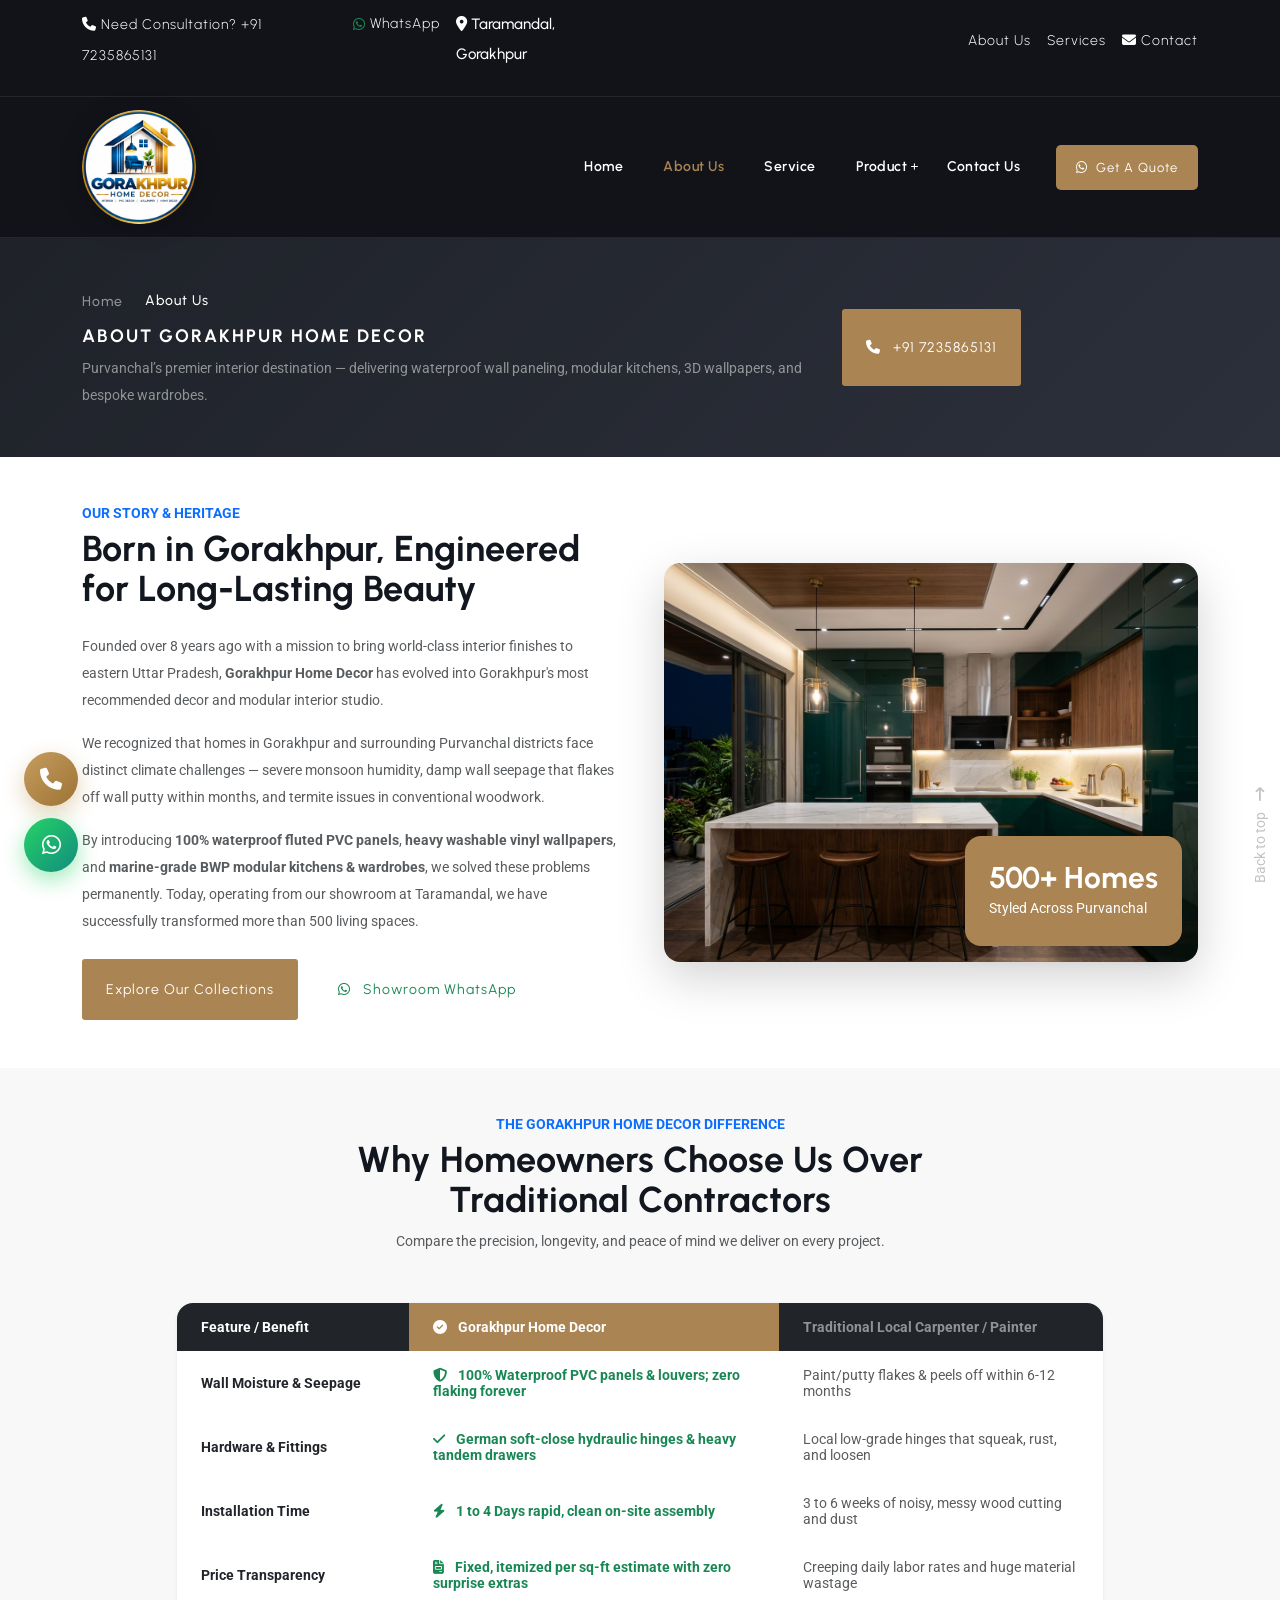
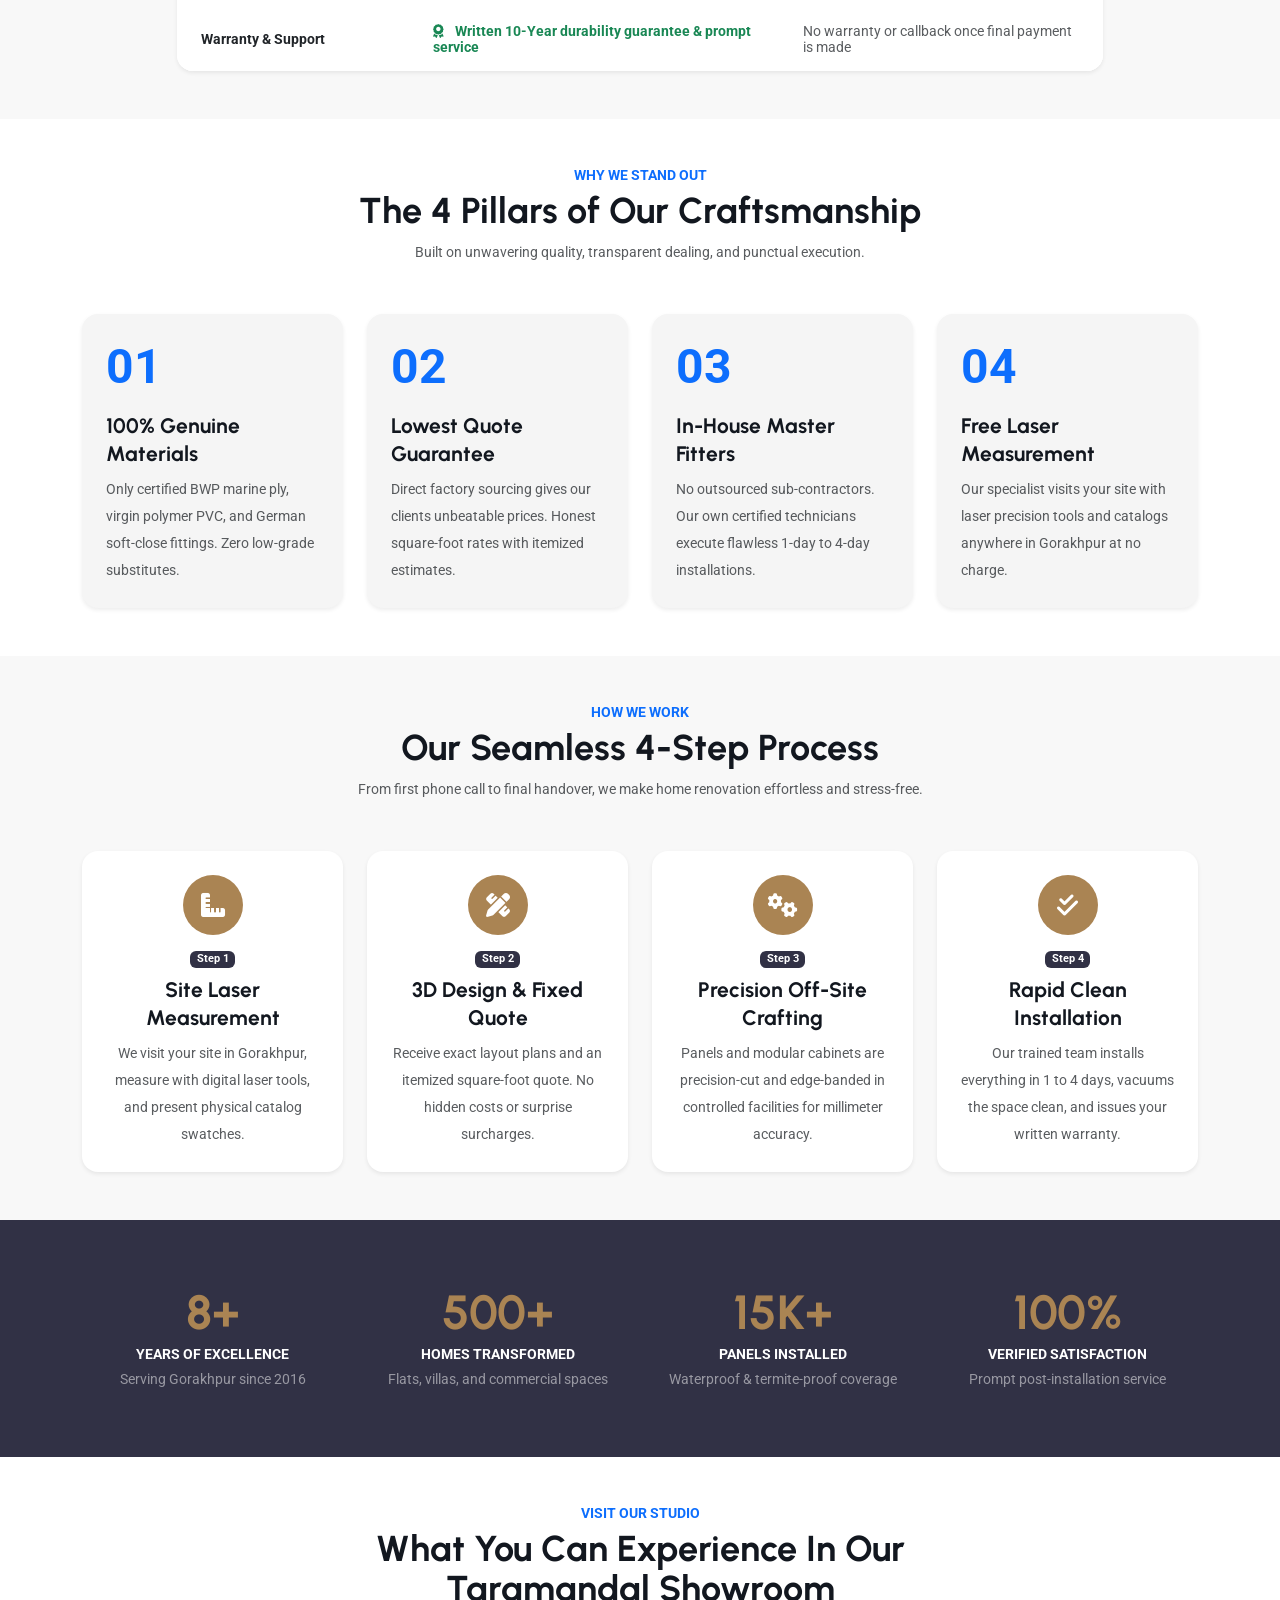
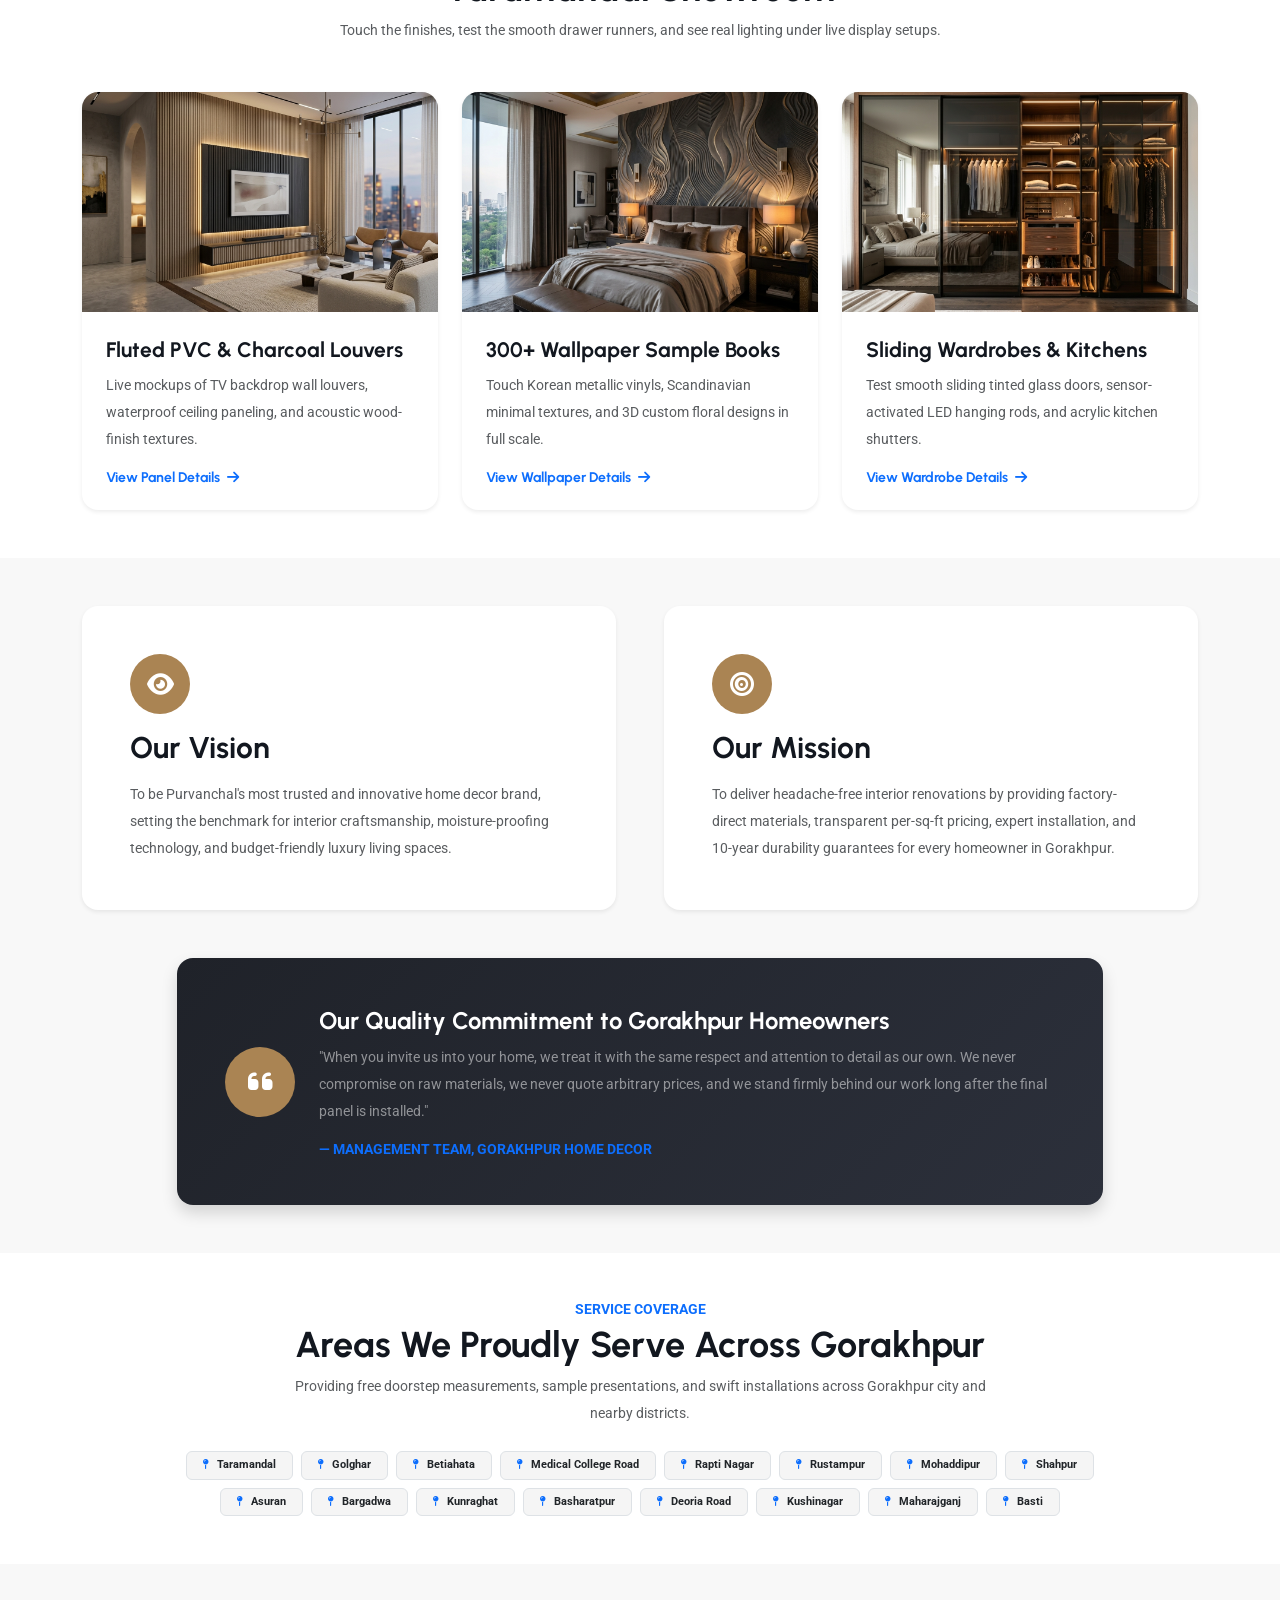
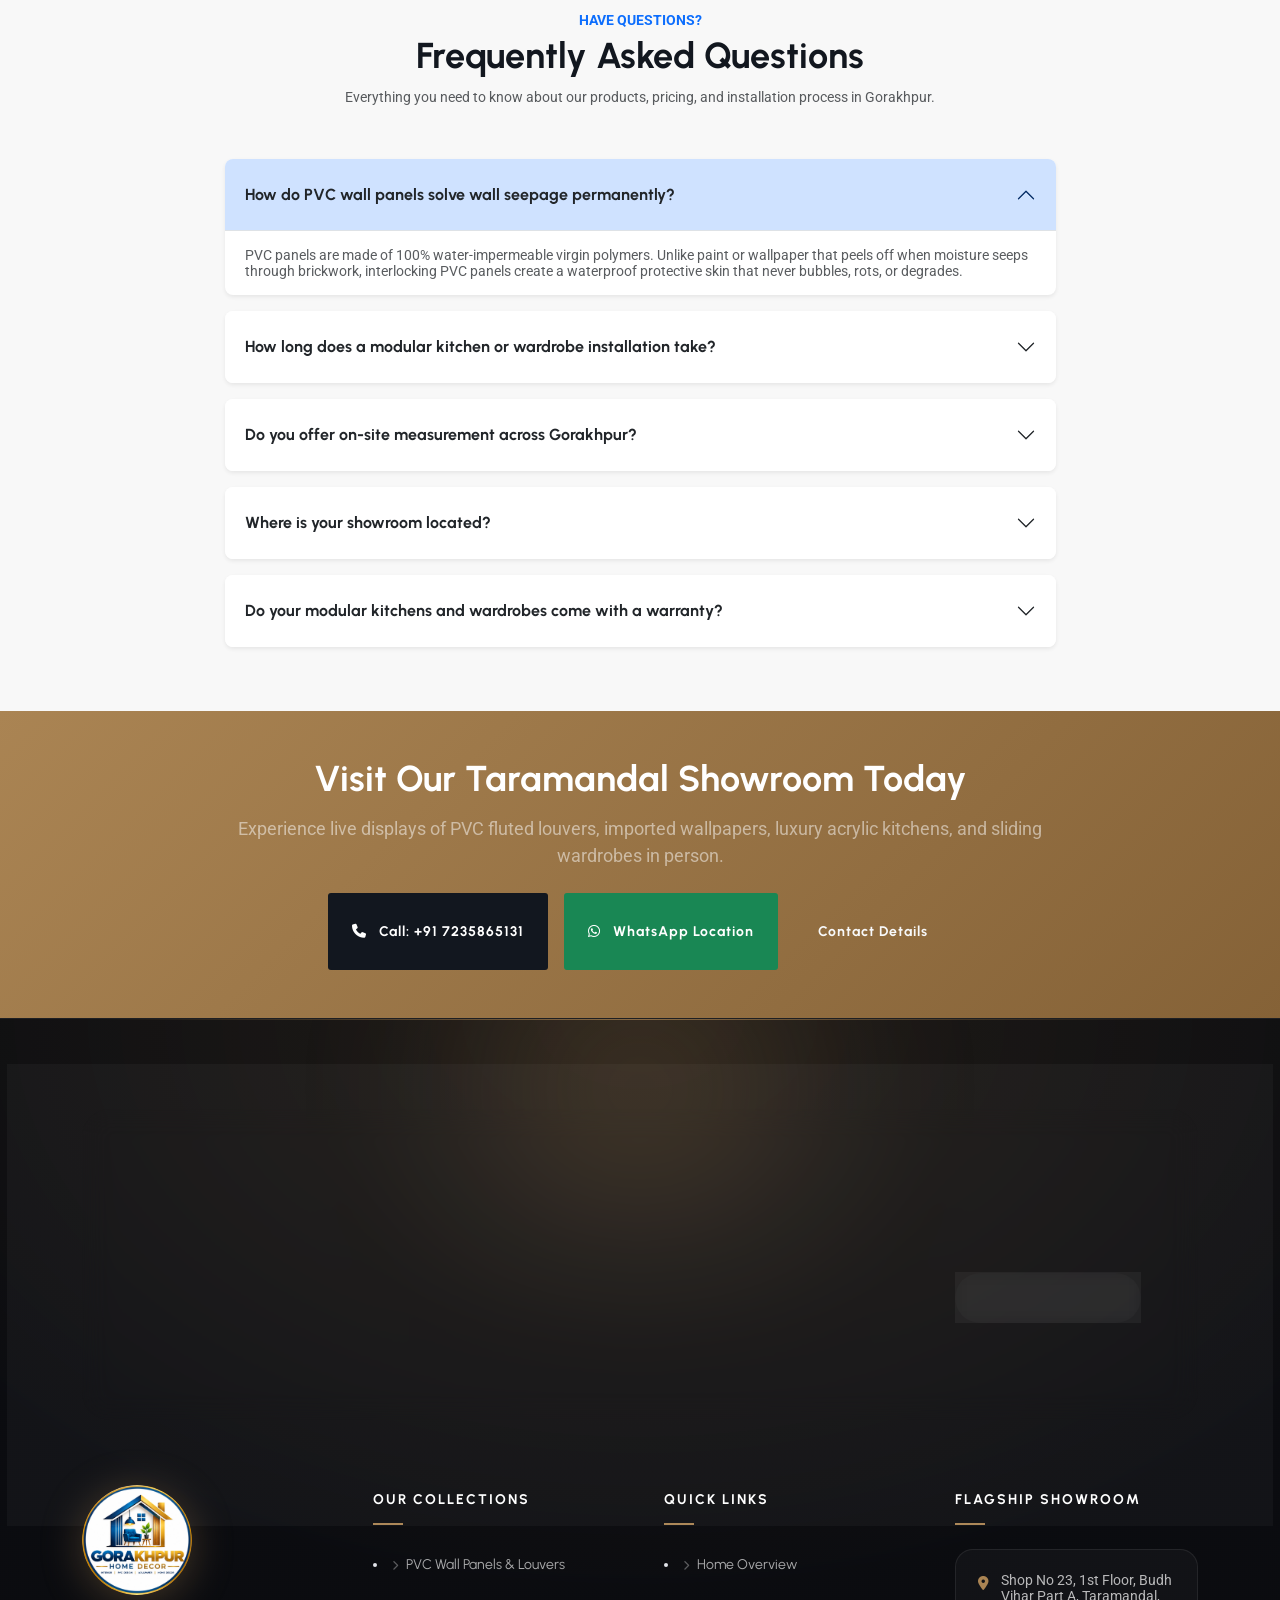
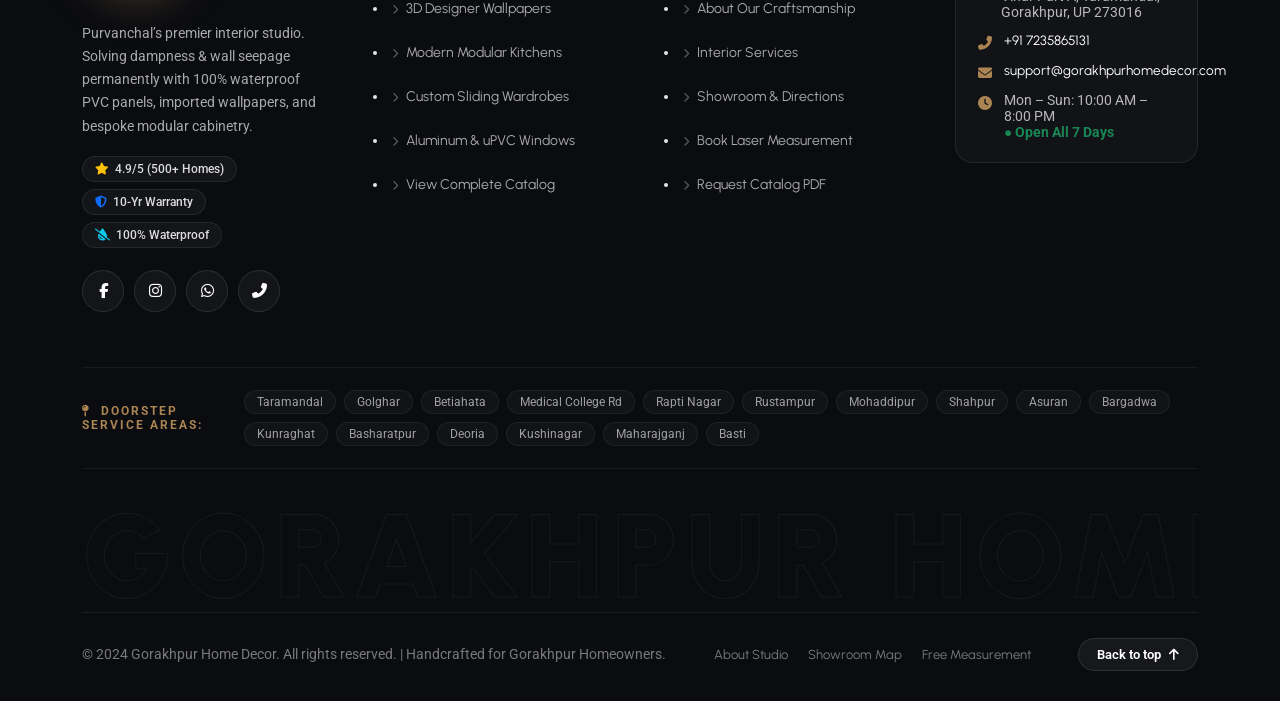
<file: about.html>
<!doctype html>
<html lang="en">

<head>
    <!-- Meta Tag -->
    <meta charset="utf-8">
    <meta http-equiv="X-UA-Compatible" content="IE=edge">
    <meta name="viewport" content="width=device-width, initial-scale=1">
    <title>About Us - Gorakhpur Home Decor | Premier Interior Studio in Gorakhpur</title>
    <meta name="description" content="Learn about Gorakhpur Home Decor. Over 8+ years transforming 500+ homes with waterproof PVC panels, imported wallpapers, modular kitchens, and custom wardrobes in Taramandal, Gorakhpur.">
    <meta name="keywords" content="about gorakhpur home decor, interior decorator gorakhpur, pvc panels showroom gorakhpur, modular kitchen dealer gorakhpur, taramandal home decor, wallpaper shop gorakhpur, home renovation gorakhpur">
    <meta name="author" content="Gorakhpur Home Decor">
    <meta name="robots" content="index, follow">
    <link rel="canonical" href="https://gorakhpurhomedecor.com/about.html">

    <!-- Open Graph -->
    <meta property="og:type" content="website">
    <meta property="og:url" content="https://gorakhpurhomedecor.com/about.html">
    <meta property="og:title" content="About Us - Gorakhpur Home Decor | Best Interior Studio in Gorakhpur">
    <meta property="og:description" content="Discover our journey: 8+ years, 500+ homes styled, and Purvanchal's leading PVC panel and modular interior studio in Taramandal, Gorakhpur.">
    <meta property="og:image" content="https://gorakhpurhomedecor.com/assets/images/products/modular-kitchen.jpg">

    <!-- Twitter Card -->
    <meta name="twitter:card" content="summary_large_image">
    <meta name="twitter:title" content="About Us - Gorakhpur Home Decor">
    <meta name="twitter:description" content="8+ years, 500+ homes styled with waterproof PVC panels and bespoke modular interiors in Taramandal, Gorakhpur.">
    <meta name="twitter:image" content="https://gorakhpurhomedecor.com/assets/images/products/modular-kitchen.jpg">

    <!-- JSON-LD Schema: AboutPage & LocalBusiness & FAQPage -->
    <script type="application/ld+json">
    {
      "@context": "https://schema.org",
      "@graph": [
        {
          "@type": "AboutPage",
          "@id": "https://gorakhpurhomedecor.com/about.html",
          "url": "https://gorakhpurhomedecor.com/about.html",
          "name": "About Gorakhpur Home Decor",
          "description": "Gorakhpur Home Decor is a premier interior styling studio in Taramandal, Gorakhpur offering PVC wall panels, 3D wallpapers, modular kitchens, and wardrobes.",
          "isPartOf": {
            "@type": "WebSite",
            "@id": "https://gorakhpurhomedecor.com/#website",
            "url": "https://gorakhpurhomedecor.com/",
            "name": "Gorakhpur Home Decor"
          }
        },
        {
          "@type": "HomeGoodsStore",
          "@id": "https://gorakhpurhomedecor.com/#localbusiness",
          "name": "Gorakhpur Home Decor",
          "image": "https://gorakhpurhomedecor.com/assets/images/final-logo.png",
          "telephone": "+917235865131",
          "email": "support@gorakhpurhomedecor.com",
          "priceRange": "₹₹",
          "address": {
            "@type": "PostalAddress",
            "streetAddress": "Shop No 23, First Floor, Budh Vihar Part A, Taramandal",
            "addressLocality": "Gorakhpur",
            "addressRegion": "Uttar Pradesh",
            "postalCode": "273016",
            "addressCountry": "IN"
          },
          "geo": {
            "@type": "GeoCoordinates",
            "latitude": "26.7380",
            "longitude": "83.3980"
          },
          "openingHoursSpecification": {
            "@type": "OpeningHoursSpecification",
            "dayOfWeek": ["Monday", "Tuesday", "Wednesday", "Thursday", "Friday", "Saturday", "Sunday"],
            "opens": "10:00",
            "closes": "20:00"
          }
        },
        {
          "@type": "FAQPage",
          "mainEntity": [
            {
              "@type": "Question",
              "name": "How do PVC wall panels solve wall seepage permanently in Gorakhpur homes?",
              "acceptedAnswer": {
                "@type": "Answer",
                "text": "PVC panels are crafted from 100% water-impermeable virgin polymers. Unlike paint or wallpaper that bubbles and peels off when monsoon moisture seeps through brickwork, interlocking PVC panels create an impenetrable moisture barrier that never rots, discolors, or requires recurring maintenance."
              }
            },
            {
              "@type": "Question",
              "name": "How long does a modular kitchen or wardrobe installation take?",
              "acceptedAnswer": {
                "@type": "Answer",
                "text": "Because all modular cabinetry components are precision-cut and finished off-site in controlled conditions, on-site installation takes only 2 to 4 days, eliminating weeks of messy wood cutting and sawdust in your home."
              }
            },
            {
              "@type": "Question",
              "name": "Do you provide free doorstep laser measurements in Gorakhpur?",
              "acceptedAnswer": {
                "@type": "Answer",
                "text": "Yes! Our decor specialists visit your site with laser precision tools, design catalogs, and material samples completely free of cost across Taramandal, Golghar, Betiahata, Medical College Road, and all Gorakhpur neighborhoods."
              }
            },
            {
              "@type": "Question",
              "name": "Where is the Gorakhpur Home Decor showroom located?",
              "acceptedAnswer": {
                "@type": "Answer",
                "text": "Our showroom is located at Shop No 23, First Floor, Budh Vihar Part A, Taramandal, Gorakhpur, UP 273016. We are open all 7 days from 10:00 AM to 8:00 PM."
              }
            }
          ]
        }
      ]
    }
    </script>

    <!-- Favicon -->
    <link rel="shortcut icon" href="assets/images/favicon.png" type="image/png">
    <link rel="icon" href="assets/images/favicon.png" type="image/png">
    <link rel="apple-touch-icon" href="assets/images/favicon.png">

    <!-- Google Font -->    
    <link rel="preconnect" href="https://fonts.googleapis.com/">
    <link rel="preconnect" href="https://fonts.gstatic.com/" crossorigin>
    <link href="https://fonts.googleapis.com/css2?family=Urbanist:wght@400;500;600;700&amp;display=swap" rel="stylesheet">
    <link href="https://fonts.googleapis.com/css2?family=Roboto:ital,wght@0,400;0,500;0,700;1,400&amp;display=swap" rel="stylesheet">

    <!-- CSS Style -->
    <link rel="stylesheet" href="assets/css/bootstrap.min.css">
    <link rel="stylesheet" href="assets/css/all.min.css">
    <link rel="stylesheet" href="assets/css/animate.min.css">
    <link rel="stylesheet" href="assets/css/style.css">
    <link rel="stylesheet" href="assets/css/control.css">
</head>

<body class="about-page">

    <div class="preloader">
        <div class="loader"></div>
    </div>

    <div id="page_wrapper" class="bg-light-gray">
        <!--============== Header Section Start ==============-->
        <header class="main-header header-style-1">
            <div class="top-header">
                <div class="container">
                    <div class="row row-cols-md-2 row-cols-1 align-items-center">
                        <div class="col">
                            <ul class="list-element list-color-white d-flex justify-content-start gap-3">
                                <li><a href="tel:+917235865131"><i class="fa fa-phone" aria-hidden="true"></i> Need Consultation? +91 7235865131</a></li>
                                <li><a href="https://wa.me/917235865131?text=Hello%20Gorakhpur%20Home%20Decor" target="_blank" class="topbar-wa-link"><i class="fab fa-whatsapp text-success" aria-hidden="true"></i> WhatsApp</a></li>
                                <li class="d-none d-lg-inline-block"><i class="fa fa-map-marker-alt" aria-hidden="true"></i> Taramandal, Gorakhpur</li>
                            </ul>
                        </div>
                        <div class="col">
                            <ul class="navbar-top list-element list-color-white d-flex justify-content-end gap-3">
                                <li><a href="about.html">About Us</a></li>
                                <li><a href="service.html">Services</a></li>
                                <li><a href="contact.html"><i class="fa-solid fa-envelope"></i> Contact</a></li>
                            </ul>
                        </div>
                    </div>
                </div>
            </div>
            <div class="main-nav">
                <div class="container">
                    <div class="row">
                        <div class="col">
                            <nav class="navbar navbar-expand-lg nav-white nav-active-primary nav-hover-primary nav-line-active">
                                <a class="navbar-brand d-inline-flex align-items-center" href="index.html">
                                    <img class="nav-logo" src="assets/images/final-logo.png" alt="Gorakhpur Home Decor">
                                </a>
                                <button class="navbar-toggler" type="button" data-bs-toggle="collapse" data-bs-target="#navbarSupportedContent" aria-controls="navbarSupportedContent" aria-expanded="false" aria-label="Toggle navigation">
                                    <span class="navbar-toggler-icon flaticon-menu flat-small text-primary"></span>
                                </button>
                                <div class="collapse navbar-collapse" id="navbarSupportedContent">
                                    <ul class="navbar-nav ms-auto">
                                        <li class="nav-item">
                                            <a class="nav-link" href="index.html">Home</a>
                                        </li>
                                        <li class="nav-item active">
                                            <a class="nav-link" href="about.html">About Us</a>
                                        </li>
                                        <li class="nav-item">
                                            <a class="nav-link" href="service.html">Service</a>
                                        </li>
                                        <li class="nav-item dropdown">
                                            <a class="nav-link dropdown-toggle" href="product.html" role="button" data-bs-toggle="dropdown" aria-expanded="false">Product</a>
                                            <ul class="dropdown-menu">
                                                <li><a class="dropdown-item" href="pvc-panels.html">PVC Panels</a></li>
                                                <li><a class="dropdown-item" href="wallpaper.html">Wallpaper</a></li>
                                                <li><a class="dropdown-item" href="wardrobes.html">Wardrobes</a></li>
                                                <li><a class="dropdown-item" href="modular-kitchens.html">Modular Kitchens</a></li>
                                                <li><a class="dropdown-item" href="aluminum-door-windows.html">Aluminum Door Windows</a></li>
                                            </ul>
                                        </li>
                                        <li class="nav-item">
                                            <a class="nav-link" href="contact.html">Contact Us</a>
                                        </li>
                                    </ul>
                                    <a href="https://wa.me/917235865131?text=Hello%20Gorakhpur%20Home%20Decor,%20I%20want%20a%20free%20quote" target="_blank" class="btn btn-primary btn-hover-secondary hover-flash-move ms-lg-3"><i class="fab fa-whatsapp me-1"></i> Get a Quote</a>
                                </div>
                            </nav>
                        </div>
                    </div>
                </div>
            </div>
        </header>
        <!--================== Header Section End =================-->

        <!--============== Page Banner Section Start ==============-->
        <div class="full-row inner-page-banner py-5" style="background: linear-gradient(135deg, #1f2229 0%, #2c303b 100%);">
            <div class="container">
                <div class="row align-items-center">
                    <div class="col-lg-8">
                        <nav aria-label="breadcrumb">
                            <ol class="breadcrumb mb-2 bg-transparent p-0 text-white-50">
                                <li class="breadcrumb-item"><a href="index.html" class="text-white-50">Home</a></li>
                                <li class="breadcrumb-item active text-white" aria-current="page">About Us</li>
                            </ol>
                        </nav>
                        <h1 class="page-title text-white fw-bold mb-2">About Gorakhpur Home Decor</h1>
                        <p class="text-white-50 mb-0 font-16">Purvanchal’s premier interior destination — delivering waterproof wall paneling, modular kitchens, 3D wallpapers, and bespoke wardrobes.</p>
                    </div>
                    <div class="col-lg-4 text-lg-end mt-4 mt-lg-0">
                        <a href="tel:+917235865131" class="btn btn-primary px-4 py-3"><i class="fa fa-phone me-2"></i> +91 7235865131</a>
                    </div>
                </div>
            </div>
        </div>
        <!--=============== Page Banner Section End ===============-->

        <!--============== Company Story Section Start ==============-->
        <section class="full-row bg-white py-5" aria-label="Our Story">
            <div class="container">
                <div class="row g-5 align-items-center">
                    <div class="col-lg-6">
                        <span class="text-primary fw-bold text-uppercase tracking-wider">Our Story & Heritage</span>
                        <h2 class="color-dark fw-bold mt-2 mb-4">Born in Gorakhpur, Engineered for Long-Lasting Beauty</h2>
                        <p class="text-muted leading-relaxed mb-3">Founded over 8 years ago with a mission to bring world-class interior finishes to eastern Uttar Pradesh, <strong>Gorakhpur Home Decor</strong> has evolved into Gorakhpur's most recommended decor and modular interior studio.</p>
                        <p class="text-muted leading-relaxed mb-3">We recognized that homes in Gorakhpur and surrounding Purvanchal districts face distinct climate challenges — severe monsoon humidity, damp wall seepage that flakes off wall putty within months, and termite issues in conventional woodwork.</p>
                        <p class="text-muted leading-relaxed mb-4">By introducing <strong>100% waterproof fluted PVC panels</strong>, <strong>heavy washable vinyl wallpapers</strong>, and <strong>marine-grade BWP modular kitchens & wardrobes</strong>, we solved these problems permanently. Today, operating from our showroom at Taramandal, we have successfully transformed more than 500 living spaces.</p>

                        <div class="d-flex flex-wrap gap-3">
                            <a href="product.html" class="btn btn-primary px-4 py-2">Explore Our Collections</a>
                            <a href="https://wa.me/917235865131?text=Hi,%20I%20want%20to%20visit%20your%20Taramandal%20showroom" target="_blank" class="btn btn-outline-success px-4 py-2"><i class="fab fa-whatsapp me-2"></i> Showroom WhatsApp</a>
                        </div>
                    </div>
                    <div class="col-lg-6">
                        <div class="position-relative">
                            <div class="rounded-4 overflow-hidden shadow-lg">
                                <img src="assets/images/products/modular-kitchen.jpg" alt="Gorakhpur Home Decor Showroom Craftsmanship" class="img-fluid w-100" style="object-fit: cover; max-height: 480px;">
                            </div>
                            <div class="bg-primary text-white p-4 rounded-4 shadow position-absolute bottom-0 end-0 m-3 d-none d-sm-block">
                                <h3 class="fw-bold text-white mb-0">500+ Homes</h3>
                                <p class="mb-0 font-14">Styled Across Purvanchal</p>
                            </div>
                        </div>
                    </div>
                </div>
            </div>
        </section>
        <!--============== Company Story Section End ==============-->

        <!--============== Why Choose Us vs Traditional Section Start ==============-->
        <section class="full-row bg-light-gray py-5" aria-label="Why Choose Us">
            <div class="container">
                <div class="row justify-content-center text-center mb-5">
                    <div class="col-lg-8">
                        <span class="text-primary fw-bold text-uppercase">The Gorakhpur Home Decor Difference</span>
                        <h2 class="color-dark fw-bold mt-2">Why Homeowners Choose Us Over Traditional Contractors</h2>
                        <p class="text-muted font-16">Compare the precision, longevity, and peace of mind we deliver on every project.</p>
                    </div>
                </div>
                <div class="row justify-content-center">
                    <div class="col-lg-10">
                        <div class="card border-0 shadow-sm rounded-4 overflow-hidden">
                            <div class="table-responsive">
                                <table class="table table-hover align-middle mb-0">
                                    <thead class="table-dark text-white">
                                        <tr>
                                            <th scope="col" class="py-3 px-4" style="width: 25%;">Feature / Benefit</th>
                                            <th scope="col" class="py-3 px-4 bg-primary text-white" style="width: 40%;"><i class="fas fa-check-circle me-2"></i> Gorakhpur Home Decor</th>
                                            <th scope="col" class="py-3 px-4 text-white-50" style="width: 35%;">Traditional Local Carpenter / Painter</th>
                                        </tr>
                                    </thead>
                                    <tbody class="bg-white">
                                        <tr>
                                            <td class="fw-bold px-4 py-3 text-dark">Wall Moisture & Seepage</td>
                                            <td class="px-4 py-3 text-success fw-bold"><i class="fas fa-shield-alt text-success me-2"></i> 100% Waterproof PVC panels & louvers; zero flaking forever</td>
                                            <td class="px-4 py-3 text-muted">Paint/putty flakes & peels off within 6-12 months</td>
                                        </tr>
                                        <tr>
                                            <td class="fw-bold px-4 py-3 text-dark">Hardware & Fittings</td>
                                            <td class="px-4 py-3 text-success fw-bold"><i class="fas fa-check text-success me-2"></i> German soft-close hydraulic hinges & heavy tandem drawers</td>
                                            <td class="px-4 py-3 text-muted">Local low-grade hinges that squeak, rust, and loosen</td>
                                        </tr>
                                        <tr>
                                            <td class="fw-bold px-4 py-3 text-dark">Installation Time</td>
                                            <td class="px-4 py-3 text-success fw-bold"><i class="fas fa-bolt text-success me-2"></i> 1 to 4 Days rapid, clean on-site assembly</td>
                                            <td class="px-4 py-3 text-muted">3 to 6 weeks of noisy, messy wood cutting and dust</td>
                                        </tr>
                                        <tr>
                                            <td class="fw-bold px-4 py-3 text-dark">Price Transparency</td>
                                            <td class="px-4 py-3 text-success fw-bold"><i class="fas fa-file-invoice text-success me-2"></i> Fixed, itemized per sq-ft estimate with zero surprise extras</td>
                                            <td class="px-4 py-3 text-muted">Creeping daily labor rates and huge material wastage</td>
                                        </tr>
                                        <tr>
                                            <td class="fw-bold px-4 py-3 text-dark">Warranty & Support</td>
                                            <td class="px-4 py-3 text-success fw-bold"><i class="fas fa-award text-success me-2"></i> Written 10-Year durability guarantee & prompt service</td>
                                            <td class="px-4 py-3 text-muted">No warranty or callback once final payment is made</td>
                                        </tr>
                                    </tbody>
                                </table>
                            </div>
                        </div>
                    </div>
                </div>
            </div>
        </section>
        <!--============== Why Choose Us vs Traditional Section End ==============-->

        <!--============== 4 Core Pillars Section Start ==============-->
        <section class="full-row bg-white py-5" aria-label="Our Core Pillars">
            <div class="container">
                <div class="row justify-content-center text-center mb-5">
                    <div class="col-lg-8">
                        <span class="text-primary fw-bold text-uppercase">Why We Stand Out</span>
                        <h2 class="color-dark fw-bold mt-2">The 4 Pillars of Our Craftsmanship</h2>
                        <p class="text-muted font-16">Built on unwavering quality, transparent dealing, and punctual execution.</p>
                    </div>
                </div>
                <div class="row row-cols-lg-4 row-cols-md-2 row-cols-1 g-4">
                    <div class="col">
                        <div class="card h-100 border-0 bg-light p-4 rounded-4 shadow-sm hover-shadow transition">
                            <div class="display-5 fw-bold text-primary mb-3">01</div>
                            <h5 class="fw-bold mb-2">100% Genuine Materials</h5>
                            <p class="text-muted font-14 mb-0">Only certified BWP marine ply, virgin polymer PVC, and German soft-close fittings. Zero low-grade substitutes.</p>
                        </div>
                    </div>
                    <div class="col">
                        <div class="card h-100 border-0 bg-light p-4 rounded-4 shadow-sm hover-shadow transition">
                            <div class="display-5 fw-bold text-primary mb-3">02</div>
                            <h5 class="fw-bold mb-2">Lowest Quote Guarantee</h5>
                            <p class="text-muted font-14 mb-0">Direct factory sourcing gives our clients unbeatable prices. Honest square-foot rates with itemized estimates.</p>
                        </div>
                    </div>
                    <div class="col">
                        <div class="card h-100 border-0 bg-light p-4 rounded-4 shadow-sm hover-shadow transition">
                            <div class="display-5 fw-bold text-primary mb-3">03</div>
                            <h5 class="fw-bold mb-2">In-House Master Fitters</h5>
                            <p class="text-muted font-14 mb-0">No outsourced sub-contractors. Our own certified technicians execute flawless 1-day to 4-day installations.</p>
                        </div>
                    </div>
                    <div class="col">
                        <div class="card h-100 border-0 bg-light p-4 rounded-4 shadow-sm hover-shadow transition">
                            <div class="display-5 fw-bold text-primary mb-3">04</div>
                            <h5 class="fw-bold mb-2">Free Laser Measurement</h5>
                            <p class="text-muted font-14 mb-0">Our specialist visits your site with laser precision tools and catalogs anywhere in Gorakhpur at no charge.</p>
                        </div>
                    </div>
                </div>
            </div>
        </section>
        <!--============== 4 Core Pillars Section End ==============-->

        <!--============== 4-Step Working Methodology Section Start ==============-->
        <section class="full-row bg-light-gray py-5" aria-label="Our Process">
            <div class="container">
                <div class="row justify-content-center text-center mb-5">
                    <div class="col-lg-8">
                        <span class="text-primary fw-bold text-uppercase">How We Work</span>
                        <h2 class="color-dark fw-bold mt-2">Our Seamless 4-Step Process</h2>
                        <p class="text-muted font-16">From first phone call to final handover, we make home renovation effortless and stress-free.</p>
                    </div>
                </div>
                <div class="row row-cols-lg-4 row-cols-md-2 row-cols-1 g-4">
                    <div class="col">
                        <div class="card h-100 border-0 bg-white p-4 rounded-4 shadow-sm text-center">
                            <div class="d-inline-flex align-items-center justify-content-center bg-primary text-white rounded-circle mx-auto mb-3" style="width: 60px; height: 60px;">
                                <i class="fas fa-ruler-combined fs-4"></i>
                            </div>
                            <span class="badge bg-secondary mb-2 mx-auto">Step 1</span>
                            <h5 class="fw-bold mb-2">Site Laser Measurement</h5>
                            <p class="text-muted font-14 mb-0">We visit your site in Gorakhpur, measure with digital laser tools, and present physical catalog swatches.</p>
                        </div>
                    </div>
                    <div class="col">
                        <div class="card h-100 border-0 bg-white p-4 rounded-4 shadow-sm text-center">
                            <div class="d-inline-flex align-items-center justify-content-center bg-primary text-white rounded-circle mx-auto mb-3" style="width: 60px; height: 60px;">
                                <i class="fas fa-pencil-ruler fs-4"></i>
                            </div>
                            <span class="badge bg-secondary mb-2 mx-auto">Step 2</span>
                            <h5 class="fw-bold mb-2">3D Design & Fixed Quote</h5>
                            <p class="text-muted font-14 mb-0">Receive exact layout plans and an itemized square-foot quote. No hidden costs or surprise surcharges.</p>
                        </div>
                    </div>
                    <div class="col">
                        <div class="card h-100 border-0 bg-white p-4 rounded-4 shadow-sm text-center">
                            <div class="d-inline-flex align-items-center justify-content-center bg-primary text-white rounded-circle mx-auto mb-3" style="width: 60px; height: 60px;">
                                <i class="fas fa-cogs fs-4"></i>
                            </div>
                            <span class="badge bg-secondary mb-2 mx-auto">Step 3</span>
                            <h5 class="fw-bold mb-2">Precision Off-Site Crafting</h5>
                            <p class="text-muted font-14 mb-0">Panels and modular cabinets are precision-cut and edge-banded in controlled facilities for millimeter accuracy.</p>
                        </div>
                    </div>
                    <div class="col">
                        <div class="card h-100 border-0 bg-white p-4 rounded-4 shadow-sm text-center">
                            <div class="d-inline-flex align-items-center justify-content-center bg-primary text-white rounded-circle mx-auto mb-3" style="width: 60px; height: 60px;">
                                <i class="fas fa-check-double fs-4"></i>
                            </div>
                            <span class="badge bg-secondary mb-2 mx-auto">Step 4</span>
                            <h5 class="fw-bold mb-2">Rapid Clean Installation</h5>
                            <p class="text-muted font-14 mb-0">Our trained team installs everything in 1 to 4 days, vacuums the space clean, and issues your written warranty.</p>
                        </div>
                    </div>
                </div>
            </div>
        </section>
        <!--============== 4-Step Working Methodology Section End ==============-->

        <!--============== Statistics Section Start ==============-->
        <section class="full-row py-5 bg-secondary text-white" aria-label="Our Milestones">
            <div class="container">
                <div class="row row-cols-lg-4 row-cols-sm-2 row-cols-1 g-4 text-center">
                    <div class="col">
                        <div class="p-3">
                            <h2 class="color-primary fw-bold display-5 mb-1">8+</h2>
                            <span class="fw-bold text-white text-uppercase font-14">Years of Excellence</span>
                            <p class="text-white-50 font-13 mb-0 mt-1">Serving Gorakhpur since 2016</p>
                        </div>
                    </div>
                    <div class="col">
                        <div class="p-3">
                            <h2 class="color-primary fw-bold display-5 mb-1">500+</h2>
                            <span class="fw-bold text-white text-uppercase font-14">Homes Transformed</span>
                            <p class="text-white-50 font-13 mb-0 mt-1">Flats, villas, and commercial spaces</p>
                        </div>
                    </div>
                    <div class="col">
                        <div class="p-3">
                            <h2 class="color-primary fw-bold display-5 mb-1">15K+</h2>
                            <span class="fw-bold text-white text-uppercase font-14">Panels Installed</span>
                            <p class="text-white-50 font-13 mb-0 mt-1">Waterproof & termite-proof coverage</p>
                        </div>
                    </div>
                    <div class="col">
                        <div class="p-3">
                            <h2 class="color-primary fw-bold display-5 mb-1">100%</h2>
                            <span class="fw-bold text-white text-uppercase font-14">Verified Satisfaction</span>
                            <p class="text-white-50 font-13 mb-0 mt-1">Prompt post-installation service</p>
                        </div>
                    </div>
                </div>
            </div>
        </section>
        <!--============== Statistics Section End ==============-->

        <!--============== Showroom In-Person Highlights Start ==============-->
        <section class="full-row bg-white py-5" aria-label="Showroom Experience">
            <div class="container">
                <div class="row justify-content-center text-center mb-5">
                    <div class="col-lg-8">
                        <span class="text-primary fw-bold text-uppercase">Visit Our Studio</span>
                        <h2 class="color-dark fw-bold mt-2">What You Can Experience In Our Taramandal Showroom</h2>
                        <p class="text-muted font-16">Touch the finishes, test the smooth drawer runners, and see real lighting under live display setups.</p>
                    </div>
                </div>
                <div class="row row-cols-lg-3 row-cols-md-2 row-cols-1 g-4">
                    <div class="col">
                        <div class="card h-100 border-0 shadow-sm rounded-4 overflow-hidden">
                            <img src="assets/images/products/pvc-panels.jpg" class="card-img-top" alt="PVC Panels Display Gorakhpur" style="height: 220px; object-fit: cover;">
                            <div class="card-body p-4">
                                <h5 class="fw-bold mb-2">Fluted PVC & Charcoal Louvers</h5>
                                <p class="text-muted font-14 mb-3">Live mockups of TV backdrop wall louvers, waterproof ceiling paneling, and acoustic wood-finish textures.</p>
                                <a href="pvc-panels.html" class="text-primary fw-bold font-14">View Panel Details <i class="fas fa-arrow-right ms-1"></i></a>
                            </div>
                        </div>
                    </div>
                    <div class="col">
                        <div class="card h-100 border-0 shadow-sm rounded-4 overflow-hidden">
                            <img src="assets/images/products/wallpaper.jpg" class="card-img-top" alt="Designer Wallpapers Gorakhpur" style="height: 220px; object-fit: cover;">
                            <div class="card-body p-4">
                                <h5 class="fw-bold mb-2">300+ Wallpaper Sample Books</h5>
                                <p class="text-muted font-14 mb-3">Touch Korean metallic vinyls, Scandinavian minimal textures, and 3D custom floral designs in full scale.</p>
                                <a href="wallpaper.html" class="text-primary fw-bold font-14">View Wallpaper Details <i class="fas fa-arrow-right ms-1"></i></a>
                            </div>
                        </div>
                    </div>
                    <div class="col">
                        <div class="card h-100 border-0 shadow-sm rounded-4 overflow-hidden">
                            <img src="assets/images/products/wardrobes.jpg" class="card-img-top" alt="Custom Modular Wardrobes Gorakhpur" style="height: 220px; object-fit: cover;">
                            <div class="card-body p-4">
                                <h5 class="fw-bold mb-2">Sliding Wardrobes & Kitchens</h5>
                                <p class="text-muted font-14 mb-3">Test smooth sliding tinted glass doors, sensor-activated LED hanging rods, and acrylic kitchen shutters.</p>
                                <a href="wardrobes.html" class="text-primary fw-bold font-14">View Wardrobe Details <i class="fas fa-arrow-right ms-1"></i></a>
                            </div>
                        </div>
                    </div>
                </div>
            </div>
        </section>
        <!--============== Showroom In-Person Highlights End ==============-->

        <!--============== Vision & Mission Start ==============-->
        <section class="full-row bg-light-gray py-5" aria-label="Vision and Mission">
            <div class="container">
                <div class="row g-5">
                    <div class="col-lg-6">
                        <div class="card h-100 border-0 p-5 rounded-4 bg-white shadow-sm">
                            <div class="mb-3">
                                <span class="d-inline-flex align-items-center justify-content-center bg-primary text-white rounded-circle" style="width: 60px; height: 60px;">
                                    <i class="fa fa-eye fs-4"></i>
                                </span>
                            </div>
                            <h3 class="fw-bold mb-3">Our Vision</h3>
                            <p class="text-muted leading-relaxed mb-0">To be Purvanchal's most trusted and innovative home decor brand, setting the benchmark for interior craftsmanship, moisture-proofing technology, and budget-friendly luxury living spaces.</p>
                        </div>
                    </div>
                    <div class="col-lg-6">
                        <div class="card h-100 border-0 p-5 rounded-4 bg-white shadow-sm">
                            <div class="mb-3">
                                <span class="d-inline-flex align-items-center justify-content-center bg-primary text-white rounded-circle" style="width: 60px; height: 60px;">
                                    <i class="fa fa-bullseye fs-4"></i>
                                </span>
                            </div>
                            <h3 class="fw-bold mb-3">Our Mission</h3>
                            <p class="text-muted leading-relaxed mb-0">To deliver headache-free interior renovations by providing factory-direct materials, transparent per-sq-ft pricing, expert installation, and 10-year durability guarantees for every homeowner in Gorakhpur.</p>
                        </div>
                    </div>
                </div>

                <!-- Founder's Commitment -->
                <div class="row justify-content-center mt-5">
                    <div class="col-lg-10">
                        <div class="card border-0 rounded-4 p-4 p-md-5 text-white shadow" style="background: linear-gradient(135deg, #1f2229 0%, #2c303b 100%);">
                            <div class="d-flex flex-column flex-md-row align-items-center gap-4">
                                <div class="bg-primary text-white rounded-circle d-flex align-items-center justify-content-center flex-shrink-0" style="width: 70px; height: 70px;">
                                    <i class="fas fa-quote-left fs-3"></i>
                                </div>
                                <div>
                                    <h4 class="fw-bold text-white mb-2">Our Quality Commitment to Gorakhpur Homeowners</h4>
                                    <p class="text-white-50 mb-3 font-15 leading-relaxed">"When you invite us into your home, we treat it with the same respect and attention to detail as our own. We never compromise on raw materials, we never quote arbitrary prices, and we stand firmly behind our work long after the final panel is installed."</p>
                                    <span class="text-primary fw-bold font-14 text-uppercase">— Management Team, Gorakhpur Home Decor</span>
                                </div>
                            </div>
                        </div>
                    </div>
                </div>
            </div>
        </section>
        <!--============== Vision & Mission End ==============-->

        <!--============== Service Areas Section Start ==============-->
        <section class="full-row bg-white py-5" aria-label="Local Service Areas">
            <div class="container">
                <div class="row justify-content-center text-center mb-4">
                    <div class="col-lg-8">
                        <span class="text-primary fw-bold text-uppercase">Service Coverage</span>
                        <h2 class="color-dark fw-bold mt-2">Areas We Proudly Serve Across Gorakhpur</h2>
                        <p class="text-muted font-15">Providing free doorstep measurements, sample presentations, and swift installations across Gorakhpur city and nearby districts.</p>
                    </div>
                </div>
                <div class="row justify-content-center">
                    <div class="col-lg-10">
                        <div class="d-flex flex-wrap justify-content-center gap-2">
                            <span class="badge bg-light text-dark border px-3 py-2 font-14"><i class="fas fa-map-pin text-primary me-1"></i> Taramandal</span>
                            <span class="badge bg-light text-dark border px-3 py-2 font-14"><i class="fas fa-map-pin text-primary me-1"></i> Golghar</span>
                            <span class="badge bg-light text-dark border px-3 py-2 font-14"><i class="fas fa-map-pin text-primary me-1"></i> Betiahata</span>
                            <span class="badge bg-light text-dark border px-3 py-2 font-14"><i class="fas fa-map-pin text-primary me-1"></i> Medical College Road</span>
                            <span class="badge bg-light text-dark border px-3 py-2 font-14"><i class="fas fa-map-pin text-primary me-1"></i> Rapti Nagar</span>
                            <span class="badge bg-light text-dark border px-3 py-2 font-14"><i class="fas fa-map-pin text-primary me-1"></i> Rustampur</span>
                            <span class="badge bg-light text-dark border px-3 py-2 font-14"><i class="fas fa-map-pin text-primary me-1"></i> Mohaddipur</span>
                            <span class="badge bg-light text-dark border px-3 py-2 font-14"><i class="fas fa-map-pin text-primary me-1"></i> Shahpur</span>
                            <span class="badge bg-light text-dark border px-3 py-2 font-14"><i class="fas fa-map-pin text-primary me-1"></i> Asuran</span>
                            <span class="badge bg-light text-dark border px-3 py-2 font-14"><i class="fas fa-map-pin text-primary me-1"></i> Bargadwa</span>
                            <span class="badge bg-light text-dark border px-3 py-2 font-14"><i class="fas fa-map-pin text-primary me-1"></i> Kunraghat</span>
                            <span class="badge bg-light text-dark border px-3 py-2 font-14"><i class="fas fa-map-pin text-primary me-1"></i> Basharatpur</span>
                            <span class="badge bg-light text-dark border px-3 py-2 font-14"><i class="fas fa-map-pin text-primary me-1"></i> Deoria Road</span>
                            <span class="badge bg-light text-dark border px-3 py-2 font-14"><i class="fas fa-map-pin text-primary me-1"></i> Kushinagar</span>
                            <span class="badge bg-light text-dark border px-3 py-2 font-14"><i class="fas fa-map-pin text-primary me-1"></i> Maharajganj</span>
                            <span class="badge bg-light text-dark border px-3 py-2 font-14"><i class="fas fa-map-pin text-primary me-1"></i> Basti</span>
                        </div>
                    </div>
                </div>
            </div>
        </section>
        <!--============== Service Areas Section End ==============-->

        <!--============== Frequently Asked Questions Start ==============-->
        <section class="full-row bg-light-gray py-5" aria-label="Frequently Asked Questions">
            <div class="container">
                <div class="row justify-content-center text-center mb-5">
                    <div class="col-lg-8">
                        <span class="text-primary fw-bold text-uppercase">Have Questions?</span>
                        <h2 class="color-dark fw-bold mt-2">Frequently Asked Questions</h2>
                        <p class="text-muted">Everything you need to know about our products, pricing, and installation process in Gorakhpur.</p>
                    </div>
                </div>
                <div class="row justify-content-center">
                    <div class="col-lg-9">
                        <div class="accordion" id="faqAccordion">
                            <div class="accordion-item border-0 mb-3 rounded-3 overflow-hidden shadow-sm">
                                <h2 class="accordion-header" id="headingOne">
                                    <button class="accordion-button fw-bold text-dark" type="button" data-bs-toggle="collapse" data-bs-target="#collapseOne" aria-expanded="true" aria-controls="collapseOne">
                                        How do PVC wall panels solve wall seepage permanently?
                                    </button>
                                </h2>
                                <div id="collapseOne" class="accordion-collapse collapse show" aria-labelledby="headingOne" data-bs-parent="#faqAccordion">
                                    <div class="accordion-body text-muted font-15">
                                        PVC panels are made of 100% water-impermeable virgin polymers. Unlike paint or wallpaper that peels off when moisture seeps through brickwork, interlocking PVC panels create a waterproof protective skin that never bubbles, rots, or degrades.
                                    </div>
                                </div>
                            </div>

                            <div class="accordion-item border-0 mb-3 rounded-3 overflow-hidden shadow-sm">
                                <h2 class="accordion-header" id="headingTwo">
                                    <button class="accordion-button collapsed fw-bold text-dark" type="button" data-bs-toggle="collapse" data-bs-target="#collapseTwo" aria-expanded="false" aria-controls="collapseTwo">
                                        How long does a modular kitchen or wardrobe installation take?
                                    </button>
                                </h2>
                                <div id="collapseTwo" class="accordion-collapse collapse" aria-labelledby="headingTwo" data-bs-parent="#faqAccordion">
                                    <div class="accordion-body text-muted font-15">
                                        Because components are precision-cut and finished off-site, on-site installation is remarkably quick. A complete modular kitchen or wardrobe is typically installed and ready for use in just 2 to 4 days, minimizing disruption to your home.
                                    </div>
                                </div>
                            </div>

                            <div class="accordion-item border-0 mb-3 rounded-3 overflow-hidden shadow-sm">
                                <h2 class="accordion-header" id="headingThree">
                                    <button class="accordion-button collapsed fw-bold text-dark" type="button" data-bs-toggle="collapse" data-bs-target="#collapseThree" aria-expanded="false" aria-controls="collapseThree">
                                        Do you offer on-site measurement across Gorakhpur?
                                    </button>
                                </h2>
                                <div id="collapseThree" class="accordion-collapse collapse" aria-labelledby="headingThree" data-bs-parent="#faqAccordion">
                                    <div class="accordion-body text-muted font-15">
                                        Yes! We provide 100% free doorstep laser measurements and catalog previews across all areas including Taramandal, Golghar, Betiahata, Medical College Road, Rapti Nagar, Rustampur, and nearby districts like Deoria, Basti, and Kushinagar.
                                    </div>
                                </div>
                            </div>

                            <div class="accordion-item border-0 mb-3 rounded-3 overflow-hidden shadow-sm">
                                <h2 class="accordion-header" id="headingFour">
                                    <button class="accordion-button collapsed fw-bold text-dark" type="button" data-bs-toggle="collapse" data-bs-target="#collapseFour" aria-expanded="false" aria-controls="collapseFour">
                                        Where is your showroom located?
                                    </button>
                                </h2>
                                <div id="collapseFour" class="accordion-collapse collapse" aria-labelledby="headingFour" data-bs-parent="#faqAccordion">
                                    <div class="accordion-body text-muted font-15">
                                        Our showroom is located at <strong>Shop No 23, First Floor, Budh Vihar Part A, Taramandal, Gorakhpur, UP</strong>. We are open Monday to Sunday from 10:00 AM to 8:00 PM.
                                    </div>
                                </div>
                            </div>

                            <div class="accordion-item border-0 mb-3 rounded-3 overflow-hidden shadow-sm">
                                <h2 class="accordion-header" id="headingFive">
                                    <button class="accordion-button collapsed fw-bold text-dark" type="button" data-bs-toggle="collapse" data-bs-target="#collapseFive" aria-expanded="false" aria-controls="collapseFive">
                                        Do your modular kitchens and wardrobes come with a warranty?
                                    </button>
                                </h2>
                                <div id="collapseFive" class="accordion-collapse collapse" aria-labelledby="headingFive" data-bs-parent="#faqAccordion">
                                    <div class="accordion-body text-muted font-15">
                                        Yes! We provide up to a 10-year durability guarantee on our BWP marine-grade plywood cabinetry and manufacturer warranties on German soft-close hinges, tandem boxes, and hydraulic fittings.
                                    </div>
                                </div>
                            </div>
                        </div>
                    </div>
                </div>
            </div>
        </section>
        <!--============== Frequently Asked Questions End ==============-->

        <!--============== Call To Action Section Start ==============-->
        <section class="py-5 text-white text-center" style="background: linear-gradient(135deg, #aa8453 0%, #856237 100%);" aria-label="Showroom CTA">
            <div class="container">
                <div class="row justify-content-center">
                    <div class="col-lg-9">
                        <h2 class="fw-bold text-white mb-3">Visit Our Taramandal Showroom Today</h2>
                        <p class="mb-4 text-white-50" style="font-size: 1.15rem;">Experience live displays of PVC fluted louvers, imported wallpapers, luxury acrylic kitchens, and sliding wardrobes in person.</p>
                        <div class="d-flex flex-wrap gap-3 justify-content-center">
                            <a href="tel:+917235865131" class="btn btn-dark px-4 py-3 fw-bold"><i class="fa fa-phone me-2"></i> Call: +91 7235865131</a>
                            <a href="https://wa.me/917235865131?text=Hello%20Gorakhpur%20Home%20Decor,%20I%20want%20to%20visit%20your%20showroom" target="_blank" class="btn btn-success px-4 py-3 fw-bold"><i class="fab fa-whatsapp me-2"></i> WhatsApp Location</a>
                            <a href="contact.html" class="btn btn-outline-light px-4 py-3 fw-bold">Contact Details</a>
                        </div>
                    </div>
                </div>
            </div>
        </section>
        <!--============== Call To Action Section End ==============-->

        <!--============== Awwwards-Inspired Luxury Footer Start ==============-->
        <footer class="full-row awwwards-footer" aria-label="Site Footer">
            <div class="footer-ambient-glow"></div>
            <div class="container position-relative" style="z-index: 2;">
                
                <!-- 1. Hero Editorial Callout Card -->
                <div class="footer-cta-card">
                    <div class="row align-items-center g-4">
                        <div class="col-lg-7">
                            <span class="footer-eyebrow"><i class="fas fa-sparkles text-primary"></i> Transform Your Space</span>
                            <h2 class="footer-hero-headline">Let's Create Something <span class="text-accent">Iconic</span> Together.</h2>
                            <p class="footer-hero-sub">Visit our Taramandal showroom or request a complimentary doorstep laser measurement anywhere in Gorakhpur.</p>
                        </div>
                        <div class="col-lg-5 text-lg-end">
                            <div class="footer-cta-actions justify-content-lg-end">
                                <a href="contact.html" class="btn-awwwards-primary">
                                    <span>Schedule Consultation</span>
                                    <i class="fas fa-arrow-right"></i>
                                </a>
                                <a href="https://wa.me/917235865131?text=Hello%20Gorakhpur%20Home%20Decor,%20I%20want%20to%20consult%20about%20my%20interior" target="_blank" class="btn-awwwards-outline">
                                    <span class="status-pulse-dot"></span>
                                    <span>WhatsApp Direct</span>
                                </a>
                            </div>
                        </div>
                    </div>
                </div>

                <!-- 2. Main 4-Column Grid -->
                <div class="row row-cols-lg-4 row-cols-md-2 row-cols-1 g-5">
                    
                    <!-- Col 1: Brand & Philosophy -->
                    <div class="col">
                        <div class="footer-brand mb-4">
                            <a class="d-inline-flex align-items-center text-decoration-none" href="index.html">
                                <img src="assets/images/final-logo.png" alt="Gorakhpur Home Decor" class="footer-brand-logo">
                            </a>
                        </div>
                        <p style="color: rgba(255, 255, 255, 0.65); font-size: 14px; line-height: 1.65; margin-bottom: 0;">
                            Purvanchal’s premier interior studio. Solving dampness & wall seepage permanently with 100% waterproof PVC panels, imported wallpapers, and bespoke modular cabinetry.
                        </p>
                        <div class="footer-trust-pills">
                            <span class="footer-trust-pill"><i class="fas fa-star text-warning"></i> 4.9/5 (500+ Homes)</span>
                            <span class="footer-trust-pill"><i class="fas fa-shield-alt text-primary"></i> 10-Yr Warranty</span>
                            <span class="footer-trust-pill"><i class="fas fa-tint-slash text-info"></i> 100% Waterproof</span>
                        </div>
                        <div class="footer-social-glass">
                            <a href="#" aria-label="Facebook"><i class="fab fa-facebook-f"></i></a>
                            <a href="#" aria-label="Instagram"><i class="fab fa-instagram"></i></a>
                            <a href="https://wa.me/917235865131" target="_blank" aria-label="WhatsApp"><i class="fab fa-whatsapp"></i></a>
                            <a href="tel:+917235865131" aria-label="Phone Hotline"><i class="fas fa-phone-alt"></i></a>
                        </div>
                    </div>

                    <!-- Col 2: Products & Collections -->
                    <div class="col">
                        <h4 class="footer-col-title">Our Collections</h4>
                        <ul class="footer-links-list">
                            <li><a href="pvc-panels.html"><i class="fas fa-chevron-right"></i> PVC Wall Panels & Louvers</a></li>
                            <li><a href="wallpaper.html"><i class="fas fa-chevron-right"></i> 3D Designer Wallpapers</a></li>
                            <li><a href="modular-kitchens.html"><i class="fas fa-chevron-right"></i> Modern Modular Kitchens</a></li>
                            <li><a href="wardrobes.html"><i class="fas fa-chevron-right"></i> Custom Sliding Wardrobes</a></li>
                            <li><a href="aluminum-door-windows.html"><i class="fas fa-chevron-right"></i> Aluminum & uPVC Windows</a></li>
                            <li><a href="product.html"><i class="fas fa-chevron-right"></i> View Complete Catalog</a></li>
                        </ul>
                    </div>

                    <!-- Col 3: Quick Navigation -->
                    <div class="col">
                        <h4 class="footer-col-title">Quick Links</h4>
                        <ul class="footer-links-list">
                            <li><a href="index.html"><i class="fas fa-chevron-right"></i> Home Overview</a></li>
                            <li><a href="about.html"><i class="fas fa-chevron-right"></i> About Our Craftsmanship</a></li>
                            <li><a href="service.html"><i class="fas fa-chevron-right"></i> Interior Services</a></li>
                            <li><a href="contact.html"><i class="fas fa-chevron-right"></i> Showroom & Directions</a></li>
                            <li><a href="contact.html#decorContactForm"><i class="fas fa-chevron-right"></i> Book Laser Measurement</a></li>
                            <li><a href="https://wa.me/917235865131?text=Hello,%20please%20send%20catalog%20PDF" target="_blank"><i class="fas fa-chevron-right"></i> Request Catalog PDF</a></li>
                        </ul>
                    </div>

                    <!-- Col 4: Showroom & Concierge -->
                    <div class="col">
                        <h4 class="footer-col-title">Flagship Showroom</h4>
                        <div class="footer-showroom-card">
                            <div class="contact-line">
                                <i class="fas fa-map-marker-alt"></i>
                                <span>Shop No 23, 1st Floor, Budh Vihar Part A, Taramandal, Gorakhpur, UP 273016</span>
                            </div>
                            <div class="contact-line">
                                <i class="fas fa-phone-alt"></i>
                                <a href="tel:+917235865131">+91 7235865131</a>
                            </div>
                            <div class="contact-line">
                                <i class="fas fa-envelope"></i>
                                <a href="mailto:support@gorakhpurhomedecor.com">support@gorakhpurhomedecor.com</a>
                            </div>
                            <div class="contact-line">
                                <i class="fas fa-clock"></i>
                                <span>Mon – Sun: 10:00 AM – 8:00 PM <br><strong class="text-success font-12">● Open All 7 Days</strong></span>
                            </div>
                        </div>
                    </div>

                </div>

                <!-- 3. Service Coverage Ticker / Marquee -->
                <div class="footer-locality-bar">
                    <div class="d-flex flex-column flex-md-row align-items-md-center justify-content-between gap-3">
                        <span class="footer-locality-label mb-md-0"><i class="fas fa-map-pin me-1"></i> Doorstep Service Areas:</span>
                        <div class="locality-pills-wrap">
                            <span class="locality-pill">Taramandal</span>
                            <span class="locality-pill">Golghar</span>
                            <span class="locality-pill">Betiahata</span>
                            <span class="locality-pill">Medical College Rd</span>
                            <span class="locality-pill">Rapti Nagar</span>
                            <span class="locality-pill">Rustampur</span>
                            <span class="locality-pill">Mohaddipur</span>
                            <span class="locality-pill">Shahpur</span>
                            <span class="locality-pill">Asuran</span>
                            <span class="locality-pill">Bargadwa</span>
                            <span class="locality-pill">Kunraghat</span>
                            <span class="locality-pill">Basharatpur</span>
                            <span class="locality-pill">Deoria</span>
                            <span class="locality-pill">Kushinagar</span>
                            <span class="locality-pill">Maharajganj</span>
                            <span class="locality-pill">Basti</span>
                        </div>
                    </div>
                </div>

                <!-- 4. Giant Architectural Typographic Watermark (Awwwards Trophy Element) -->
                <div class="footer-watermark-wrap" aria-hidden="true">
                    <p class="footer-watermark-text">GORAKHPUR HOME DECOR</p>
                </div>

                <!-- 5. Bottom Copyright & Back to Top -->
                <div class="footer-bottom-bar">
                    <p class="footer-bottom-copy">
                        © 2024 Gorakhpur Home Decor. All rights reserved. | Handcrafted for Gorakhpur Homeowners.
                    </p>
                    <div class="footer-bottom-links">
                        <a href="about.html">About Studio</a>
                        <a href="contact.html">Showroom Map</a>
                        <a href="contact.html#decorContactForm">Free Measurement</a>
                    </div>
                    <button type="button" class="footer-scroll-top" onclick="window.scrollTo({top: 0, behavior: 'smooth'});">
                        <span>Back to top</span>
                        <i class="fas fa-arrow-up"></i>
                    </button>
                </div>

            </div>
        </footer>
        <!--=============== Awwwards-Inspired Luxury Footer End ===============-->

                <!-- Left Floating Quick Action Toolbar (Call & WhatsApp) -->
        <div class="floating-contact-toolbar" role="region" aria-label="Quick Contact Toolbar">
            <a href="tel:+917235865131" class="floating-action-btn floating-btn-phone" title="Call Us: +91 7235865131" aria-label="Call Us: +91 7235865131">
                <i class="fa fa-phone" aria-hidden="true"></i>
                <span class="floating-tooltip">Call +91 7235865131</span>
            </a>
            <a href="https://wa.me/917235865131?text=Hello%20Gorakhpur%20Home%20Decor,%20I%20want%20a%20free%20quote" target="_blank" class="floating-action-btn floating-btn-whatsapp" title="Chat on WhatsApp" aria-label="Chat on WhatsApp">
                <i class="fab fa-whatsapp" aria-hidden="true"></i>
                <span class="floating-tooltip">Chat on WhatsApp</span>
            </a>
        </div>
    </div>

    <!-- Scroll to top -->
    <div class="scroll-top-vertical xs-mx-none" id="scroll">Back to top <i class="ms-2 fa-solid fa-arrow-right-long"></i></div>

    <!-- Javascript Files -->
    <script src="assets/js/jquery.min.js"></script>
    <script src="assets/js/bootstrap.bundle.min.js"></script>
    <script src="assets/js/wow.min.js"></script>
    <script src="assets/js/custom.js"></script>
</body>

</html>
</file>
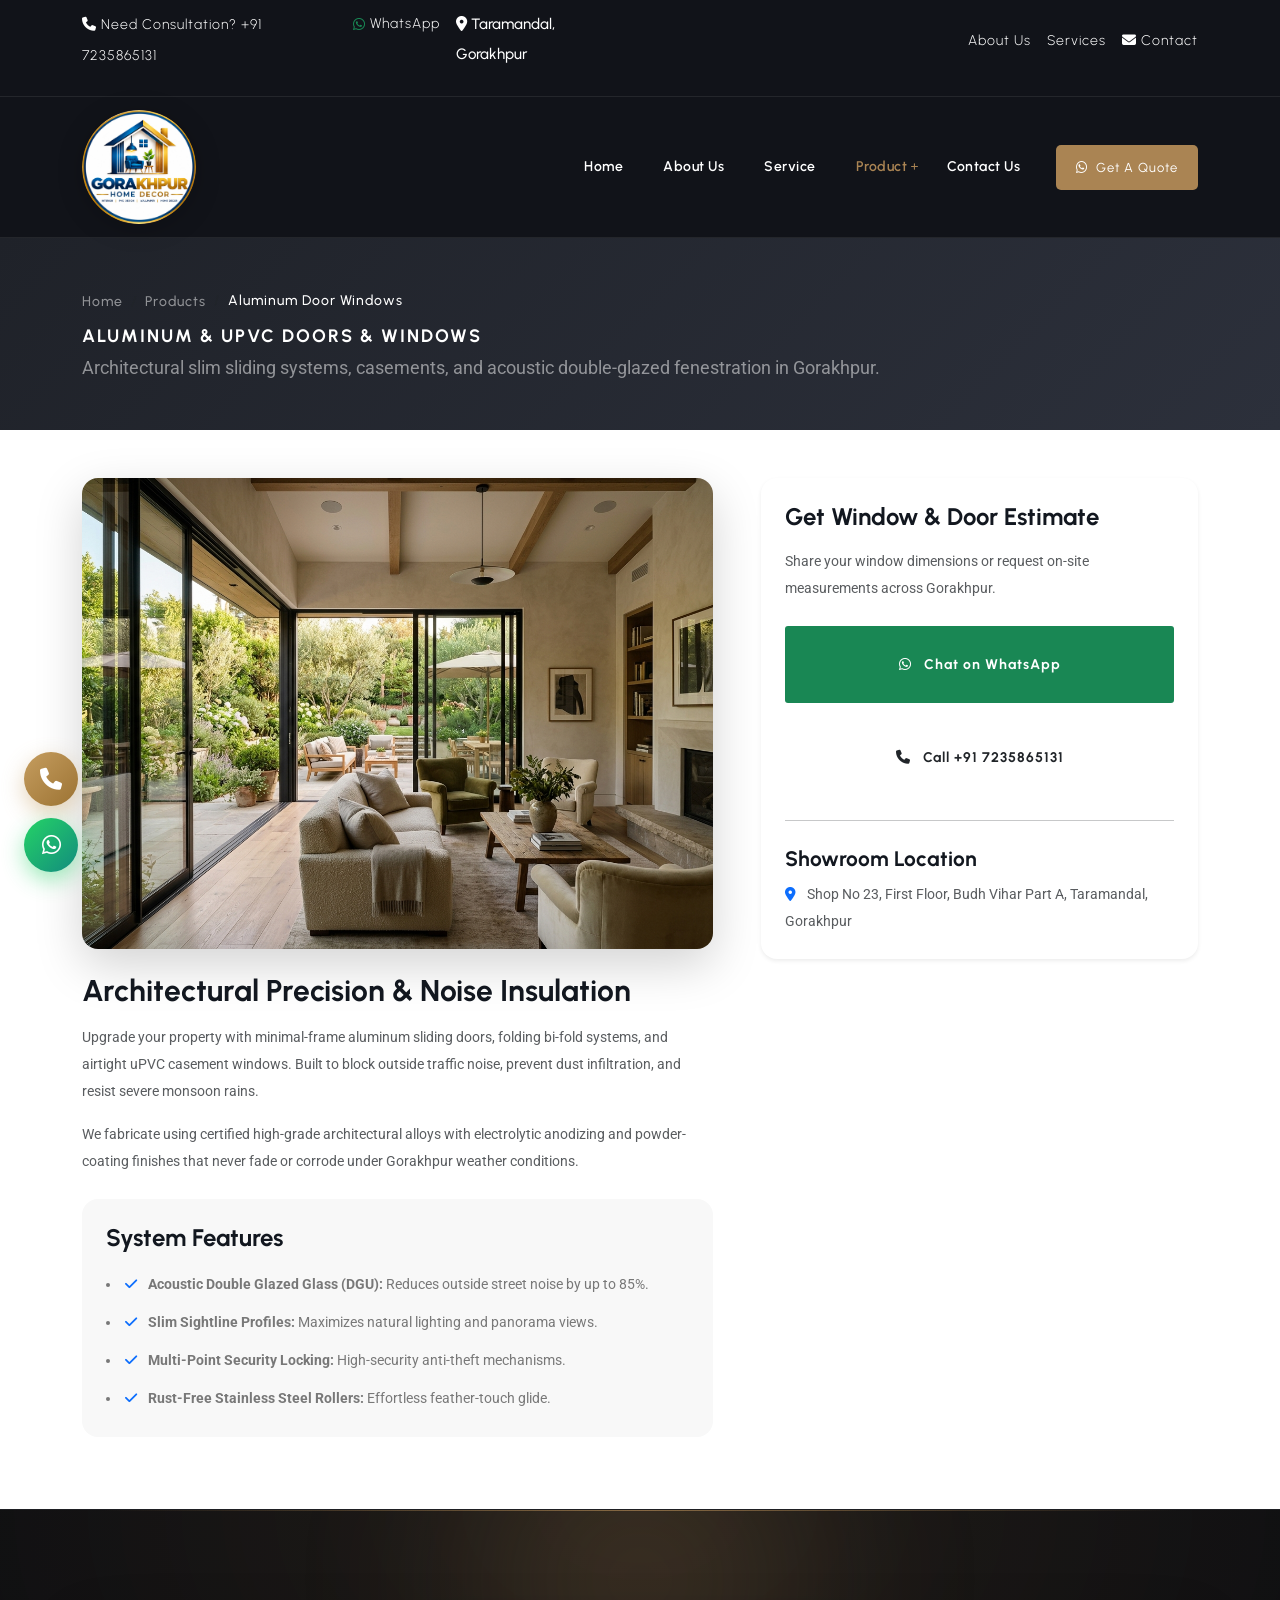
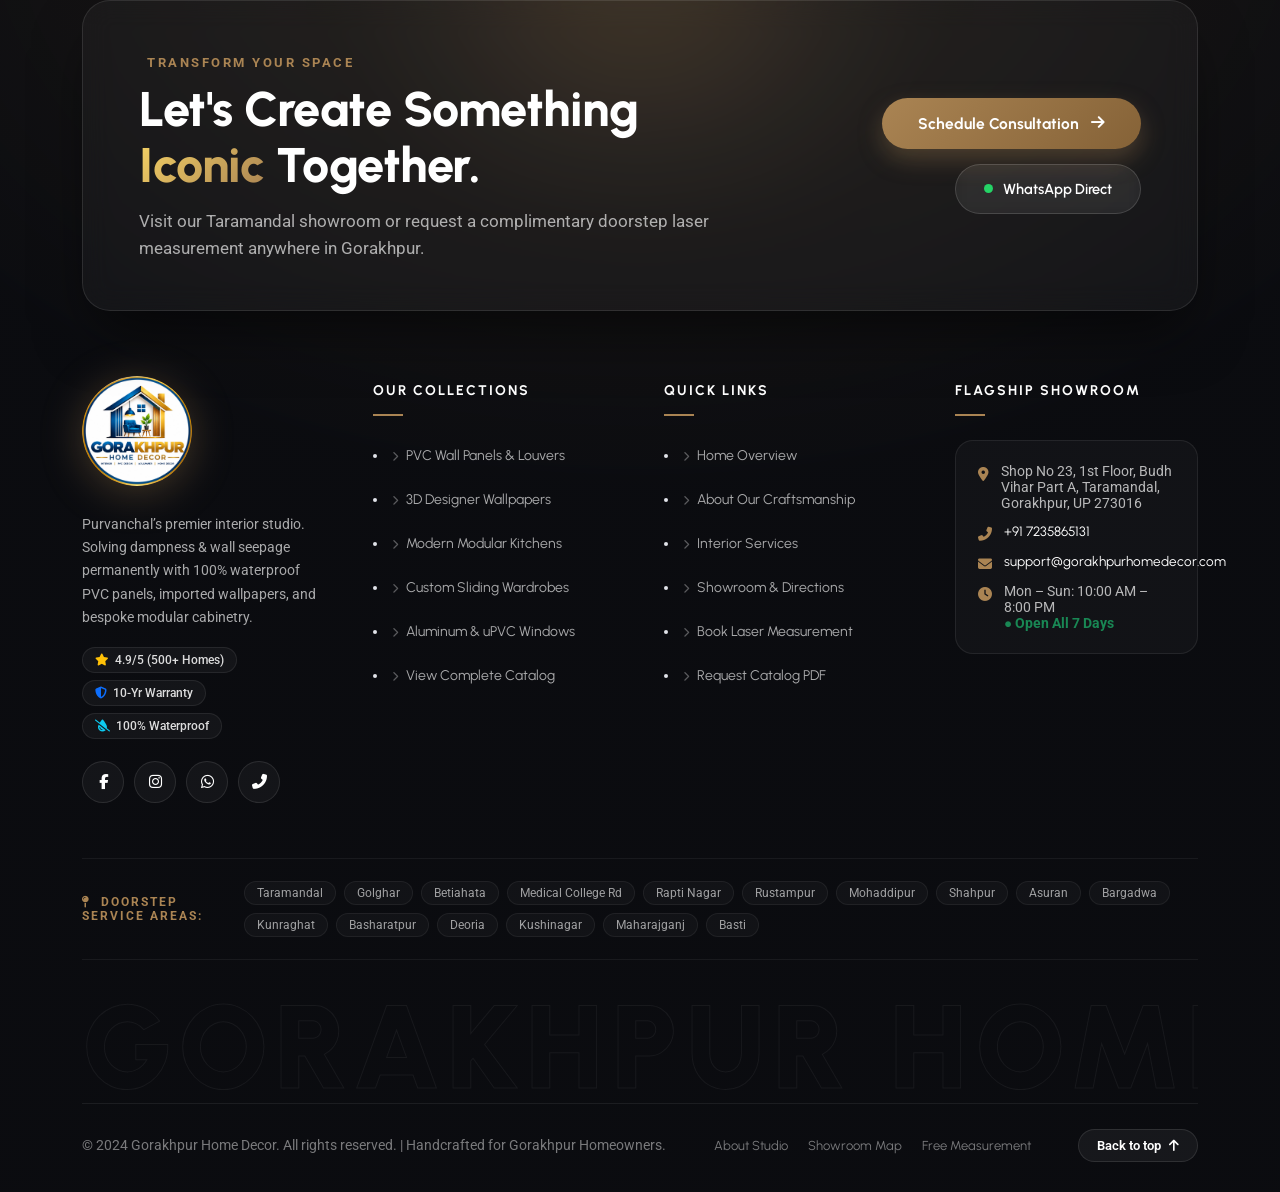
<file: aluminum-door-windows.html>
<!DOCTYPE html>
<html lang="en">
<head>
    <meta charset="utf-8">
    <meta http-equiv="X-UA-Compatible" content="IE=edge">
    <meta name="viewport" content="width=device-width, initial-scale=1, shrink-to-fit=no">
    <meta name="description" content="Slim Profile Aluminum and uPVC Doors & Windows in Gorakhpur. Soundproof Double Glazing, Heavy Duty Sliding & Casement Systems.">
    <title>Aluminum & uPVC Doors & Windows - Gorakhpur Home Decor</title>
    <link rel="shortcut icon" href="assets/images/favicon.png" type="image/png">
    <link rel="icon" href="assets/images/favicon.png" type="image/png">
    <link rel="apple-touch-icon" href="assets/images/favicon.png">

    <link rel="preconnect" href="https://fonts.googleapis.com/">
    <link rel="preconnect" href="https://fonts.gstatic.com/" crossorigin>
    <link href="https://fonts.googleapis.com/css2?family=Urbanist:wght@400;500;600;700&amp;display=swap" rel="stylesheet">
    <link href="https://fonts.googleapis.com/css2?family=Roboto:ital,wght@0,400;0,500;0,700;1,400&amp;display=swap" rel="stylesheet">

    <link rel="stylesheet" href="assets/css/bootstrap.min.css">
    <link rel="stylesheet" href="assets/css/all.min.css">
    <link rel="stylesheet" href="assets/css/animate.min.css">
    <link rel="stylesheet" href="assets/css/style.css">
    <link rel="stylesheet" href="assets/css/control.css">
</head>
<body class="product-single-page">

    <div class="preloader">
        <div class="loader"></div>
    </div>

    <div id="page_wrapper" class="bg-light-gray">
        <header class="main-header header-style-1">
            <div class="top-header">
                <div class="container">
                    <div class="row row-cols-md-2 row-cols-1 align-items-center">
                        <div class="col">
                            <ul class="list-element list-color-white d-flex justify-content-start gap-3">
                                <li><a href="tel:+917235865131"><i class="fa fa-phone" aria-hidden="true"></i> Need Consultation? +91 7235865131</a></li>
                                <li><a href="https://wa.me/917235865131?text=Hello%20Gorakhpur%20Home%20Decor" target="_blank" class="topbar-wa-link"><i class="fab fa-whatsapp text-success" aria-hidden="true"></i> WhatsApp</a></li>
                                <li class="d-none d-lg-inline-block"><i class="fa fa-map-marker-alt" aria-hidden="true"></i> Taramandal, Gorakhpur</li>
                            </ul>
                        </div>
                        <div class="col">
                            <ul class="navbar-top list-element list-color-white d-flex justify-content-end gap-3">
                                <li><a href="about.html">About Us</a></li>
                                <li><a href="service.html">Services</a></li>
                                <li><a href="contact.html"><i class="fa-solid fa-envelope"></i> Contact</a></li>
                            </ul>
                        </div>
                    </div>
                </div>
            </div>
            <div class="main-nav">
                <div class="container">
                    <div class="row">
                        <div class="col">
                            <nav class="navbar navbar-expand-lg nav-white nav-active-primary nav-hover-primary nav-line-active">
                                <a class="navbar-brand d-inline-flex align-items-center" href="index.html">
                                    <img class="nav-logo" src="assets/images/final-logo.png" alt="Gorakhpur Home Decor">
                                </a>
                                <button class="navbar-toggler" type="button" data-bs-toggle="collapse" data-bs-target="#navbarSupportedContent" aria-controls="navbarSupportedContent" aria-expanded="false" aria-label="Toggle navigation">
                                    <span class="navbar-toggler-icon flaticon-menu flat-small text-primary"></span>
                                </button>
                                <div class="collapse navbar-collapse" id="navbarSupportedContent">
                                    <ul class="navbar-nav ms-auto">
                                        <li class="nav-item">
                                            <a class="nav-link" href="index.html">Home</a>
                                        </li>
                                        <li class="nav-item">
                                            <a class="nav-link" href="about.html">About Us</a>
                                        </li>
                                        <li class="nav-item">
                                            <a class="nav-link" href="service.html">Service</a>
                                        </li>
                                        <li class="nav-item dropdown active">
                                            <a class="nav-link dropdown-toggle" href="product.html" role="button" data-bs-toggle="dropdown" aria-expanded="false">Product</a>
                                            <ul class="dropdown-menu">
                                                <li><a class="dropdown-item" href="pvc-panels.html">PVC Panels</a></li>
                                                <li><a class="dropdown-item" href="wallpaper.html">Wallpaper</a></li>
                                                <li><a class="dropdown-item" href="wardrobes.html">Wardrobes</a></li>
                                                <li><a class="dropdown-item" href="modular-kitchens.html">Modular Kitchens</a></li>
                                                <li><a class="dropdown-item active" href="aluminum-door-windows.html">Aluminum Door Windows</a></li>
                                            </ul>
                                        </li>
                                        <li class="nav-item">
                                            <a class="nav-link" href="contact.html">Contact Us</a>
                                        </li>
                                    </ul>
                                    <a href="https://wa.me/917235865131?text=Hello%20Gorakhpur%20Home%20Decor,%20I%20want%20a%20quote%20for%20Aluminum%20Door%20Windows" target="_blank" class="btn btn-primary btn-hover-secondary hover-flash-move ms-lg-3"><i class="fab fa-whatsapp me-1"></i> Get a Quote</a>
                                </div>
                            </nav>
                        </div>
                    </div>
                </div>
            </div>
        </header>

        <div class="full-row inner-page-banner py-5" style="background: linear-gradient(135deg, #1f2229 0%, #2c303b 100%);">
            <div class="container">
                <nav aria-label="breadcrumb">
                    <ol class="breadcrumb mb-2 bg-transparent p-0 text-white-50">
                        <li class="breadcrumb-item"><a href="index.html" class="text-white-50">Home</a></li>
                        <li class="breadcrumb-item"><a href="product.html" class="text-white-50">Products</a></li>
                        <li class="breadcrumb-item active text-white" aria-current="page">Aluminum Door Windows</li>
                    </ol>
                </nav>
                <h1 class="page-title text-white fw-bold mb-2">Aluminum & uPVC Doors & Windows</h1>
                <p class="text-white-50 mb-0" style="font-size: 1.1rem;">Architectural slim sliding systems, casements, and acoustic double-glazed fenestration in Gorakhpur.</p>
            </div>
        </div>

        <div class="full-row bg-white py-5">
            <div class="container">
                <div class="row g-5">
                    <div class="col-lg-7">
                        <div class="rounded-4 overflow-hidden shadow-lg mb-4">
                            <img src="assets/images/products/aluminum-windows.jpg" alt="Aluminum Doors and Windows Gorakhpur" class="img-fluid w-100" style="object-fit: cover; max-height: 480px;">
                        </div>
                        <h3 class="fw-bold mb-3">Architectural Precision & Noise Insulation</h3>
                        <p class="text-muted leading-relaxed">Upgrade your property with minimal-frame aluminum sliding doors, folding bi-fold systems, and airtight uPVC casement windows. Built to block outside traffic noise, prevent dust infiltration, and resist severe monsoon rains.</p>
                        <p class="text-muted leading-relaxed">We fabricate using certified high-grade architectural alloys with electrolytic anodizing and powder-coating finishes that never fade or corrode under Gorakhpur weather conditions.</p>
                        
                        <div class="bg-light-gray p-4 rounded-4 my-4">
                            <h4 class="fw-bold mb-3">System Features</h4>
                            <ul class="list-unstyled d-flex flex-column gap-2 mb-0">
                                <li><i class="fa fa-check text-primary me-2"></i> <strong>Acoustic Double Glazed Glass (DGU):</strong> Reduces outside street noise by up to 85%.</li>
                                <li><i class="fa fa-check text-primary me-2"></i> <strong>Slim Sightline Profiles:</strong> Maximizes natural lighting and panorama views.</li>
                                <li><i class="fa fa-check text-primary me-2"></i> <strong>Multi-Point Security Locking:</strong> High-security anti-theft mechanisms.</li>
                                <li><i class="fa fa-check text-primary me-2"></i> <strong>Rust-Free Stainless Steel Rollers:</strong> Effortless feather-touch glide.</li>
                            </ul>
                        </div>
                    </div>
                    <div class="col-lg-5">
                        <div class="card border-0 shadow-sm rounded-4 p-4 sticky-top" style="top: 20px;">
                            <h4 class="fw-bold mb-3">Get Window & Door Estimate</h4>
                            <p class="text-muted font-14 mb-4">Share your window dimensions or request on-site measurements across Gorakhpur.</p>
                            <div class="d-flex flex-column gap-3">
                                <a href="https://wa.me/917235865131?text=Hello,%20I%20want%20a%20quote%20for%20Aluminum%20doors%20and%20windows" target="_blank" class="btn btn-success py-3 fw-bold"><i class="fab fa-whatsapp me-2"></i> Chat on WhatsApp</a>
                                <a href="tel:+917235865131" class="btn btn-outline-dark py-3 fw-bold"><i class="fa fa-phone me-2"></i> Call +91 7235865131</a>
                            </div>
                            <hr class="my-4">
                            <h5 class="fw-bold mb-2">Showroom Location</h5>
                            <p class="text-muted font-14 mb-0"><i class="fa fa-map-marker-alt text-primary me-2"></i> Shop No 23, First Floor, Budh Vihar Part A, Taramandal, Gorakhpur</p>
                        </div>
                    </div>
                </div>
            </div>
        </div>

        <!--============== Awwwards-Inspired Luxury Footer Start ==============-->
        <footer class="full-row awwwards-footer" aria-label="Site Footer">
            <div class="footer-ambient-glow"></div>
            <div class="container position-relative" style="z-index: 2;">
                
                <!-- 1. Hero Editorial Callout Card -->
                <div class="footer-cta-card">
                    <div class="row align-items-center g-4">
                        <div class="col-lg-7">
                            <span class="footer-eyebrow"><i class="fas fa-sparkles text-primary"></i> Transform Your Space</span>
                            <h2 class="footer-hero-headline">Let's Create Something <span class="text-accent">Iconic</span> Together.</h2>
                            <p class="footer-hero-sub">Visit our Taramandal showroom or request a complimentary doorstep laser measurement anywhere in Gorakhpur.</p>
                        </div>
                        <div class="col-lg-5 text-lg-end">
                            <div class="footer-cta-actions justify-content-lg-end">
                                <a href="contact.html" class="btn-awwwards-primary">
                                    <span>Schedule Consultation</span>
                                    <i class="fas fa-arrow-right"></i>
                                </a>
                                <a href="https://wa.me/917235865131?text=Hello%20Gorakhpur%20Home%20Decor,%20I%20want%20to%20consult%20about%20my%20interior" target="_blank" class="btn-awwwards-outline">
                                    <span class="status-pulse-dot"></span>
                                    <span>WhatsApp Direct</span>
                                </a>
                            </div>
                        </div>
                    </div>
                </div>

                <!-- 2. Main 4-Column Grid -->
                <div class="row row-cols-lg-4 row-cols-md-2 row-cols-1 g-5">
                    
                    <!-- Col 1: Brand & Philosophy -->
                    <div class="col">
                        <div class="footer-brand mb-4">
                            <a class="d-inline-flex align-items-center text-decoration-none" href="index.html">
                                <img src="assets/images/final-logo.png" alt="Gorakhpur Home Decor" class="footer-brand-logo">
                            </a>
                        </div>
                        <p style="color: rgba(255, 255, 255, 0.65); font-size: 14px; line-height: 1.65; margin-bottom: 0;">
                            Purvanchal’s premier interior studio. Solving dampness & wall seepage permanently with 100% waterproof PVC panels, imported wallpapers, and bespoke modular cabinetry.
                        </p>
                        <div class="footer-trust-pills">
                            <span class="footer-trust-pill"><i class="fas fa-star text-warning"></i> 4.9/5 (500+ Homes)</span>
                            <span class="footer-trust-pill"><i class="fas fa-shield-alt text-primary"></i> 10-Yr Warranty</span>
                            <span class="footer-trust-pill"><i class="fas fa-tint-slash text-info"></i> 100% Waterproof</span>
                        </div>
                        <div class="footer-social-glass">
                            <a href="#" aria-label="Facebook"><i class="fab fa-facebook-f"></i></a>
                            <a href="#" aria-label="Instagram"><i class="fab fa-instagram"></i></a>
                            <a href="https://wa.me/917235865131" target="_blank" aria-label="WhatsApp"><i class="fab fa-whatsapp"></i></a>
                            <a href="tel:+917235865131" aria-label="Phone Hotline"><i class="fas fa-phone-alt"></i></a>
                        </div>
                    </div>

                    <!-- Col 2: Products & Collections -->
                    <div class="col">
                        <h4 class="footer-col-title">Our Collections</h4>
                        <ul class="footer-links-list">
                            <li><a href="pvc-panels.html"><i class="fas fa-chevron-right"></i> PVC Wall Panels & Louvers</a></li>
                            <li><a href="wallpaper.html"><i class="fas fa-chevron-right"></i> 3D Designer Wallpapers</a></li>
                            <li><a href="modular-kitchens.html"><i class="fas fa-chevron-right"></i> Modern Modular Kitchens</a></li>
                            <li><a href="wardrobes.html"><i class="fas fa-chevron-right"></i> Custom Sliding Wardrobes</a></li>
                            <li><a href="aluminum-door-windows.html"><i class="fas fa-chevron-right"></i> Aluminum & uPVC Windows</a></li>
                            <li><a href="product.html"><i class="fas fa-chevron-right"></i> View Complete Catalog</a></li>
                        </ul>
                    </div>

                    <!-- Col 3: Quick Navigation -->
                    <div class="col">
                        <h4 class="footer-col-title">Quick Links</h4>
                        <ul class="footer-links-list">
                            <li><a href="index.html"><i class="fas fa-chevron-right"></i> Home Overview</a></li>
                            <li><a href="about.html"><i class="fas fa-chevron-right"></i> About Our Craftsmanship</a></li>
                            <li><a href="service.html"><i class="fas fa-chevron-right"></i> Interior Services</a></li>
                            <li><a href="contact.html"><i class="fas fa-chevron-right"></i> Showroom & Directions</a></li>
                            <li><a href="contact.html#decorContactForm"><i class="fas fa-chevron-right"></i> Book Laser Measurement</a></li>
                            <li><a href="https://wa.me/917235865131?text=Hello,%20please%20send%20catalog%20PDF" target="_blank"><i class="fas fa-chevron-right"></i> Request Catalog PDF</a></li>
                        </ul>
                    </div>

                    <!-- Col 4: Showroom & Concierge -->
                    <div class="col">
                        <h4 class="footer-col-title">Flagship Showroom</h4>
                        <div class="footer-showroom-card">
                            <div class="contact-line">
                                <i class="fas fa-map-marker-alt"></i>
                                <span>Shop No 23, 1st Floor, Budh Vihar Part A, Taramandal, Gorakhpur, UP 273016</span>
                            </div>
                            <div class="contact-line">
                                <i class="fas fa-phone-alt"></i>
                                <a href="tel:+917235865131">+91 7235865131</a>
                            </div>
                            <div class="contact-line">
                                <i class="fas fa-envelope"></i>
                                <a href="mailto:support@gorakhpurhomedecor.com">support@gorakhpurhomedecor.com</a>
                            </div>
                            <div class="contact-line">
                                <i class="fas fa-clock"></i>
                                <span>Mon – Sun: 10:00 AM – 8:00 PM <br><strong class="text-success font-12">● Open All 7 Days</strong></span>
                            </div>
                        </div>
                    </div>

                </div>

                <!-- 3. Service Coverage Ticker / Marquee -->
                <div class="footer-locality-bar">
                    <div class="d-flex flex-column flex-md-row align-items-md-center justify-content-between gap-3">
                        <span class="footer-locality-label mb-md-0"><i class="fas fa-map-pin me-1"></i> Doorstep Service Areas:</span>
                        <div class="locality-pills-wrap">
                            <span class="locality-pill">Taramandal</span>
                            <span class="locality-pill">Golghar</span>
                            <span class="locality-pill">Betiahata</span>
                            <span class="locality-pill">Medical College Rd</span>
                            <span class="locality-pill">Rapti Nagar</span>
                            <span class="locality-pill">Rustampur</span>
                            <span class="locality-pill">Mohaddipur</span>
                            <span class="locality-pill">Shahpur</span>
                            <span class="locality-pill">Asuran</span>
                            <span class="locality-pill">Bargadwa</span>
                            <span class="locality-pill">Kunraghat</span>
                            <span class="locality-pill">Basharatpur</span>
                            <span class="locality-pill">Deoria</span>
                            <span class="locality-pill">Kushinagar</span>
                            <span class="locality-pill">Maharajganj</span>
                            <span class="locality-pill">Basti</span>
                        </div>
                    </div>
                </div>

                <!-- 4. Giant Architectural Typographic Watermark (Awwwards Trophy Element) -->
                <div class="footer-watermark-wrap" aria-hidden="true">
                    <p class="footer-watermark-text">GORAKHPUR HOME DECOR</p>
                </div>

                <!-- 5. Bottom Copyright & Back to Top -->
                <div class="footer-bottom-bar">
                    <p class="footer-bottom-copy">
                        © 2024 Gorakhpur Home Decor. All rights reserved. | Handcrafted for Gorakhpur Homeowners.
                    </p>
                    <div class="footer-bottom-links">
                        <a href="about.html">About Studio</a>
                        <a href="contact.html">Showroom Map</a>
                        <a href="contact.html#decorContactForm">Free Measurement</a>
                    </div>
                    <button type="button" class="footer-scroll-top" onclick="window.scrollTo({top: 0, behavior: 'smooth'});">
                        <span>Back to top</span>
                        <i class="fas fa-arrow-up"></i>
                    </button>
                </div>

            </div>
        </footer>
        <!--=============== Awwwards-Inspired Luxury Footer End ===============-->

                <!-- Left Floating Quick Action Toolbar (Call & WhatsApp) -->
        <div class="floating-contact-toolbar" role="region" aria-label="Quick Contact Toolbar">
            <a href="tel:+917235865131" class="floating-action-btn floating-btn-phone" title="Call Us: +91 7235865131" aria-label="Call Us: +91 7235865131">
                <i class="fa fa-phone" aria-hidden="true"></i>
                <span class="floating-tooltip">Call +91 7235865131</span>
            </a>
            <a href="https://wa.me/917235865131?text=Hello%20Gorakhpur%20Home%20Decor,%20I%20want%20a%20quote%20for%20Aluminum%20Door%20Windows" target="_blank" class="floating-action-btn floating-btn-whatsapp" title="Chat on WhatsApp" aria-label="Chat on WhatsApp">
                <i class="fab fa-whatsapp" aria-hidden="true"></i>
                <span class="floating-tooltip">Chat on WhatsApp</span>
            </a>
        </div>

    <script src="assets/js/jquery.min.js"></script>
    <script src="assets/js/bootstrap.bundle.min.js"></script>
    <script src="assets/js/custom.js"></script>
</body>
</html>
</file>
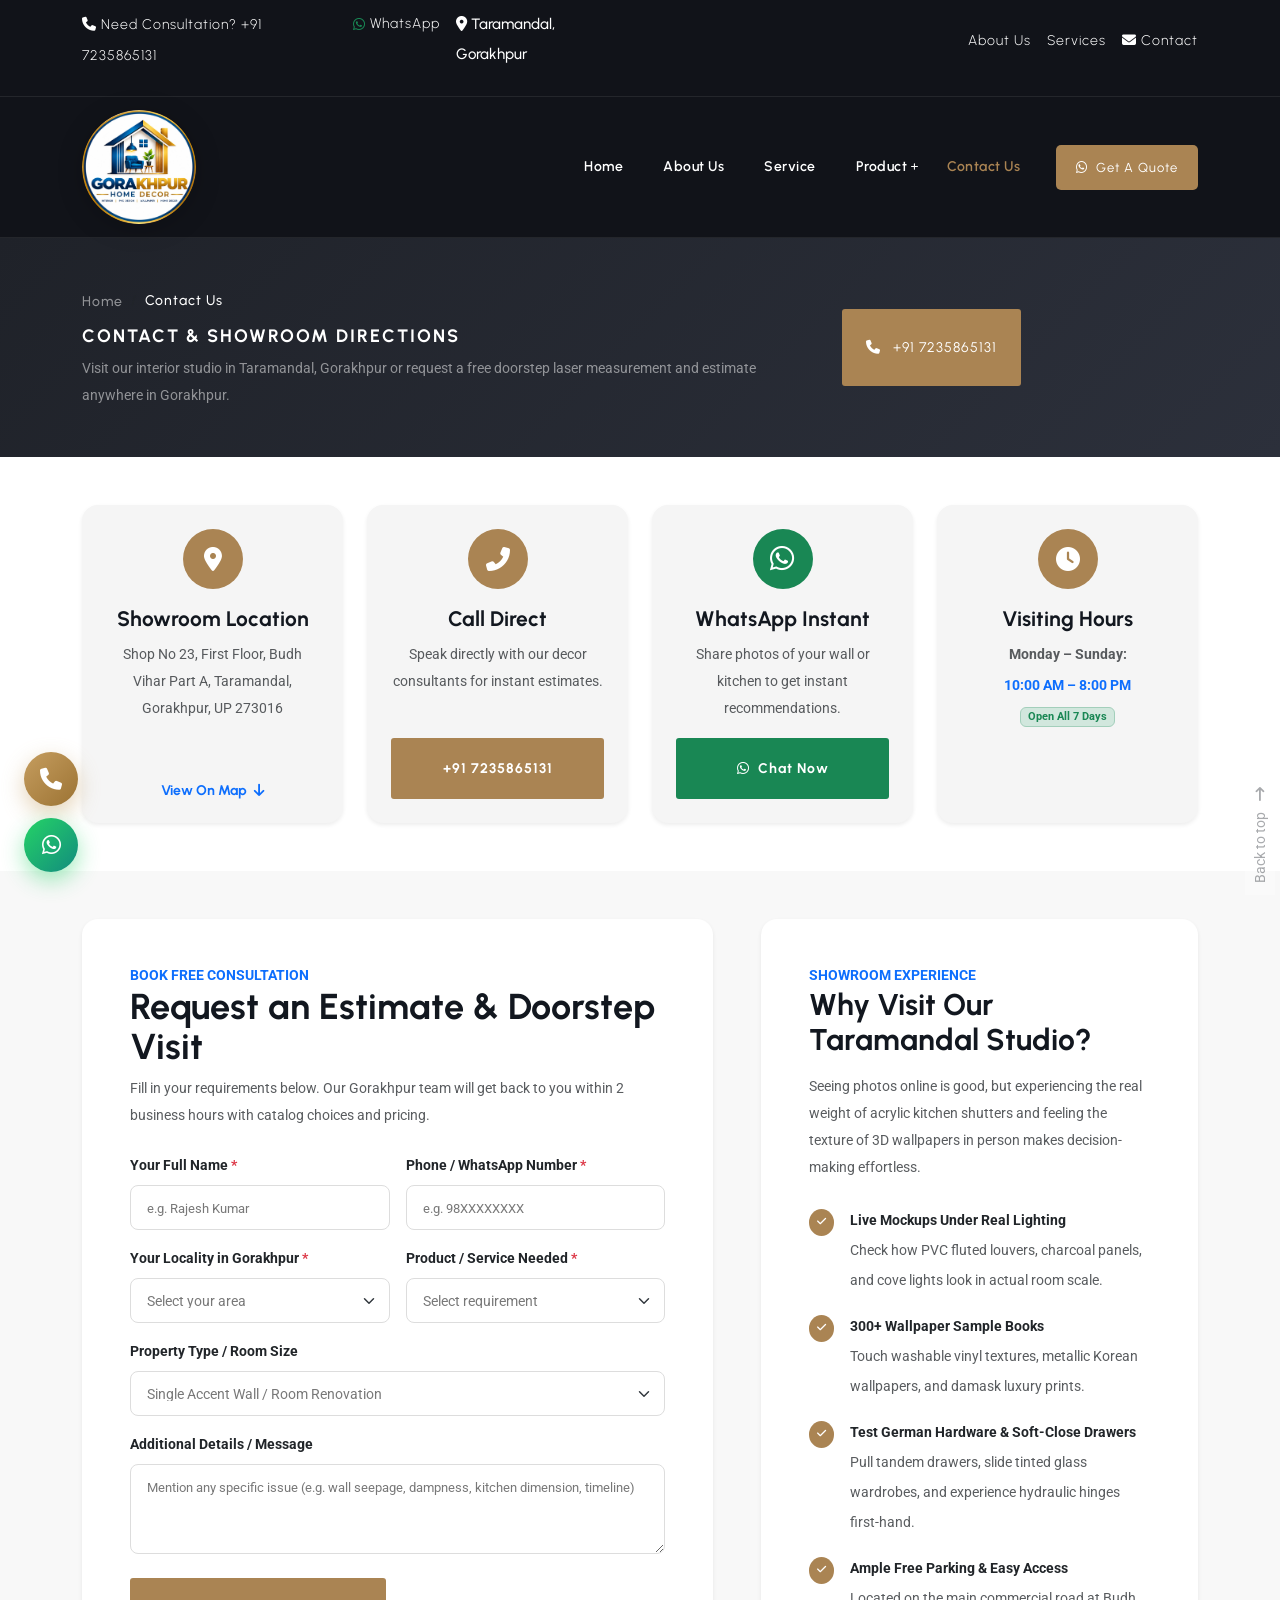
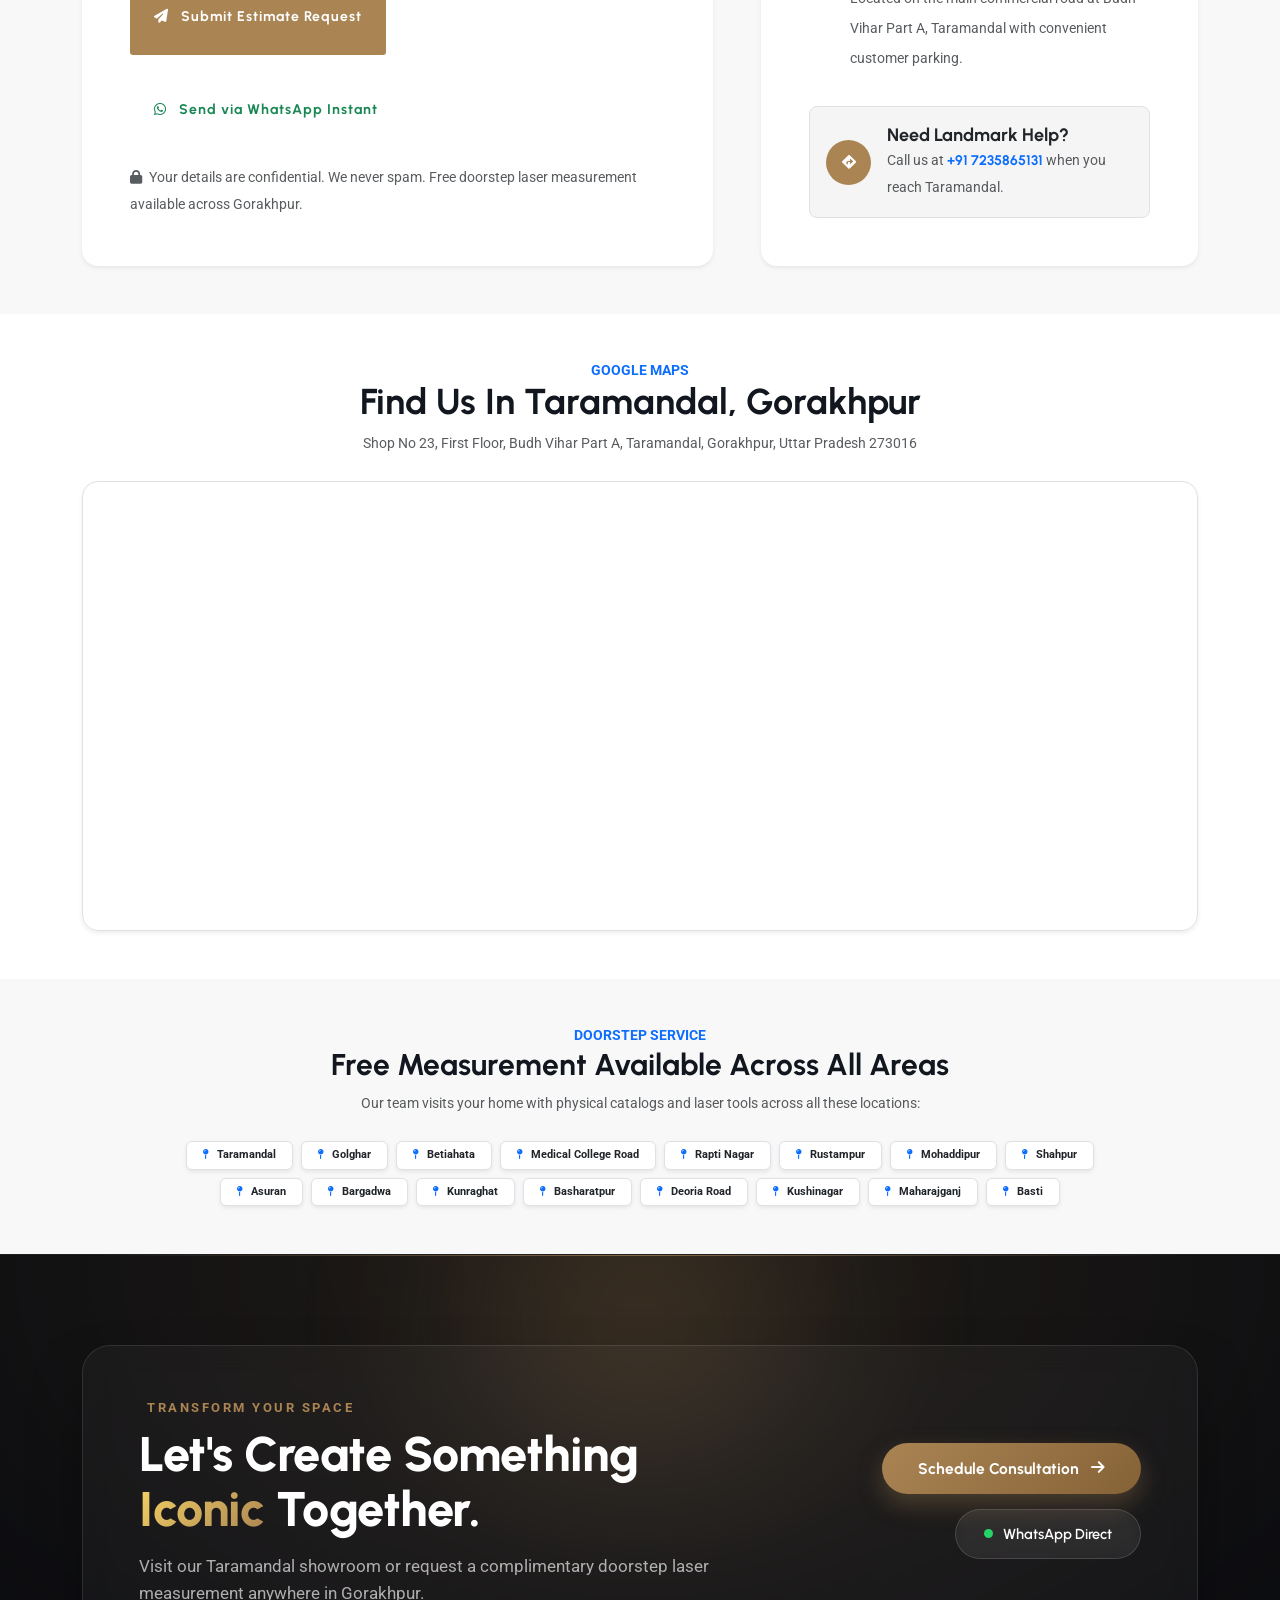
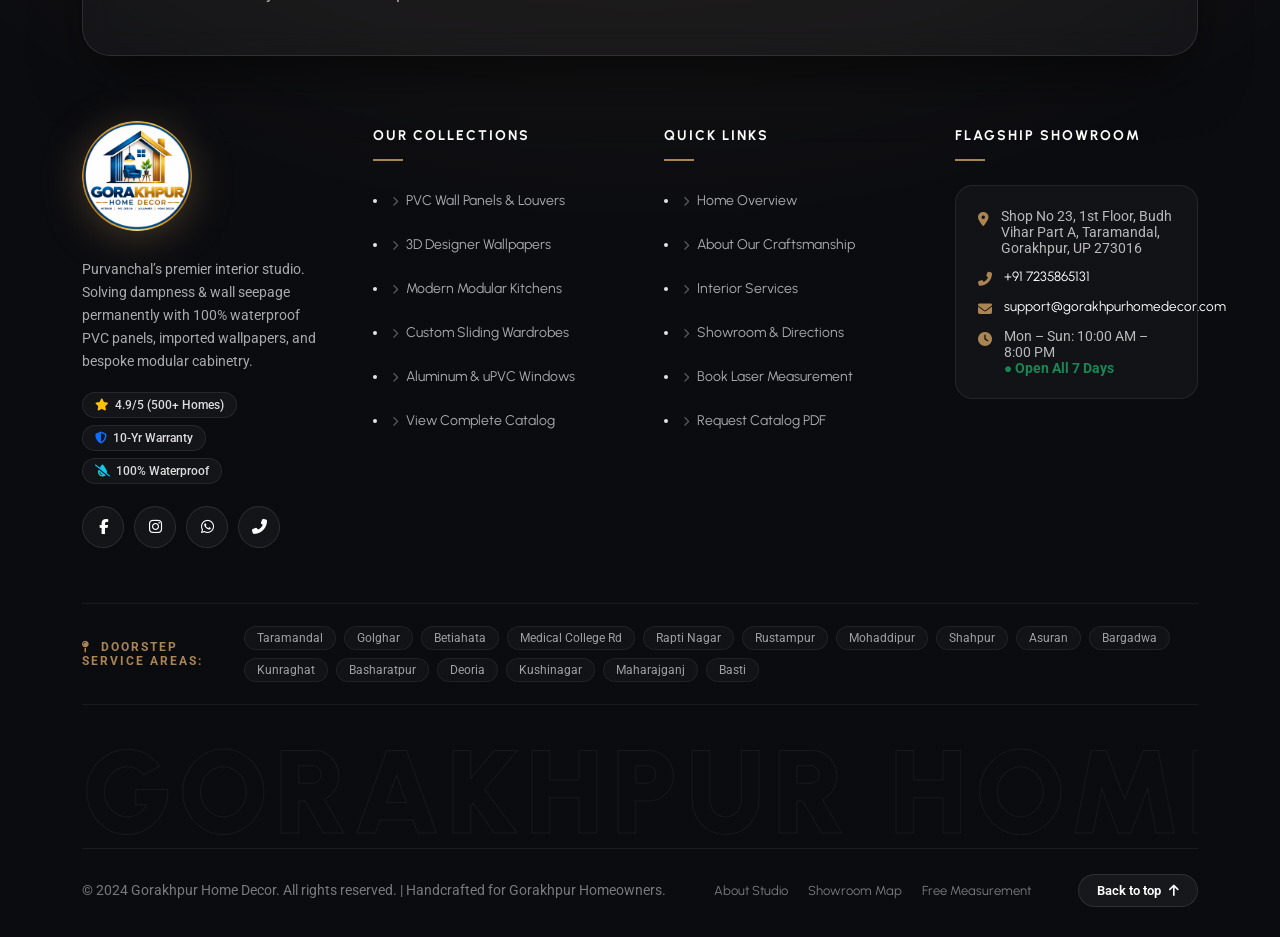
<file: contact.html>
<!doctype html>
<html lang="en">

<head>
    <!-- Meta Tag -->
    <meta charset="utf-8">
    <meta http-equiv="X-UA-Compatible" content="IE=edge">
    <meta name="viewport" content="width=device-width, initial-scale=1">
    <title>Contact Us - Gorakhpur Home Decor | Showroom in Taramandal, Gorakhpur</title>
    <meta name="description" content="Contact Gorakhpur Home Decor or visit our showroom at Budh Vihar Part A, Taramandal, Gorakhpur. Call +91 7235865131 for free doorstep laser measurements, design quotes & expert advice.">
    <meta name="keywords" content="contact gorakhpur home decor, home decor showroom taramandal gorakhpur, interior decorator phone number gorakhpur, pvc panels shop taramandal, modular kitchen dealer contact gorakhpur, wallpaper showroom gorakhpur">
    <meta name="author" content="Gorakhpur Home Decor">
    <meta name="robots" content="index, follow">
    <link rel="canonical" href="https://gorakhpurhomedecor.com/contact.html">

    <!-- Open Graph -->
    <meta property="og:type" content="website">
    <meta property="og:url" content="https://gorakhpurhomedecor.com/contact.html">
    <meta property="og:title" content="Contact Us - Gorakhpur Home Decor | Showroom in Taramandal">
    <meta property="og:description" content="Visit our interior studio at Budh Vihar, Taramandal or call +91 7235865131 for free doorstep measurement and quotations across Gorakhpur.">
    <meta property="og:image" content="https://gorakhpurhomedecor.com/assets/images/products/modular-kitchen.jpg">

    <!-- Twitter Card -->
    <meta name="twitter:card" content="summary_large_image">
    <meta name="twitter:title" content="Contact Us - Gorakhpur Home Decor">
    <meta name="twitter:description" content="Reach Gorakhpur Home Decor in Taramandal, Gorakhpur for PVC panels, modular kitchens, and custom wallpapers.">
    <meta name="twitter:image" content="https://gorakhpurhomedecor.com/assets/images/products/modular-kitchen.jpg">

    <!-- JSON-LD Schema: ContactPage & LocalBusiness -->
    <script type="application/ld+json">
    {
      "@context": "https://schema.org",
      "@graph": [
        {
          "@type": "ContactPage",
          "@id": "https://gorakhpurhomedecor.com/contact.html",
          "url": "https://gorakhpurhomedecor.com/contact.html",
          "name": "Contact Gorakhpur Home Decor",
          "description": "Contact page for Gorakhpur Home Decor showroom in Taramandal, Gorakhpur offering PVC panels, modular kitchens, wardrobes, and wallpapers.",
          "isPartOf": {
            "@type": "WebSite",
            "@id": "https://gorakhpurhomedecor.com/#website",
            "url": "https://gorakhpurhomedecor.com/",
            "name": "Gorakhpur Home Decor"
          }
        },
        {
          "@type": "HomeGoodsStore",
          "@id": "https://gorakhpurhomedecor.com/#localbusiness",
          "name": "Gorakhpur Home Decor",
          "image": "https://gorakhpurhomedecor.com/assets/images/final-logo.png",
          "telephone": "+917235865131",
          "email": "support@gorakhpurhomedecor.com",
          "priceRange": "₹₹",
          "address": {
            "@type": "PostalAddress",
            "streetAddress": "Shop No 23, First Floor, Budh Vihar Part A, Taramandal",
            "addressLocality": "Gorakhpur",
            "addressRegion": "Uttar Pradesh",
            "postalCode": "273016",
            "addressCountry": "IN"
          },
          "geo": {
            "@type": "GeoCoordinates",
            "latitude": "26.7380",
            "longitude": "83.3980"
          },
          "openingHoursSpecification": {
            "@type": "OpeningHoursSpecification",
            "dayOfWeek": ["Monday", "Tuesday", "Wednesday", "Thursday", "Friday", "Saturday", "Sunday"],
            "opens": "10:00",
            "closes": "20:00"
          }
        }
      ]
    }
    </script>

    <!-- Favicon -->
    <link rel="shortcut icon" href="assets/images/favicon.png" type="image/png">
    <link rel="icon" href="assets/images/favicon.png" type="image/png">
    <link rel="apple-touch-icon" href="assets/images/favicon.png">

    <!-- Google Font -->    
    <link rel="preconnect" href="https://fonts.googleapis.com/">
    <link rel="preconnect" href="https://fonts.gstatic.com/" crossorigin>
    <link href="https://fonts.googleapis.com/css2?family=Urbanist:wght@400;500;600;700&amp;display=swap" rel="stylesheet">
    <link href="https://fonts.googleapis.com/css2?family=Roboto:ital,wght@0,400;0,500;0,700;1,400&amp;display=swap" rel="stylesheet">

    <!-- CSS Style -->
    <link rel="stylesheet" href="assets/css/bootstrap.min.css">
    <link rel="stylesheet" href="assets/css/all.min.css">
    <link rel="stylesheet" href="assets/css/animate.min.css">
    <link rel="stylesheet" href="assets/css/style.css">
    <link rel="stylesheet" href="assets/css/control.css">
</head>

<body class="contact-page">

    <div class="preloader">
        <div class="loader"></div>
    </div>

    <div id="page_wrapper" class="bg-light-gray">
        <!--============== Header Section Start ==============-->
        <header class="main-header header-style-1">
            <div class="top-header">
                <div class="container">
                    <div class="row row-cols-md-2 row-cols-1 align-items-center">
                        <div class="col">
                            <ul class="list-element list-color-white d-flex justify-content-start gap-3">
                                <li><a href="tel:+917235865131"><i class="fa fa-phone" aria-hidden="true"></i> Need Consultation? +91 7235865131</a></li>
                                <li><a href="https://wa.me/917235865131?text=Hello%20Gorakhpur%20Home%20Decor" target="_blank" class="topbar-wa-link"><i class="fab fa-whatsapp text-success" aria-hidden="true"></i> WhatsApp</a></li>
                                <li class="d-none d-lg-inline-block"><i class="fa fa-map-marker-alt" aria-hidden="true"></i> Taramandal, Gorakhpur</li>
                            </ul>
                        </div>
                        <div class="col">
                            <ul class="navbar-top list-element list-color-white d-flex justify-content-end gap-3">
                                <li><a href="about.html">About Us</a></li>
                                <li><a href="service.html">Services</a></li>
                                <li><a href="contact.html"><i class="fa-solid fa-envelope"></i> Contact</a></li>
                            </ul>
                        </div>
                    </div>
                </div>
            </div>
            <div class="main-nav">
                <div class="container">
                    <div class="row">
                        <div class="col">
                            <nav class="navbar navbar-expand-lg nav-white nav-active-primary nav-hover-primary nav-line-active">
                                <a class="navbar-brand d-inline-flex align-items-center" href="index.html">
                                    <img class="nav-logo" src="assets/images/final-logo.png" alt="Gorakhpur Home Decor">
                                </a>
                                <button class="navbar-toggler" type="button" data-bs-toggle="collapse" data-bs-target="#navbarSupportedContent" aria-controls="navbarSupportedContent" aria-expanded="false" aria-label="Toggle navigation">
                                    <span class="navbar-toggler-icon flaticon-menu flat-small text-primary"></span>
                                </button>
                                <div class="collapse navbar-collapse" id="navbarSupportedContent">
                                    <ul class="navbar-nav ms-auto">
                                        <li class="nav-item">
                                            <a class="nav-link" href="index.html">Home</a>
                                        </li>
                                        <li class="nav-item">
                                            <a class="nav-link" href="about.html">About Us</a>
                                        </li>
                                        <li class="nav-item">
                                            <a class="nav-link" href="service.html">Service</a>
                                        </li>
                                        <li class="nav-item dropdown">
                                            <a class="nav-link dropdown-toggle" href="product.html" role="button" data-bs-toggle="dropdown" aria-expanded="false">Product</a>
                                            <ul class="dropdown-menu">
                                                <li><a class="dropdown-item" href="pvc-panels.html">PVC Panels</a></li>
                                                <li><a class="dropdown-item" href="wallpaper.html">Wallpaper</a></li>
                                                <li><a class="dropdown-item" href="wardrobes.html">Wardrobes</a></li>
                                                <li><a class="dropdown-item" href="modular-kitchens.html">Modular Kitchens</a></li>
                                                <li><a class="dropdown-item" href="aluminum-door-windows.html">Aluminum Door Windows</a></li>
                                            </ul>
                                        </li>
                                        <li class="nav-item active">
                                            <a class="nav-link" href="contact.html">Contact Us</a>
                                        </li>
                                    </ul>
                                    <a href="https://wa.me/917235865131?text=Hello%20Gorakhpur%20Home%20Decor,%20I%20need%20a%20free%20consultation" target="_blank" class="btn btn-primary btn-hover-secondary hover-flash-move ms-lg-3"><i class="fab fa-whatsapp me-1"></i> Get a Quote</a>
                                </div>
                            </nav>
                        </div>
                    </div>
                </div>
            </div>
        </header>
        <!--================== Header Section End =================-->

        <!--============== Page Banner Section Start ==============-->
        <div class="full-row inner-page-banner py-5" style="background: linear-gradient(135deg, #1f2229 0%, #2c303b 100%);">
            <div class="container">
                <div class="row align-items-center">
                    <div class="col-lg-8">
                        <nav aria-label="breadcrumb">
                            <ol class="breadcrumb mb-2 bg-transparent p-0 text-white-50">
                                <li class="breadcrumb-item"><a href="index.html" class="text-white-50">Home</a></li>
                                <li class="breadcrumb-item active text-white" aria-current="page">Contact Us</li>
                            </ol>
                        </nav>
                        <h1 class="page-title text-white fw-bold mb-2">Contact & Showroom Directions</h1>
                        <p class="text-white-50 mb-0 font-16">Visit our interior studio in Taramandal, Gorakhpur or request a free doorstep laser measurement and estimate anywhere in Gorakhpur.</p>
                    </div>
                    <div class="col-lg-4 text-lg-end mt-4 mt-lg-0">
                        <a href="tel:+917235865131" class="btn btn-primary px-4 py-3"><i class="fa fa-phone me-2"></i> +91 7235865131</a>
                    </div>
                </div>
            </div>
        </div>
        <!--=============== Page Banner Section End ===============-->

        <!--============== Quick Contact Cards Start ==============-->
        <section class="py-5 bg-white" aria-label="Contact Information Cards">
            <div class="container">
                <div class="row row-cols-lg-4 row-cols-md-2 row-cols-1 g-4">
                    <!-- Address Card -->
                    <div class="col">
                        <div class="card h-100 border-0 bg-light p-4 rounded-4 shadow-sm text-center">
                            <div class="d-inline-flex align-items-center justify-content-center bg-primary text-white rounded-circle mx-auto mb-3" style="width: 60px; height: 60px;">
                                <i class="fas fa-map-marker-alt fs-4"></i>
                            </div>
                            <h5 class="fw-bold mb-2">Showroom Location</h5>
                            <p class="text-muted font-14 mb-3">Shop No 23, First Floor, Budh Vihar Part A, Taramandal, Gorakhpur, UP 273016</p>
                            <a href="#mapSection" class="text-primary fw-bold font-14 mt-auto">View On Map <i class="fas fa-arrow-down ms-1"></i></a>
                        </div>
                    </div>

                    <!-- Phone Card -->
                    <div class="col">
                        <div class="card h-100 border-0 bg-light p-4 rounded-4 shadow-sm text-center">
                            <div class="d-inline-flex align-items-center justify-content-center bg-primary text-white rounded-circle mx-auto mb-3" style="width: 60px; height: 60px;">
                                <i class="fas fa-phone-alt fs-4"></i>
                            </div>
                            <h5 class="fw-bold mb-2">Call Direct</h5>
                            <p class="text-muted font-14 mb-3">Speak directly with our decor consultants for instant estimates.</p>
                            <a href="tel:+917235865131" class="btn btn-sm btn-primary px-3 py-2 mt-auto fw-bold">+91 7235865131</a>
                        </div>
                    </div>

                    <!-- WhatsApp Card -->
                    <div class="col">
                        <div class="card h-100 border-0 bg-light p-4 rounded-4 shadow-sm text-center">
                            <div class="d-inline-flex align-items-center justify-content-center bg-success text-white rounded-circle mx-auto mb-3" style="width: 60px; height: 60px;">
                                <i class="fab fa-whatsapp fs-3"></i>
                            </div>
                            <h5 class="fw-bold mb-2">WhatsApp Instant</h5>
                            <p class="text-muted font-14 mb-3">Share photos of your wall or kitchen to get instant recommendations.</p>
                            <a href="https://wa.me/917235865131?text=Hello%20Gorakhpur%20Home%20Decor,%20I%20want%20to%20discuss%20my%20home%20renovation" target="_blank" class="btn btn-sm btn-success px-3 py-2 mt-auto fw-bold"><i class="fab fa-whatsapp me-1"></i> Chat Now</a>
                        </div>
                    </div>

                    <!-- Timings Card -->
                    <div class="col">
                        <div class="card h-100 border-0 bg-light p-4 rounded-4 shadow-sm text-center">
                            <div class="d-inline-flex align-items-center justify-content-center bg-primary text-white rounded-circle mx-auto mb-3" style="width: 60px; height: 60px;">
                                <i class="fas fa-clock fs-4"></i>
                            </div>
                            <h5 class="fw-bold mb-2">Visiting Hours</h5>
                            <p class="text-muted font-14 mb-1"><strong>Monday – Sunday:</strong></p>
                            <p class="text-primary fw-bold font-15 mb-2">10:00 AM – 8:00 PM</p>
                            <span class="badge bg-success-subtle text-success border border-success-subtle mx-auto font-12">Open All 7 Days</span>
                        </div>
                    </div>
                </div>
            </div>
        </section>
        <!--============== Quick Contact Cards End ==============-->

        <!--============== Main Contact Form & Showroom Section Start ==============-->
        <section class="full-row bg-light-gray py-5" aria-label="Book Consultation Form">
            <div class="container">
                <div class="row g-5">
                    <!-- Form Column -->
                    <div class="col-lg-7">
                        <div class="card border-0 shadow-sm rounded-4 p-4 p-md-5 bg-white">
                            <div class="mb-4">
                                <span class="text-primary fw-bold text-uppercase tracking-wider">Book Free Consultation</span>
                                <h2 class="color-dark fw-bold mt-1 mb-2">Request an Estimate & Doorstep Visit</h2>
                                <p class="text-muted font-15">Fill in your requirements below. Our Gorakhpur team will get back to you within 2 business hours with catalog choices and pricing.</p>
                            </div>

                            <form id="decorContactForm" onsubmit="handleContactSubmit(event)">
                                <div class="row g-3">
                                    <div class="col-md-6">
                                        <label class="form-label fw-bold text-dark font-14">Your Full Name <span class="text-danger">*</span></label>
                                        <input type="text" id="custName" class="form-control py-2 px-3 rounded-3" placeholder="e.g. Rajesh Kumar" required>
                                    </div>
                                    <div class="col-md-6">
                                        <label class="form-label fw-bold text-dark font-14">Phone / WhatsApp Number <span class="text-danger">*</span></label>
                                        <input type="tel" id="custPhone" class="form-control py-2 px-3 rounded-3" placeholder="e.g. 98XXXXXXXX" pattern="[0-9]{10}" title="Please enter a valid 10-digit number" required>
                                    </div>
                                    <div class="col-md-6">
                                        <label class="form-label fw-bold text-dark font-14">Your Locality in Gorakhpur <span class="text-danger">*</span></label>
                                        <select id="custLocality" class="form-select py-2 px-3 rounded-3" required>
                                            <option value="" selected disabled>Select your area</option>
                                            <option value="Taramandal">Taramandal</option>
                                            <option value="Golghar">Golghar</option>
                                            <option value="Betiahata">Betiahata</option>
                                            <option value="Medical College Road">Medical College Road</option>
                                            <option value="Rapti Nagar">Rapti Nagar</option>
                                            <option value="Rustampur">Rustampur</option>
                                            <option value="Mohaddipur">Mohaddipur</option>
                                            <option value="Shahpur">Shahpur</option>
                                            <option value="Asuran">Asuran</option>
                                            <option value="Bargadwa">Bargadwa</option>
                                            <option value="Kunraghat">Kunraghat</option>
                                            <option value="Basharatpur">Basharatpur</option>
                                            <option value="Deoria">Deoria District</option>
                                            <option value="Kushinagar">Kushinagar District</option>
                                            <option value="Other Area">Other Gorakhpur / Purvanchal Area</option>
                                        </select>
                                    </div>
                                    <div class="col-md-6">
                                        <label class="form-label fw-bold text-dark font-14">Product / Service Needed <span class="text-danger">*</span></label>
                                        <select id="custService" class="form-select py-2 px-3 rounded-3" required>
                                            <option value="" selected disabled>Select requirement</option>
                                            <option value="PVC Wall Panels & Fluted Louvers">PVC Wall Panels & Fluted Louvers</option>
                                            <option value="Designer 3D Wallpapers">Designer 3D Wallpapers</option>
                                            <option value="Modern Modular Kitchen">Modern Modular Kitchen</option>
                                            <option value="Sliding Modular Wardrobe">Sliding Modular Wardrobe</option>
                                            <option value="Aluminum Door & Windows">Aluminum Door & Windows</option>
                                            <option value="Complete Home Interior Renovation">Complete Home Interior Renovation</option>
                                        </select>
                                    </div>
                                    <div class="col-12">
                                        <label class="form-label fw-bold text-dark font-14">Property Type / Room Size</label>
                                        <select id="custProperty" class="form-select py-2 px-3 rounded-3">
                                            <option value="Single Room / Accent Wall">Single Accent Wall / Room Renovation</option>
                                            <option value="2 BHK Flat">2 BHK Apartment / Flat</option>
                                            <option value="3 BHK Flat">3 BHK Apartment / Flat</option>
                                            <option value="Independent House / Kothi">Independent House / Kothi / Villa</option>
                                            <option value="Commercial Office / Showroom">Commercial Office / Showroom</option>
                                        </select>
                                    </div>
                                    <div class="col-12">
                                        <label class="form-label fw-bold text-dark font-14">Additional Details / Message</label>
                                        <textarea id="custMessage" class="form-control p-3 rounded-3" rows="4" placeholder="Mention any specific issue (e.g. wall seepage, dampness, kitchen dimension, timeline)"></textarea>
                                    </div>
                                    <div class="col-12">
                                        <div class="d-flex flex-wrap gap-3 align-items-center mt-2">
                                            <button type="submit" class="btn btn-primary px-4 py-3 fw-bold">
                                                <i class="fas fa-paper-plane me-2"></i> Submit Estimate Request
                                            </button>
                                            <button type="button" onclick="sendViaWhatsApp()" class="btn btn-outline-success px-4 py-3 fw-bold">
                                                <i class="fab fa-whatsapp me-2"></i> Send via WhatsApp Instant
                                            </button>
                                        </div>
                                        <p class="text-muted font-12 mt-3 mb-0"><i class="fas fa-lock me-1"></i> Your details are confidential. We never spam. Free doorstep laser measurement available across Gorakhpur.</p>
                                    </div>
                                </div>
                            </form>

                            <!-- Alert Box for submission -->
                            <div id="formSuccessAlert" class="alert alert-success mt-4 d-none rounded-3 shadow-sm" role="alert">
                                <h5 class="alert-heading fw-bold mb-1"><i class="fas fa-check-circle me-2"></i> Thank you! Your request has been recorded.</h5>
                                <p class="mb-0 font-14">Our Gorakhpur Home Decor specialist will contact you on your number shortly with catalog samples and free measurement scheduling.</p>
                            </div>
                        </div>
                    </div>

                    <!-- Showroom Guide Column -->
                    <div class="col-lg-5">
                        <div class="card border-0 shadow-sm rounded-4 p-4 p-md-5 bg-white h-100">
                            <span class="text-primary fw-bold text-uppercase tracking-wider">Showroom Experience</span>
                            <h3 class="color-dark fw-bold mt-1 mb-3">Why Visit Our Taramandal Studio?</h3>
                            <p class="text-muted font-15 mb-4">Seeing photos online is good, but experiencing the real weight of acrylic kitchen shutters and feeling the texture of 3D wallpapers in person makes decision-making effortless.</p>

                            <ul class="list-unstyled d-flex flex-column gap-3 mb-4">
                                <li class="d-flex gap-3 align-items-start">
                                    <span class="badge bg-primary text-white rounded-circle p-2 mt-1"><i class="fas fa-check"></i></span>
                                    <div>
                                        <strong class="text-dark d-block">Live Mockups Under Real Lighting</strong>
                                        <span class="text-muted font-14">Check how PVC fluted louvers, charcoal panels, and cove lights look in actual room scale.</span>
                                    </div>
                                </li>
                                <li class="d-flex gap-3 align-items-start">
                                    <span class="badge bg-primary text-white rounded-circle p-2 mt-1"><i class="fas fa-check"></i></span>
                                    <div>
                                        <strong class="text-dark d-block">300+ Wallpaper Sample Books</strong>
                                        <span class="text-muted font-14">Touch washable vinyl textures, metallic Korean wallpapers, and damask luxury prints.</span>
                                    </div>
                                </li>
                                <li class="d-flex gap-3 align-items-start">
                                    <span class="badge bg-primary text-white rounded-circle p-2 mt-1"><i class="fas fa-check"></i></span>
                                    <div>
                                        <strong class="text-dark d-block">Test German Hardware & Soft-Close Drawers</strong>
                                        <span class="text-muted font-14">Pull tandem drawers, slide tinted glass wardrobes, and experience hydraulic hinges first-hand.</span>
                                    </div>
                                </li>
                                <li class="d-flex gap-3 align-items-start">
                                    <span class="badge bg-primary text-white rounded-circle p-2 mt-1"><i class="fas fa-check"></i></span>
                                    <div>
                                        <strong class="text-dark d-block">Ample Free Parking & Easy Access</strong>
                                        <span class="text-muted font-14">Located on the main commercial road at Budh Vihar Part A, Taramandal with convenient customer parking.</span>
                                    </div>
                                </li>
                            </ul>

                            <div class="p-3 rounded-3 bg-light border border-1 mt-auto">
                                <div class="d-flex align-items-center gap-3">
                                    <div class="bg-primary text-white rounded-circle d-flex align-items-center justify-content-center flex-shrink-0" style="width: 45px; height: 45px;">
                                        <i class="fas fa-directions"></i>
                                    </div>
                                    <div>
                                        <h6 class="fw-bold mb-0 text-dark">Need Landmark Help?</h6>
                                        <p class="text-muted font-13 mb-0">Call us at <a href="tel:+917235865131" class="fw-bold text-primary">+91 7235865131</a> when you reach Taramandal.</p>
                                    </div>
                                </div>
                            </div>
                        </div>
                    </div>
                </div>
            </div>
        </section>
        <!--============== Main Contact Form & Showroom Section End ==============-->

        <!--============== Interactive Google Map Section Start ==============-->
        <section id="mapSection" class="bg-white py-5" aria-label="Showroom Location Map">
            <div class="container">
                <div class="row justify-content-center text-center mb-4">
                    <div class="col-lg-8">
                        <span class="text-primary fw-bold text-uppercase">Google Maps</span>
                        <h2 class="color-dark fw-bold mt-1">Find Us In Taramandal, Gorakhpur</h2>
                        <p class="text-muted font-15 mb-0">Shop No 23, First Floor, Budh Vihar Part A, Taramandal, Gorakhpur, Uttar Pradesh 273016</p>
                    </div>
                </div>
                <div class="row">
                    <div class="col-12">
                        <div class="rounded-4 overflow-hidden shadow-sm border" style="height: 450px;">
                            <iframe 
                                title="Gorakhpur Home Decor Showroom Location" 
                                src="https://maps.google.com/maps?q=Budh+Vihar+Part+A+Taramandal+Gorakhpur&t=&z=15&ie=UTF8&iwloc=&output=embed" 
                                width="100%" 
                                height="100%" 
                                style="border:0;" 
                                allowfullscreen="" 
                                loading="lazy" 
                                referrerpolicy="no-referrer-when-downgrade">
                            </iframe>
                        </div>
                    </div>
                </div>
            </div>
        </section>
        <!--============== Interactive Google Map Section End ==============-->

        <!--============== Service Areas Cloud Start ==============-->
        <section class="py-5 bg-light-gray" aria-label="Areas Covered in Gorakhpur">
            <div class="container">
                <div class="row justify-content-center text-center mb-4">
                    <div class="col-lg-8">
                        <span class="text-primary fw-bold text-uppercase">Doorstep Service</span>
                        <h3 class="color-dark fw-bold mt-1">Free Measurement Available Across All Areas</h3>
                        <p class="text-muted font-14">Our team visits your home with physical catalogs and laser tools across all these locations:</p>
                    </div>
                </div>
                <div class="row justify-content-center">
                    <div class="col-lg-10">
                        <div class="d-flex flex-wrap justify-content-center gap-2">
                            <span class="badge bg-white text-dark border px-3 py-2 font-14 shadow-sm"><i class="fas fa-map-pin text-primary me-1"></i> Taramandal</span>
                            <span class="badge bg-white text-dark border px-3 py-2 font-14 shadow-sm"><i class="fas fa-map-pin text-primary me-1"></i> Golghar</span>
                            <span class="badge bg-white text-dark border px-3 py-2 font-14 shadow-sm"><i class="fas fa-map-pin text-primary me-1"></i> Betiahata</span>
                            <span class="badge bg-white text-dark border px-3 py-2 font-14 shadow-sm"><i class="fas fa-map-pin text-primary me-1"></i> Medical College Road</span>
                            <span class="badge bg-white text-dark border px-3 py-2 font-14 shadow-sm"><i class="fas fa-map-pin text-primary me-1"></i> Rapti Nagar</span>
                            <span class="badge bg-white text-dark border px-3 py-2 font-14 shadow-sm"><i class="fas fa-map-pin text-primary me-1"></i> Rustampur</span>
                            <span class="badge bg-white text-dark border px-3 py-2 font-14 shadow-sm"><i class="fas fa-map-pin text-primary me-1"></i> Mohaddipur</span>
                            <span class="badge bg-white text-dark border px-3 py-2 font-14 shadow-sm"><i class="fas fa-map-pin text-primary me-1"></i> Shahpur</span>
                            <span class="badge bg-white text-dark border px-3 py-2 font-14 shadow-sm"><i class="fas fa-map-pin text-primary me-1"></i> Asuran</span>
                            <span class="badge bg-white text-dark border px-3 py-2 font-14 shadow-sm"><i class="fas fa-map-pin text-primary me-1"></i> Bargadwa</span>
                            <span class="badge bg-white text-dark border px-3 py-2 font-14 shadow-sm"><i class="fas fa-map-pin text-primary me-1"></i> Kunraghat</span>
                            <span class="badge bg-white text-dark border px-3 py-2 font-14 shadow-sm"><i class="fas fa-map-pin text-primary me-1"></i> Basharatpur</span>
                            <span class="badge bg-white text-dark border px-3 py-2 font-14 shadow-sm"><i class="fas fa-map-pin text-primary me-1"></i> Deoria Road</span>
                            <span class="badge bg-white text-dark border px-3 py-2 font-14 shadow-sm"><i class="fas fa-map-pin text-primary me-1"></i> Kushinagar</span>
                            <span class="badge bg-white text-dark border px-3 py-2 font-14 shadow-sm"><i class="fas fa-map-pin text-primary me-1"></i> Maharajganj</span>
                            <span class="badge bg-white text-dark border px-3 py-2 font-14 shadow-sm"><i class="fas fa-map-pin text-primary me-1"></i> Basti</span>
                        </div>
                    </div>
                </div>
            </div>
        </section>
        <!--============== Service Areas Cloud End ==============-->

        <!--============== Awwwards-Inspired Luxury Footer Start ==============-->
        <footer class="full-row awwwards-footer" aria-label="Site Footer">
            <div class="footer-ambient-glow"></div>
            <div class="container position-relative" style="z-index: 2;">
                
                <!-- 1. Hero Editorial Callout Card -->
                <div class="footer-cta-card">
                    <div class="row align-items-center g-4">
                        <div class="col-lg-7">
                            <span class="footer-eyebrow"><i class="fas fa-sparkles text-primary"></i> Transform Your Space</span>
                            <h2 class="footer-hero-headline">Let's Create Something <span class="text-accent">Iconic</span> Together.</h2>
                            <p class="footer-hero-sub">Visit our Taramandal showroom or request a complimentary doorstep laser measurement anywhere in Gorakhpur.</p>
                        </div>
                        <div class="col-lg-5 text-lg-end">
                            <div class="footer-cta-actions justify-content-lg-end">
                                <a href="contact.html#decorContactForm" class="btn-awwwards-primary">
                                    <span>Schedule Consultation</span>
                                    <i class="fas fa-arrow-right"></i>
                                </a>
                                <a href="https://wa.me/917235865131?text=Hello%20Gorakhpur%20Home%20Decor,%20I%20want%20to%20consult%20about%20my%20interior" target="_blank" class="btn-awwwards-outline">
                                    <span class="status-pulse-dot"></span>
                                    <span>WhatsApp Direct</span>
                                </a>
                            </div>
                        </div>
                    </div>
                </div>

                <!-- 2. Main 4-Column Grid -->
                <div class="row row-cols-lg-4 row-cols-md-2 row-cols-1 g-5">
                    
                    <!-- Col 1: Brand & Philosophy -->
                    <div class="col">
                        <div class="footer-brand mb-4">
                            <a class="d-inline-flex align-items-center text-decoration-none" href="index.html">
                                <img src="assets/images/final-logo.png" alt="Gorakhpur Home Decor" class="footer-brand-logo">
                            </a>
                        </div>
                        <p style="color: rgba(255, 255, 255, 0.65); font-size: 14px; line-height: 1.65; margin-bottom: 0;">
                            Purvanchal’s premier interior studio. Solving dampness & wall seepage permanently with 100% waterproof PVC panels, imported wallpapers, and bespoke modular cabinetry.
                        </p>
                        <div class="footer-trust-pills">
                            <span class="footer-trust-pill"><i class="fas fa-star text-warning"></i> 4.9/5 (500+ Homes)</span>
                            <span class="footer-trust-pill"><i class="fas fa-shield-alt text-primary"></i> 10-Yr Warranty</span>
                            <span class="footer-trust-pill"><i class="fas fa-tint-slash text-info"></i> 100% Waterproof</span>
                        </div>
                        <div class="footer-social-glass">
                            <a href="#" aria-label="Facebook"><i class="fab fa-facebook-f"></i></a>
                            <a href="#" aria-label="Instagram"><i class="fab fa-instagram"></i></a>
                            <a href="https://wa.me/917235865131" target="_blank" aria-label="WhatsApp"><i class="fab fa-whatsapp"></i></a>
                            <a href="tel:+917235865131" aria-label="Phone Hotline"><i class="fas fa-phone-alt"></i></a>
                        </div>
                    </div>

                    <!-- Col 2: Products & Collections -->
                    <div class="col">
                        <h4 class="footer-col-title">Our Collections</h4>
                        <ul class="footer-links-list">
                            <li><a href="pvc-panels.html"><i class="fas fa-chevron-right"></i> PVC Wall Panels & Louvers</a></li>
                            <li><a href="wallpaper.html"><i class="fas fa-chevron-right"></i> 3D Designer Wallpapers</a></li>
                            <li><a href="modular-kitchens.html"><i class="fas fa-chevron-right"></i> Modern Modular Kitchens</a></li>
                            <li><a href="wardrobes.html"><i class="fas fa-chevron-right"></i> Custom Sliding Wardrobes</a></li>
                            <li><a href="aluminum-door-windows.html"><i class="fas fa-chevron-right"></i> Aluminum & uPVC Windows</a></li>
                            <li><a href="product.html"><i class="fas fa-chevron-right"></i> View Complete Catalog</a></li>
                        </ul>
                    </div>

                    <!-- Col 3: Quick Navigation -->
                    <div class="col">
                        <h4 class="footer-col-title">Quick Links</h4>
                        <ul class="footer-links-list">
                            <li><a href="index.html"><i class="fas fa-chevron-right"></i> Home Overview</a></li>
                            <li><a href="about.html"><i class="fas fa-chevron-right"></i> About Our Craftsmanship</a></li>
                            <li><a href="service.html"><i class="fas fa-chevron-right"></i> Interior Services</a></li>
                            <li><a href="contact.html"><i class="fas fa-chevron-right"></i> Showroom & Directions</a></li>
                            <li><a href="contact.html#decorContactForm"><i class="fas fa-chevron-right"></i> Book Laser Measurement</a></li>
                            <li><a href="https://wa.me/917235865131?text=Hello,%20please%20send%20catalog%20PDF" target="_blank"><i class="fas fa-chevron-right"></i> Request Catalog PDF</a></li>
                        </ul>
                    </div>

                    <!-- Col 4: Showroom & Concierge -->
                    <div class="col">
                        <h4 class="footer-col-title">Flagship Showroom</h4>
                        <div class="footer-showroom-card">
                            <div class="contact-line">
                                <i class="fas fa-map-marker-alt"></i>
                                <span>Shop No 23, 1st Floor, Budh Vihar Part A, Taramandal, Gorakhpur, UP 273016</span>
                            </div>
                            <div class="contact-line">
                                <i class="fas fa-phone-alt"></i>
                                <a href="tel:+917235865131">+91 7235865131</a>
                            </div>
                            <div class="contact-line">
                                <i class="fas fa-envelope"></i>
                                <a href="mailto:support@gorakhpurhomedecor.com">support@gorakhpurhomedecor.com</a>
                            </div>
                            <div class="contact-line">
                                <i class="fas fa-clock"></i>
                                <span>Mon – Sun: 10:00 AM – 8:00 PM <br><strong class="text-success font-12">● Open All 7 Days</strong></span>
                            </div>
                        </div>
                    </div>

                </div>

                <!-- 3. Service Coverage Ticker / Marquee -->
                <div class="footer-locality-bar">
                    <div class="d-flex flex-column flex-md-row align-items-md-center justify-content-between gap-3">
                        <span class="footer-locality-label mb-md-0"><i class="fas fa-map-pin me-1"></i> Doorstep Service Areas:</span>
                        <div class="locality-pills-wrap">
                            <span class="locality-pill">Taramandal</span>
                            <span class="locality-pill">Golghar</span>
                            <span class="locality-pill">Betiahata</span>
                            <span class="locality-pill">Medical College Rd</span>
                            <span class="locality-pill">Rapti Nagar</span>
                            <span class="locality-pill">Rustampur</span>
                            <span class="locality-pill">Mohaddipur</span>
                            <span class="locality-pill">Shahpur</span>
                            <span class="locality-pill">Asuran</span>
                            <span class="locality-pill">Bargadwa</span>
                            <span class="locality-pill">Kunraghat</span>
                            <span class="locality-pill">Basharatpur</span>
                            <span class="locality-pill">Deoria</span>
                            <span class="locality-pill">Kushinagar</span>
                            <span class="locality-pill">Maharajganj</span>
                            <span class="locality-pill">Basti</span>
                        </div>
                    </div>
                </div>

                <!-- 4. Giant Architectural Typographic Watermark (Awwwards Trophy Element) -->
                <div class="footer-watermark-wrap" aria-hidden="true">
                    <p class="footer-watermark-text">GORAKHPUR HOME DECOR</p>
                </div>

                <!-- 5. Bottom Copyright & Back to Top -->
                <div class="footer-bottom-bar">
                    <p class="footer-bottom-copy">
                        © 2024 Gorakhpur Home Decor. All rights reserved. | Handcrafted for Gorakhpur Homeowners.
                    </p>
                    <div class="footer-bottom-links">
                        <a href="about.html">About Studio</a>
                        <a href="contact.html">Showroom Map</a>
                        <a href="contact.html#decorContactForm">Free Measurement</a>
                    </div>
                    <button type="button" class="footer-scroll-top" onclick="window.scrollTo({top: 0, behavior: 'smooth'});">
                        <span>Back to top</span>
                        <i class="fas fa-arrow-up"></i>
                    </button>
                </div>

            </div>
        </footer>
        <!--=============== Awwwards-Inspired Luxury Footer End ===============-->

                <!-- Left Floating Quick Action Toolbar (Call & WhatsApp) -->
        <div class="floating-contact-toolbar" role="region" aria-label="Quick Contact Toolbar">
            <a href="tel:+917235865131" class="floating-action-btn floating-btn-phone" title="Call Us: +91 7235865131" aria-label="Call Us: +91 7235865131">
                <i class="fa fa-phone" aria-hidden="true"></i>
                <span class="floating-tooltip">Call +91 7235865131</span>
            </a>
            <a href="https://wa.me/917235865131?text=Hello%20Gorakhpur%20Home%20Decor,%20I%20need%20a%20free%20consultation" target="_blank" class="floating-action-btn floating-btn-whatsapp" title="Chat on WhatsApp" aria-label="Chat on WhatsApp">
                <i class="fab fa-whatsapp" aria-hidden="true"></i>
                <span class="floating-tooltip">Chat on WhatsApp</span>
            </a>
        </div>
    </div>

    <!-- Scroll to top -->
    <div class="scroll-top-vertical xs-mx-none" id="scroll">Back to top <i class="ms-2 fa-solid fa-arrow-right-long"></i></div>

    <!-- Javascript Files -->
    <script src="assets/js/jquery.min.js"></script>
    <script src="assets/js/bootstrap.bundle.min.js"></script>
    <script src="assets/js/wow.min.js"></script>
    <script src="assets/js/custom.js"></script>

    <script>
    function handleContactSubmit(event) {
        event.preventDefault();
        var alertBox = document.getElementById('formSuccessAlert');
        if (alertBox) {
            alertBox.classList.remove('d-none');
            alertBox.scrollIntoView({ behavior: 'smooth', block: 'center' });
        }
        var form = document.getElementById('decorContactForm');
        if (form) {
            form.reset();
        }
    }

    function sendViaWhatsApp() {
        var name = document.getElementById('custName').value.trim() || 'Homeowner';
        var phone = document.getElementById('custPhone').value.trim() || 'Not specified';
        var locality = document.getElementById('custLocality').value || 'Gorakhpur';
        var service = document.getElementById('custService').value || 'Interior Decor Consultation';
        var property = document.getElementById('custProperty').value || 'Residence';
        var message = document.getElementById('custMessage').value.trim();

        var text = "Hello Gorakhpur Home Decor! I would like to request an estimate.%0A%0A" +
                   "*Name:* " + encodeURIComponent(name) + "%0A" +
                   "*Phone:* " + encodeURIComponent(phone) + "%0A" +
                   "*Locality:* " + encodeURIComponent(locality) + "%0A" +
                   "*Requirement:* " + encodeURIComponent(service) + "%0A" +
                   "*Property:* " + encodeURIComponent(property);
        if (message) {
            text += "%0A*Details:* " + encodeURIComponent(message);
        }

        window.open("https://wa.me/917235865131?text=" + text, "_blank");
    }
    </script>
</body>

</html>
</file>
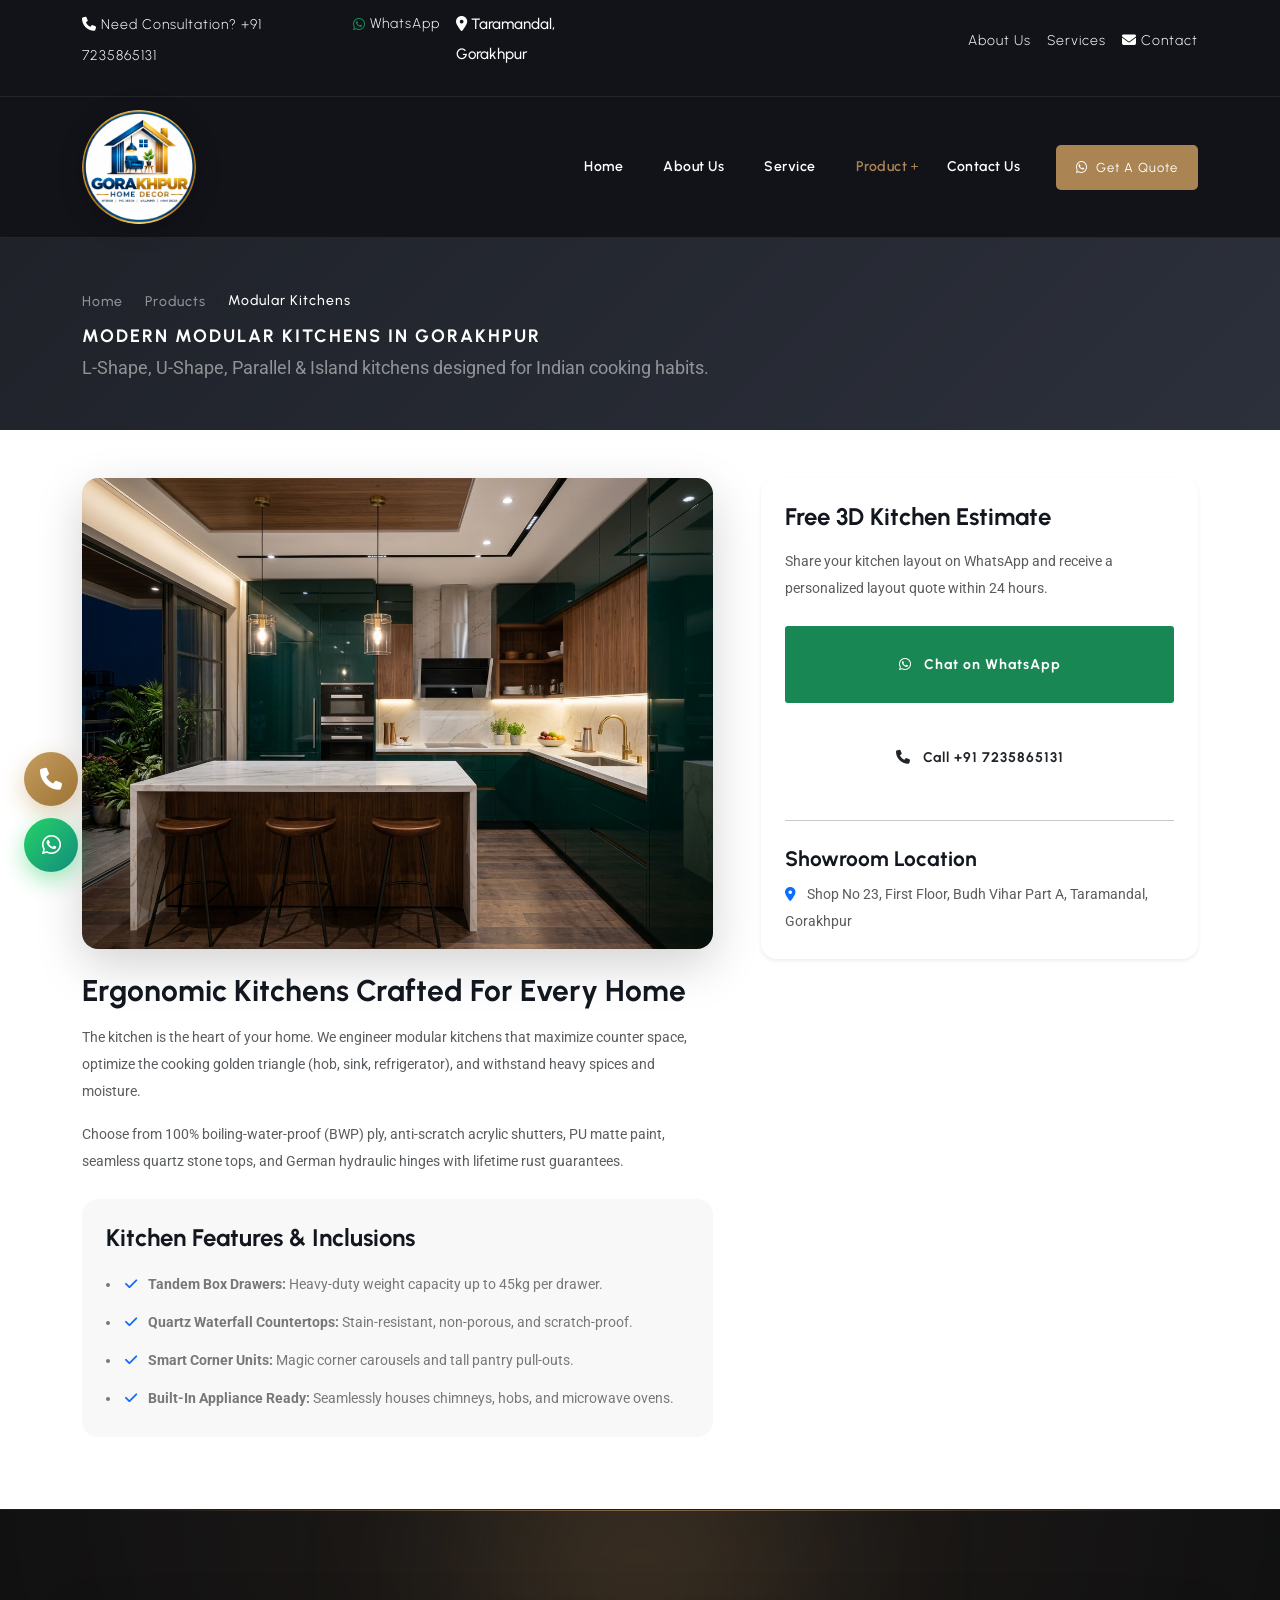
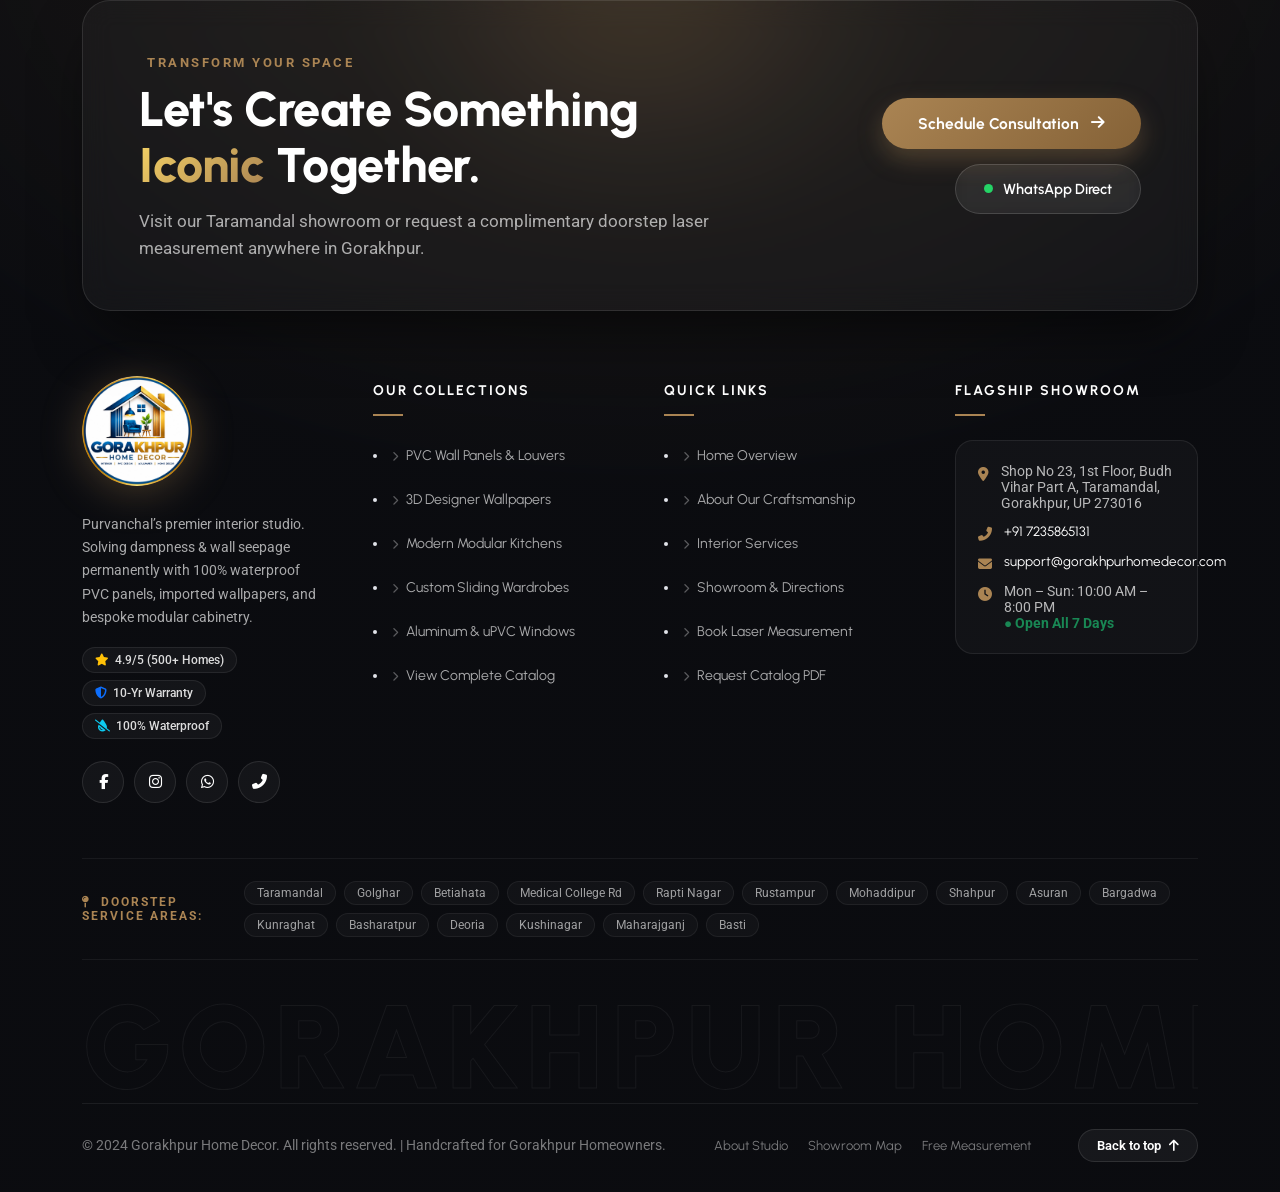
<file: modular-kitchens.html>
<!DOCTYPE html>
<html lang="en">
<head>
    <meta charset="utf-8">
    <meta http-equiv="X-UA-Compatible" content="IE=edge">
    <meta name="viewport" content="width=device-width, initial-scale=1, shrink-to-fit=no">
    <meta name="description" content="Custom Modular Kitchens in Gorakhpur. L-Shape, U-Shape, Island Layouts, Acrylic, PU Finishes, Quartz Slabs, 10-Year Hardware Warranty.">
    <title>Modern Modular Kitchens - Gorakhpur Home Decor</title>
    <link rel="shortcut icon" href="assets/images/favicon.png" type="image/png">
    <link rel="icon" href="assets/images/favicon.png" type="image/png">
    <link rel="apple-touch-icon" href="assets/images/favicon.png">

    <link rel="preconnect" href="https://fonts.googleapis.com/">
    <link rel="preconnect" href="https://fonts.gstatic.com/" crossorigin>
    <link href="https://fonts.googleapis.com/css2?family=Urbanist:wght@400;500;600;700&amp;display=swap" rel="stylesheet">
    <link href="https://fonts.googleapis.com/css2?family=Roboto:ital,wght@0,400;0,500;0,700;1,400&amp;display=swap" rel="stylesheet">

    <link rel="stylesheet" href="assets/css/bootstrap.min.css">
    <link rel="stylesheet" href="assets/css/all.min.css">
    <link rel="stylesheet" href="assets/css/animate.min.css">
    <link rel="stylesheet" href="assets/css/style.css">
    <link rel="stylesheet" href="assets/css/control.css">
</head>
<body class="product-single-page">

    <div class="preloader">
        <div class="loader"></div>
    </div>

    <div id="page_wrapper" class="bg-light-gray">
        <header class="main-header header-style-1">
            <div class="top-header">
                <div class="container">
                    <div class="row row-cols-md-2 row-cols-1 align-items-center">
                        <div class="col">
                            <ul class="list-element list-color-white d-flex justify-content-start gap-3">
                                <li><a href="tel:+917235865131"><i class="fa fa-phone" aria-hidden="true"></i> Need Consultation? +91 7235865131</a></li>
                                <li><a href="https://wa.me/917235865131?text=Hello%20Gorakhpur%20Home%20Decor" target="_blank" class="topbar-wa-link"><i class="fab fa-whatsapp text-success" aria-hidden="true"></i> WhatsApp</a></li>
                                <li class="d-none d-lg-inline-block"><i class="fa fa-map-marker-alt" aria-hidden="true"></i> Taramandal, Gorakhpur</li>
                            </ul>
                        </div>
                        <div class="col">
                            <ul class="navbar-top list-element list-color-white d-flex justify-content-end gap-3">
                                <li><a href="about.html">About Us</a></li>
                                <li><a href="service.html">Services</a></li>
                                <li><a href="contact.html"><i class="fa-solid fa-envelope"></i> Contact</a></li>
                            </ul>
                        </div>
                    </div>
                </div>
            </div>
            <div class="main-nav">
                <div class="container">
                    <div class="row">
                        <div class="col">
                            <nav class="navbar navbar-expand-lg nav-white nav-active-primary nav-hover-primary nav-line-active">
                                <a class="navbar-brand d-inline-flex align-items-center" href="index.html">
                                    <img class="nav-logo" src="assets/images/final-logo.png" alt="Gorakhpur Home Decor">
                                </a>
                                <button class="navbar-toggler" type="button" data-bs-toggle="collapse" data-bs-target="#navbarSupportedContent" aria-controls="navbarSupportedContent" aria-expanded="false" aria-label="Toggle navigation">
                                    <span class="navbar-toggler-icon flaticon-menu flat-small text-primary"></span>
                                </button>
                                <div class="collapse navbar-collapse" id="navbarSupportedContent">
                                    <ul class="navbar-nav ms-auto">
                                        <li class="nav-item">
                                            <a class="nav-link" href="index.html">Home</a>
                                        </li>
                                        <li class="nav-item">
                                            <a class="nav-link" href="about.html">About Us</a>
                                        </li>
                                        <li class="nav-item">
                                            <a class="nav-link" href="service.html">Service</a>
                                        </li>
                                        <li class="nav-item dropdown active">
                                            <a class="nav-link dropdown-toggle" href="product.html" role="button" data-bs-toggle="dropdown" aria-expanded="false">Product</a>
                                            <ul class="dropdown-menu">
                                                <li><a class="dropdown-item" href="pvc-panels.html">PVC Panels</a></li>
                                                <li><a class="dropdown-item" href="wallpaper.html">Wallpaper</a></li>
                                                <li><a class="dropdown-item" href="wardrobes.html">Wardrobes</a></li>
                                                <li><a class="dropdown-item active" href="modular-kitchens.html">Modular Kitchens</a></li>
                                                <li><a class="dropdown-item" href="aluminum-door-windows.html">Aluminum Door Windows</a></li>
                                            </ul>
                                        </li>
                                        <li class="nav-item">
                                            <a class="nav-link" href="contact.html">Contact Us</a>
                                        </li>
                                    </ul>
                                    <a href="https://wa.me/917235865131?text=Hello%20Gorakhpur%20Home%20Decor,%20I%20want%20a%20quote%20for%20Modular%20Kitchens" target="_blank" class="btn btn-primary btn-hover-secondary hover-flash-move ms-lg-3"><i class="fab fa-whatsapp me-1"></i> Get a Quote</a>
                                </div>
                            </nav>
                        </div>
                    </div>
                </div>
            </div>
        </header>

        <div class="full-row inner-page-banner py-5" style="background: linear-gradient(135deg, #1f2229 0%, #2c303b 100%);">
            <div class="container">
                <nav aria-label="breadcrumb">
                    <ol class="breadcrumb mb-2 bg-transparent p-0 text-white-50">
                        <li class="breadcrumb-item"><a href="index.html" class="text-white-50">Home</a></li>
                        <li class="breadcrumb-item"><a href="product.html" class="text-white-50">Products</a></li>
                        <li class="breadcrumb-item active text-white" aria-current="page">Modular Kitchens</li>
                    </ol>
                </nav>
                <h1 class="page-title text-white fw-bold mb-2">Modern Modular Kitchens in Gorakhpur</h1>
                <p class="text-white-50 mb-0" style="font-size: 1.1rem;">L-Shape, U-Shape, Parallel & Island kitchens designed for Indian cooking habits.</p>
            </div>
        </div>

        <div class="full-row bg-white py-5">
            <div class="container">
                <div class="row g-5">
                    <div class="col-lg-7">
                        <div class="rounded-4 overflow-hidden shadow-lg mb-4">
                            <img src="assets/images/products/modular-kitchen.jpg" alt="Modular Kitchen Gorakhpur" class="img-fluid w-100" style="object-fit: cover; max-height: 480px;">
                        </div>
                        <h3 class="fw-bold mb-3">Ergonomic Kitchens Crafted For Every Home</h3>
                        <p class="text-muted leading-relaxed">The kitchen is the heart of your home. We engineer modular kitchens that maximize counter space, optimize the cooking golden triangle (hob, sink, refrigerator), and withstand heavy spices and moisture.</p>
                        <p class="text-muted leading-relaxed">Choose from 100% boiling-water-proof (BWP) ply, anti-scratch acrylic shutters, PU matte paint, seamless quartz stone tops, and German hydraulic hinges with lifetime rust guarantees.</p>
                        
                        <div class="bg-light-gray p-4 rounded-4 my-4">
                            <h4 class="fw-bold mb-3">Kitchen Features & Inclusions</h4>
                            <ul class="list-unstyled d-flex flex-column gap-2 mb-0">
                                <li><i class="fa fa-check text-primary me-2"></i> <strong>Tandem Box Drawers:</strong> Heavy-duty weight capacity up to 45kg per drawer.</li>
                                <li><i class="fa fa-check text-primary me-2"></i> <strong>Quartz Waterfall Countertops:</strong> Stain-resistant, non-porous, and scratch-proof.</li>
                                <li><i class="fa fa-check text-primary me-2"></i> <strong>Smart Corner Units:</strong> Magic corner carousels and tall pantry pull-outs.</li>
                                <li><i class="fa fa-check text-primary me-2"></i> <strong>Built-In Appliance Ready:</strong> Seamlessly houses chimneys, hobs, and microwave ovens.</li>
                            </ul>
                        </div>
                    </div>
                    <div class="col-lg-5">
                        <div class="card border-0 shadow-sm rounded-4 p-4 sticky-top" style="top: 20px;">
                            <h4 class="fw-bold mb-3">Free 3D Kitchen Estimate</h4>
                            <p class="text-muted font-14 mb-4">Share your kitchen layout on WhatsApp and receive a personalized layout quote within 24 hours.</p>
                            <div class="d-flex flex-column gap-3">
                                <a href="https://wa.me/917235865131?text=Hello,%20I%20want%20a%20free%203D%20estimate%20for%20my%20Kitchen" target="_blank" class="btn btn-success py-3 fw-bold"><i class="fab fa-whatsapp me-2"></i> Chat on WhatsApp</a>
                                <a href="tel:+917235865131" class="btn btn-outline-dark py-3 fw-bold"><i class="fa fa-phone me-2"></i> Call +91 7235865131</a>
                            </div>
                            <hr class="my-4">
                            <h5 class="fw-bold mb-2">Showroom Location</h5>
                            <p class="text-muted font-14 mb-0"><i class="fa fa-map-marker-alt text-primary me-2"></i> Shop No 23, First Floor, Budh Vihar Part A, Taramandal, Gorakhpur</p>
                        </div>
                    </div>
                </div>
            </div>
        </div>

        <!--============== Awwwards-Inspired Luxury Footer Start ==============-->
        <footer class="full-row awwwards-footer" aria-label="Site Footer">
            <div class="footer-ambient-glow"></div>
            <div class="container position-relative" style="z-index: 2;">
                
                <!-- 1. Hero Editorial Callout Card -->
                <div class="footer-cta-card">
                    <div class="row align-items-center g-4">
                        <div class="col-lg-7">
                            <span class="footer-eyebrow"><i class="fas fa-sparkles text-primary"></i> Transform Your Space</span>
                            <h2 class="footer-hero-headline">Let's Create Something <span class="text-accent">Iconic</span> Together.</h2>
                            <p class="footer-hero-sub">Visit our Taramandal showroom or request a complimentary doorstep laser measurement anywhere in Gorakhpur.</p>
                        </div>
                        <div class="col-lg-5 text-lg-end">
                            <div class="footer-cta-actions justify-content-lg-end">
                                <a href="contact.html" class="btn-awwwards-primary">
                                    <span>Schedule Consultation</span>
                                    <i class="fas fa-arrow-right"></i>
                                </a>
                                <a href="https://wa.me/917235865131?text=Hello%20Gorakhpur%20Home%20Decor,%20I%20want%20to%20consult%20about%20my%20interior" target="_blank" class="btn-awwwards-outline">
                                    <span class="status-pulse-dot"></span>
                                    <span>WhatsApp Direct</span>
                                </a>
                            </div>
                        </div>
                    </div>
                </div>

                <!-- 2. Main 4-Column Grid -->
                <div class="row row-cols-lg-4 row-cols-md-2 row-cols-1 g-5">
                    
                    <!-- Col 1: Brand & Philosophy -->
                    <div class="col">
                        <div class="footer-brand mb-4">
                            <a class="d-inline-flex align-items-center text-decoration-none" href="index.html">
                                <img src="assets/images/final-logo.png" alt="Gorakhpur Home Decor" class="footer-brand-logo">
                            </a>
                        </div>
                        <p style="color: rgba(255, 255, 255, 0.65); font-size: 14px; line-height: 1.65; margin-bottom: 0;">
                            Purvanchal’s premier interior studio. Solving dampness & wall seepage permanently with 100% waterproof PVC panels, imported wallpapers, and bespoke modular cabinetry.
                        </p>
                        <div class="footer-trust-pills">
                            <span class="footer-trust-pill"><i class="fas fa-star text-warning"></i> 4.9/5 (500+ Homes)</span>
                            <span class="footer-trust-pill"><i class="fas fa-shield-alt text-primary"></i> 10-Yr Warranty</span>
                            <span class="footer-trust-pill"><i class="fas fa-tint-slash text-info"></i> 100% Waterproof</span>
                        </div>
                        <div class="footer-social-glass">
                            <a href="#" aria-label="Facebook"><i class="fab fa-facebook-f"></i></a>
                            <a href="#" aria-label="Instagram"><i class="fab fa-instagram"></i></a>
                            <a href="https://wa.me/917235865131" target="_blank" aria-label="WhatsApp"><i class="fab fa-whatsapp"></i></a>
                            <a href="tel:+917235865131" aria-label="Phone Hotline"><i class="fas fa-phone-alt"></i></a>
                        </div>
                    </div>

                    <!-- Col 2: Products & Collections -->
                    <div class="col">
                        <h4 class="footer-col-title">Our Collections</h4>
                        <ul class="footer-links-list">
                            <li><a href="pvc-panels.html"><i class="fas fa-chevron-right"></i> PVC Wall Panels & Louvers</a></li>
                            <li><a href="wallpaper.html"><i class="fas fa-chevron-right"></i> 3D Designer Wallpapers</a></li>
                            <li><a href="modular-kitchens.html"><i class="fas fa-chevron-right"></i> Modern Modular Kitchens</a></li>
                            <li><a href="wardrobes.html"><i class="fas fa-chevron-right"></i> Custom Sliding Wardrobes</a></li>
                            <li><a href="aluminum-door-windows.html"><i class="fas fa-chevron-right"></i> Aluminum & uPVC Windows</a></li>
                            <li><a href="product.html"><i class="fas fa-chevron-right"></i> View Complete Catalog</a></li>
                        </ul>
                    </div>

                    <!-- Col 3: Quick Navigation -->
                    <div class="col">
                        <h4 class="footer-col-title">Quick Links</h4>
                        <ul class="footer-links-list">
                            <li><a href="index.html"><i class="fas fa-chevron-right"></i> Home Overview</a></li>
                            <li><a href="about.html"><i class="fas fa-chevron-right"></i> About Our Craftsmanship</a></li>
                            <li><a href="service.html"><i class="fas fa-chevron-right"></i> Interior Services</a></li>
                            <li><a href="contact.html"><i class="fas fa-chevron-right"></i> Showroom & Directions</a></li>
                            <li><a href="contact.html#decorContactForm"><i class="fas fa-chevron-right"></i> Book Laser Measurement</a></li>
                            <li><a href="https://wa.me/917235865131?text=Hello,%20please%20send%20catalog%20PDF" target="_blank"><i class="fas fa-chevron-right"></i> Request Catalog PDF</a></li>
                        </ul>
                    </div>

                    <!-- Col 4: Showroom & Concierge -->
                    <div class="col">
                        <h4 class="footer-col-title">Flagship Showroom</h4>
                        <div class="footer-showroom-card">
                            <div class="contact-line">
                                <i class="fas fa-map-marker-alt"></i>
                                <span>Shop No 23, 1st Floor, Budh Vihar Part A, Taramandal, Gorakhpur, UP 273016</span>
                            </div>
                            <div class="contact-line">
                                <i class="fas fa-phone-alt"></i>
                                <a href="tel:+917235865131">+91 7235865131</a>
                            </div>
                            <div class="contact-line">
                                <i class="fas fa-envelope"></i>
                                <a href="mailto:support@gorakhpurhomedecor.com">support@gorakhpurhomedecor.com</a>
                            </div>
                            <div class="contact-line">
                                <i class="fas fa-clock"></i>
                                <span>Mon – Sun: 10:00 AM – 8:00 PM <br><strong class="text-success font-12">● Open All 7 Days</strong></span>
                            </div>
                        </div>
                    </div>

                </div>

                <!-- 3. Service Coverage Ticker / Marquee -->
                <div class="footer-locality-bar">
                    <div class="d-flex flex-column flex-md-row align-items-md-center justify-content-between gap-3">
                        <span class="footer-locality-label mb-md-0"><i class="fas fa-map-pin me-1"></i> Doorstep Service Areas:</span>
                        <div class="locality-pills-wrap">
                            <span class="locality-pill">Taramandal</span>
                            <span class="locality-pill">Golghar</span>
                            <span class="locality-pill">Betiahata</span>
                            <span class="locality-pill">Medical College Rd</span>
                            <span class="locality-pill">Rapti Nagar</span>
                            <span class="locality-pill">Rustampur</span>
                            <span class="locality-pill">Mohaddipur</span>
                            <span class="locality-pill">Shahpur</span>
                            <span class="locality-pill">Asuran</span>
                            <span class="locality-pill">Bargadwa</span>
                            <span class="locality-pill">Kunraghat</span>
                            <span class="locality-pill">Basharatpur</span>
                            <span class="locality-pill">Deoria</span>
                            <span class="locality-pill">Kushinagar</span>
                            <span class="locality-pill">Maharajganj</span>
                            <span class="locality-pill">Basti</span>
                        </div>
                    </div>
                </div>

                <!-- 4. Giant Architectural Typographic Watermark (Awwwards Trophy Element) -->
                <div class="footer-watermark-wrap" aria-hidden="true">
                    <p class="footer-watermark-text">GORAKHPUR HOME DECOR</p>
                </div>

                <!-- 5. Bottom Copyright & Back to Top -->
                <div class="footer-bottom-bar">
                    <p class="footer-bottom-copy">
                        © 2024 Gorakhpur Home Decor. All rights reserved. | Handcrafted for Gorakhpur Homeowners.
                    </p>
                    <div class="footer-bottom-links">
                        <a href="about.html">About Studio</a>
                        <a href="contact.html">Showroom Map</a>
                        <a href="contact.html#decorContactForm">Free Measurement</a>
                    </div>
                    <button type="button" class="footer-scroll-top" onclick="window.scrollTo({top: 0, behavior: 'smooth'});">
                        <span>Back to top</span>
                        <i class="fas fa-arrow-up"></i>
                    </button>
                </div>

            </div>
        </footer>
        <!--=============== Awwwards-Inspired Luxury Footer End ===============-->

                <!-- Left Floating Quick Action Toolbar (Call & WhatsApp) -->
        <div class="floating-contact-toolbar" role="region" aria-label="Quick Contact Toolbar">
            <a href="tel:+917235865131" class="floating-action-btn floating-btn-phone" title="Call Us: +91 7235865131" aria-label="Call Us: +91 7235865131">
                <i class="fa fa-phone" aria-hidden="true"></i>
                <span class="floating-tooltip">Call +91 7235865131</span>
            </a>
            <a href="https://wa.me/917235865131?text=Hello%20Gorakhpur%20Home%20Decor,%20I%20want%20a%20quote%20for%20Modular%20Kitchens" target="_blank" class="floating-action-btn floating-btn-whatsapp" title="Chat on WhatsApp" aria-label="Chat on WhatsApp">
                <i class="fab fa-whatsapp" aria-hidden="true"></i>
                <span class="floating-tooltip">Chat on WhatsApp</span>
            </a>
        </div>

    <script src="assets/js/jquery.min.js"></script>
    <script src="assets/js/bootstrap.bundle.min.js"></script>
    <script src="assets/js/custom.js"></script>
</body>
</html>
</file>
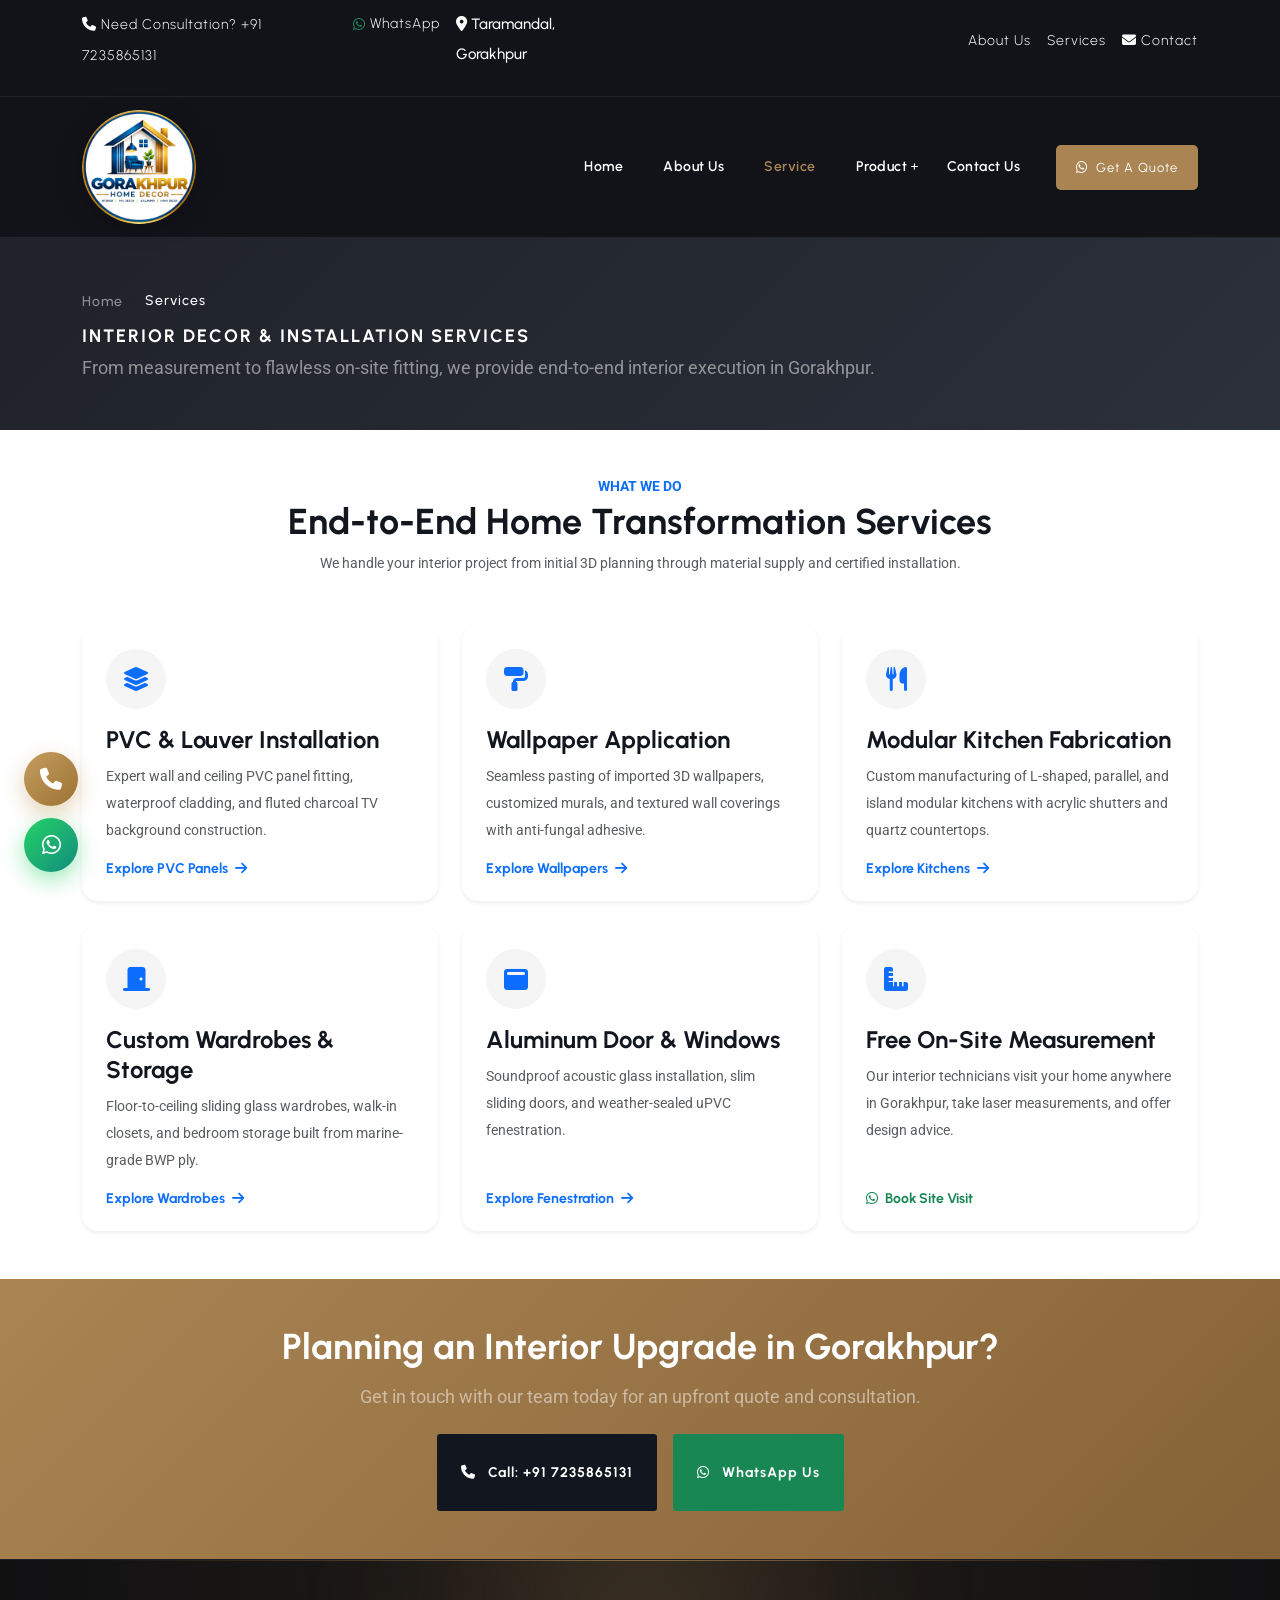
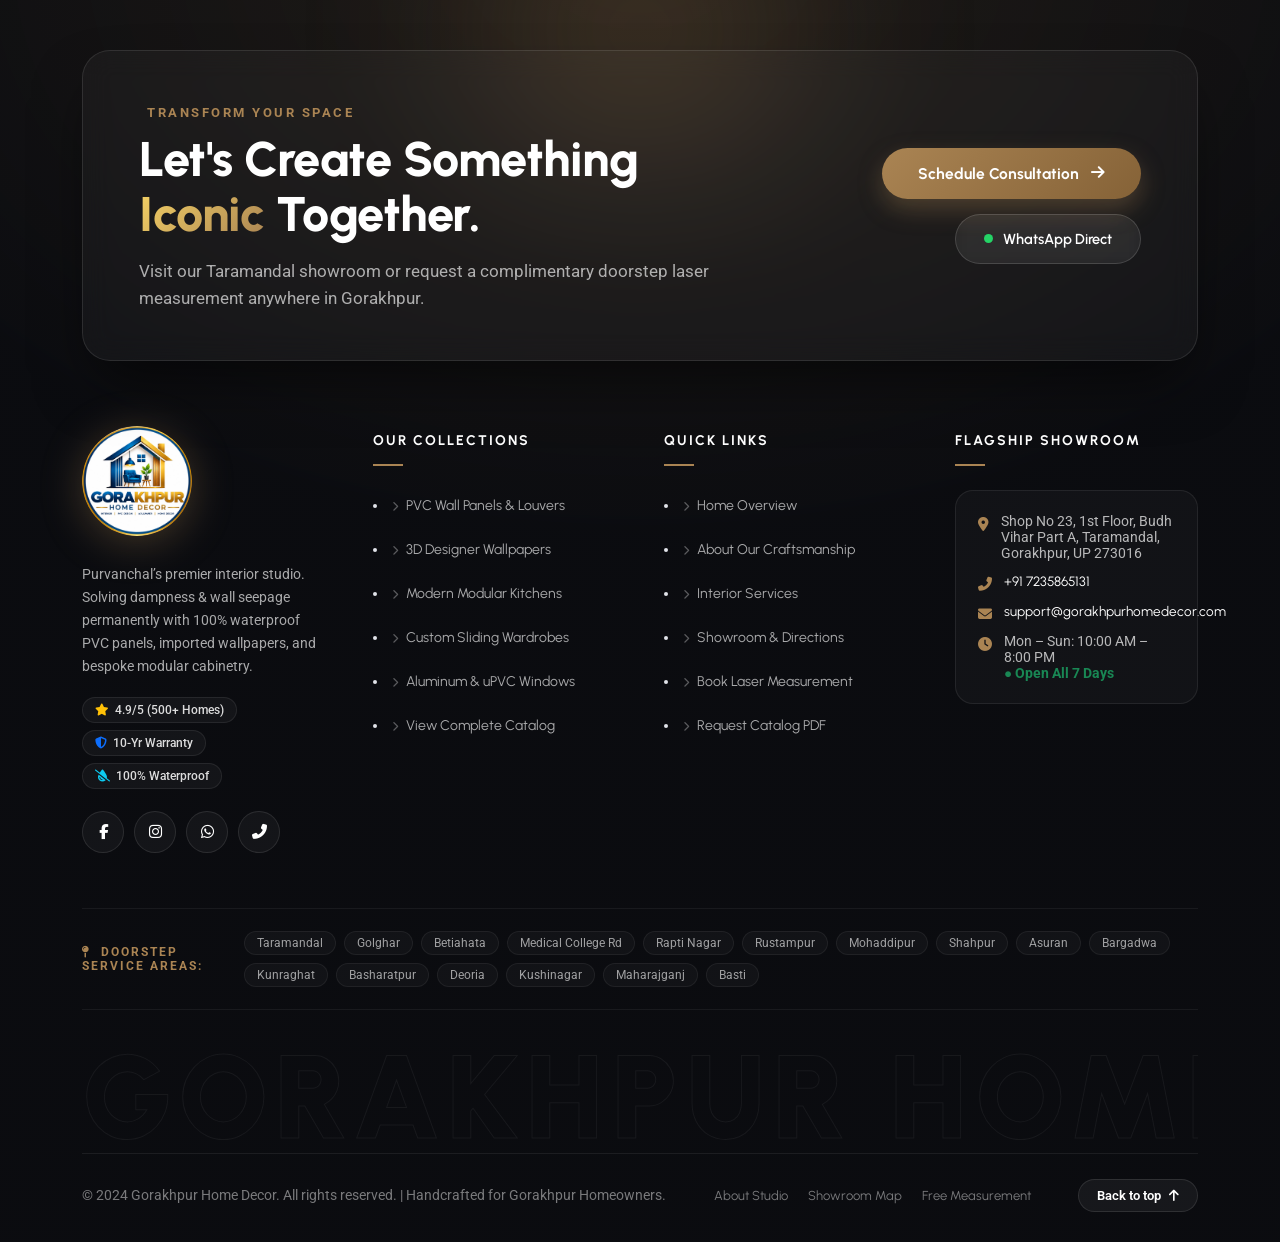
<file: our-services.html>
<!DOCTYPE html>
<html lang="en">
<head>
    <meta charset="utf-8">
    <meta http-equiv="X-UA-Compatible" content="IE=edge">
    <meta name="viewport" content="width=device-width, initial-scale=1, shrink-to-fit=no">
    <meta name="description" content="Interior design and decor services by Gorakhpur Home Decor: PVC panel installation, wallpaper fitting, modular kitchen design, wardrobes, and aluminum door & window fabrication.">
    <meta name="keywords" content="interior design services gorakhpur, pvc panel installation gorakhpur, wallpaper fitting gorakhpur, modular kitchen fitting gorakhpur">
    <title>Our Services - Gorakhpur Home Decor | Professional Interior Styling</title>
    <link rel="shortcut icon" href="assets/images/favicon.png" type="image/png">
    <link rel="icon" href="assets/images/favicon.png" type="image/png">
    <link rel="apple-touch-icon" href="assets/images/favicon.png">

    <link rel="preconnect" href="https://fonts.googleapis.com/">
    <link rel="preconnect" href="https://fonts.gstatic.com/" crossorigin>
    <link href="https://fonts.googleapis.com/css2?family=Urbanist:wght@400;500;600;700&amp;display=swap" rel="stylesheet">
    <link href="https://fonts.googleapis.com/css2?family=Roboto:ital,wght@0,400;0,500;0,700;1,400&amp;display=swap" rel="stylesheet">

    <link rel="stylesheet" href="assets/css/bootstrap.min.css">
    <link rel="stylesheet" href="assets/css/all.min.css">
    <link rel="stylesheet" href="assets/css/animate.min.css">
    <link rel="stylesheet" href="assets/css/style.css">
    <link rel="stylesheet" href="assets/css/control.css">
</head>
<body class="service-page">

    <div class="preloader">
        <div class="loader"></div>
    </div>

    <div id="page_wrapper" class="bg-light-gray">
        <header class="main-header header-style-1">
            <div class="top-header">
                <div class="container">
                    <div class="row row-cols-md-2 row-cols-1 align-items-center">
                        <div class="col">
                            <ul class="list-element list-color-white d-flex justify-content-start gap-3">
                                <li><a href="tel:+917235865131"><i class="fa fa-phone" aria-hidden="true"></i> Need Consultation? +91 7235865131</a></li>
                                <li><a href="https://wa.me/917235865131?text=Hello%20Gorakhpur%20Home%20Decor" target="_blank" class="topbar-wa-link"><i class="fab fa-whatsapp text-success" aria-hidden="true"></i> WhatsApp</a></li>
                                <li class="d-none d-lg-inline-block"><i class="fa fa-map-marker-alt" aria-hidden="true"></i> Taramandal, Gorakhpur</li>
                            </ul>
                        </div>
                        <div class="col">
                            <ul class="navbar-top list-element list-color-white d-flex justify-content-end gap-3">
                                <li><a href="about.html">About Us</a></li>
                                <li><a href="service.html">Services</a></li>
                                <li><a href="contact.html"><i class="fa-solid fa-envelope"></i> Contact</a></li>
                            </ul>
                        </div>
                    </div>
                </div>
            </div>
            <div class="main-nav">
                <div class="container">
                    <div class="row">
                        <div class="col">
                            <nav class="navbar navbar-expand-lg nav-white nav-active-primary nav-hover-primary nav-line-active">
                                <a class="navbar-brand d-inline-flex align-items-center" href="index.html">
                                    <img class="nav-logo" src="assets/images/final-logo.png" alt="Gorakhpur Home Decor">
                                </a>
                                <button class="navbar-toggler" type="button" data-bs-toggle="collapse" data-bs-target="#navbarSupportedContent" aria-controls="navbarSupportedContent" aria-expanded="false" aria-label="Toggle navigation">
                                    <span class="navbar-toggler-icon flaticon-menu flat-small text-primary"></span>
                                </button>
                                <div class="collapse navbar-collapse" id="navbarSupportedContent">
                                    <ul class="navbar-nav ms-auto">
                                        <li class="nav-item">
                                            <a class="nav-link" href="index.html">Home</a>
                                        </li>
                                        <li class="nav-item">
                                            <a class="nav-link" href="about.html">About Us</a>
                                        </li>
                                        <li class="nav-item active">
                                            <a class="nav-link" href="service.html">Service</a>
                                        </li>
                                        <li class="nav-item dropdown">
                                            <a class="nav-link dropdown-toggle" href="product.html" role="button" data-bs-toggle="dropdown" aria-expanded="false">Product</a>
                                            <ul class="dropdown-menu">
                                                <li><a class="dropdown-item" href="pvc-panels.html">PVC Panels</a></li>
                                                <li><a class="dropdown-item" href="wallpaper.html">Wallpaper</a></li>
                                                <li><a class="dropdown-item" href="wardrobes.html">Wardrobes</a></li>
                                                <li><a class="dropdown-item" href="modular-kitchens.html">Modular Kitchens</a></li>
                                                <li><a class="dropdown-item" href="aluminum-door-windows.html">Aluminum Door Windows</a></li>
                                            </ul>
                                        </li>
                                        <li class="nav-item">
                                            <a class="nav-link" href="contact.html">Contact Us</a>
                                        </li>
                                    </ul>
                                    <a href="https://wa.me/917235865131?text=Hello%20Gorakhpur%20Home%20Decor,%20I%20want%20to%20know%20about%20your%20services" target="_blank" class="btn btn-primary btn-hover-secondary hover-flash-move ms-lg-3"><i class="fab fa-whatsapp me-1"></i> Get a Quote</a>
                                </div>
                            </nav>
                        </div>
                    </div>
                </div>
            </div>
        </header>

        <div class="full-row inner-page-banner py-5" style="background: linear-gradient(135deg, #1f2229 0%, #2c303b 100%);">
            <div class="container">
                <nav aria-label="breadcrumb">
                    <ol class="breadcrumb mb-2 bg-transparent p-0 text-white-50">
                        <li class="breadcrumb-item"><a href="index.html" class="text-white-50">Home</a></li>
                        <li class="breadcrumb-item active text-white" aria-current="page">Services</li>
                    </ol>
                </nav>
                <h1 class="page-title text-white fw-bold mb-2">Interior Decor & Installation Services</h1>
                <p class="text-white-50 mb-0" style="font-size: 1.1rem;">From measurement to flawless on-site fitting, we provide end-to-end interior execution in Gorakhpur.</p>
            </div>
        </div>

        <div class="full-row bg-white py-5">
            <div class="container">
                <div class="row g-4 justify-content-center text-center mb-5">
                    <div class="col-lg-8">
                        <span class="text-primary fw-bold text-uppercase">What We Do</span>
                        <h2 class="fw-bold mt-2">End-to-End Home Transformation Services</h2>
                        <p class="text-muted">We handle your interior project from initial 3D planning through material supply and certified installation.</p>
                    </div>
                </div>

                <div class="row row-cols-lg-3 row-cols-md-2 row-cols-1 g-4">
                    <div class="col">
                        <div class="card h-100 border-0 shadow-sm rounded-4 p-4 hover-shadow transition">
                            <div class="mb-3">
                                <span class="d-inline-flex align-items-center justify-content-center bg-light text-primary rounded-circle" style="width: 60px; height: 60px;">
                                    <i class="fa fa-layer-group fs-4"></i>
                                </span>
                            </div>
                            <h4 class="fw-bold mb-2">PVC & Louver Installation</h4>
                            <p class="text-muted font-14 mb-3">Expert wall and ceiling PVC panel fitting, waterproof cladding, and fluted charcoal TV background construction.</p>
                            <a href="pvc-panels.html" class="fw-bold text-primary text-decoration-none mt-auto">Explore PVC Panels <i class="fa fa-arrow-right ms-1"></i></a>
                        </div>
                    </div>
                    <div class="col">
                        <div class="card h-100 border-0 shadow-sm rounded-4 p-4 hover-shadow transition">
                            <div class="mb-3">
                                <span class="d-inline-flex align-items-center justify-content-center bg-light text-primary rounded-circle" style="width: 60px; height: 60px;">
                                    <i class="fa fa-paint-roller fs-4"></i>
                                </span>
                            </div>
                            <h4 class="fw-bold mb-2">Wallpaper Application</h4>
                            <p class="text-muted font-14 mb-3">Seamless pasting of imported 3D wallpapers, customized murals, and textured wall coverings with anti-fungal adhesive.</p>
                            <a href="wallpaper.html" class="fw-bold text-primary text-decoration-none mt-auto">Explore Wallpapers <i class="fa fa-arrow-right ms-1"></i></a>
                        </div>
                    </div>
                    <div class="col">
                        <div class="card h-100 border-0 shadow-sm rounded-4 p-4 hover-shadow transition">
                            <div class="mb-3">
                                <span class="d-inline-flex align-items-center justify-content-center bg-light text-primary rounded-circle" style="width: 60px; height: 60px;">
                                    <i class="fa fa-utensils fs-4"></i>
                                </span>
                            </div>
                            <h4 class="fw-bold mb-2">Modular Kitchen Fabrication</h4>
                            <p class="text-muted font-14 mb-3">Custom manufacturing of L-shaped, parallel, and island modular kitchens with acrylic shutters and quartz countertops.</p>
                            <a href="modular-kitchens.html" class="fw-bold text-primary text-decoration-none mt-auto">Explore Kitchens <i class="fa fa-arrow-right ms-1"></i></a>
                        </div>
                    </div>
                    <div class="col">
                        <div class="card h-100 border-0 shadow-sm rounded-4 p-4 hover-shadow transition">
                            <div class="mb-3">
                                <span class="d-inline-flex align-items-center justify-content-center bg-light text-primary rounded-circle" style="width: 60px; height: 60px;">
                                    <i class="fa fa-door-closed fs-4"></i>
                                </span>
                            </div>
                            <h4 class="fw-bold mb-2">Custom Wardrobes & Storage</h4>
                            <p class="text-muted font-14 mb-3">Floor-to-ceiling sliding glass wardrobes, walk-in closets, and bedroom storage built from marine-grade BWP ply.</p>
                            <a href="wardrobes.html" class="fw-bold text-primary text-decoration-none mt-auto">Explore Wardrobes <i class="fa fa-arrow-right ms-1"></i></a>
                        </div>
                    </div>
                    <div class="col">
                        <div class="card h-100 border-0 shadow-sm rounded-4 p-4 hover-shadow transition">
                            <div class="mb-3">
                                <span class="d-inline-flex align-items-center justify-content-center bg-light text-primary rounded-circle" style="width: 60px; height: 60px;">
                                    <i class="fa fa-window-maximize fs-4"></i>
                                </span>
                            </div>
                            <h4 class="fw-bold mb-2">Aluminum Door & Windows</h4>
                            <p class="text-muted font-14 mb-3">Soundproof acoustic glass installation, slim sliding doors, and weather-sealed uPVC fenestration.</p>
                            <a href="aluminum-door-windows.html" class="fw-bold text-primary text-decoration-none mt-auto">Explore Fenestration <i class="fa fa-arrow-right ms-1"></i></a>
                        </div>
                    </div>
                    <div class="col">
                        <div class="card h-100 border-0 shadow-sm rounded-4 p-4 hover-shadow transition">
                            <div class="mb-3">
                                <span class="d-inline-flex align-items-center justify-content-center bg-light text-primary rounded-circle" style="width: 60px; height: 60px;">
                                    <i class="fa fa-ruler-combined fs-4"></i>
                                </span>
                            </div>
                            <h4 class="fw-bold mb-2">Free On-Site Measurement</h4>
                            <p class="text-muted font-14 mb-3">Our interior technicians visit your home anywhere in Gorakhpur, take laser measurements, and offer design advice.</p>
                            <a href="https://wa.me/917235865131?text=Hi,%20I%20want%20to%20book%20a%20site%20measurement" target="_blank" class="fw-bold text-success text-decoration-none mt-auto"><i class="fab fa-whatsapp me-1"></i> Book Site Visit</a>
                        </div>
                    </div>
                </div>
            </div>
        </div>

        <!-- Consultation Banner -->
        <section class="py-5 text-white text-center" style="background: linear-gradient(135deg, #aa8453 0%, #856237 100%);">
            <div class="container">
                <h2 class="fw-bold text-white mb-3">Planning an Interior Upgrade in Gorakhpur?</h2>
                <p class="mb-4 text-white-50" style="font-size: 1.15rem; max-width: 650px; margin: 0 auto;">Get in touch with our team today for an upfront quote and consultation.</p>
                <div class="d-flex flex-wrap gap-3 justify-content-center">
                    <a href="tel:+917235865131" class="btn btn-dark px-4 py-3 fw-bold"><i class="fa fa-phone me-2"></i> Call: +91 7235865131</a>
                    <a href="https://wa.me/917235865131?text=Hi,%20I%20need%20a%20quote%20for%20interior%20services" target="_blank" class="btn btn-success px-4 py-3 fw-bold"><i class="fab fa-whatsapp me-2"></i> WhatsApp Us</a>
                </div>
            </div>
        </section>

        <!--============== Awwwards-Inspired Luxury Footer Start ==============-->
        <footer class="full-row awwwards-footer" aria-label="Site Footer">
            <div class="footer-ambient-glow"></div>
            <div class="container position-relative" style="z-index: 2;">
                
                <!-- 1. Hero Editorial Callout Card -->
                <div class="footer-cta-card">
                    <div class="row align-items-center g-4">
                        <div class="col-lg-7">
                            <span class="footer-eyebrow"><i class="fas fa-sparkles text-primary"></i> Transform Your Space</span>
                            <h2 class="footer-hero-headline">Let's Create Something <span class="text-accent">Iconic</span> Together.</h2>
                            <p class="footer-hero-sub">Visit our Taramandal showroom or request a complimentary doorstep laser measurement anywhere in Gorakhpur.</p>
                        </div>
                        <div class="col-lg-5 text-lg-end">
                            <div class="footer-cta-actions justify-content-lg-end">
                                <a href="contact.html" class="btn-awwwards-primary">
                                    <span>Schedule Consultation</span>
                                    <i class="fas fa-arrow-right"></i>
                                </a>
                                <a href="https://wa.me/917235865131?text=Hello%20Gorakhpur%20Home%20Decor,%20I%20want%20to%20consult%20about%20my%20interior" target="_blank" class="btn-awwwards-outline">
                                    <span class="status-pulse-dot"></span>
                                    <span>WhatsApp Direct</span>
                                </a>
                            </div>
                        </div>
                    </div>
                </div>

                <!-- 2. Main 4-Column Grid -->
                <div class="row row-cols-lg-4 row-cols-md-2 row-cols-1 g-5">
                    
                    <!-- Col 1: Brand & Philosophy -->
                    <div class="col">
                        <div class="footer-brand mb-4">
                            <a class="d-inline-flex align-items-center text-decoration-none" href="index.html">
                                <img src="assets/images/final-logo.png" alt="Gorakhpur Home Decor" class="footer-brand-logo">
                            </a>
                        </div>
                        <p style="color: rgba(255, 255, 255, 0.65); font-size: 14px; line-height: 1.65; margin-bottom: 0;">
                            Purvanchal’s premier interior studio. Solving dampness & wall seepage permanently with 100% waterproof PVC panels, imported wallpapers, and bespoke modular cabinetry.
                        </p>
                        <div class="footer-trust-pills">
                            <span class="footer-trust-pill"><i class="fas fa-star text-warning"></i> 4.9/5 (500+ Homes)</span>
                            <span class="footer-trust-pill"><i class="fas fa-shield-alt text-primary"></i> 10-Yr Warranty</span>
                            <span class="footer-trust-pill"><i class="fas fa-tint-slash text-info"></i> 100% Waterproof</span>
                        </div>
                        <div class="footer-social-glass">
                            <a href="#" aria-label="Facebook"><i class="fab fa-facebook-f"></i></a>
                            <a href="#" aria-label="Instagram"><i class="fab fa-instagram"></i></a>
                            <a href="https://wa.me/917235865131" target="_blank" aria-label="WhatsApp"><i class="fab fa-whatsapp"></i></a>
                            <a href="tel:+917235865131" aria-label="Phone Hotline"><i class="fas fa-phone-alt"></i></a>
                        </div>
                    </div>

                    <!-- Col 2: Products & Collections -->
                    <div class="col">
                        <h4 class="footer-col-title">Our Collections</h4>
                        <ul class="footer-links-list">
                            <li><a href="pvc-panels.html"><i class="fas fa-chevron-right"></i> PVC Wall Panels & Louvers</a></li>
                            <li><a href="wallpaper.html"><i class="fas fa-chevron-right"></i> 3D Designer Wallpapers</a></li>
                            <li><a href="modular-kitchens.html"><i class="fas fa-chevron-right"></i> Modern Modular Kitchens</a></li>
                            <li><a href="wardrobes.html"><i class="fas fa-chevron-right"></i> Custom Sliding Wardrobes</a></li>
                            <li><a href="aluminum-door-windows.html"><i class="fas fa-chevron-right"></i> Aluminum & uPVC Windows</a></li>
                            <li><a href="product.html"><i class="fas fa-chevron-right"></i> View Complete Catalog</a></li>
                        </ul>
                    </div>

                    <!-- Col 3: Quick Navigation -->
                    <div class="col">
                        <h4 class="footer-col-title">Quick Links</h4>
                        <ul class="footer-links-list">
                            <li><a href="index.html"><i class="fas fa-chevron-right"></i> Home Overview</a></li>
                            <li><a href="about.html"><i class="fas fa-chevron-right"></i> About Our Craftsmanship</a></li>
                            <li><a href="service.html"><i class="fas fa-chevron-right"></i> Interior Services</a></li>
                            <li><a href="contact.html"><i class="fas fa-chevron-right"></i> Showroom & Directions</a></li>
                            <li><a href="contact.html#decorContactForm"><i class="fas fa-chevron-right"></i> Book Laser Measurement</a></li>
                            <li><a href="https://wa.me/917235865131?text=Hello,%20please%20send%20catalog%20PDF" target="_blank"><i class="fas fa-chevron-right"></i> Request Catalog PDF</a></li>
                        </ul>
                    </div>

                    <!-- Col 4: Showroom & Concierge -->
                    <div class="col">
                        <h4 class="footer-col-title">Flagship Showroom</h4>
                        <div class="footer-showroom-card">
                            <div class="contact-line">
                                <i class="fas fa-map-marker-alt"></i>
                                <span>Shop No 23, 1st Floor, Budh Vihar Part A, Taramandal, Gorakhpur, UP 273016</span>
                            </div>
                            <div class="contact-line">
                                <i class="fas fa-phone-alt"></i>
                                <a href="tel:+917235865131">+91 7235865131</a>
                            </div>
                            <div class="contact-line">
                                <i class="fas fa-envelope"></i>
                                <a href="mailto:support@gorakhpurhomedecor.com">support@gorakhpurhomedecor.com</a>
                            </div>
                            <div class="contact-line">
                                <i class="fas fa-clock"></i>
                                <span>Mon – Sun: 10:00 AM – 8:00 PM <br><strong class="text-success font-12">● Open All 7 Days</strong></span>
                            </div>
                        </div>
                    </div>

                </div>

                <!-- 3. Service Coverage Ticker / Marquee -->
                <div class="footer-locality-bar">
                    <div class="d-flex flex-column flex-md-row align-items-md-center justify-content-between gap-3">
                        <span class="footer-locality-label mb-md-0"><i class="fas fa-map-pin me-1"></i> Doorstep Service Areas:</span>
                        <div class="locality-pills-wrap">
                            <span class="locality-pill">Taramandal</span>
                            <span class="locality-pill">Golghar</span>
                            <span class="locality-pill">Betiahata</span>
                            <span class="locality-pill">Medical College Rd</span>
                            <span class="locality-pill">Rapti Nagar</span>
                            <span class="locality-pill">Rustampur</span>
                            <span class="locality-pill">Mohaddipur</span>
                            <span class="locality-pill">Shahpur</span>
                            <span class="locality-pill">Asuran</span>
                            <span class="locality-pill">Bargadwa</span>
                            <span class="locality-pill">Kunraghat</span>
                            <span class="locality-pill">Basharatpur</span>
                            <span class="locality-pill">Deoria</span>
                            <span class="locality-pill">Kushinagar</span>
                            <span class="locality-pill">Maharajganj</span>
                            <span class="locality-pill">Basti</span>
                        </div>
                    </div>
                </div>

                <!-- 4. Giant Architectural Typographic Watermark (Awwwards Trophy Element) -->
                <div class="footer-watermark-wrap" aria-hidden="true">
                    <p class="footer-watermark-text">GORAKHPUR HOME DECOR</p>
                </div>

                <!-- 5. Bottom Copyright & Back to Top -->
                <div class="footer-bottom-bar">
                    <p class="footer-bottom-copy">
                        © 2024 Gorakhpur Home Decor. All rights reserved. | Handcrafted for Gorakhpur Homeowners.
                    </p>
                    <div class="footer-bottom-links">
                        <a href="about.html">About Studio</a>
                        <a href="contact.html">Showroom Map</a>
                        <a href="contact.html#decorContactForm">Free Measurement</a>
                    </div>
                    <button type="button" class="footer-scroll-top" onclick="window.scrollTo({top: 0, behavior: 'smooth'});">
                        <span>Back to top</span>
                        <i class="fas fa-arrow-up"></i>
                    </button>
                </div>

            </div>
        </footer>
        <!--=============== Awwwards-Inspired Luxury Footer End ===============-->

                <!-- Left Floating Quick Action Toolbar (Call & WhatsApp) -->
        <div class="floating-contact-toolbar" role="region" aria-label="Quick Contact Toolbar">
            <a href="tel:+917235865131" class="floating-action-btn floating-btn-phone" title="Call Us: +91 7235865131" aria-label="Call Us: +91 7235865131">
                <i class="fa fa-phone" aria-hidden="true"></i>
                <span class="floating-tooltip">Call +91 7235865131</span>
            </a>
            <a href="https://wa.me/917235865131?text=Hello%20Gorakhpur%20Home%20Decor,%20I%20want%20to%20know%20about%20your%20services" target="_blank" class="floating-action-btn floating-btn-whatsapp" title="Chat on WhatsApp" aria-label="Chat on WhatsApp">
                <i class="fab fa-whatsapp" aria-hidden="true"></i>
                <span class="floating-tooltip">Chat on WhatsApp</span>
            </a>
        </div>
    </div>

    <script src="assets/js/jquery.min.js"></script>
    <script src="assets/js/bootstrap.bundle.min.js"></script>
    <script src="assets/js/custom.js"></script>
</body>
</html>
</file>
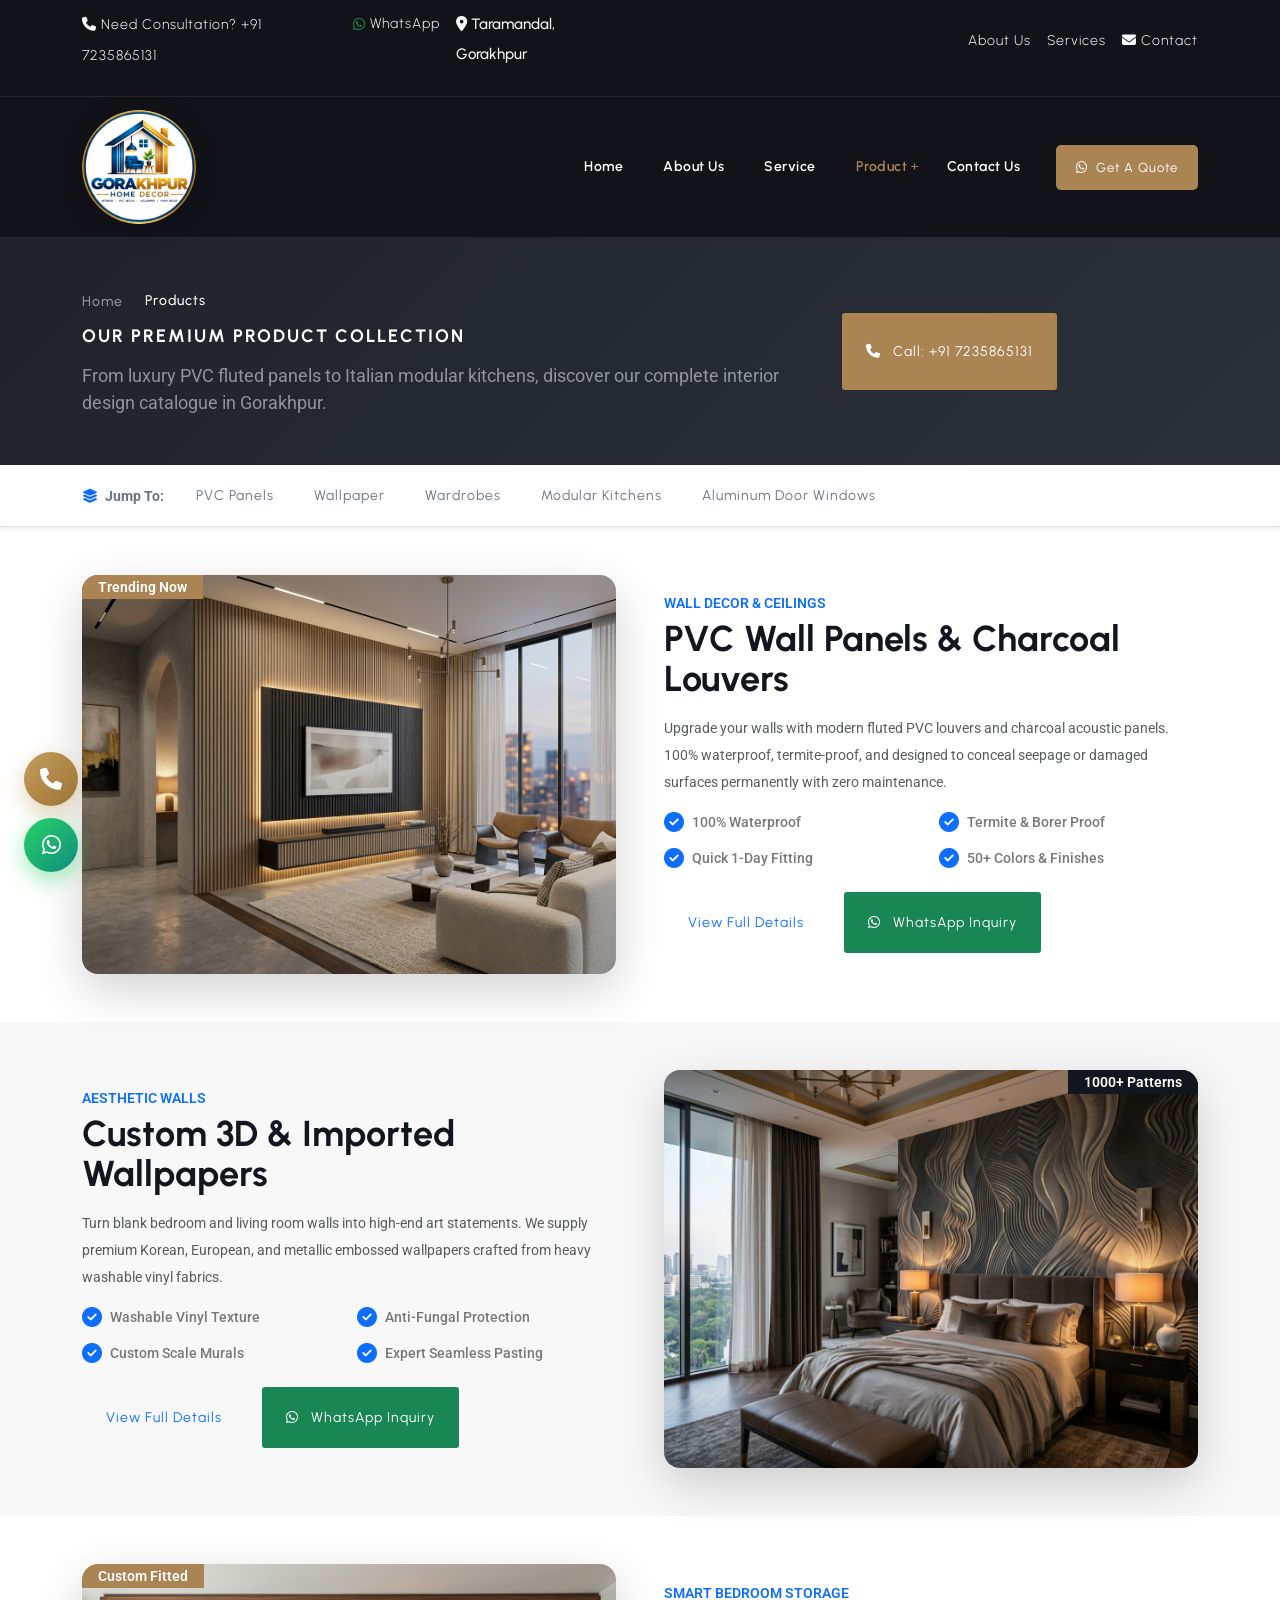
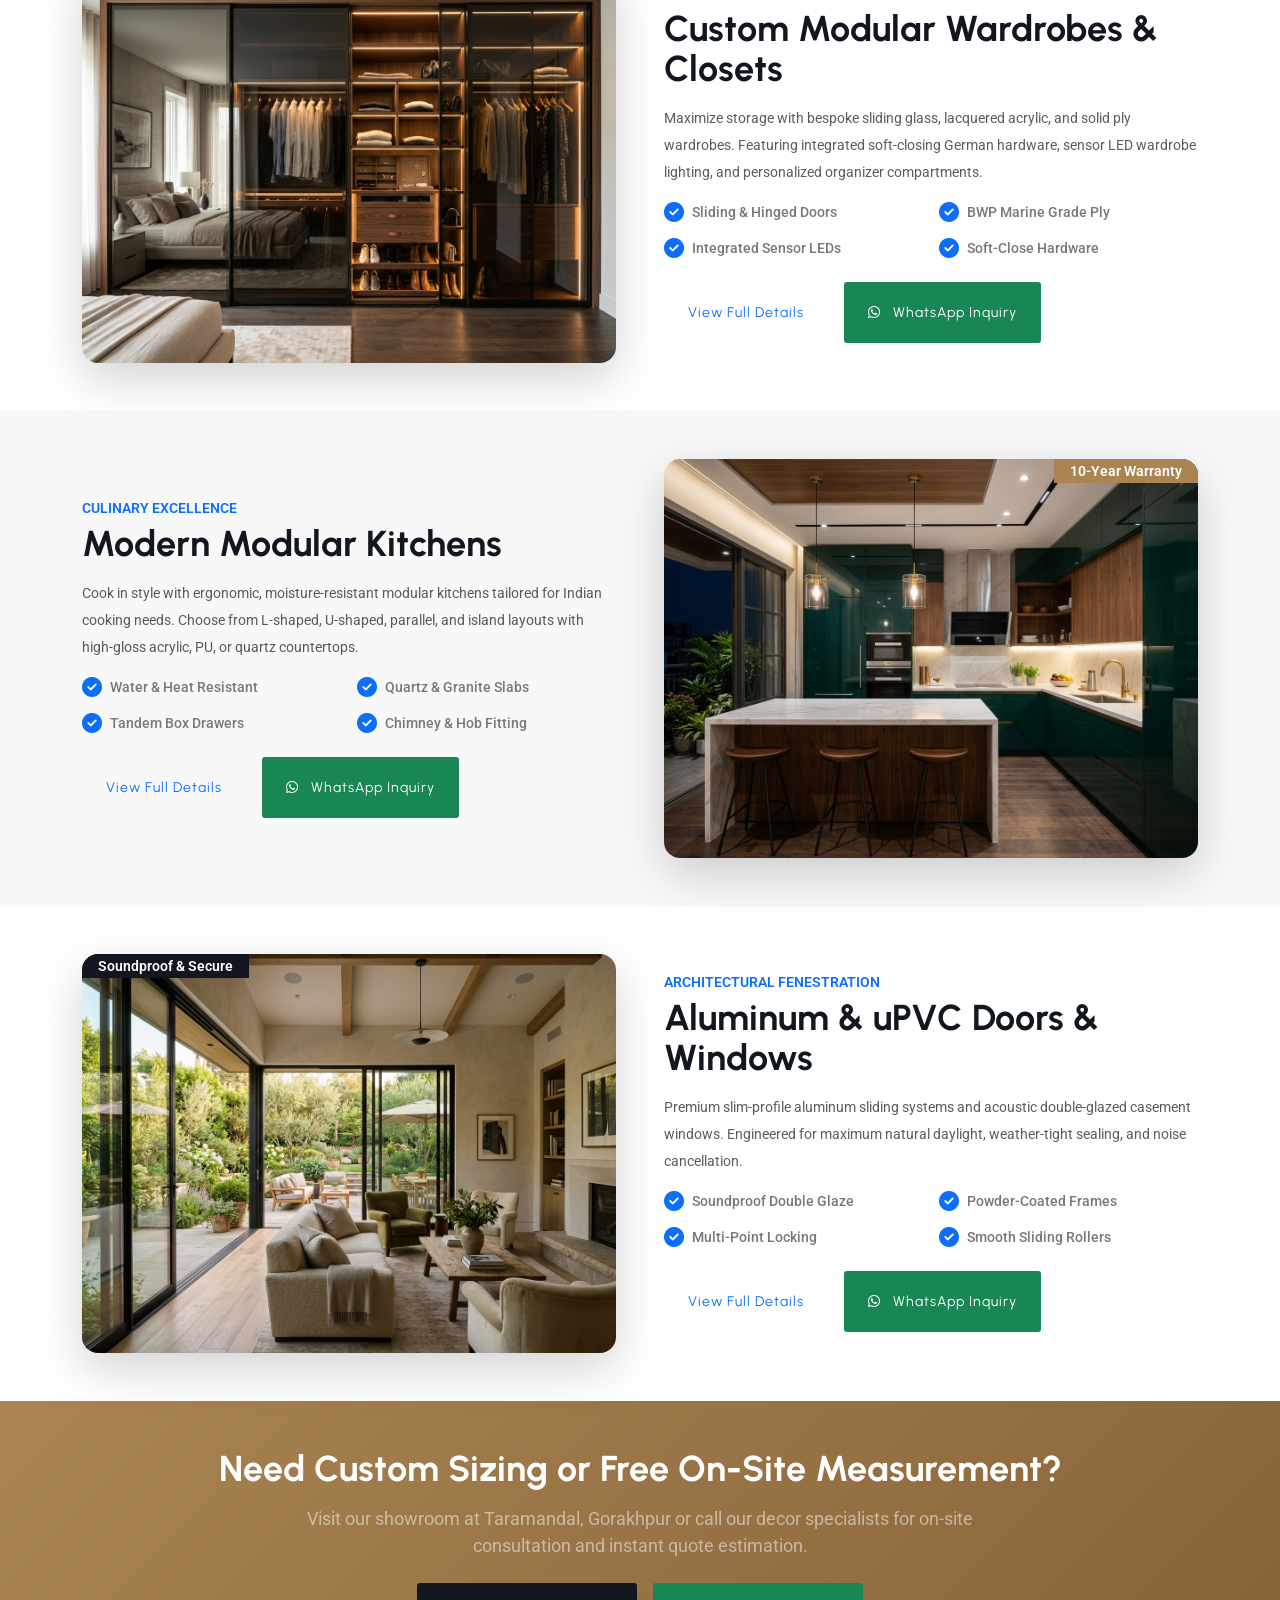
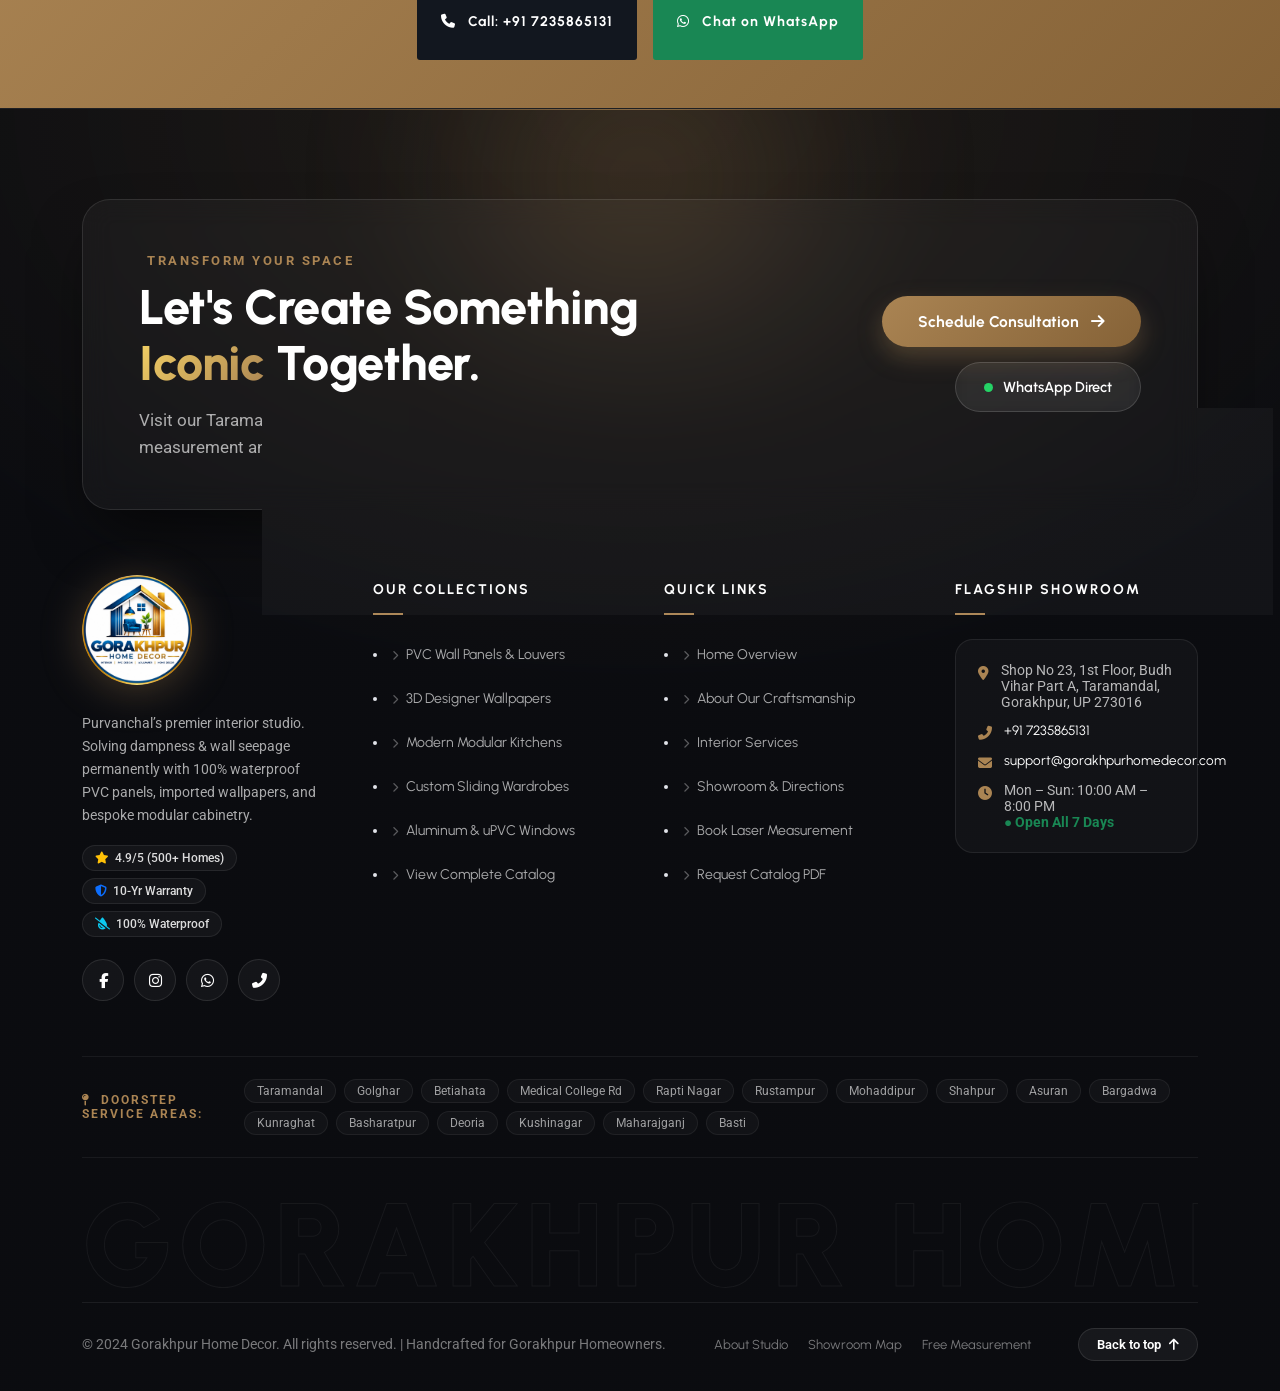
<file: product.html>
<!DOCTYPE html>
<html lang="en">
<head>
    <!-- Required meta tags -->
    <meta charset="utf-8">
    <meta http-equiv="X-UA-Compatible" content="IE=edge">
    <meta name="viewport" content="width=device-width, initial-scale=1, shrink-to-fit=no">
    <meta name="description" content="Explore premium interior products by Gorakhpur Home Decor - PVC Panels, Wallpapers, Modular Wardrobes, Kitchens, and Aluminum Doors & Windows in Gorakhpur.">
    <meta name="keywords" content="pvc panels gorakhpur, wallpaper gorakhpur, modular kitchen gorakhpur, wardrobes gorakhpur, aluminum doors windows gorakhpur, interior decor gorakhpur">
    <title>Our Products - Gorakhpur Home Decor | PVC Panels, Wallpapers, Modular Kitchens</title>
    <!-- Favicon -->
    <link rel="shortcut icon" href="assets/images/favicon.png" type="image/png">
    <link rel="icon" href="assets/images/favicon.png" type="image/png">
    <link rel="apple-touch-icon" href="assets/images/favicon.png">

    <!-- Google Font -->    
    <link rel="preconnect" href="https://fonts.googleapis.com/">
    <link rel="preconnect" href="https://fonts.gstatic.com/" crossorigin>
    <link href="https://fonts.googleapis.com/css2?family=Urbanist:wght@400;500;600;700&amp;display=swap" rel="stylesheet">
    <link href="https://fonts.googleapis.com/css2?family=Roboto:ital,wght@0,400;0,500;0,700;1,400&amp;display=swap" rel="stylesheet">

    <!-- CSS Style -->
    <link rel="stylesheet" href="assets/css/bootstrap.min.css">
    <link rel="stylesheet" href="assets/css/all.min.css">
    <link rel="stylesheet" href="assets/css/animate.min.css">
    <link rel="stylesheet" href="assets/css/style.css">
    <link rel="stylesheet" href="assets/css/control.css">
</head>
<body class="product-page">

    <div class="preloader">
        <div class="loader"></div>
    </div>

    <div id="page_wrapper" class="bg-light-gray">
        <!--============== Header Section Start ==============-->
        <header class="main-header header-style-1">
            <div class="top-header">
                <div class="container">
                    <div class="row row-cols-md-2 row-cols-1 align-items-center">
                        <div class="col">
                            <ul class="list-element list-color-white d-flex justify-content-start gap-3">
                                <li><a href="tel:+917235865131"><i class="fa fa-phone" aria-hidden="true"></i> Need Consultation? +91 7235865131</a></li>
                                <li><a href="https://wa.me/917235865131?text=Hello%20Gorakhpur%20Home%20Decor" target="_blank" class="topbar-wa-link"><i class="fab fa-whatsapp text-success" aria-hidden="true"></i> WhatsApp</a></li>
                                <li class="d-none d-lg-inline-block"><i class="fa fa-map-marker-alt" aria-hidden="true"></i> Taramandal, Gorakhpur</li>
                            </ul>
                        </div>
                        <div class="col">
                            <ul class="navbar-top list-element list-color-white d-flex justify-content-end gap-3">
                                <li><a href="about.html">About Us</a></li>
                                <li><a href="service.html">Services</a></li>
                                <li><a href="contact.html"><i class="fa-solid fa-envelope"></i> Contact</a></li>
                            </ul>
                        </div>
                    </div>
                </div>
            </div>
            <div class="main-nav">
                <div class="container">
                    <div class="row">
                        <div class="col">
                            <nav class="navbar navbar-expand-lg nav-white nav-active-primary nav-hover-primary nav-line-active">
                                <a class="navbar-brand d-inline-flex align-items-center" href="index.html">
                                    <img class="nav-logo" src="assets/images/final-logo.png" alt="Gorakhpur Home Decor">
                                </a>
                                <button class="navbar-toggler" type="button" data-bs-toggle="collapse" data-bs-target="#navbarSupportedContent" aria-controls="navbarSupportedContent" aria-expanded="false" aria-label="Toggle navigation">
                                    <span class="navbar-toggler-icon flaticon-menu flat-small text-primary"></span>
                                </button>
                                <div class="collapse navbar-collapse" id="navbarSupportedContent">
                                    <ul class="navbar-nav ms-auto">
                                        <li class="nav-item">
                                            <a class="nav-link" href="index.html">Home</a>
                                        </li>
                                        <li class="nav-item">
                                            <a class="nav-link" href="about.html">About Us</a>
                                        </li>
                                        <li class="nav-item">
                                            <a class="nav-link" href="service.html">Service</a>
                                        </li>
                                        <li class="nav-item dropdown active">
                                            <a class="nav-link dropdown-toggle" href="product.html" role="button" data-bs-toggle="dropdown" aria-expanded="false">Product</a>
                                            <ul class="dropdown-menu">
                                                <li><a class="dropdown-item" href="pvc-panels.html">PVC Panels</a></li>
                                                <li><a class="dropdown-item" href="wallpaper.html">Wallpaper</a></li>
                                                <li><a class="dropdown-item" href="wardrobes.html">Wardrobes</a></li>
                                                <li><a class="dropdown-item" href="modular-kitchens.html">Modular Kitchens</a></li>
                                                <li><a class="dropdown-item" href="aluminum-door-windows.html">Aluminum Door Windows</a></li>
                                            </ul>
                                        </li>
                                        <li class="nav-item">
                                            <a class="nav-link" href="contact.html">Contact Us</a>
                                        </li>
                                    </ul>
                                    <a href="https://wa.me/917235865131?text=Hello%20Gorakhpur%20Home%20Decor,%20I%20want%20to%20explore%20your%20products" target="_blank" class="btn btn-primary btn-hover-secondary hover-flash-move ms-lg-3"><i class="fab fa-whatsapp me-1"></i> Get a Quote</a>
                                </div>
                            </nav>
                        </div>
                    </div>
                </div>
            </div>
        </header>
        <!--================== Header Section End =================-->

        <!--============== Page Banner Section Start ==============-->
        <div class="full-row inner-page-banner py-5" style="background: linear-gradient(135deg, #1f2229 0%, #2c303b 100%);">
            <div class="container">
                <div class="row align-items-center">
                    <div class="col-lg-8">
                        <div class="page-title-wrapper d-flex flex-column gap-2">
                            <nav aria-label="breadcrumb">
                                <ol class="breadcrumb mb-0 bg-transparent p-0 text-white-50">
                                    <li class="breadcrumb-item"><a href="index.html" class="text-white-50">Home</a></li>
                                    <li class="breadcrumb-item active text-white" aria-current="page">Products</li>
                                </ol>
                            </nav>
                            <h1 class="page-title text-white fw-bold mb-2">Our Premium Product Collection</h1>
                            <p class="text-white-50 mb-0" style="font-size: 1.1rem;">From luxury PVC fluted panels to Italian modular kitchens, discover our complete interior design catalogue in Gorakhpur.</p>
                        </div>
                    </div>
                    <div class="col-lg-4 text-lg-end mt-4 mt-lg-0">
                        <a href="tel:+917235865131" class="btn btn-primary px-4 py-3"><i class="fa fa-phone me-2"></i> Call: +91 7235865131</a>
                    </div>
                </div>
            </div>
        </div>
        <!--=============== Page Banner Section End ===============-->

        <!-- Quick Jump Navigation Bar -->
        <div class="bg-white border-bottom sticky-top shadow-sm py-2" style="top: 0; z-index: 90;">
            <div class="container">
                <div class="d-flex flex-wrap gap-2 justify-content-center justify-content-md-start align-items-center">
                    <span class="fw-bold text-secondary me-2 d-none d-md-inline"><i class="fa fa-layer-group text-primary me-1"></i> Jump To:</span>
                    <a href="#pvc-panels" class="btn btn-sm btn-outline-secondary rounded-pill px-3">PVC Panels</a>
                    <a href="#wallpaper" class="btn btn-sm btn-outline-secondary rounded-pill px-3">Wallpaper</a>
                    <a href="#wardrobes" class="btn btn-sm btn-outline-secondary rounded-pill px-3">Wardrobes</a>
                    <a href="#modular-kitchens" class="btn btn-sm btn-outline-secondary rounded-pill px-3">Modular Kitchens</a>
                    <a href="#aluminum-door-windows" class="btn btn-sm btn-outline-secondary rounded-pill px-3">Aluminum Door Windows</a>
                </div>
            </div>
        </div>

        <!--================== Products Detail Sections =================-->

        <!-- 1. PVC PANELS -->
        <section id="pvc-panels" class="full-row bg-white py-5">
            <div class="container">
                <div class="row align-items-center g-5">
                    <div class="col-lg-6">
                        <div class="position-relative rounded-4 overflow-hidden shadow-lg">
                            <img src="assets/images/products/pvc-panels.jpg" alt="PVC Wall Panels Gorakhpur" class="img-fluid w-100" style="object-fit: cover; max-height: 440px;">
                            <span class="position-absolute top-0 start-0 bg-primary text-white px-3 py-1 rounded-bottom-end fw-semibold">Trending Now</span>
                        </div>
                    </div>
                    <div class="col-lg-6">
                        <span class="text-primary fw-semibold text-uppercase tracking-wider">Wall Decor & Ceilings</span>
                        <h2 class="fw-bold mt-2 mb-3">PVC Wall Panels & Charcoal Louvers</h2>
                        <p class="text-muted leading-relaxed">Upgrade your walls with modern fluted PVC louvers and charcoal acoustic panels. 100% waterproof, termite-proof, and designed to conceal seepage or damaged surfaces permanently with zero maintenance.</p>
                        
                        <div class="row row-cols-2 g-3 mb-4">
                            <div class="col">
                                <div class="d-flex align-items-center gap-2">
                                    <i class="fa fa-check-circle text-primary fs-5"></i>
                                    <span class="fw-medium">100% Waterproof</span>
                                </div>
                            </div>
                            <div class="col">
                                <div class="d-flex align-items-center gap-2">
                                    <i class="fa fa-check-circle text-primary fs-5"></i>
                                    <span class="fw-medium">Termite & Borer Proof</span>
                                </div>
                            </div>
                            <div class="col">
                                <div class="d-flex align-items-center gap-2">
                                    <i class="fa fa-check-circle text-primary fs-5"></i>
                                    <span class="fw-medium">Quick 1-Day Fitting</span>
                                </div>
                            </div>
                            <div class="col">
                                <div class="d-flex align-items-center gap-2">
                                    <i class="fa fa-check-circle text-primary fs-5"></i>
                                    <span class="fw-medium">50+ Colors & Finishes</span>
                                </div>
                            </div>
                        </div>

                        <div class="d-flex flex-wrap gap-3">
                            <a href="pvc-panels.html" class="btn btn-outline-primary px-4 py-2">View Full Details</a>
                            <a href="https://wa.me/917235865131?text=Hi,%20I%20am%20interested%20in%20PVC%20Panels%20for%20my%20home" target="_blank" class="btn btn-success px-4 py-2"><i class="fab fa-whatsapp me-2"></i> WhatsApp Inquiry</a>
                        </div>
                    </div>
                </div>
            </div>
        </section>

        <!-- 2. WALLPAPERS -->
        <section id="wallpaper" class="full-row bg-light-gray py-5">
            <div class="container">
                <div class="row align-items-center g-5 flex-lg-row-reverse">
                    <div class="col-lg-6">
                        <div class="position-relative rounded-4 overflow-hidden shadow-lg">
                            <img src="assets/images/products/wallpaper.jpg" alt="Designer 3D Wallpapers Gorakhpur" class="img-fluid w-100" style="object-fit: cover; max-height: 440px;">
                            <span class="position-absolute top-0 end-0 bg-dark text-white px-3 py-1 rounded-bottom-start fw-semibold">1000+ Patterns</span>
                        </div>
                    </div>
                    <div class="col-lg-6">
                        <span class="text-primary fw-semibold text-uppercase tracking-wider">Aesthetic Walls</span>
                        <h2 class="fw-bold mt-2 mb-3">Custom 3D & Imported Wallpapers</h2>
                        <p class="text-muted leading-relaxed">Turn blank bedroom and living room walls into high-end art statements. We supply premium Korean, European, and metallic embossed wallpapers crafted from heavy washable vinyl fabrics.</p>
                        
                        <div class="row row-cols-2 g-3 mb-4">
                            <div class="col">
                                <div class="d-flex align-items-center gap-2">
                                    <i class="fa fa-check-circle text-primary fs-5"></i>
                                    <span class="fw-medium">Washable Vinyl Texture</span>
                                </div>
                            </div>
                            <div class="col">
                                <div class="d-flex align-items-center gap-2">
                                    <i class="fa fa-check-circle text-primary fs-5"></i>
                                    <span class="fw-medium">Anti-Fungal Protection</span>
                                </div>
                            </div>
                            <div class="col">
                                <div class="d-flex align-items-center gap-2">
                                    <i class="fa fa-check-circle text-primary fs-5"></i>
                                    <span class="fw-medium">Custom Scale Murals</span>
                                </div>
                            </div>
                            <div class="col">
                                <div class="d-flex align-items-center gap-2">
                                    <i class="fa fa-check-circle text-primary fs-5"></i>
                                    <span class="fw-medium">Expert Seamless Pasting</span>
                                </div>
                            </div>
                        </div>

                        <div class="d-flex flex-wrap gap-3">
                            <a href="wallpaper.html" class="btn btn-outline-primary px-4 py-2">View Full Details</a>
                            <a href="https://wa.me/917235865131?text=Hi,%20I%20am%20interested%20in%20Designer%20Wallpapers" target="_blank" class="btn btn-success px-4 py-2"><i class="fab fa-whatsapp me-2"></i> WhatsApp Inquiry</a>
                        </div>
                    </div>
                </div>
            </div>
        </section>

        <!-- 3. WARDROBES -->
        <section id="wardrobes" class="full-row bg-white py-5">
            <div class="container">
                <div class="row align-items-center g-5">
                    <div class="col-lg-6">
                        <div class="position-relative rounded-4 overflow-hidden shadow-lg">
                            <img src="assets/images/products/wardrobes.jpg" alt="Modular Wardrobes Gorakhpur" class="img-fluid w-100" style="object-fit: cover; max-height: 440px;">
                            <span class="position-absolute top-0 start-0 bg-primary text-white px-3 py-1 rounded-bottom-end fw-semibold">Custom Fitted</span>
                        </div>
                    </div>
                    <div class="col-lg-6">
                        <span class="text-primary fw-semibold text-uppercase tracking-wider">Smart Bedroom Storage</span>
                        <h2 class="fw-bold mt-2 mb-3">Custom Modular Wardrobes & Closets</h2>
                        <p class="text-muted leading-relaxed">Maximize storage with bespoke sliding glass, lacquered acrylic, and solid ply wardrobes. Featuring integrated soft-closing German hardware, sensor LED wardrobe lighting, and personalized organizer compartments.</p>
                        
                        <div class="row row-cols-2 g-3 mb-4">
                            <div class="col">
                                <div class="d-flex align-items-center gap-2">
                                    <i class="fa fa-check-circle text-primary fs-5"></i>
                                    <span class="fw-medium">Sliding & Hinged Doors</span>
                                </div>
                            </div>
                            <div class="col">
                                <div class="d-flex align-items-center gap-2">
                                    <i class="fa fa-check-circle text-primary fs-5"></i>
                                    <span class="fw-medium">BWP Marine Grade Ply</span>
                                </div>
                            </div>
                            <div class="col">
                                <div class="d-flex align-items-center gap-2">
                                    <i class="fa fa-check-circle text-primary fs-5"></i>
                                    <span class="fw-medium">Integrated Sensor LEDs</span>
                                </div>
                            </div>
                            <div class="col">
                                <div class="d-flex align-items-center gap-2">
                                    <i class="fa fa-check-circle text-primary fs-5"></i>
                                    <span class="fw-medium">Soft-Close Hardware</span>
                                </div>
                            </div>
                        </div>

                        <div class="d-flex flex-wrap gap-3">
                            <a href="wardrobes.html" class="btn btn-outline-primary px-4 py-2">View Full Details</a>
                            <a href="https://wa.me/917235865131?text=Hi,%20I%20am%20interested%20in%20Modular%20Wardrobes" target="_blank" class="btn btn-success px-4 py-2"><i class="fab fa-whatsapp me-2"></i> WhatsApp Inquiry</a>
                        </div>
                    </div>
                </div>
            </div>
        </section>

        <!-- 4. MODULAR KITCHENS -->
        <section id="modular-kitchens" class="full-row bg-light-gray py-5">
            <div class="container">
                <div class="row align-items-center g-5 flex-lg-row-reverse">
                    <div class="col-lg-6">
                        <div class="position-relative rounded-4 overflow-hidden shadow-lg">
                            <img src="assets/images/products/modular-kitchen.jpg" alt="Modular Kitchens Gorakhpur" class="img-fluid w-100" style="object-fit: cover; max-height: 440px;">
                            <span class="position-absolute top-0 end-0 bg-primary text-white px-3 py-1 rounded-bottom-start fw-semibold">10-Year Warranty</span>
                        </div>
                    </div>
                    <div class="col-lg-6">
                        <span class="text-primary fw-semibold text-uppercase tracking-wider">Culinary Excellence</span>
                        <h2 class="fw-bold mt-2 mb-3">Modern Modular Kitchens</h2>
                        <p class="text-muted leading-relaxed">Cook in style with ergonomic, moisture-resistant modular kitchens tailored for Indian cooking needs. Choose from L-shaped, U-shaped, parallel, and island layouts with high-gloss acrylic, PU, or quartz countertops.</p>
                        
                        <div class="row row-cols-2 g-3 mb-4">
                            <div class="col">
                                <div class="d-flex align-items-center gap-2">
                                    <i class="fa fa-check-circle text-primary fs-5"></i>
                                    <span class="fw-medium">Water & Heat Resistant</span>
                                </div>
                            </div>
                            <div class="col">
                                <div class="d-flex align-items-center gap-2">
                                    <i class="fa fa-check-circle text-primary fs-5"></i>
                                    <span class="fw-medium">Quartz & Granite Slabs</span>
                                </div>
                            </div>
                            <div class="col">
                                <div class="d-flex align-items-center gap-2">
                                    <i class="fa fa-check-circle text-primary fs-5"></i>
                                    <span class="fw-medium">Tandem Box Drawers</span>
                                </div>
                            </div>
                            <div class="col">
                                <div class="d-flex align-items-center gap-2">
                                    <i class="fa fa-check-circle text-primary fs-5"></i>
                                    <span class="fw-medium">Chimney & Hob Fitting</span>
                                </div>
                            </div>
                        </div>

                        <div class="d-flex flex-wrap gap-3">
                            <a href="modular-kitchens.html" class="btn btn-outline-primary px-4 py-2">View Full Details</a>
                            <a href="https://wa.me/917235865131?text=Hi,%20I%20am%20interested%20in%20Modular%20Kitchen%20design" target="_blank" class="btn btn-success px-4 py-2"><i class="fab fa-whatsapp me-2"></i> WhatsApp Inquiry</a>
                        </div>
                    </div>
                </div>
            </div>
        </section>

        <!-- 5. ALUMINUM DOOR WINDOWS -->
        <section id="aluminum-door-windows" class="full-row bg-white py-5">
            <div class="container">
                <div class="row align-items-center g-5">
                    <div class="col-lg-6">
                        <div class="position-relative rounded-4 overflow-hidden shadow-lg">
                            <img src="assets/images/products/aluminum-windows.jpg" alt="Aluminum Doors and Windows Gorakhpur" class="img-fluid w-100" style="object-fit: cover; max-height: 440px;">
                            <span class="position-absolute top-0 start-0 bg-dark text-white px-3 py-1 rounded-bottom-end fw-semibold">Soundproof & Secure</span>
                        </div>
                    </div>
                    <div class="col-lg-6">
                        <span class="text-primary fw-semibold text-uppercase tracking-wider">Architectural Fenestration</span>
                        <h2 class="fw-bold mt-2 mb-3">Aluminum & uPVC Doors & Windows</h2>
                        <p class="text-muted leading-relaxed">Premium slim-profile aluminum sliding systems and acoustic double-glazed casement windows. Engineered for maximum natural daylight, weather-tight sealing, and noise cancellation.</p>
                        
                        <div class="row row-cols-2 g-3 mb-4">
                            <div class="col">
                                <div class="d-flex align-items-center gap-2">
                                    <i class="fa fa-check-circle text-primary fs-5"></i>
                                    <span class="fw-medium">Soundproof Double Glaze</span>
                                </div>
                            </div>
                            <div class="col">
                                <div class="d-flex align-items-center gap-2">
                                    <i class="fa fa-check-circle text-primary fs-5"></i>
                                    <span class="fw-medium">Powder-Coated Frames</span>
                                </div>
                            </div>
                            <div class="col">
                                <div class="d-flex align-items-center gap-2">
                                    <i class="fa fa-check-circle text-primary fs-5"></i>
                                    <span class="fw-medium">Multi-Point Locking</span>
                                </div>
                            </div>
                            <div class="col">
                                <div class="d-flex align-items-center gap-2">
                                    <i class="fa fa-check-circle text-primary fs-5"></i>
                                    <span class="fw-medium">Smooth Sliding Rollers</span>
                                </div>
                            </div>
                        </div>

                        <div class="d-flex flex-wrap gap-3">
                            <a href="aluminum-door-windows.html" class="btn btn-outline-primary px-4 py-2">View Full Details</a>
                            <a href="https://wa.me/917235865131?text=Hi,%20I%20am%20interested%20in%20Aluminum%20Doors%20and%20Windows" target="_blank" class="btn btn-success px-4 py-2"><i class="fab fa-whatsapp me-2"></i> WhatsApp Inquiry</a>
                        </div>
                    </div>
                </div>
            </div>
        </section>

        <!-- Consultation Banner -->
        <section class="py-5 text-white text-center" style="background: linear-gradient(135deg, #aa8453 0%, #856237 100%);">
            <div class="container">
                <h2 class="fw-bold text-white mb-3">Need Custom Sizing or Free On-Site Measurement?</h2>
                <p class="mb-4 text-white-50" style="font-size: 1.15rem; max-width: 700px; margin: 0 auto;">Visit our showroom at Taramandal, Gorakhpur or call our decor specialists for on-site consultation and instant quote estimation.</p>
                <div class="d-flex flex-wrap gap-3 justify-content-center">
                    <a href="tel:+917235865131" class="btn btn-dark px-4 py-3 fw-bold"><i class="fa fa-phone me-2"></i> Call: +91 7235865131</a>
                    <a href="https://wa.me/917235865131?text=Hi,%20I%20want%20to%20book%20a%20site%20visit" target="_blank" class="btn btn-success px-4 py-3 fw-bold"><i class="fab fa-whatsapp me-2"></i> Chat on WhatsApp</a>
                </div>
            </div>
        </section>

        <!--============== Awwwards-Inspired Luxury Footer Start ==============-->
        <footer class="full-row awwwards-footer" aria-label="Site Footer">
            <div class="footer-ambient-glow"></div>
            <div class="container position-relative" style="z-index: 2;">
                
                <!-- 1. Hero Editorial Callout Card -->
                <div class="footer-cta-card">
                    <div class="row align-items-center g-4">
                        <div class="col-lg-7">
                            <span class="footer-eyebrow"><i class="fas fa-sparkles text-primary"></i> Transform Your Space</span>
                            <h2 class="footer-hero-headline">Let's Create Something <span class="text-accent">Iconic</span> Together.</h2>
                            <p class="footer-hero-sub">Visit our Taramandal showroom or request a complimentary doorstep laser measurement anywhere in Gorakhpur.</p>
                        </div>
                        <div class="col-lg-5 text-lg-end">
                            <div class="footer-cta-actions justify-content-lg-end">
                                <a href="contact.html" class="btn-awwwards-primary">
                                    <span>Schedule Consultation</span>
                                    <i class="fas fa-arrow-right"></i>
                                </a>
                                <a href="https://wa.me/917235865131?text=Hello%20Gorakhpur%20Home%20Decor,%20I%20want%20to%20consult%20about%20my%20interior" target="_blank" class="btn-awwwards-outline">
                                    <span class="status-pulse-dot"></span>
                                    <span>WhatsApp Direct</span>
                                </a>
                            </div>
                        </div>
                    </div>
                </div>

                <!-- 2. Main 4-Column Grid -->
                <div class="row row-cols-lg-4 row-cols-md-2 row-cols-1 g-5">
                    
                    <!-- Col 1: Brand & Philosophy -->
                    <div class="col">
                        <div class="footer-brand mb-4">
                            <a class="d-inline-flex align-items-center text-decoration-none" href="index.html">
                                <img src="assets/images/final-logo.png" alt="Gorakhpur Home Decor" class="footer-brand-logo">
                            </a>
                        </div>
                        <p style="color: rgba(255, 255, 255, 0.65); font-size: 14px; line-height: 1.65; margin-bottom: 0;">
                            Purvanchal’s premier interior studio. Solving dampness & wall seepage permanently with 100% waterproof PVC panels, imported wallpapers, and bespoke modular cabinetry.
                        </p>
                        <div class="footer-trust-pills">
                            <span class="footer-trust-pill"><i class="fas fa-star text-warning"></i> 4.9/5 (500+ Homes)</span>
                            <span class="footer-trust-pill"><i class="fas fa-shield-alt text-primary"></i> 10-Yr Warranty</span>
                            <span class="footer-trust-pill"><i class="fas fa-tint-slash text-info"></i> 100% Waterproof</span>
                        </div>
                        <div class="footer-social-glass">
                            <a href="#" aria-label="Facebook"><i class="fab fa-facebook-f"></i></a>
                            <a href="#" aria-label="Instagram"><i class="fab fa-instagram"></i></a>
                            <a href="https://wa.me/917235865131" target="_blank" aria-label="WhatsApp"><i class="fab fa-whatsapp"></i></a>
                            <a href="tel:+917235865131" aria-label="Phone Hotline"><i class="fas fa-phone-alt"></i></a>
                        </div>
                    </div>

                    <!-- Col 2: Products & Collections -->
                    <div class="col">
                        <h4 class="footer-col-title">Our Collections</h4>
                        <ul class="footer-links-list">
                            <li><a href="pvc-panels.html"><i class="fas fa-chevron-right"></i> PVC Wall Panels & Louvers</a></li>
                            <li><a href="wallpaper.html"><i class="fas fa-chevron-right"></i> 3D Designer Wallpapers</a></li>
                            <li><a href="modular-kitchens.html"><i class="fas fa-chevron-right"></i> Modern Modular Kitchens</a></li>
                            <li><a href="wardrobes.html"><i class="fas fa-chevron-right"></i> Custom Sliding Wardrobes</a></li>
                            <li><a href="aluminum-door-windows.html"><i class="fas fa-chevron-right"></i> Aluminum & uPVC Windows</a></li>
                            <li><a href="product.html"><i class="fas fa-chevron-right"></i> View Complete Catalog</a></li>
                        </ul>
                    </div>

                    <!-- Col 3: Quick Navigation -->
                    <div class="col">
                        <h4 class="footer-col-title">Quick Links</h4>
                        <ul class="footer-links-list">
                            <li><a href="index.html"><i class="fas fa-chevron-right"></i> Home Overview</a></li>
                            <li><a href="about.html"><i class="fas fa-chevron-right"></i> About Our Craftsmanship</a></li>
                            <li><a href="service.html"><i class="fas fa-chevron-right"></i> Interior Services</a></li>
                            <li><a href="contact.html"><i class="fas fa-chevron-right"></i> Showroom & Directions</a></li>
                            <li><a href="contact.html#decorContactForm"><i class="fas fa-chevron-right"></i> Book Laser Measurement</a></li>
                            <li><a href="https://wa.me/917235865131?text=Hello,%20please%20send%20catalog%20PDF" target="_blank"><i class="fas fa-chevron-right"></i> Request Catalog PDF</a></li>
                        </ul>
                    </div>

                    <!-- Col 4: Showroom & Concierge -->
                    <div class="col">
                        <h4 class="footer-col-title">Flagship Showroom</h4>
                        <div class="footer-showroom-card">
                            <div class="contact-line">
                                <i class="fas fa-map-marker-alt"></i>
                                <span>Shop No 23, 1st Floor, Budh Vihar Part A, Taramandal, Gorakhpur, UP 273016</span>
                            </div>
                            <div class="contact-line">
                                <i class="fas fa-phone-alt"></i>
                                <a href="tel:+917235865131">+91 7235865131</a>
                            </div>
                            <div class="contact-line">
                                <i class="fas fa-envelope"></i>
                                <a href="mailto:support@gorakhpurhomedecor.com">support@gorakhpurhomedecor.com</a>
                            </div>
                            <div class="contact-line">
                                <i class="fas fa-clock"></i>
                                <span>Mon – Sun: 10:00 AM – 8:00 PM <br><strong class="text-success font-12">● Open All 7 Days</strong></span>
                            </div>
                        </div>
                    </div>

                </div>

                <!-- 3. Service Coverage Ticker / Marquee -->
                <div class="footer-locality-bar">
                    <div class="d-flex flex-column flex-md-row align-items-md-center justify-content-between gap-3">
                        <span class="footer-locality-label mb-md-0"><i class="fas fa-map-pin me-1"></i> Doorstep Service Areas:</span>
                        <div class="locality-pills-wrap">
                            <span class="locality-pill">Taramandal</span>
                            <span class="locality-pill">Golghar</span>
                            <span class="locality-pill">Betiahata</span>
                            <span class="locality-pill">Medical College Rd</span>
                            <span class="locality-pill">Rapti Nagar</span>
                            <span class="locality-pill">Rustampur</span>
                            <span class="locality-pill">Mohaddipur</span>
                            <span class="locality-pill">Shahpur</span>
                            <span class="locality-pill">Asuran</span>
                            <span class="locality-pill">Bargadwa</span>
                            <span class="locality-pill">Kunraghat</span>
                            <span class="locality-pill">Basharatpur</span>
                            <span class="locality-pill">Deoria</span>
                            <span class="locality-pill">Kushinagar</span>
                            <span class="locality-pill">Maharajganj</span>
                            <span class="locality-pill">Basti</span>
                        </div>
                    </div>
                </div>

                <!-- 4. Giant Architectural Typographic Watermark (Awwwards Trophy Element) -->
                <div class="footer-watermark-wrap" aria-hidden="true">
                    <p class="footer-watermark-text">GORAKHPUR HOME DECOR</p>
                </div>

                <!-- 5. Bottom Copyright & Back to Top -->
                <div class="footer-bottom-bar">
                    <p class="footer-bottom-copy">
                        © 2024 Gorakhpur Home Decor. All rights reserved. | Handcrafted for Gorakhpur Homeowners.
                    </p>
                    <div class="footer-bottom-links">
                        <a href="about.html">About Studio</a>
                        <a href="contact.html">Showroom Map</a>
                        <a href="contact.html#decorContactForm">Free Measurement</a>
                    </div>
                    <button type="button" class="footer-scroll-top" onclick="window.scrollTo({top: 0, behavior: 'smooth'});">
                        <span>Back to top</span>
                        <i class="fas fa-arrow-up"></i>
                    </button>
                </div>

            </div>
        </footer>
        <!--=============== Awwwards-Inspired Luxury Footer End ===============-->

                <!-- Left Floating Quick Action Toolbar (Call & WhatsApp) -->
        <div class="floating-contact-toolbar" role="region" aria-label="Quick Contact Toolbar">
            <a href="tel:+917235865131" class="floating-action-btn floating-btn-phone" title="Call Us: +91 7235865131" aria-label="Call Us: +91 7235865131">
                <i class="fa fa-phone" aria-hidden="true"></i>
                <span class="floating-tooltip">Call +91 7235865131</span>
            </a>
            <a href="https://wa.me/917235865131?text=Hello%20Gorakhpur%20Home%20Decor,%20I%20want%20to%20explore%20your%20products" target="_blank" class="floating-action-btn floating-btn-whatsapp" title="Chat on WhatsApp" aria-label="Chat on WhatsApp">
                <i class="fab fa-whatsapp" aria-hidden="true"></i>
                <span class="floating-tooltip">Chat on WhatsApp</span>
            </a>
        </div>
    </div>

    <!-- Javascript Files -->
    <script src="assets/js/jquery.min.js"></script>
    <script src="assets/js/bootstrap.bundle.min.js"></script>
    <script src="assets/js/wow.min.js"></script>
    <script src="assets/js/custom.js"></script>
</body>
</html>
</file>
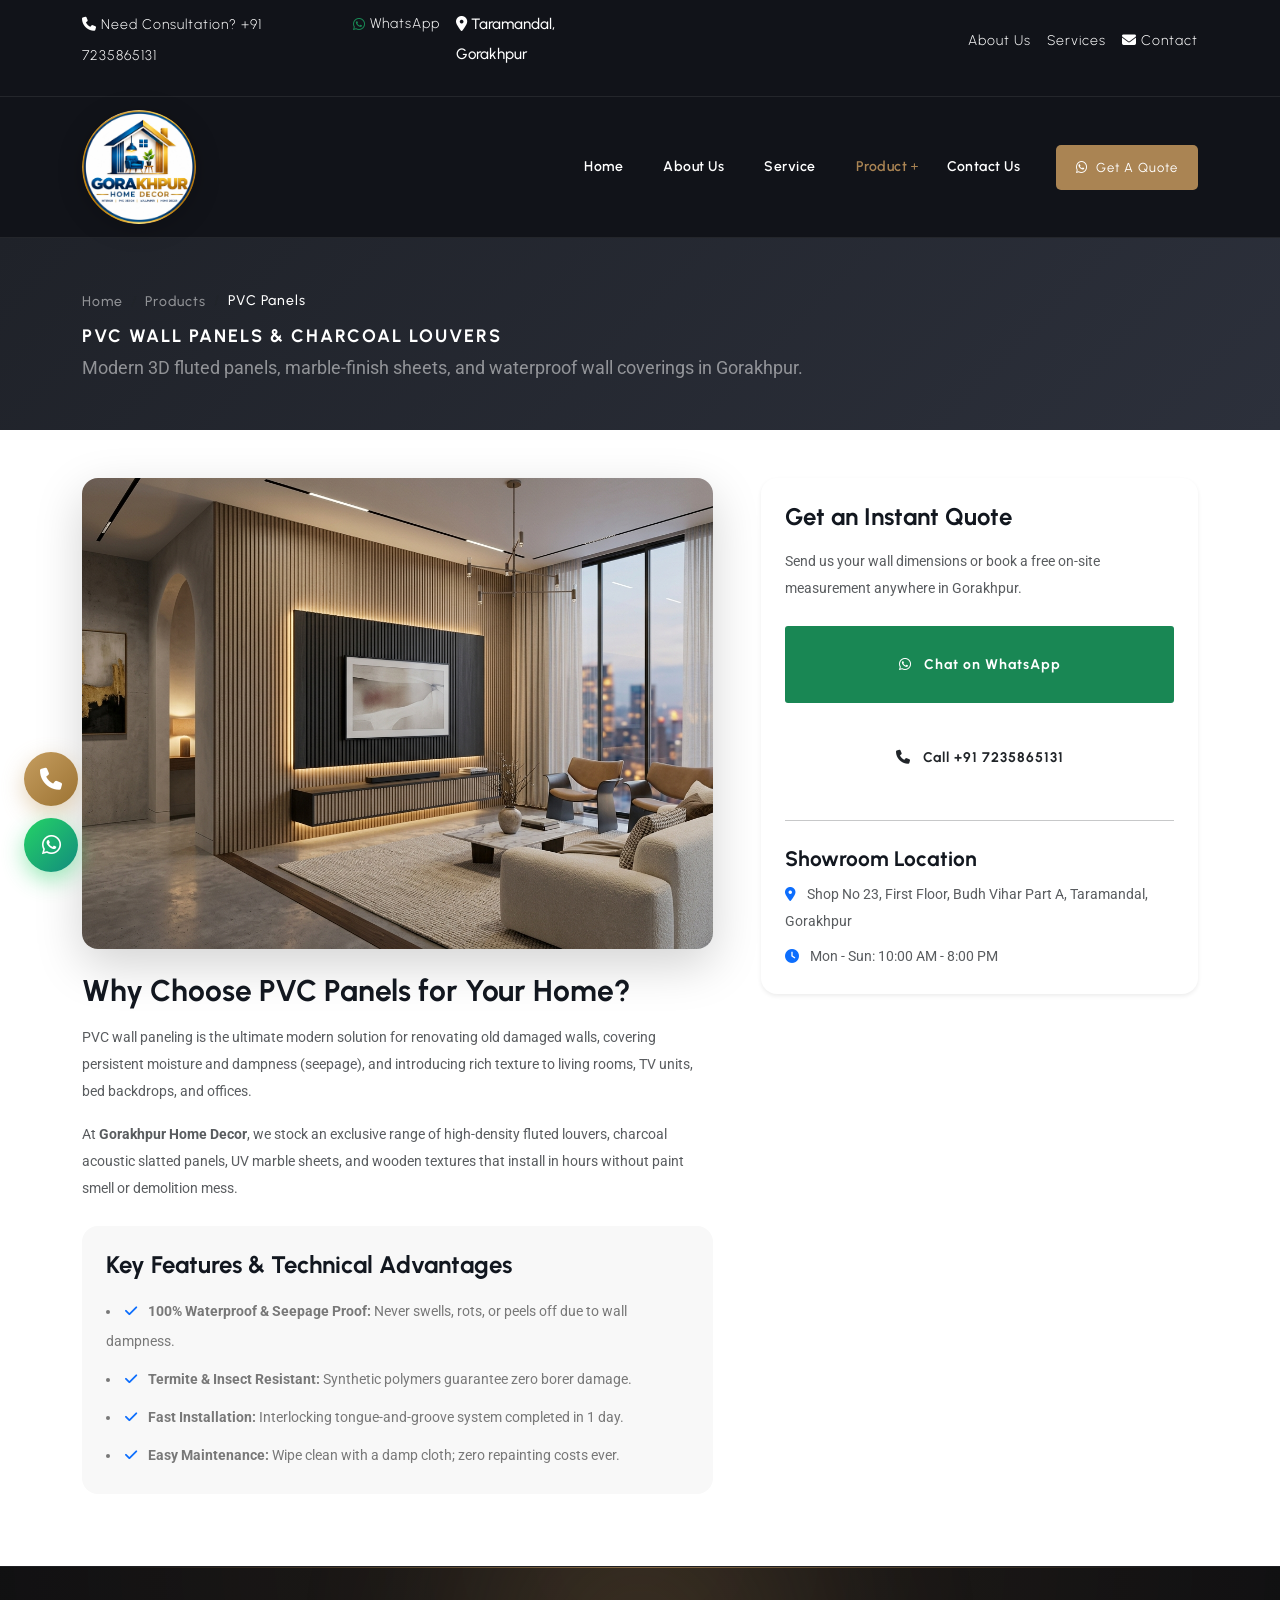
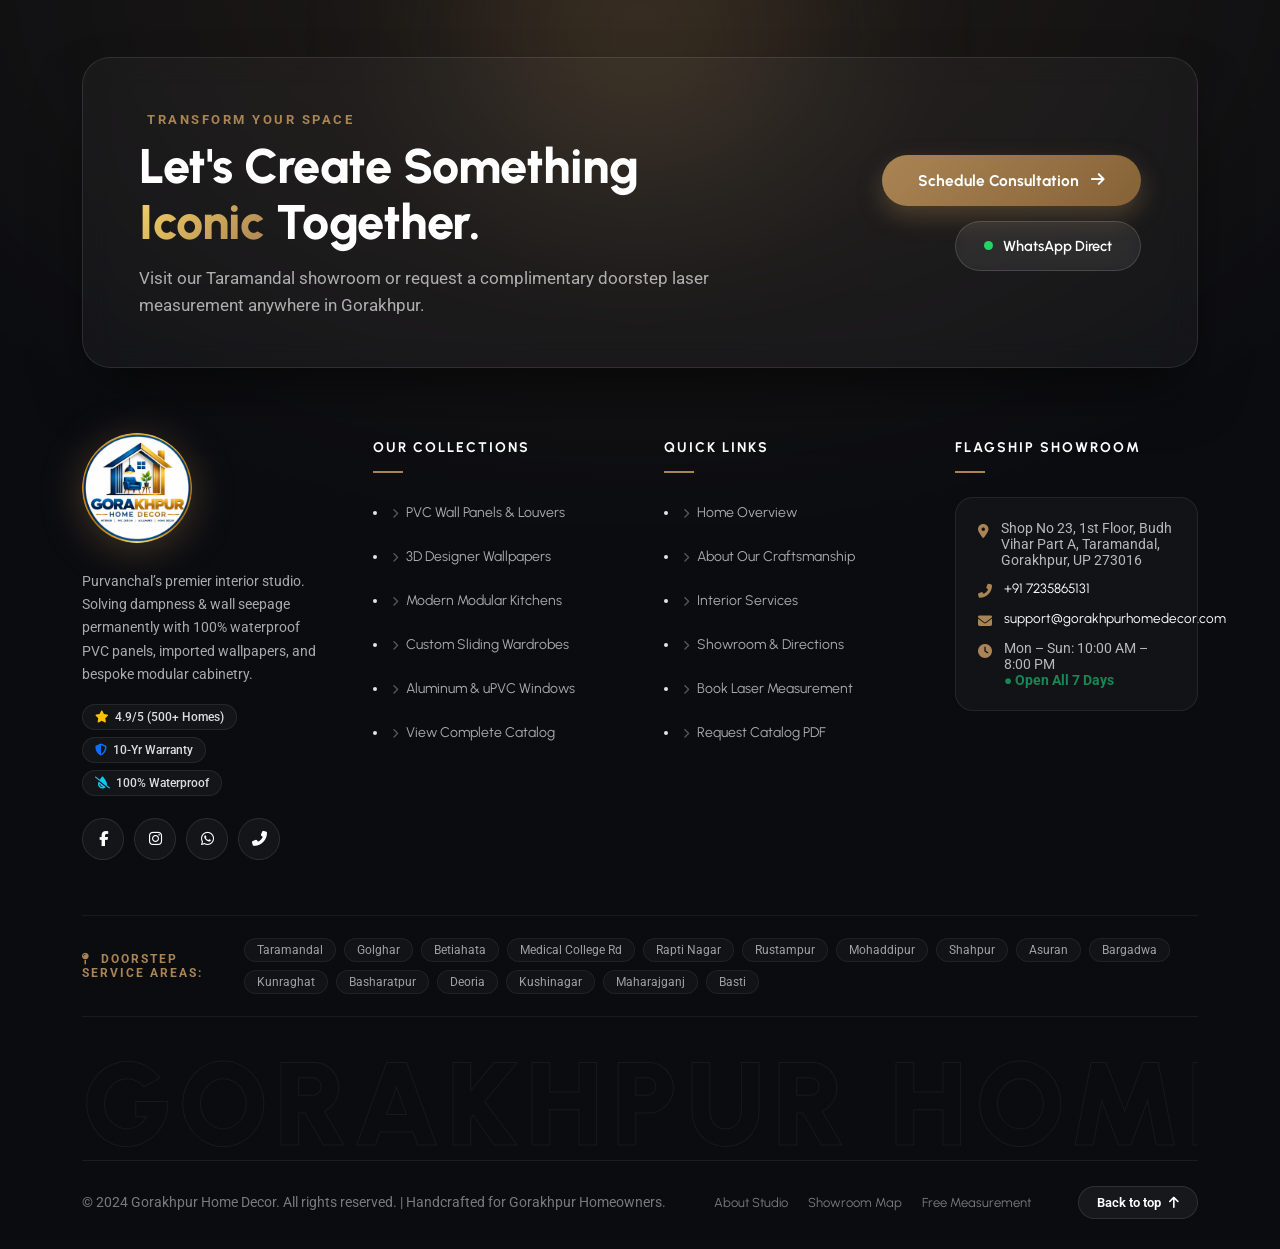
<file: pvc-panels.html>
<!DOCTYPE html>
<html lang="en">
<head>
    <meta charset="utf-8">
    <meta http-equiv="X-UA-Compatible" content="IE=edge">
    <meta name="viewport" content="width=device-width, initial-scale=1, shrink-to-fit=no">
    <meta name="description" content="Premium PVC Wall Panels, Charcoal Louvers, and Fluted Acoustic Panels in Gorakhpur. 100% Waterproof, Termite-Proof, Instant 1-Day Installation.">
    <title>PVC Wall Panels & Charcoal Louvers - Gorakhpur Home Decor</title>
    <link rel="shortcut icon" href="assets/images/favicon.png" type="image/png">
    <link rel="icon" href="assets/images/favicon.png" type="image/png">
    <link rel="apple-touch-icon" href="assets/images/favicon.png">

    <link rel="preconnect" href="https://fonts.googleapis.com/">
    <link rel="preconnect" href="https://fonts.gstatic.com/" crossorigin>
    <link href="https://fonts.googleapis.com/css2?family=Urbanist:wght@400;500;600;700&amp;display=swap" rel="stylesheet">
    <link href="https://fonts.googleapis.com/css2?family=Roboto:ital,wght@0,400;0,500;0,700;1,400&amp;display=swap" rel="stylesheet">

    <link rel="stylesheet" href="assets/css/bootstrap.min.css">
    <link rel="stylesheet" href="assets/css/all.min.css">
    <link rel="stylesheet" href="assets/css/animate.min.css">
    <link rel="stylesheet" href="assets/css/style.css">
    <link rel="stylesheet" href="assets/css/control.css">
</head>
<body class="product-single-page">

    <div class="preloader">
        <div class="loader"></div>
    </div>

    <div id="page_wrapper" class="bg-light-gray">
        <!-- Header -->
        <header class="main-header header-style-1">
            <div class="top-header">
                <div class="container">
                    <div class="row row-cols-md-2 row-cols-1 align-items-center">
                        <div class="col">
                            <ul class="list-element list-color-white d-flex justify-content-start gap-3">
                                <li><a href="tel:+917235865131"><i class="fa fa-phone" aria-hidden="true"></i> Need Consultation? +91 7235865131</a></li>
                                <li><a href="https://wa.me/917235865131?text=Hello%20Gorakhpur%20Home%20Decor" target="_blank" class="topbar-wa-link"><i class="fab fa-whatsapp text-success" aria-hidden="true"></i> WhatsApp</a></li>
                                <li class="d-none d-lg-inline-block"><i class="fa fa-map-marker-alt" aria-hidden="true"></i> Taramandal, Gorakhpur</li>
                            </ul>
                        </div>
                        <div class="col">
                            <ul class="navbar-top list-element list-color-white d-flex justify-content-end gap-3">
                                <li><a href="about.html">About Us</a></li>
                                <li><a href="service.html">Services</a></li>
                                <li><a href="contact.html"><i class="fa-solid fa-envelope"></i> Contact</a></li>
                            </ul>
                        </div>
                    </div>
                </div>
            </div>
            <div class="main-nav">
                <div class="container">
                    <div class="row">
                        <div class="col">
                            <nav class="navbar navbar-expand-lg nav-white nav-active-primary nav-hover-primary nav-line-active">
                                <a class="navbar-brand d-inline-flex align-items-center" href="index.html">
                                    <img class="nav-logo" src="assets/images/final-logo.png" alt="Gorakhpur Home Decor">
                                </a>
                                <button class="navbar-toggler" type="button" data-bs-toggle="collapse" data-bs-target="#navbarSupportedContent" aria-controls="navbarSupportedContent" aria-expanded="false" aria-label="Toggle navigation">
                                    <span class="navbar-toggler-icon flaticon-menu flat-small text-primary"></span>
                                </button>
                                <div class="collapse navbar-collapse" id="navbarSupportedContent">
                                    <ul class="navbar-nav ms-auto">
                                        <li class="nav-item">
                                            <a class="nav-link" href="index.html">Home</a>
                                        </li>
                                        <li class="nav-item">
                                            <a class="nav-link" href="about.html">About Us</a>
                                        </li>
                                        <li class="nav-item">
                                            <a class="nav-link" href="service.html">Service</a>
                                        </li>
                                        <li class="nav-item dropdown active">
                                            <a class="nav-link dropdown-toggle" href="product.html" role="button" data-bs-toggle="dropdown" aria-expanded="false">Product</a>
                                            <ul class="dropdown-menu">
                                                <li><a class="dropdown-item active" href="pvc-panels.html">PVC Panels</a></li>
                                                <li><a class="dropdown-item" href="wallpaper.html">Wallpaper</a></li>
                                                <li><a class="dropdown-item" href="wardrobes.html">Wardrobes</a></li>
                                                <li><a class="dropdown-item" href="modular-kitchens.html">Modular Kitchens</a></li>
                                                <li><a class="dropdown-item" href="aluminum-door-windows.html">Aluminum Door Windows</a></li>
                                            </ul>
                                        </li>
                                        <li class="nav-item">
                                            <a class="nav-link" href="contact.html">Contact Us</a>
                                        </li>
                                    </ul>
                                    <a href="https://wa.me/917235865131?text=Hello%20Gorakhpur%20Home%20Decor,%20I%20want%20a%20quote%20for%20PVC%20Panels" target="_blank" class="btn btn-primary btn-hover-secondary hover-flash-move ms-lg-3"><i class="fab fa-whatsapp me-1"></i> Get a Quote</a>
                                </div>
                            </nav>
                        </div>
                    </div>
                </div>
            </div>
        </header>

        <!-- Banner -->
        <div class="full-row inner-page-banner py-5" style="background: linear-gradient(135deg, #1f2229 0%, #2c303b 100%);">
            <div class="container">
                <nav aria-label="breadcrumb">
                    <ol class="breadcrumb mb-2 bg-transparent p-0 text-white-50">
                        <li class="breadcrumb-item"><a href="index.html" class="text-white-50">Home</a></li>
                        <li class="breadcrumb-item"><a href="product.html" class="text-white-50">Products</a></li>
                        <li class="breadcrumb-item active text-white" aria-current="page">PVC Panels</li>
                    </ol>
                </nav>
                <h1 class="page-title text-white fw-bold mb-2">PVC Wall Panels & Charcoal Louvers</h1>
                <p class="text-white-50 mb-0" style="font-size: 1.1rem;">Modern 3D fluted panels, marble-finish sheets, and waterproof wall coverings in Gorakhpur.</p>
            </div>
        </div>

        <!-- Detail Content -->
        <div class="full-row bg-white py-5">
            <div class="container">
                <div class="row g-5">
                    <div class="col-lg-7">
                        <div class="rounded-4 overflow-hidden shadow-lg mb-4">
                            <img src="assets/images/products/pvc-panels.jpg" alt="PVC Panels Gorakhpur" class="img-fluid w-100" style="object-fit: cover; max-height: 480px;">
                        </div>
                        <h3 class="fw-bold mb-3">Why Choose PVC Panels for Your Home?</h3>
                        <p class="text-muted leading-relaxed">PVC wall paneling is the ultimate modern solution for renovating old damaged walls, covering persistent moisture and dampness (seepage), and introducing rich texture to living rooms, TV units, bed backdrops, and offices.</p>
                        <p class="text-muted leading-relaxed">At <strong>Gorakhpur Home Decor</strong>, we stock an exclusive range of high-density fluted louvers, charcoal acoustic slatted panels, UV marble sheets, and wooden textures that install in hours without paint smell or demolition mess.</p>

                        <div class="bg-light-gray p-4 rounded-4 my-4">
                            <h4 class="fw-bold mb-3">Key Features & Technical Advantages</h4>
                            <ul class="list-unstyled d-flex flex-column gap-2 mb-0">
                                <li><i class="fa fa-check text-primary me-2"></i> <strong>100% Waterproof & Seepage Proof:</strong> Never swells, rots, or peels off due to wall dampness.</li>
                                <li><i class="fa fa-check text-primary me-2"></i> <strong>Termite & Insect Resistant:</strong> Synthetic polymers guarantee zero borer damage.</li>
                                <li><i class="fa fa-check text-primary me-2"></i> <strong>Fast Installation:</strong> Interlocking tongue-and-groove system completed in 1 day.</li>
                                <li><i class="fa fa-check text-primary me-2"></i> <strong>Easy Maintenance:</strong> Wipe clean with a damp cloth; zero repainting costs ever.</li>
                            </ul>
                        </div>
                    </div>
                    <div class="col-lg-5">
                        <div class="card border-0 shadow-sm rounded-4 p-4 sticky-top" style="top: 20px;">
                            <h4 class="fw-bold mb-3">Get an Instant Quote</h4>
                            <p class="text-muted font-14 mb-4">Send us your wall dimensions or book a free on-site measurement anywhere in Gorakhpur.</p>
                            <div class="d-flex flex-column gap-3">
                                <a href="https://wa.me/917235865131?text=Hello,%20I%20want%20a%20rate%20estimate%20for%20PVC%20wall%20panels" target="_blank" class="btn btn-success py-3 fw-bold"><i class="fab fa-whatsapp me-2"></i> Chat on WhatsApp</a>
                                <a href="tel:+917235865131" class="btn btn-outline-dark py-3 fw-bold"><i class="fa fa-phone me-2"></i> Call +91 7235865131</a>
                            </div>

                            <hr class="my-4">

                            <h5 class="fw-bold mb-2">Showroom Location</h5>
                            <p class="text-muted font-14 mb-2"><i class="fa fa-map-marker-alt text-primary me-2"></i> Shop No 23, First Floor, Budh Vihar Part A, Taramandal, Gorakhpur</p>
                            <p class="text-muted font-14 mb-0"><i class="fa fa-clock text-primary me-2"></i> Mon - Sun: 10:00 AM - 8:00 PM</p>
                        </div>
                    </div>
                </div>
            </div>
        </div>

        <!--============== Awwwards-Inspired Luxury Footer Start ==============-->
        <footer class="full-row awwwards-footer" aria-label="Site Footer">
            <div class="footer-ambient-glow"></div>
            <div class="container position-relative" style="z-index: 2;">
                
                <!-- 1. Hero Editorial Callout Card -->
                <div class="footer-cta-card">
                    <div class="row align-items-center g-4">
                        <div class="col-lg-7">
                            <span class="footer-eyebrow"><i class="fas fa-sparkles text-primary"></i> Transform Your Space</span>
                            <h2 class="footer-hero-headline">Let's Create Something <span class="text-accent">Iconic</span> Together.</h2>
                            <p class="footer-hero-sub">Visit our Taramandal showroom or request a complimentary doorstep laser measurement anywhere in Gorakhpur.</p>
                        </div>
                        <div class="col-lg-5 text-lg-end">
                            <div class="footer-cta-actions justify-content-lg-end">
                                <a href="contact.html" class="btn-awwwards-primary">
                                    <span>Schedule Consultation</span>
                                    <i class="fas fa-arrow-right"></i>
                                </a>
                                <a href="https://wa.me/917235865131?text=Hello%20Gorakhpur%20Home%20Decor,%20I%20want%20to%20consult%20about%20my%20interior" target="_blank" class="btn-awwwards-outline">
                                    <span class="status-pulse-dot"></span>
                                    <span>WhatsApp Direct</span>
                                </a>
                            </div>
                        </div>
                    </div>
                </div>

                <!-- 2. Main 4-Column Grid -->
                <div class="row row-cols-lg-4 row-cols-md-2 row-cols-1 g-5">
                    
                    <!-- Col 1: Brand & Philosophy -->
                    <div class="col">
                        <div class="footer-brand mb-4">
                            <a class="d-inline-flex align-items-center text-decoration-none" href="index.html">
                                <img src="assets/images/final-logo.png" alt="Gorakhpur Home Decor" class="footer-brand-logo">
                            </a>
                        </div>
                        <p style="color: rgba(255, 255, 255, 0.65); font-size: 14px; line-height: 1.65; margin-bottom: 0;">
                            Purvanchal’s premier interior studio. Solving dampness & wall seepage permanently with 100% waterproof PVC panels, imported wallpapers, and bespoke modular cabinetry.
                        </p>
                        <div class="footer-trust-pills">
                            <span class="footer-trust-pill"><i class="fas fa-star text-warning"></i> 4.9/5 (500+ Homes)</span>
                            <span class="footer-trust-pill"><i class="fas fa-shield-alt text-primary"></i> 10-Yr Warranty</span>
                            <span class="footer-trust-pill"><i class="fas fa-tint-slash text-info"></i> 100% Waterproof</span>
                        </div>
                        <div class="footer-social-glass">
                            <a href="#" aria-label="Facebook"><i class="fab fa-facebook-f"></i></a>
                            <a href="#" aria-label="Instagram"><i class="fab fa-instagram"></i></a>
                            <a href="https://wa.me/917235865131" target="_blank" aria-label="WhatsApp"><i class="fab fa-whatsapp"></i></a>
                            <a href="tel:+917235865131" aria-label="Phone Hotline"><i class="fas fa-phone-alt"></i></a>
                        </div>
                    </div>

                    <!-- Col 2: Products & Collections -->
                    <div class="col">
                        <h4 class="footer-col-title">Our Collections</h4>
                        <ul class="footer-links-list">
                            <li><a href="pvc-panels.html"><i class="fas fa-chevron-right"></i> PVC Wall Panels & Louvers</a></li>
                            <li><a href="wallpaper.html"><i class="fas fa-chevron-right"></i> 3D Designer Wallpapers</a></li>
                            <li><a href="modular-kitchens.html"><i class="fas fa-chevron-right"></i> Modern Modular Kitchens</a></li>
                            <li><a href="wardrobes.html"><i class="fas fa-chevron-right"></i> Custom Sliding Wardrobes</a></li>
                            <li><a href="aluminum-door-windows.html"><i class="fas fa-chevron-right"></i> Aluminum & uPVC Windows</a></li>
                            <li><a href="product.html"><i class="fas fa-chevron-right"></i> View Complete Catalog</a></li>
                        </ul>
                    </div>

                    <!-- Col 3: Quick Navigation -->
                    <div class="col">
                        <h4 class="footer-col-title">Quick Links</h4>
                        <ul class="footer-links-list">
                            <li><a href="index.html"><i class="fas fa-chevron-right"></i> Home Overview</a></li>
                            <li><a href="about.html"><i class="fas fa-chevron-right"></i> About Our Craftsmanship</a></li>
                            <li><a href="service.html"><i class="fas fa-chevron-right"></i> Interior Services</a></li>
                            <li><a href="contact.html"><i class="fas fa-chevron-right"></i> Showroom & Directions</a></li>
                            <li><a href="contact.html#decorContactForm"><i class="fas fa-chevron-right"></i> Book Laser Measurement</a></li>
                            <li><a href="https://wa.me/917235865131?text=Hello,%20please%20send%20catalog%20PDF" target="_blank"><i class="fas fa-chevron-right"></i> Request Catalog PDF</a></li>
                        </ul>
                    </div>

                    <!-- Col 4: Showroom & Concierge -->
                    <div class="col">
                        <h4 class="footer-col-title">Flagship Showroom</h4>
                        <div class="footer-showroom-card">
                            <div class="contact-line">
                                <i class="fas fa-map-marker-alt"></i>
                                <span>Shop No 23, 1st Floor, Budh Vihar Part A, Taramandal, Gorakhpur, UP 273016</span>
                            </div>
                            <div class="contact-line">
                                <i class="fas fa-phone-alt"></i>
                                <a href="tel:+917235865131">+91 7235865131</a>
                            </div>
                            <div class="contact-line">
                                <i class="fas fa-envelope"></i>
                                <a href="mailto:support@gorakhpurhomedecor.com">support@gorakhpurhomedecor.com</a>
                            </div>
                            <div class="contact-line">
                                <i class="fas fa-clock"></i>
                                <span>Mon – Sun: 10:00 AM – 8:00 PM <br><strong class="text-success font-12">● Open All 7 Days</strong></span>
                            </div>
                        </div>
                    </div>

                </div>

                <!-- 3. Service Coverage Ticker / Marquee -->
                <div class="footer-locality-bar">
                    <div class="d-flex flex-column flex-md-row align-items-md-center justify-content-between gap-3">
                        <span class="footer-locality-label mb-md-0"><i class="fas fa-map-pin me-1"></i> Doorstep Service Areas:</span>
                        <div class="locality-pills-wrap">
                            <span class="locality-pill">Taramandal</span>
                            <span class="locality-pill">Golghar</span>
                            <span class="locality-pill">Betiahata</span>
                            <span class="locality-pill">Medical College Rd</span>
                            <span class="locality-pill">Rapti Nagar</span>
                            <span class="locality-pill">Rustampur</span>
                            <span class="locality-pill">Mohaddipur</span>
                            <span class="locality-pill">Shahpur</span>
                            <span class="locality-pill">Asuran</span>
                            <span class="locality-pill">Bargadwa</span>
                            <span class="locality-pill">Kunraghat</span>
                            <span class="locality-pill">Basharatpur</span>
                            <span class="locality-pill">Deoria</span>
                            <span class="locality-pill">Kushinagar</span>
                            <span class="locality-pill">Maharajganj</span>
                            <span class="locality-pill">Basti</span>
                        </div>
                    </div>
                </div>

                <!-- 4. Giant Architectural Typographic Watermark (Awwwards Trophy Element) -->
                <div class="footer-watermark-wrap" aria-hidden="true">
                    <p class="footer-watermark-text">GORAKHPUR HOME DECOR</p>
                </div>

                <!-- 5. Bottom Copyright & Back to Top -->
                <div class="footer-bottom-bar">
                    <p class="footer-bottom-copy">
                        © 2024 Gorakhpur Home Decor. All rights reserved. | Handcrafted for Gorakhpur Homeowners.
                    </p>
                    <div class="footer-bottom-links">
                        <a href="about.html">About Studio</a>
                        <a href="contact.html">Showroom Map</a>
                        <a href="contact.html#decorContactForm">Free Measurement</a>
                    </div>
                    <button type="button" class="footer-scroll-top" onclick="window.scrollTo({top: 0, behavior: 'smooth'});">
                        <span>Back to top</span>
                        <i class="fas fa-arrow-up"></i>
                    </button>
                </div>

            </div>
        </footer>
        <!--=============== Awwwards-Inspired Luxury Footer End ===============-->

                <!-- Left Floating Quick Action Toolbar (Call & WhatsApp) -->
        <div class="floating-contact-toolbar" role="region" aria-label="Quick Contact Toolbar">
            <a href="tel:+917235865131" class="floating-action-btn floating-btn-phone" title="Call Us: +91 7235865131" aria-label="Call Us: +91 7235865131">
                <i class="fa fa-phone" aria-hidden="true"></i>
                <span class="floating-tooltip">Call +91 7235865131</span>
            </a>
            <a href="https://wa.me/917235865131?text=Hello%20Gorakhpur%20Home%20Decor,%20I%20want%20a%20quote%20for%20PVC%20Panels" target="_blank" class="floating-action-btn floating-btn-whatsapp" title="Chat on WhatsApp" aria-label="Chat on WhatsApp">
                <i class="fab fa-whatsapp" aria-hidden="true"></i>
                <span class="floating-tooltip">Chat on WhatsApp</span>
            </a>
        </div>
    </div>

    <script src="assets/js/jquery.min.js"></script>
    <script src="assets/js/bootstrap.bundle.min.js"></script>
    <script src="assets/js/custom.js"></script>
</body>
</html>
</file>
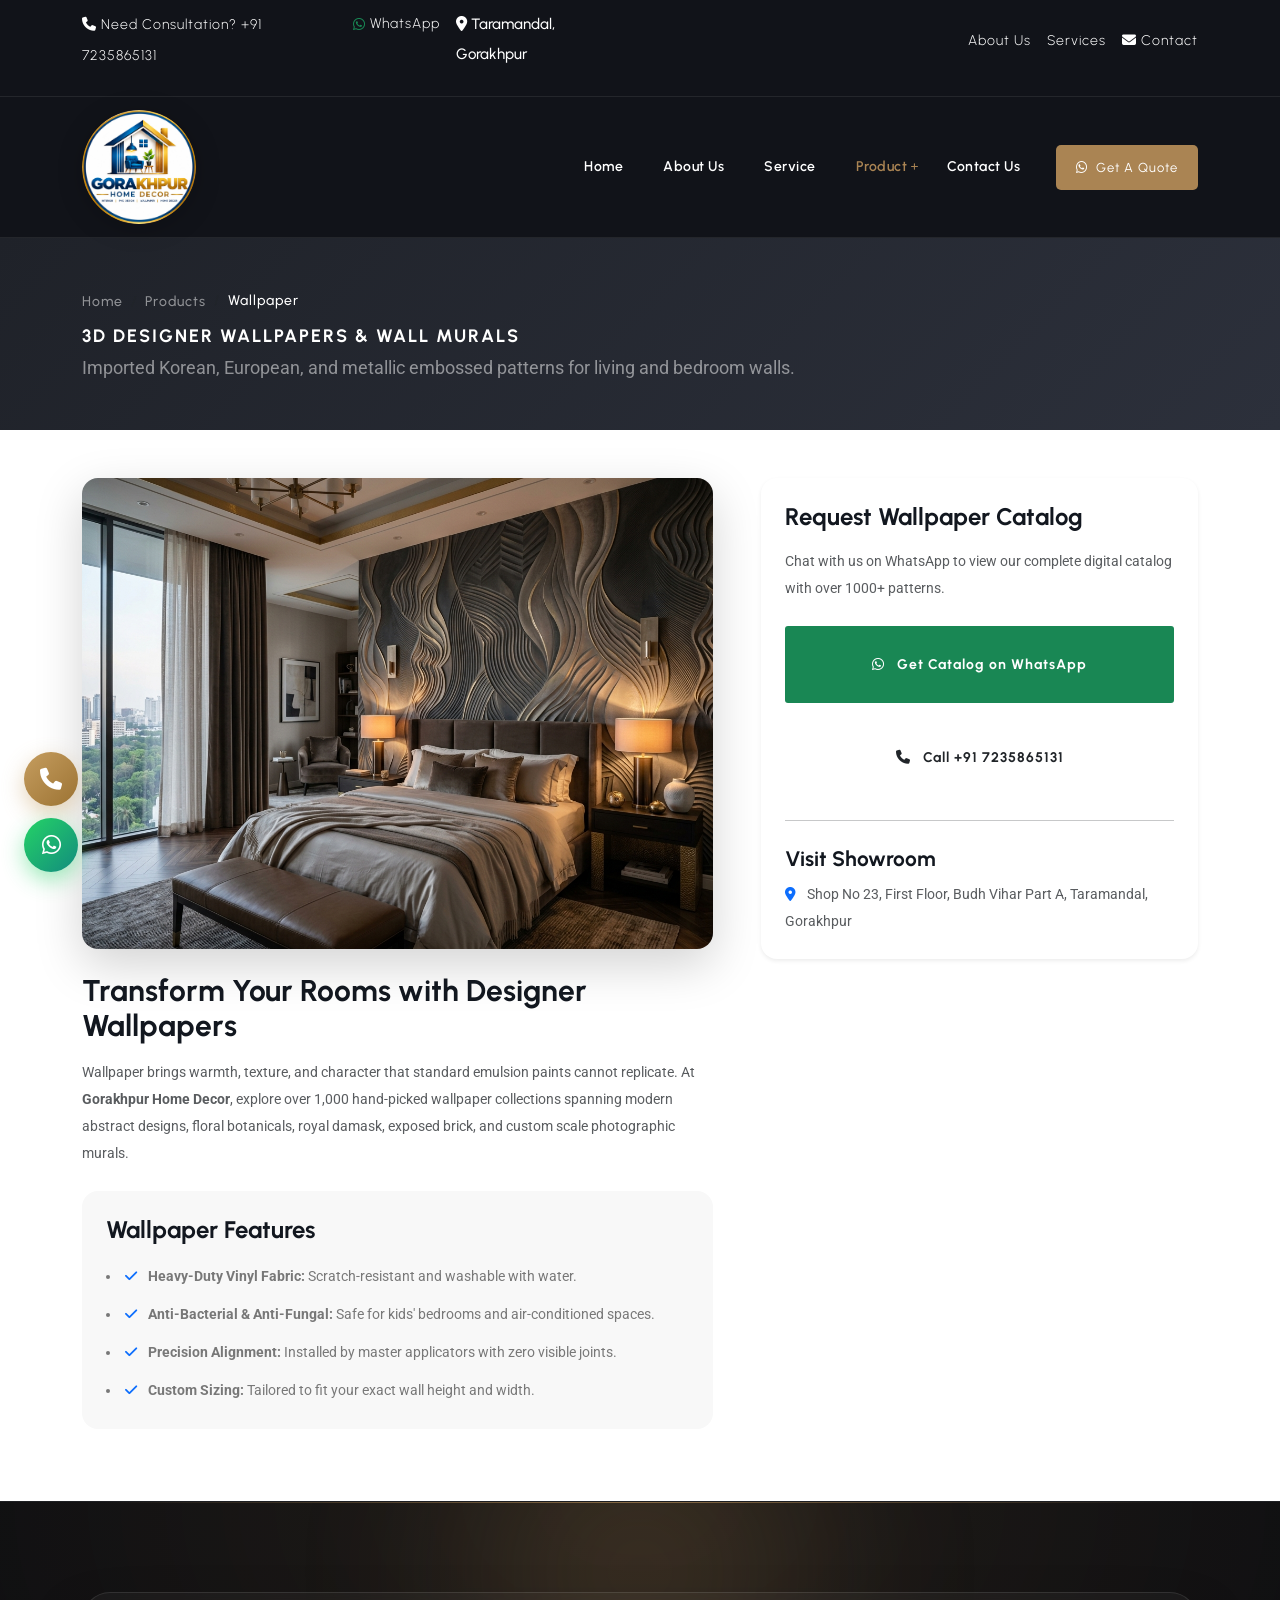
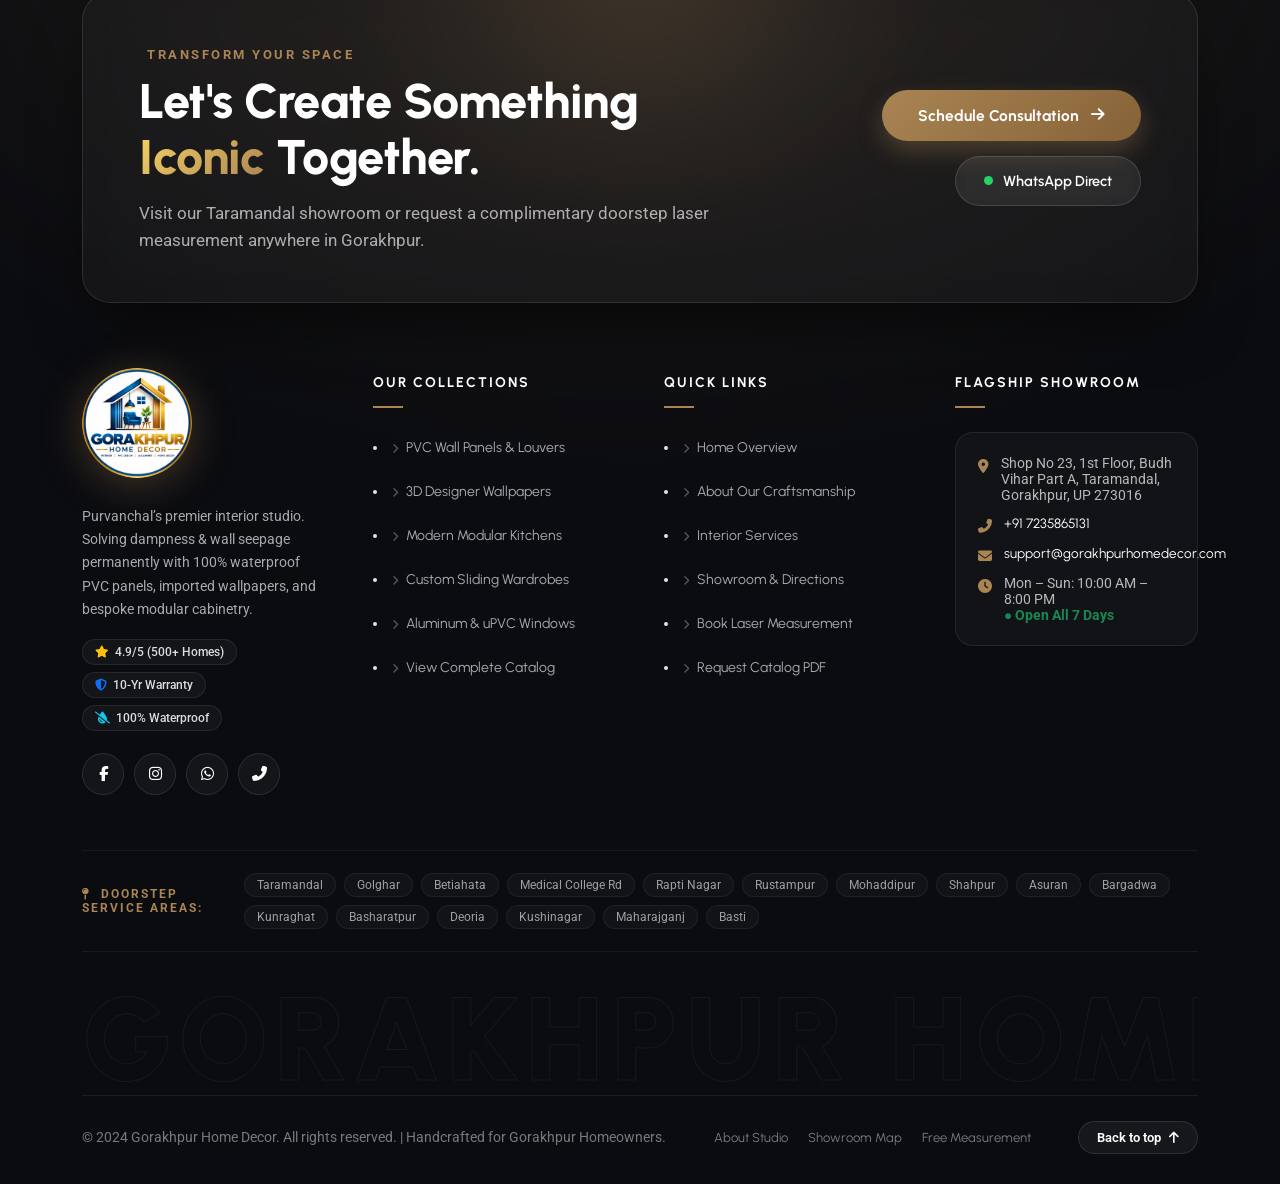
<file: wallpaper.html>
<!DOCTYPE html>
<html lang="en">
<head>
    <meta charset="utf-8">
    <meta http-equiv="X-UA-Compatible" content="IE=edge">
    <meta name="viewport" content="width=device-width, initial-scale=1, shrink-to-fit=no">
    <meta name="description" content="Designer 3D Wallpapers, Customized Wall Murals, and Imported Textures in Gorakhpur. 1000+ Patterns, Washable Vinyl, Seamless Installation.">
    <title>3D Wallpapers & Custom Murals - Gorakhpur Home Decor</title>
    <link rel="shortcut icon" href="assets/images/favicon.png" type="image/png">
    <link rel="icon" href="assets/images/favicon.png" type="image/png">
    <link rel="apple-touch-icon" href="assets/images/favicon.png">

    <link rel="preconnect" href="https://fonts.googleapis.com/">
    <link rel="preconnect" href="https://fonts.gstatic.com/" crossorigin>
    <link href="https://fonts.googleapis.com/css2?family=Urbanist:wght@400;500;600;700&amp;display=swap" rel="stylesheet">
    <link href="https://fonts.googleapis.com/css2?family=Roboto:ital,wght@0,400;0,500;0,700;1,400&amp;display=swap" rel="stylesheet">

    <link rel="stylesheet" href="assets/css/bootstrap.min.css">
    <link rel="stylesheet" href="assets/css/all.min.css">
    <link rel="stylesheet" href="assets/css/animate.min.css">
    <link rel="stylesheet" href="assets/css/style.css">
    <link rel="stylesheet" href="assets/css/control.css">
</head>
<body class="product-single-page">

    <div class="preloader">
        <div class="loader"></div>
    </div>

    <div id="page_wrapper" class="bg-light-gray">
        <header class="main-header header-style-1">
            <div class="top-header">
                <div class="container">
                    <div class="row row-cols-md-2 row-cols-1 align-items-center">
                        <div class="col">
                            <ul class="list-element list-color-white d-flex justify-content-start gap-3">
                                <li><a href="tel:+917235865131"><i class="fa fa-phone" aria-hidden="true"></i> Need Consultation? +91 7235865131</a></li>
                                <li><a href="https://wa.me/917235865131?text=Hello%20Gorakhpur%20Home%20Decor" target="_blank" class="topbar-wa-link"><i class="fab fa-whatsapp text-success" aria-hidden="true"></i> WhatsApp</a></li>
                                <li class="d-none d-lg-inline-block"><i class="fa fa-map-marker-alt" aria-hidden="true"></i> Taramandal, Gorakhpur</li>
                            </ul>
                        </div>
                        <div class="col">
                            <ul class="navbar-top list-element list-color-white d-flex justify-content-end gap-3">
                                <li><a href="about.html">About Us</a></li>
                                <li><a href="service.html">Services</a></li>
                                <li><a href="contact.html"><i class="fa-solid fa-envelope"></i> Contact</a></li>
                            </ul>
                        </div>
                    </div>
                </div>
            </div>
            <div class="main-nav">
                <div class="container">
                    <div class="row">
                        <div class="col">
                            <nav class="navbar navbar-expand-lg nav-white nav-active-primary nav-hover-primary nav-line-active">
                                <a class="navbar-brand d-inline-flex align-items-center" href="index.html">
                                    <img class="nav-logo" src="assets/images/final-logo.png" alt="Gorakhpur Home Decor">
                                </a>
                                <button class="navbar-toggler" type="button" data-bs-toggle="collapse" data-bs-target="#navbarSupportedContent" aria-controls="navbarSupportedContent" aria-expanded="false" aria-label="Toggle navigation">
                                    <span class="navbar-toggler-icon flaticon-menu flat-small text-primary"></span>
                                </button>
                                <div class="collapse navbar-collapse" id="navbarSupportedContent">
                                    <ul class="navbar-nav ms-auto">
                                        <li class="nav-item">
                                            <a class="nav-link" href="index.html">Home</a>
                                        </li>
                                        <li class="nav-item">
                                            <a class="nav-link" href="about.html">About Us</a>
                                        </li>
                                        <li class="nav-item">
                                            <a class="nav-link" href="service.html">Service</a>
                                        </li>
                                        <li class="nav-item dropdown active">
                                            <a class="nav-link dropdown-toggle" href="product.html" role="button" data-bs-toggle="dropdown" aria-expanded="false">Product</a>
                                            <ul class="dropdown-menu">
                                                <li><a class="dropdown-item" href="pvc-panels.html">PVC Panels</a></li>
                                                <li><a class="dropdown-item active" href="wallpaper.html">Wallpaper</a></li>
                                                <li><a class="dropdown-item" href="wardrobes.html">Wardrobes</a></li>
                                                <li><a class="dropdown-item" href="modular-kitchens.html">Modular Kitchens</a></li>
                                                <li><a class="dropdown-item" href="aluminum-door-windows.html">Aluminum Door Windows</a></li>
                                            </ul>
                                        </li>
                                        <li class="nav-item">
                                            <a class="nav-link" href="contact.html">Contact Us</a>
                                        </li>
                                    </ul>
                                    <a href="https://wa.me/917235865131?text=Hello%20Gorakhpur%20Home%20Decor,%20I%20want%20a%20quote%20for%20Wallpaper" target="_blank" class="btn btn-primary btn-hover-secondary hover-flash-move ms-lg-3"><i class="fab fa-whatsapp me-1"></i> Get a Quote</a>
                                </div>
                            </nav>
                        </div>
                    </div>
                </div>
            </div>
        </header>

        <div class="full-row inner-page-banner py-5" style="background: linear-gradient(135deg, #1f2229 0%, #2c303b 100%);">
            <div class="container">
                <nav aria-label="breadcrumb">
                    <ol class="breadcrumb mb-2 bg-transparent p-0 text-white-50">
                        <li class="breadcrumb-item"><a href="index.html" class="text-white-50">Home</a></li>
                        <li class="breadcrumb-item"><a href="product.html" class="text-white-50">Products</a></li>
                        <li class="breadcrumb-item active text-white" aria-current="page">Wallpaper</li>
                    </ol>
                </nav>
                <h1 class="page-title text-white fw-bold mb-2">3D Designer Wallpapers & Wall Murals</h1>
                <p class="text-white-50 mb-0" style="font-size: 1.1rem;">Imported Korean, European, and metallic embossed patterns for living and bedroom walls.</p>
            </div>
        </div>

        <div class="full-row bg-white py-5">
            <div class="container">
                <div class="row g-5">
                    <div class="col-lg-7">
                        <div class="rounded-4 overflow-hidden shadow-lg mb-4">
                            <img src="assets/images/products/wallpaper.jpg" alt="Wallpaper Gorakhpur" class="img-fluid w-100" style="object-fit: cover; max-height: 480px;">
                        </div>
                        <h3 class="fw-bold mb-3">Transform Your Rooms with Designer Wallpapers</h3>
                        <p class="text-muted leading-relaxed">Wallpaper brings warmth, texture, and character that standard emulsion paints cannot replicate. At <strong>Gorakhpur Home Decor</strong>, explore over 1,000 hand-picked wallpaper collections spanning modern abstract designs, floral botanicals, royal damask, exposed brick, and custom scale photographic murals.</p>
                        
                        <div class="bg-light-gray p-4 rounded-4 my-4">
                            <h4 class="fw-bold mb-3">Wallpaper Features</h4>
                            <ul class="list-unstyled d-flex flex-column gap-2 mb-0">
                                <li><i class="fa fa-check text-primary me-2"></i> <strong>Heavy-Duty Vinyl Fabric:</strong> Scratch-resistant and washable with water.</li>
                                <li><i class="fa fa-check text-primary me-2"></i> <strong>Anti-Bacterial & Anti-Fungal:</strong> Safe for kids' bedrooms and air-conditioned spaces.</li>
                                <li><i class="fa fa-check text-primary me-2"></i> <strong>Precision Alignment:</strong> Installed by master applicators with zero visible joints.</li>
                                <li><i class="fa fa-check text-primary me-2"></i> <strong>Custom Sizing:</strong> Tailored to fit your exact wall height and width.</li>
                            </ul>
                        </div>
                    </div>
                    <div class="col-lg-5">
                        <div class="card border-0 shadow-sm rounded-4 p-4 sticky-top" style="top: 20px;">
                            <h4 class="fw-bold mb-3">Request Wallpaper Catalog</h4>
                            <p class="text-muted font-14 mb-4">Chat with us on WhatsApp to view our complete digital catalog with over 1000+ patterns.</p>
                            <div class="d-flex flex-column gap-3">
                                <a href="https://wa.me/917235865131?text=Hello,%20please%20send%20me%20your%20latest%20Wallpaper%20catalogs" target="_blank" class="btn btn-success py-3 fw-bold"><i class="fab fa-whatsapp me-2"></i> Get Catalog on WhatsApp</a>
                                <a href="tel:+917235865131" class="btn btn-outline-dark py-3 fw-bold"><i class="fa fa-phone me-2"></i> Call +91 7235865131</a>
                            </div>
                            <hr class="my-4">
                            <h5 class="fw-bold mb-2">Visit Showroom</h5>
                            <p class="text-muted font-14 mb-0"><i class="fa fa-map-marker-alt text-primary me-2"></i> Shop No 23, First Floor, Budh Vihar Part A, Taramandal, Gorakhpur</p>
                        </div>
                    </div>
                </div>
            </div>
        </div>

        <!--============== Awwwards-Inspired Luxury Footer Start ==============-->
        <footer class="full-row awwwards-footer" aria-label="Site Footer">
            <div class="footer-ambient-glow"></div>
            <div class="container position-relative" style="z-index: 2;">
                
                <!-- 1. Hero Editorial Callout Card -->
                <div class="footer-cta-card">
                    <div class="row align-items-center g-4">
                        <div class="col-lg-7">
                            <span class="footer-eyebrow"><i class="fas fa-sparkles text-primary"></i> Transform Your Space</span>
                            <h2 class="footer-hero-headline">Let's Create Something <span class="text-accent">Iconic</span> Together.</h2>
                            <p class="footer-hero-sub">Visit our Taramandal showroom or request a complimentary doorstep laser measurement anywhere in Gorakhpur.</p>
                        </div>
                        <div class="col-lg-5 text-lg-end">
                            <div class="footer-cta-actions justify-content-lg-end">
                                <a href="contact.html" class="btn-awwwards-primary">
                                    <span>Schedule Consultation</span>
                                    <i class="fas fa-arrow-right"></i>
                                </a>
                                <a href="https://wa.me/917235865131?text=Hello%20Gorakhpur%20Home%20Decor,%20I%20want%20to%20consult%20about%20my%20interior" target="_blank" class="btn-awwwards-outline">
                                    <span class="status-pulse-dot"></span>
                                    <span>WhatsApp Direct</span>
                                </a>
                            </div>
                        </div>
                    </div>
                </div>

                <!-- 2. Main 4-Column Grid -->
                <div class="row row-cols-lg-4 row-cols-md-2 row-cols-1 g-5">
                    
                    <!-- Col 1: Brand & Philosophy -->
                    <div class="col">
                        <div class="footer-brand mb-4">
                            <a class="d-inline-flex align-items-center text-decoration-none" href="index.html">
                                <img src="assets/images/final-logo.png" alt="Gorakhpur Home Decor" class="footer-brand-logo">
                            </a>
                        </div>
                        <p style="color: rgba(255, 255, 255, 0.65); font-size: 14px; line-height: 1.65; margin-bottom: 0;">
                            Purvanchal’s premier interior studio. Solving dampness & wall seepage permanently with 100% waterproof PVC panels, imported wallpapers, and bespoke modular cabinetry.
                        </p>
                        <div class="footer-trust-pills">
                            <span class="footer-trust-pill"><i class="fas fa-star text-warning"></i> 4.9/5 (500+ Homes)</span>
                            <span class="footer-trust-pill"><i class="fas fa-shield-alt text-primary"></i> 10-Yr Warranty</span>
                            <span class="footer-trust-pill"><i class="fas fa-tint-slash text-info"></i> 100% Waterproof</span>
                        </div>
                        <div class="footer-social-glass">
                            <a href="#" aria-label="Facebook"><i class="fab fa-facebook-f"></i></a>
                            <a href="#" aria-label="Instagram"><i class="fab fa-instagram"></i></a>
                            <a href="https://wa.me/917235865131" target="_blank" aria-label="WhatsApp"><i class="fab fa-whatsapp"></i></a>
                            <a href="tel:+917235865131" aria-label="Phone Hotline"><i class="fas fa-phone-alt"></i></a>
                        </div>
                    </div>

                    <!-- Col 2: Products & Collections -->
                    <div class="col">
                        <h4 class="footer-col-title">Our Collections</h4>
                        <ul class="footer-links-list">
                            <li><a href="pvc-panels.html"><i class="fas fa-chevron-right"></i> PVC Wall Panels & Louvers</a></li>
                            <li><a href="wallpaper.html"><i class="fas fa-chevron-right"></i> 3D Designer Wallpapers</a></li>
                            <li><a href="modular-kitchens.html"><i class="fas fa-chevron-right"></i> Modern Modular Kitchens</a></li>
                            <li><a href="wardrobes.html"><i class="fas fa-chevron-right"></i> Custom Sliding Wardrobes</a></li>
                            <li><a href="aluminum-door-windows.html"><i class="fas fa-chevron-right"></i> Aluminum & uPVC Windows</a></li>
                            <li><a href="product.html"><i class="fas fa-chevron-right"></i> View Complete Catalog</a></li>
                        </ul>
                    </div>

                    <!-- Col 3: Quick Navigation -->
                    <div class="col">
                        <h4 class="footer-col-title">Quick Links</h4>
                        <ul class="footer-links-list">
                            <li><a href="index.html"><i class="fas fa-chevron-right"></i> Home Overview</a></li>
                            <li><a href="about.html"><i class="fas fa-chevron-right"></i> About Our Craftsmanship</a></li>
                            <li><a href="service.html"><i class="fas fa-chevron-right"></i> Interior Services</a></li>
                            <li><a href="contact.html"><i class="fas fa-chevron-right"></i> Showroom & Directions</a></li>
                            <li><a href="contact.html#decorContactForm"><i class="fas fa-chevron-right"></i> Book Laser Measurement</a></li>
                            <li><a href="https://wa.me/917235865131?text=Hello,%20please%20send%20catalog%20PDF" target="_blank"><i class="fas fa-chevron-right"></i> Request Catalog PDF</a></li>
                        </ul>
                    </div>

                    <!-- Col 4: Showroom & Concierge -->
                    <div class="col">
                        <h4 class="footer-col-title">Flagship Showroom</h4>
                        <div class="footer-showroom-card">
                            <div class="contact-line">
                                <i class="fas fa-map-marker-alt"></i>
                                <span>Shop No 23, 1st Floor, Budh Vihar Part A, Taramandal, Gorakhpur, UP 273016</span>
                            </div>
                            <div class="contact-line">
                                <i class="fas fa-phone-alt"></i>
                                <a href="tel:+917235865131">+91 7235865131</a>
                            </div>
                            <div class="contact-line">
                                <i class="fas fa-envelope"></i>
                                <a href="mailto:support@gorakhpurhomedecor.com">support@gorakhpurhomedecor.com</a>
                            </div>
                            <div class="contact-line">
                                <i class="fas fa-clock"></i>
                                <span>Mon – Sun: 10:00 AM – 8:00 PM <br><strong class="text-success font-12">● Open All 7 Days</strong></span>
                            </div>
                        </div>
                    </div>

                </div>

                <!-- 3. Service Coverage Ticker / Marquee -->
                <div class="footer-locality-bar">
                    <div class="d-flex flex-column flex-md-row align-items-md-center justify-content-between gap-3">
                        <span class="footer-locality-label mb-md-0"><i class="fas fa-map-pin me-1"></i> Doorstep Service Areas:</span>
                        <div class="locality-pills-wrap">
                            <span class="locality-pill">Taramandal</span>
                            <span class="locality-pill">Golghar</span>
                            <span class="locality-pill">Betiahata</span>
                            <span class="locality-pill">Medical College Rd</span>
                            <span class="locality-pill">Rapti Nagar</span>
                            <span class="locality-pill">Rustampur</span>
                            <span class="locality-pill">Mohaddipur</span>
                            <span class="locality-pill">Shahpur</span>
                            <span class="locality-pill">Asuran</span>
                            <span class="locality-pill">Bargadwa</span>
                            <span class="locality-pill">Kunraghat</span>
                            <span class="locality-pill">Basharatpur</span>
                            <span class="locality-pill">Deoria</span>
                            <span class="locality-pill">Kushinagar</span>
                            <span class="locality-pill">Maharajganj</span>
                            <span class="locality-pill">Basti</span>
                        </div>
                    </div>
                </div>

                <!-- 4. Giant Architectural Typographic Watermark (Awwwards Trophy Element) -->
                <div class="footer-watermark-wrap" aria-hidden="true">
                    <p class="footer-watermark-text">GORAKHPUR HOME DECOR</p>
                </div>

                <!-- 5. Bottom Copyright & Back to Top -->
                <div class="footer-bottom-bar">
                    <p class="footer-bottom-copy">
                        © 2024 Gorakhpur Home Decor. All rights reserved. | Handcrafted for Gorakhpur Homeowners.
                    </p>
                    <div class="footer-bottom-links">
                        <a href="about.html">About Studio</a>
                        <a href="contact.html">Showroom Map</a>
                        <a href="contact.html#decorContactForm">Free Measurement</a>
                    </div>
                    <button type="button" class="footer-scroll-top" onclick="window.scrollTo({top: 0, behavior: 'smooth'});">
                        <span>Back to top</span>
                        <i class="fas fa-arrow-up"></i>
                    </button>
                </div>

            </div>
        </footer>
        <!--=============== Awwwards-Inspired Luxury Footer End ===============-->

                <!-- Left Floating Quick Action Toolbar (Call & WhatsApp) -->
        <div class="floating-contact-toolbar" role="region" aria-label="Quick Contact Toolbar">
            <a href="tel:+917235865131" class="floating-action-btn floating-btn-phone" title="Call Us: +91 7235865131" aria-label="Call Us: +91 7235865131">
                <i class="fa fa-phone" aria-hidden="true"></i>
                <span class="floating-tooltip">Call +91 7235865131</span>
            </a>
            <a href="https://wa.me/917235865131?text=Hello%20Gorakhpur%20Home%20Decor,%20I%20want%20a%20quote%20for%20Wallpaper" target="_blank" class="floating-action-btn floating-btn-whatsapp" title="Chat on WhatsApp" aria-label="Chat on WhatsApp">
                <i class="fab fa-whatsapp" aria-hidden="true"></i>
                <span class="floating-tooltip">Chat on WhatsApp</span>
            </a>
        </div>

    <script src="assets/js/jquery.min.js"></script>
    <script src="assets/js/bootstrap.bundle.min.js"></script>
    <script src="assets/js/custom.js"></script>
</body>
</html>
</file>
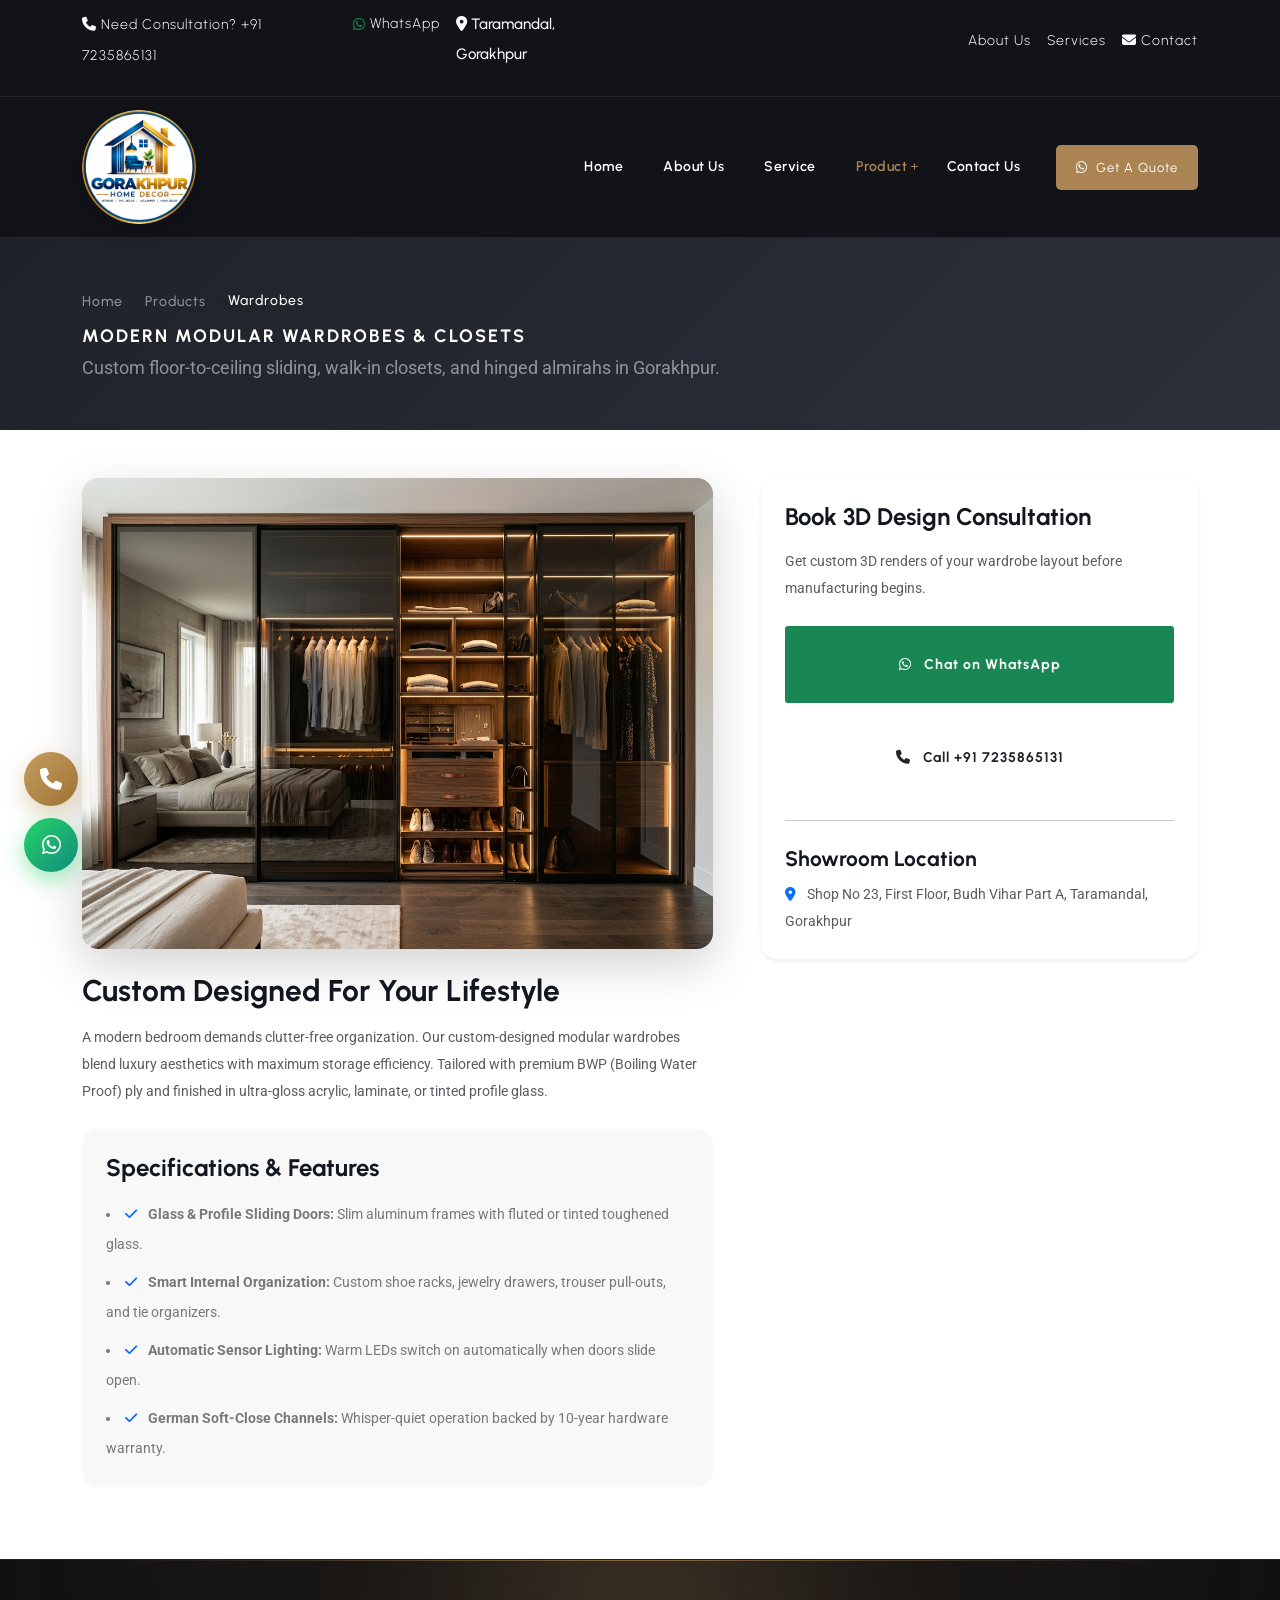
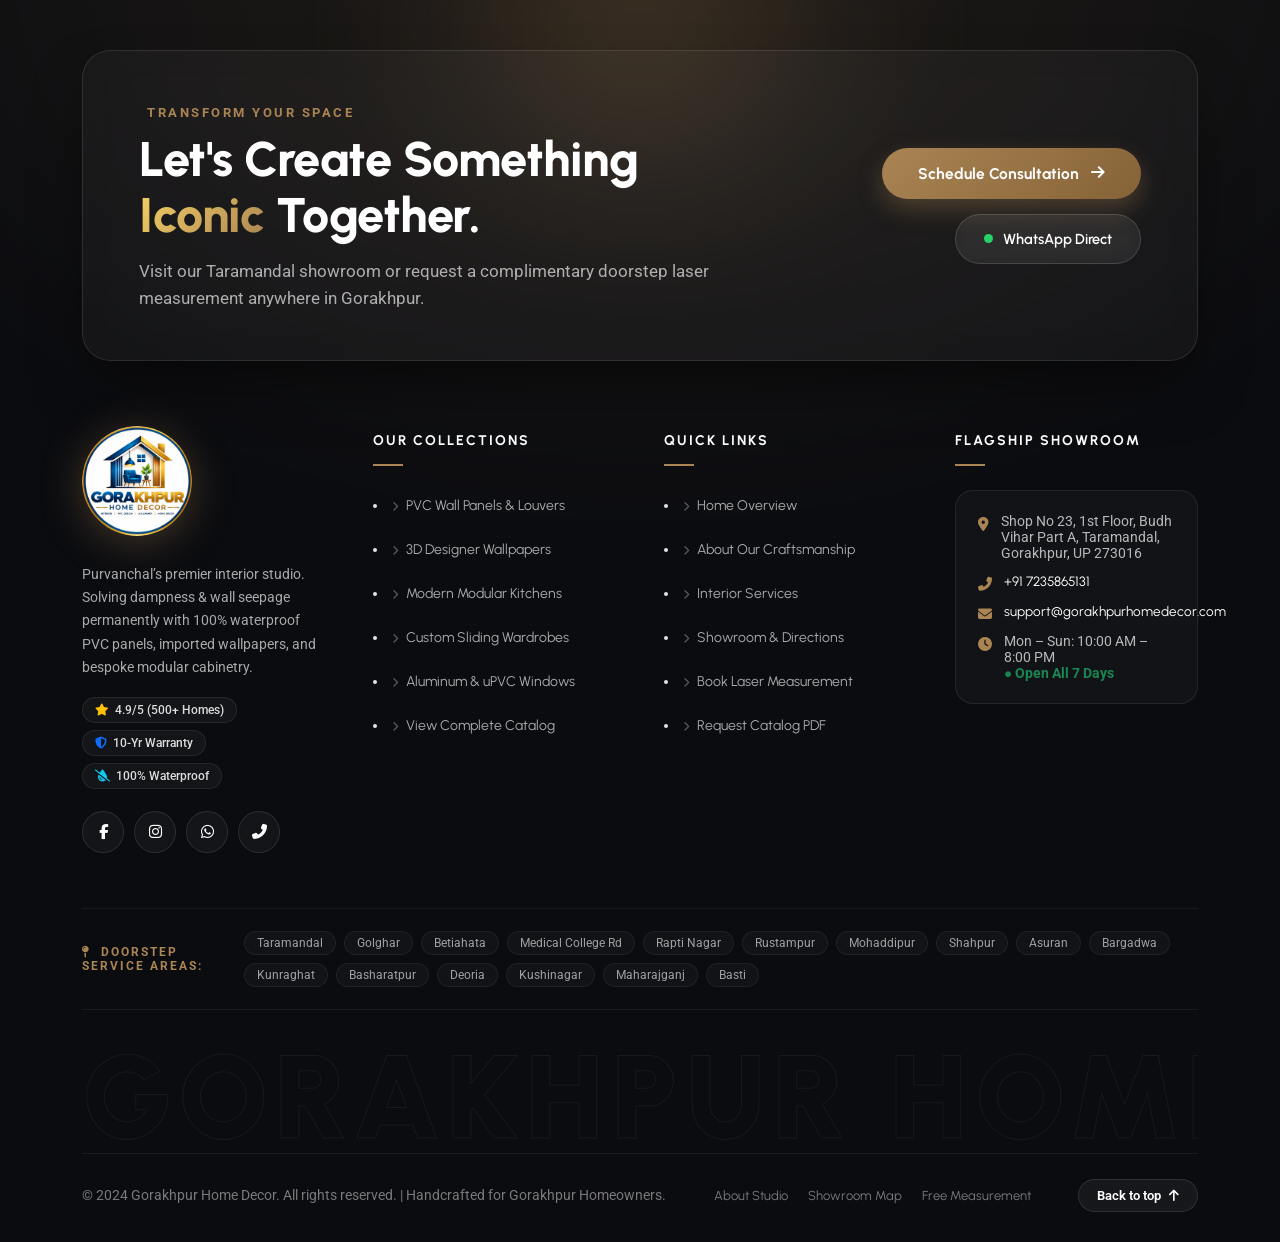
<file: wardrobes.html>
<!DOCTYPE html>
<html lang="en">
<head>
    <meta charset="utf-8">
    <meta http-equiv="X-UA-Compatible" content="IE=edge">
    <meta name="viewport" content="width=device-width, initial-scale=1, shrink-to-fit=no">
    <meta name="description" content="Custom Modular Wardrobes and Closets in Gorakhpur. Sliding Glass, Hinged, Lacquered Acrylic, Soft-Close Hardware, Marine Grade Ply.">
    <title>Modular Wardrobes & Custom Closets - Gorakhpur Home Decor</title>
    <link rel="shortcut icon" href="assets/images/favicon.png" type="image/png">
    <link rel="icon" href="assets/images/favicon.png" type="image/png">
    <link rel="apple-touch-icon" href="assets/images/favicon.png">

    <link rel="preconnect" href="https://fonts.googleapis.com/">
    <link rel="preconnect" href="https://fonts.gstatic.com/" crossorigin>
    <link href="https://fonts.googleapis.com/css2?family=Urbanist:wght@400;500;600;700&amp;display=swap" rel="stylesheet">
    <link href="https://fonts.googleapis.com/css2?family=Roboto:ital,wght@0,400;0,500;0,700;1,400&amp;display=swap" rel="stylesheet">

    <link rel="stylesheet" href="assets/css/bootstrap.min.css">
    <link rel="stylesheet" href="assets/css/all.min.css">
    <link rel="stylesheet" href="assets/css/animate.min.css">
    <link rel="stylesheet" href="assets/css/style.css">
    <link rel="stylesheet" href="assets/css/control.css">
</head>
<body class="product-single-page">

    <div class="preloader">
        <div class="loader"></div>
    </div>

    <div id="page_wrapper" class="bg-light-gray">
        <header class="main-header header-style-1">
            <div class="top-header">
                <div class="container">
                    <div class="row row-cols-md-2 row-cols-1 align-items-center">
                        <div class="col">
                            <ul class="list-element list-color-white d-flex justify-content-start gap-3">
                                <li><a href="tel:+917235865131"><i class="fa fa-phone" aria-hidden="true"></i> Need Consultation? +91 7235865131</a></li>
                                <li><a href="https://wa.me/917235865131?text=Hello%20Gorakhpur%20Home%20Decor" target="_blank" class="topbar-wa-link"><i class="fab fa-whatsapp text-success" aria-hidden="true"></i> WhatsApp</a></li>
                                <li class="d-none d-lg-inline-block"><i class="fa fa-map-marker-alt" aria-hidden="true"></i> Taramandal, Gorakhpur</li>
                            </ul>
                        </div>
                        <div class="col">
                            <ul class="navbar-top list-element list-color-white d-flex justify-content-end gap-3">
                                <li><a href="about.html">About Us</a></li>
                                <li><a href="service.html">Services</a></li>
                                <li><a href="contact.html"><i class="fa-solid fa-envelope"></i> Contact</a></li>
                            </ul>
                        </div>
                    </div>
                </div>
            </div>
            <div class="main-nav">
                <div class="container">
                    <div class="row">
                        <div class="col">
                            <nav class="navbar navbar-expand-lg nav-white nav-active-primary nav-hover-primary nav-line-active">
                                <a class="navbar-brand d-inline-flex align-items-center" href="index.html">
                                    <img class="nav-logo" src="assets/images/final-logo.png" alt="Gorakhpur Home Decor">
                                </a>
                                <button class="navbar-toggler" type="button" data-bs-toggle="collapse" data-bs-target="#navbarSupportedContent" aria-controls="navbarSupportedContent" aria-expanded="false" aria-label="Toggle navigation">
                                    <span class="navbar-toggler-icon flaticon-menu flat-small text-primary"></span>
                                </button>
                                <div class="collapse navbar-collapse" id="navbarSupportedContent">
                                    <ul class="navbar-nav ms-auto">
                                        <li class="nav-item">
                                            <a class="nav-link" href="index.html">Home</a>
                                        </li>
                                        <li class="nav-item">
                                            <a class="nav-link" href="about.html">About Us</a>
                                        </li>
                                        <li class="nav-item">
                                            <a class="nav-link" href="service.html">Service</a>
                                        </li>
                                        <li class="nav-item dropdown active">
                                            <a class="nav-link dropdown-toggle" href="product.html" role="button" data-bs-toggle="dropdown" aria-expanded="false">Product</a>
                                            <ul class="dropdown-menu">
                                                <li><a class="dropdown-item" href="pvc-panels.html">PVC Panels</a></li>
                                                <li><a class="dropdown-item" href="wallpaper.html">Wallpaper</a></li>
                                                <li><a class="dropdown-item active" href="wardrobes.html">Wardrobes</a></li>
                                                <li><a class="dropdown-item" href="modular-kitchens.html">Modular Kitchens</a></li>
                                                <li><a class="dropdown-item" href="aluminum-door-windows.html">Aluminum Door Windows</a></li>
                                            </ul>
                                        </li>
                                        <li class="nav-item">
                                            <a class="nav-link" href="contact.html">Contact Us</a>
                                        </li>
                                    </ul>
                                    <a href="https://wa.me/917235865131?text=Hello%20Gorakhpur%20Home%20Decor,%20I%20want%20a%20quote%20for%20Wardrobes" target="_blank" class="btn btn-primary btn-hover-secondary hover-flash-move ms-lg-3"><i class="fab fa-whatsapp me-1"></i> Get a Quote</a>
                                </div>
                            </nav>
                        </div>
                    </div>
                </div>
            </div>
        </header>

        <div class="full-row inner-page-banner py-5" style="background: linear-gradient(135deg, #1f2229 0%, #2c303b 100%);">
            <div class="container">
                <nav aria-label="breadcrumb">
                    <ol class="breadcrumb mb-2 bg-transparent p-0 text-white-50">
                        <li class="breadcrumb-item"><a href="index.html" class="text-white-50">Home</a></li>
                        <li class="breadcrumb-item"><a href="product.html" class="text-white-50">Products</a></li>
                        <li class="breadcrumb-item active text-white" aria-current="page">Wardrobes</li>
                    </ol>
                </nav>
                <h1 class="page-title text-white fw-bold mb-2">Modern Modular Wardrobes & Closets</h1>
                <p class="text-white-50 mb-0" style="font-size: 1.1rem;">Custom floor-to-ceiling sliding, walk-in closets, and hinged almirahs in Gorakhpur.</p>
            </div>
        </div>

        <div class="full-row bg-white py-5">
            <div class="container">
                <div class="row g-5">
                    <div class="col-lg-7">
                        <div class="rounded-4 overflow-hidden shadow-lg mb-4">
                            <img src="assets/images/products/wardrobes.jpg" alt="Modular Wardrobes Gorakhpur" class="img-fluid w-100" style="object-fit: cover; max-height: 480px;">
                        </div>
                        <h3 class="fw-bold mb-3">Custom Designed For Your Lifestyle</h3>
                        <p class="text-muted leading-relaxed">A modern bedroom demands clutter-free organization. Our custom-designed modular wardrobes blend luxury aesthetics with maximum storage efficiency. Tailored with premium BWP (Boiling Water Proof) ply and finished in ultra-gloss acrylic, laminate, or tinted profile glass.</p>
                        
                        <div class="bg-light-gray p-4 rounded-4 my-4">
                            <h4 class="fw-bold mb-3">Specifications & Features</h4>
                            <ul class="list-unstyled d-flex flex-column gap-2 mb-0">
                                <li><i class="fa fa-check text-primary me-2"></i> <strong>Glass & Profile Sliding Doors:</strong> Slim aluminum frames with fluted or tinted toughened glass.</li>
                                <li><i class="fa fa-check text-primary me-2"></i> <strong>Smart Internal Organization:</strong> Custom shoe racks, jewelry drawers, trouser pull-outs, and tie organizers.</li>
                                <li><i class="fa fa-check text-primary me-2"></i> <strong>Automatic Sensor Lighting:</strong> Warm LEDs switch on automatically when doors slide open.</li>
                                <li><i class="fa fa-check text-primary me-2"></i> <strong>German Soft-Close Channels:</strong> Whisper-quiet operation backed by 10-year hardware warranty.</li>
                            </ul>
                        </div>
                    </div>
                    <div class="col-lg-5">
                        <div class="card border-0 shadow-sm rounded-4 p-4 sticky-top" style="top: 20px;">
                            <h4 class="fw-bold mb-3">Book 3D Design Consultation</h4>
                            <p class="text-muted font-14 mb-4">Get custom 3D renders of your wardrobe layout before manufacturing begins.</p>
                            <div class="d-flex flex-column gap-3">
                                <a href="https://wa.me/917235865131?text=Hello,%20I%20want%20a%20quote%20and%203D%20design%20for%20Wardrobes" target="_blank" class="btn btn-success py-3 fw-bold"><i class="fab fa-whatsapp me-2"></i> Chat on WhatsApp</a>
                                <a href="tel:+917235865131" class="btn btn-outline-dark py-3 fw-bold"><i class="fa fa-phone me-2"></i> Call +91 7235865131</a>
                            </div>
                            <hr class="my-4">
                            <h5 class="fw-bold mb-2">Showroom Location</h5>
                            <p class="text-muted font-14 mb-0"><i class="fa fa-map-marker-alt text-primary me-2"></i> Shop No 23, First Floor, Budh Vihar Part A, Taramandal, Gorakhpur</p>
                        </div>
                    </div>
                </div>
            </div>
        </div>

        <!--============== Awwwards-Inspired Luxury Footer Start ==============-->
        <footer class="full-row awwwards-footer" aria-label="Site Footer">
            <div class="footer-ambient-glow"></div>
            <div class="container position-relative" style="z-index: 2;">
                
                <!-- 1. Hero Editorial Callout Card -->
                <div class="footer-cta-card">
                    <div class="row align-items-center g-4">
                        <div class="col-lg-7">
                            <span class="footer-eyebrow"><i class="fas fa-sparkles text-primary"></i> Transform Your Space</span>
                            <h2 class="footer-hero-headline">Let's Create Something <span class="text-accent">Iconic</span> Together.</h2>
                            <p class="footer-hero-sub">Visit our Taramandal showroom or request a complimentary doorstep laser measurement anywhere in Gorakhpur.</p>
                        </div>
                        <div class="col-lg-5 text-lg-end">
                            <div class="footer-cta-actions justify-content-lg-end">
                                <a href="contact.html" class="btn-awwwards-primary">
                                    <span>Schedule Consultation</span>
                                    <i class="fas fa-arrow-right"></i>
                                </a>
                                <a href="https://wa.me/917235865131?text=Hello%20Gorakhpur%20Home%20Decor,%20I%20want%20to%20consult%20about%20my%20interior" target="_blank" class="btn-awwwards-outline">
                                    <span class="status-pulse-dot"></span>
                                    <span>WhatsApp Direct</span>
                                </a>
                            </div>
                        </div>
                    </div>
                </div>

                <!-- 2. Main 4-Column Grid -->
                <div class="row row-cols-lg-4 row-cols-md-2 row-cols-1 g-5">
                    
                    <!-- Col 1: Brand & Philosophy -->
                    <div class="col">
                        <div class="footer-brand mb-4">
                            <a class="d-inline-flex align-items-center text-decoration-none" href="index.html">
                                <img src="assets/images/final-logo.png" alt="Gorakhpur Home Decor" class="footer-brand-logo">
                            </a>
                        </div>
                        <p style="color: rgba(255, 255, 255, 0.65); font-size: 14px; line-height: 1.65; margin-bottom: 0;">
                            Purvanchal’s premier interior studio. Solving dampness & wall seepage permanently with 100% waterproof PVC panels, imported wallpapers, and bespoke modular cabinetry.
                        </p>
                        <div class="footer-trust-pills">
                            <span class="footer-trust-pill"><i class="fas fa-star text-warning"></i> 4.9/5 (500+ Homes)</span>
                            <span class="footer-trust-pill"><i class="fas fa-shield-alt text-primary"></i> 10-Yr Warranty</span>
                            <span class="footer-trust-pill"><i class="fas fa-tint-slash text-info"></i> 100% Waterproof</span>
                        </div>
                        <div class="footer-social-glass">
                            <a href="#" aria-label="Facebook"><i class="fab fa-facebook-f"></i></a>
                            <a href="#" aria-label="Instagram"><i class="fab fa-instagram"></i></a>
                            <a href="https://wa.me/917235865131" target="_blank" aria-label="WhatsApp"><i class="fab fa-whatsapp"></i></a>
                            <a href="tel:+917235865131" aria-label="Phone Hotline"><i class="fas fa-phone-alt"></i></a>
                        </div>
                    </div>

                    <!-- Col 2: Products & Collections -->
                    <div class="col">
                        <h4 class="footer-col-title">Our Collections</h4>
                        <ul class="footer-links-list">
                            <li><a href="pvc-panels.html"><i class="fas fa-chevron-right"></i> PVC Wall Panels & Louvers</a></li>
                            <li><a href="wallpaper.html"><i class="fas fa-chevron-right"></i> 3D Designer Wallpapers</a></li>
                            <li><a href="modular-kitchens.html"><i class="fas fa-chevron-right"></i> Modern Modular Kitchens</a></li>
                            <li><a href="wardrobes.html"><i class="fas fa-chevron-right"></i> Custom Sliding Wardrobes</a></li>
                            <li><a href="aluminum-door-windows.html"><i class="fas fa-chevron-right"></i> Aluminum & uPVC Windows</a></li>
                            <li><a href="product.html"><i class="fas fa-chevron-right"></i> View Complete Catalog</a></li>
                        </ul>
                    </div>

                    <!-- Col 3: Quick Navigation -->
                    <div class="col">
                        <h4 class="footer-col-title">Quick Links</h4>
                        <ul class="footer-links-list">
                            <li><a href="index.html"><i class="fas fa-chevron-right"></i> Home Overview</a></li>
                            <li><a href="about.html"><i class="fas fa-chevron-right"></i> About Our Craftsmanship</a></li>
                            <li><a href="service.html"><i class="fas fa-chevron-right"></i> Interior Services</a></li>
                            <li><a href="contact.html"><i class="fas fa-chevron-right"></i> Showroom & Directions</a></li>
                            <li><a href="contact.html#decorContactForm"><i class="fas fa-chevron-right"></i> Book Laser Measurement</a></li>
                            <li><a href="https://wa.me/917235865131?text=Hello,%20please%20send%20catalog%20PDF" target="_blank"><i class="fas fa-chevron-right"></i> Request Catalog PDF</a></li>
                        </ul>
                    </div>

                    <!-- Col 4: Showroom & Concierge -->
                    <div class="col">
                        <h4 class="footer-col-title">Flagship Showroom</h4>
                        <div class="footer-showroom-card">
                            <div class="contact-line">
                                <i class="fas fa-map-marker-alt"></i>
                                <span>Shop No 23, 1st Floor, Budh Vihar Part A, Taramandal, Gorakhpur, UP 273016</span>
                            </div>
                            <div class="contact-line">
                                <i class="fas fa-phone-alt"></i>
                                <a href="tel:+917235865131">+91 7235865131</a>
                            </div>
                            <div class="contact-line">
                                <i class="fas fa-envelope"></i>
                                <a href="mailto:support@gorakhpurhomedecor.com">support@gorakhpurhomedecor.com</a>
                            </div>
                            <div class="contact-line">
                                <i class="fas fa-clock"></i>
                                <span>Mon – Sun: 10:00 AM – 8:00 PM <br><strong class="text-success font-12">● Open All 7 Days</strong></span>
                            </div>
                        </div>
                    </div>

                </div>

                <!-- 3. Service Coverage Ticker / Marquee -->
                <div class="footer-locality-bar">
                    <div class="d-flex flex-column flex-md-row align-items-md-center justify-content-between gap-3">
                        <span class="footer-locality-label mb-md-0"><i class="fas fa-map-pin me-1"></i> Doorstep Service Areas:</span>
                        <div class="locality-pills-wrap">
                            <span class="locality-pill">Taramandal</span>
                            <span class="locality-pill">Golghar</span>
                            <span class="locality-pill">Betiahata</span>
                            <span class="locality-pill">Medical College Rd</span>
                            <span class="locality-pill">Rapti Nagar</span>
                            <span class="locality-pill">Rustampur</span>
                            <span class="locality-pill">Mohaddipur</span>
                            <span class="locality-pill">Shahpur</span>
                            <span class="locality-pill">Asuran</span>
                            <span class="locality-pill">Bargadwa</span>
                            <span class="locality-pill">Kunraghat</span>
                            <span class="locality-pill">Basharatpur</span>
                            <span class="locality-pill">Deoria</span>
                            <span class="locality-pill">Kushinagar</span>
                            <span class="locality-pill">Maharajganj</span>
                            <span class="locality-pill">Basti</span>
                        </div>
                    </div>
                </div>

                <!-- 4. Giant Architectural Typographic Watermark (Awwwards Trophy Element) -->
                <div class="footer-watermark-wrap" aria-hidden="true">
                    <p class="footer-watermark-text">GORAKHPUR HOME DECOR</p>
                </div>

                <!-- 5. Bottom Copyright & Back to Top -->
                <div class="footer-bottom-bar">
                    <p class="footer-bottom-copy">
                        © 2024 Gorakhpur Home Decor. All rights reserved. | Handcrafted for Gorakhpur Homeowners.
                    </p>
                    <div class="footer-bottom-links">
                        <a href="about.html">About Studio</a>
                        <a href="contact.html">Showroom Map</a>
                        <a href="contact.html#decorContactForm">Free Measurement</a>
                    </div>
                    <button type="button" class="footer-scroll-top" onclick="window.scrollTo({top: 0, behavior: 'smooth'});">
                        <span>Back to top</span>
                        <i class="fas fa-arrow-up"></i>
                    </button>
                </div>

            </div>
        </footer>
        <!--=============== Awwwards-Inspired Luxury Footer End ===============-->

                <!-- Left Floating Quick Action Toolbar (Call & WhatsApp) -->
        <div class="floating-contact-toolbar" role="region" aria-label="Quick Contact Toolbar">
            <a href="tel:+917235865131" class="floating-action-btn floating-btn-phone" title="Call Us: +91 7235865131" aria-label="Call Us: +91 7235865131">
                <i class="fa fa-phone" aria-hidden="true"></i>
                <span class="floating-tooltip">Call +91 7235865131</span>
            </a>
            <a href="https://wa.me/917235865131?text=Hello%20Gorakhpur%20Home%20Decor,%20I%20want%20a%20quote%20for%20Wardrobes" target="_blank" class="floating-action-btn floating-btn-whatsapp" title="Chat on WhatsApp" aria-label="Chat on WhatsApp">
                <i class="fab fa-whatsapp" aria-hidden="true"></i>
                <span class="floating-tooltip">Chat on WhatsApp</span>
            </a>
        </div>

    <script src="assets/js/jquery.min.js"></script>
    <script src="assets/js/bootstrap.bundle.min.js"></script>
    <script src="assets/js/custom.js"></script>
</body>
</html>
</file>
<file: assets/css/style.css>
@charset "UTF-8";



/*===============================================================================
****CSS TABLE ****

# Accordion
# Agent Block
# Box Style
# Button Style
# Color Settings
# Compare
# Contact Page
# Custom Webfont
# Custom Scroll Bar
# Dashboard
# Default Style
# Footer Style
# Form Style
# Font Variations
# Google Map
# Header Style
# Hover Effect
# jSlider Style
# Layer Slider
# Listing Info
# Listing Page
# List Style
# Modal Popup
# Modal Dialog Box
# Number Counter
# Owl Carousel
# Page Banner
# Pagination
# Photo Gallery
# Post Block
# Portfolio
# Preloader
# Pricing Plan
# Progesss Bar
# Property Block
# Responsive Code
# Single Property
# Sidebar Filter
# Sign In Page
# Single Post
# Tab Block Style
# Team Block
# Testimonial Block
# Timeline
# Video Play
# Widget Style

===============================================================================*/

/*===============================================================================
Preloader
==================================================================================*/
:root{
    --loader-width: 40px;
    --loader-height: 40px;
    --less-margin: -20px;
    --loader-color-primary: #27ae60;
    --loader-color-secondary: #eee;
    --line-width: 2px;
    --animation-duration: 2s;
}

.preloader {
    position: fixed;
    width: 100vw;
    height: 100vh;
    z-index: 9999999;
    background: #fff;
	top: 0;
	left: 0;
}

.preloader .loader {
    position: relative;
    border: var(--line-width) solid var(--uc-gray-color);
    border-radius: 50%;
    border-top: var(--line-width) solid var(--uc-primary-color);
    width: var(--loader-width);
    height: var(--loader-height);
    -webkit-animation: spin var(--animation-duration) linear infinite;
    animation: spin var(--animation-duration) linear infinite;
    margin-top: var(--less-margin);
    margin-left: var(--less-margin);
    top: 50%;
    left: 50%;
    -moz-transform: translate(-50%, -50%);
    -webkit-transform: translate(-50%, -50%);
    transform: translate(-50%, -50%);
}

/* Safari */
@-webkit-keyframes spin {
  0% { -webkit-transform: rotate(0deg); }
  100% { -webkit-transform: rotate(360deg); }
}

@keyframes spin {
  0% { transform: rotate(0deg); }
  100% { transform: rotate(360deg); }
}


/*===============================================================================
Default Style
==================================================================================*/
body {
	font-size: 14px;
	font-family: var(--uc-general-font);
	font-weight: 400;
	line-height: normal;
    letter-spacing: 0;
    color: var(--uc-default-color);
}

img {
    max-width: 100%
}

ul {
    list-style: none;
    padding: 0
}

li {
    line-height: 30px;
    list-style-type: disc;
    list-style-position: inside;
}

p {
    line-height: 27px;
    font-family: var(--uc-general-font);
}

p:last-child {
    margin-bottom: 0;
}

h1, h2, h3, h4, h5, h6, .h1, .h2, .h3, .h4, .h5, .h6 {
    font-family: var(--uc-accent-font);
    color: var(--uc-dark-color);
    font-weight: 700;
}

h1, .h1 {
    font-size: 44px;
    line-height: 45px;
}

h2, .h2 {
    font-size: 36px;
    line-height: 40px;
}

h3, .h3 {
    font-size: 30px;
    line-height: 35px;
}

h4, .h4 {
    font-size: 24px;
    line-height: 30px;
}

h5, .h5 {
    font-size: 21px;
    line-height: 28px;
}

h6, .h6 {
    font-size: 18px;
    line-height: 24px;
}

a {
    font-family: var(--uc-accent-font);
    color: var(--uc-accent-color);
    text-decoration: none;
}

small {
    font-size: 13px;
}

blockquote {
    font-family: "Times New Roman";
    font-size: 18px;
    font-style: italic;
    padding-left: 20px;
    border-left: 2px;
    border-left-color: var(--uc-primary-color);
    border-left-style: solid;
    line-height: 30px;
    color: var(--uc-dark-color);
}

.full-row {
    width: 100%;
    padding-top: 80px;
    padding-bottom: 80px;
}

.box-100px {
    width: 100px;
    height: 100px;
}

.box-70px {
    width: 70px;
    height: 70px;
}

.box-50px {
    width: 50px;
    height: 50px;
}

.tagline,
.tagline-2 {
    text-transform: uppercase;
    font-family: var(--uc-primary-font);
    font-size: 13px;
    color: var(--uc-primary-color);
    font-weight: 600;
    letter-spacing: 1px;
    line-height: 25px;
    position: relative;
    display: table;
}

.tagline-2::before {
    content: "";
    position: absolute;
    width: 40px;
    height: 2px;
    background: var(--uc-primary-color);
    left: -50px;
    top: 50%;
    transform: translateY(-50%);
    -moz-transform: translateY(-50%);
    -webkit-transform: translateY(-50%);
}

.down-line-white,
.down-line-secondary,
.down-line-dark,
.down-line {
    position: relative;
    overflow: hidden;
    padding-bottom: 20px;
}

.down-line-white::before,
.down-line-secondary::before,
.down-line-dark::before,
.down-line::before {
    position: absolute;
    content: "";
    width: 40px;
    height: 3px;
    left: 0;
    bottom: 0;
}

.text-center.down-line::before {
    left: 50%;
    -moz-transform: translateX(-50%);
    -webkit-transform: translateX(-50%);
    transform: translateX(-50%);
}

.text-end.down-line::before {
    left: inherit;
    right: 0;
}

.ls-1 {
    letter-spacing: 1px;
}

.ls-2 {
    letter-spacing: 2px;
}

.ls-3 {
    letter-spacing: 3px;
}

.sub-title {
    font-family: var(--uc-primary-font);
    font-size: 15px;
    font-weight: 500;
    letter-spacing: 1px;
    display: inline-block;
    width: 100%;
    line-height: 28px;
}

.paraxify {
    background-attachment: fixed;
    background-position: center center;
    background-size: cover;
}

.transation,
.transation-all * {
    -webkit-transition: all 300ms ease-in-out 0s;
    -moz-transition: all 300ms ease-in-out 0s;
    transition: all 300ms ease-in-out 0s;
}

.rating {
  display: inline-block;
  unicode-bidi: bidi-override;
  color: var(--uc-text-color2);
  font-size: 25px;
  height: 25px;
  width: auto;
  margin: 0;
  position: relative;
  padding: 0;
}

.rating-upper {
  color: #f95e3b;
  padding: 0;
  position: absolute;
  z-index: 1;
  display: flex;
  top: 0;
  left: 0;
  overflow: hidden;
}

.rating-lower {
  padding: 0;
  display: flex;
  z-index: 0;
}

#page_wrapper {
    background-color: #fff;
    margin-right: auto;
    margin-left: auto;
}

.sidebar-page-wrapper {
    display: flex;
    width: 100%;
}

.content-block {
    width: 80%;
    overflow-x: hidden;
    overflow-y: auto;
    flex-grow: 1;
}

.form-group {
    position: relative;
    display: flex;
    gap: 7px;
}

img.nav-logo {
    height: 114px;
    width: auto;
    max-height: 114px;
    object-fit: contain;
    border-radius: 50%;
    filter: drop-shadow(0 4px 12px rgba(0, 0, 0, 0.2));
    transition: transform 0.3s cubic-bezier(0.16, 1, 0.3, 1), filter 0.3s ease;
}

.navbar-brand:hover img.nav-logo {
    transform: scale(1.08);
    filter: drop-shadow(0 6px 18px rgba(170, 132, 83, 0.35));
}

.footer-brand-logo {
    height: 110px;
    width: auto;
    max-height: 110px;
    object-fit: contain;
    border-radius: 50%;
    filter: drop-shadow(0 6px 20px rgba(170, 132, 83, 0.35));
    transition: transform 0.3s cubic-bezier(0.16, 1, 0.3, 1), filter 0.3s ease;
}

.footer-brand a:hover .footer-brand-logo,
.footer-brand a:hover img {
    transform: scale(1.07);
    filter: drop-shadow(0 8px 26px rgba(170, 132, 83, 0.55));
}

@media (max-width: 991px) {
    img.nav-logo {
        height: 58px;
        max-height: 58px;
    }
    .footer-brand-logo {
        height: 82px;
        max-height: 82px;
    }
}

.entry-wrapper {
    width: 100%;
    position: relative;
    display: flex;
    flex-direction: column;
}

#scroll {
    position: fixed;
    right: -40px;
    bottom: 50px;
    line-height: 30px;
    text-align: center;
    z-index: 100;
    display: none;
    cursor: pointer;
    background-color: white;
    padding: 0 12px;
    color: var(--uc-dark-color);
}

.scroll-top-vertical {
    transform: rotate(-90deg);
    width: auto !important;
    height: auto !important;
    font-size: 14px;
}

.follow-vertical.left {
    left: -75px;
}

.follow-vertical {
    color: var(--theme-secondary-color);
}

.follow-vertical {
    position: fixed;
    bottom: 50%;
    transform: rotate(-90deg);
    z-index: 100;
}

.follow-vertical a {
    padding: 0 10px;
}

/*=========================================================
Custom Webfont
=========================================================*/

@font-face {
  font-family: 'unicode';
  src:  url('../webfonts/unicode/fonts/unicode08ca.eot?2otzge');
  src:  url('../webfonts/unicode/fonts/unicode08ca.eot?2otzge#iefix') format('embedded-opentype'),
    url('../webfonts/unicode/fonts/unicode08ca.ttf?2otzge') format('truetype'),
    url('../webfonts/unicode/fonts/unicode08ca.woff?2otzge') format('woff'),
    url('../webfonts/unicode/fonts/unicode08ca.svg?2otzge#unicode') format('svg');
  font-weight: normal;
  font-style: normal;
  font-display: block;
}

[class^="unicode-"], [class*=" unicode-"] {
  /* use !important to prevent issues with browser extensions that change fonts */
  font-family: 'unicode' !important;
  speak: never;
  font-style: normal;
  font-weight: normal;
  font-variant: normal;
  text-transform: none;
  line-height: 1;
  -webkit-font-smoothing: antialiased;
  -moz-osx-font-smoothing: grayscale;
}

.unicode-hotel:before {
  content: "\e900";
}

.unicode-bed:before {
  content: "\e901";
}

.unicode-bathroom:before {
  content: "\e902";
}

.unicode-garage:before {
  content: "\e903";
}

.unicode-rent:before {
  content: "\e904";
}

.unicode-for-rent:before {
  content: "\e905";
}

.unicode-list:before {
  content: "\e906";
}

.unicode-reward:before {
  content: "\e907";
}

.unicode-real-estate:before {
  content: "\e908";
}

.unicode-seller:before {
  content: "\e909";
}

.unicode-home:before {
  content: "\e90a";
}

.unicode-contact:before {
  content: "\e90b";
}

.unicode-payment:before {
  content: "\e90c";
}

.unicode-pin:before {
  content: "\e90d";
}

.unicode-budget:before {
  content: "\e90e";
}

.unicode-link:before {
  content: "\e90f";
}

.unicode-house:before {
  content: "\e910";
}

.unicode-man:before {
  content: "\e911";
}

.unicode-invention:before {
  content: "\e912";
}

.unicode-investment:before {
  content: "\e913";
}

.unicode-sketch:before {
  content: "\e914";
}

.unicode-seller-1:before {
  content: "\e915";
}

.unicode-increase:before {
  content: "\e916";
}

.unicode-search:before {
  content: "\e917";
}

.unicode-investor:before {
  content: "\e918";
}

.unicode-handshake:before {
  content: "\e919";
}

.unicode-strategy:before {
  content: "\e91a";
}

.unicode-diagram:before {
  content: "\e91b";
}

.unicode-money:before {
  content: "\e91c";
}

.unicode-tick:before {
  content: "\e91d";
}

.unicode-compare:before {
  content: "\e91e";
}

.unicode-compare-1:before {
  content: "\e91f";
}

.unicode-prize:before {
  content: "\e920";
}

.unicode-medal:before {
  content: "\e921";
}

.unicode-user:before {
  content: "\e922";
}

.unicode-lock:before {
  content: "\e923";
}

.unicode-checked:before {
  content: "\e924";
}

.unicode-mail:before {
  content: "\e925";
}

.unicode-open:before {
  content: "\e926";
}

.unicode-alarm:before {
  content: "\e927";
}

.unicode-bell:before {
  content: "\e928";
}

.unicode-dashboard:before {
  content: "\e929";
}

.unicode-calendar:before {
  content: "\e92a";
}

.unicode-star:before {
  content: "\e92b";
}

.unicode-forward:before {
  content: "\e92c";
}

.unicode-resume:before {
  content: "\e92d";
}

.unicode-share:before {
  content: "\e92e";
}

.unicode-percentage:before {
  content: "\e92f";
}

.unicode-settings:before {
  content: "\e930";
}

.unicode-eye:before {
  content: "\e931";
}

.unicode-heart:before {
  content: "\e932";
}

.unicode-house-1:before {
  content: "\e933";
}

.unicode-payment-1 .path1:before {
  content: "\e934";
  color: rgb(0, 0, 0);
  opacity: 0.942;
}

.unicode-payment-1 .path2:before {
  content: "\e935";
  margin-left: -1em;
  color: rgb(0, 0, 0);
  opacity: 0.945;
}

.unicode-code-signs:before {
  content: "\e936";
}

.unicode-setting-lines:before {
  content: "\e937";
}

.unicode-question:before {
  content: "\e938";
}

.unicode-email:before {
  content: "\e939";
}

.unicode-chat-comment-oval-speech-bubble-with-text-lines:before {
  content: "\e93a";
}

.unicode-house-2:before {
  content: "\e93b";
}

.unicode-zoom-in:before {
  content: "\e93c";
}

.unicode-arrow:before {
  content: "\e93d";
}

.unicode-villa:before {
  content: "\e93e";
}

.unicode-appartments:before {
  content: "\e93f";
}

.unicode-office:before {
  content: "\e940";
}

.unicode-office-1:before {
  content: "\e941";
}

.unicode-trophy:before {
  content: "\e942";
}

.unicode-briefcase:before {
  content: "\e943";
}

.unicode-idea:before {
  content: "\e944";
}

.unicode-direct-download:before {
  content: "\e945";
}

.unicode-folder-management:before {
  content: "\e946";
}

.unicode-quote:before {
  content: "\e947";
}

.unicode-play-button-arrowhead:before {
  content: "\e948";
}

.unicode-shop:before {
  content: "\e949";
}

.unicode-appartment:before {
  content: "\e94a";
}

/*==========================================================
Page Banner
==========================================================*/
.page-title {
    font-family: var(--uc-primary-font);
    font-size: 18px;
    text-transform: uppercase;
    font-weight: 600;
    color: var(--uc-dark-color);
    letter-spacing: 2px;
    margin-bottom: 0;
    line-height: initial;
}

.breadcrumb li {
    list-style: none;
}

.breadcrumb li a {
    font-family: var(--uc-primary-font);
    font-size: 14px;
    font-weight: 500;
    letter-spacing: 1px;
    color: var(--uc-text-color2);
    text-decoration: none;
}

.breadcrumb li.active {
    font-family: var(--uc-primary-font);
    font-size: 14px;
    font-weight: 500;
    letter-spacing: 1px;
    color: var(--uc-primary-color);
    text-decoration: none;
}

/*==========================================================
Font Variations
==========================================================*/

.font-primary { 
    font-family: var(--uc-primary-font);
}

.font-secondary {
    font-family: var(--uc-secondary-font);
}

.font-text {
    font-family: var(--uc-text-font);
}

.font-accent {
    font-family: var(--uc-accent-font);
}

/*==========================================================
Color Settings
==========================================================*/
.down-line-white:before,
.bg-white {
    background-color: var(--uc-white-color) !important;
}

.down-line:before,
.bg-primary {
    background-color: var(--uc-primary-color) !important;
}

.down-line-secondary:before,
.bg-secondary {
    background-color: var(--uc-secondary-color) !important;
}

.bg-light {
    background-color: var(--uc-light-color) !important;
}

.bg-light-gray {
    background-color: var(--uc-light-gray-color) !important;
}

.bg-gray {
    background-color: var(--uc-gray-color) !important;
}

.down-line-dark:before,
.bg-dark {
    background-color: var(--uc-dark-color) !important;
}

.bg-footer {
    background-color: #232528;
}

.copyright {
    background-color: #1a1c1e;
}

.color-white, 
.hover-color-white:hover,
.nav-white .navbar-nav li a,
.nav-active-white .navbar-nav li.active > a,
.nav-white .user-panel a,
.nav-hover-white .navbar-nav li a:hover,
.list-color-white li,
.list-color-white li a {
    color: var(--uc-white-color) !important;
}

.color-primary,
.hover-color-primary:hover,
.nav-primary .navbar-nav li a,
.nav-active-primary .navbar-nav li.active > a,
.nav-primary .user-panel a,
.nav-hover-primary .navbar-nav li a:hover,
.list-color-primary li,
.list-color-primary li a {
    color: var(--uc-primary-color) !important;
}

.color-secondary,
.hover-color-secondary:hover,
.nav-secondary .navbar-nav li a,
.nav-active-secondary .navbar-nav li.active > a,
.nav-secondary .user-panel a,
.nav-hover-secondary .navbar-nav li a:hover,
.list-color-secondary li,
.list-color-secondary li a {
    color: var(--uc-secondary-color) !important;
}

.color-dark,
.hover-color-dark:hover,
.nav-dark .navbar-nav li a,
.nav-active-dark .navbar-nav li.active > a,
.nav-dark .user-panel a,
.nav-hover-dark .navbar-nav li a:hover,
.list-color-dark li,
.list-color-dark li a {
    color: var(--uc-dark-color) !important;
}

.color-gray,
.hover-color-gray:hover,
.nav-gray .navbar-nav li a,
.nav-active-gray .navbar-nav li.active > a,
.nav-gray .user-panel a,
.nav-hover-gray .navbar-nav li a:hover,
.list-color-gray li,
.list-color-gray li a {
    color: var(--uc-text-gray-color);
}

.color-light,
.hover-color-light:hover,
.nav-light .navbar-nav li a,
.nav-active-light .navbar-nav li.active > a,
.nav-light .user-panel a,
.nav-hover-light .navbar-nav li a:hover,
.list-color-light li,
.list-color-light li a {
    color: var(--uc-light-color);
}

.color-default,
.hover-color-default:hover,
.nav-default .navbar-nav li a,
.nav-active-default .navbar-nav li.active > a,
.nav-default .user-panel a,
.nav-hover-default .navbar-nav li a:hover,
.list-color-default li,
.list-color-default li a {
    color: var(--uc-default-color);
}

.color-accent,
.hover-color-accent:hover,
.nav-accent .navbar-nav li a,
.nav-active-accent .navbar-nav li.active > a,
.nav-accent .user-panel a,
.nav-hover-accent .navbar-nav li a:hover,
.list-color-accent li,
.list-color-accent li a {
    color: var(--uc-accent-color);
}

.color-plan1 {
    color: var(--uc-text-color);
}

.color-plan2 {
    color: var(--uc-text-color2);
}

.color-plan3 {
    color: var(--uc-text-color3);
}

[class*="overlay-"] {
    position: relative;
}

[class*="overlay-"]::after {
    position: absolute;
    top: 0;
    left: 0;
    width: 100%;
    height: 100%;
    content: "";
}

.overlay-dark::after {
    background-color: var(--uc-dark-opacity-color);
}

.overlay-secondary::after {
    background-color: var(--uc-secondary-opacity-color);
}

[class*="overlay-"] .container,
[class*="overlay-"] .container-fluid {
    position: relative;
    z-index: 10;
}


/*==========================================
Video Play
===========================================*/
.simple-video-play {
    line-height: 70px;
    align-items: center;
}

.simple-video-play a {
    width: 70px;
    height: 70px;
    display: block;
    text-align: center;
    float: left;
    background-color: var(--theme-primary-opacity-color);
}

.simple-video-play a i {
    display: block;
    width: 50px;
    height: 50px;
    line-height: 50px;
}

@-webkit-keyframes sk-bounce {
    0%,
    100% {
        -webkit-transform: scale(0.0)
    }
    50% {
        -webkit-transform: scale(1.0)
    }
}

@keyframes sk-bounce {
    0%,
    100% {
        transform: scale(0.0);
        -webkit-transform: scale(0.0);
    }
    50% {
        transform: scale(1.0);
        -webkit-transform: scale(1.0);
    }
}

.double-bounce1,
.double-bounce2 {
    width: 100%;
    height: 100%;
    border-radius: 50%;
    background-color: #7bb441;
    opacity: 0.6;
    position: absolute;
    top: 0;
    left: 0;
    -webkit-animation: sk-bounce 2.0s infinite ease-in-out;
    animation: sk-bounce 2.0s infinite ease-in-out;
}

.double-bounce2 {
    -webkit-animation-delay: -1.0s;
    animation-delay: -1.0s;
}

@-webkit-keyframes ball-scale-multiple {
    0% {
        -webkit-transform: scale(0);
        transform: scale(0);
        opacity: 0;
    }
    5% {
        opacity: 1;
    }
    100% {
        -webkit-transform: scale(1);
        transform: scale(1);
        opacity: 0;
    }
}

@keyframes ball-scale-multiple {
    0% {
        -webkit-transform: scale(0);
        transform: scale(0);
        opacity: 0;
    }
    5% {
        opacity: 1;
    }
    100% {
        -webkit-transform: scale(1);
        transform: scale(1);
        opacity: 0;
    }
}

.ball-scale-multiple {
    position: relative
}

.ball-scale-multiple > div:nth-child(2) {
    -webkit-animation-delay: -0.4s;
    animation-delay: -0.4s;
}

.ball-scale-multiple > div:nth-child(3) {
    -webkit-animation-delay: -0.2s;
    animation-delay: -0.2s;
}

.ball-scale-multiple > div {
    background-color: var(--theme-secondary-color);
    border-radius: 100%;
    margin: 2px;
    -webkit-animation-fill-mode: both;
    animation-fill-mode: both;
    position: absolute;
    opacity: 0;
    margin: 0;
    left: -43px;
    top: -38px;
    width: 140px;
    height: 140px;
    -webkit-animation: ball-scale-multiple 3s 0s linear infinite;
    animation: ball-scale-multiple 3s 0s linear infinite;
}

.about-us-img-wrap .simple-video-play {
    position: absolute;
    left: 100px;
    bottom: 100px;
    z-index: 10;
}

/*==========================================================
Header Style
==========================================================*/
.top-header {
    padding-top: 10px;
    padding-bottom: 10px;
}

.top-header ul li a,
.top-header .navbar-top li a {
    font-family: var(--uc-primary-font);
    font-size: 14px;
    letter-spacing: 1px;
    font-weight: 300;
}

.navbar .navbar-nav li {
    list-style: none;
}

.navbar .navbar-nav li a {
    font-family: var(--uc-primary-font);
    font-size: 14px;
    font-weight: 600;
    position: relative;
    letter-spacing: 0.5px;
}

.dropdown-item:focus, .dropdown-item:hover {
    background-color: var(--uc-light-color);
}

.navbar .navbar-nav li .dropdown-item {
    font-family: var(--uc-primary-font);
    font-weight: 500;
    font-size: 14px;
    position: relative;
    color: var(--uc-dark-color) !important;
    line-height: 30px;
    padding-left: 20px;
    padding-right: 20px;
}

.navbar.nav-semibold .navbar-nav li a {
    font-weight: 600;
}

.navbar.nav-medium .navbar-nav li a {
    font-weight: 500;
}

.navbar.nav-norlam .navbar-nav li a {
    font-weight: 400;
}

.dropdown.mega-dropdown {
    position: static;
}

.main-header .navbar .btn {
    text-transform: capitalize;
    font-size: 13px;
    letter-spacing: 1px;
    border-radius: 5px;
}

/* .main-nav{
    padding-top: 10px;
    padding-bottom: 10px;
} */

.main-header .navbar .user-panel {
    display: flex;
    padding-left: 15px;
    padding-right: 15px;
}

.main-header .navbar .user-panel a {
    text-decoration: none;
    font-family: var(--uc-primary-font);
    font-weight: 400;
    font-size: 13px;
    letter-spacing: 1px;
}

.navbar-nav > li.dropdown > a.nav-link::after, 
.navbar-nav > li.dropdown .dropdown-toggle::after {
    transform: translateY(-50%) rotate(90deg);
    position: absolute;
    content: "\f067";
    font-family: "Font Awesome 6 Free";
    font-weight: 600;
    font-size: 8px;
    top: 50%;
    right: -10px;
    display: block;
    border: none;
}

.navbar-expand-lg .navbar-nav>li.dropdown>ul.dropdown-menu>li.dropdown .dropdown-toggle::after {
    transform: translateY(-50%);
    position: absolute;
    content: "\f105";
    font-family: "Font Awesome 6 Free";
    font-weight: 600;
    font-size: 10px;
    top: 50%;
    right: 20px;
    display: block;
    border: none;
}

.main-header.header-style-1 {
    background-color: #111319;
    border-bottom: 1px solid rgba(255, 255, 255, 0.08);
    position: relative;
    z-index: 999;
}

.main-header.header-style-1.header-absolute {
    position: absolute;
    top: 0;
    left: 0;
    width: 100%;
    background-color: transparent;
    border-bottom: none;
    z-index: 100;
}

.top-header {
    padding-top: 9px;
    padding-bottom: 9px;
    border-bottom: 1px solid rgba(255, 255, 255, 0.08);
}

.header-style-3 {
    width: 100%;
    padding-bottom: 50px;
    background: rgb(0,0,0);
    background: linear-gradient(180deg, rgba(0,0,0,0.8) 0%, rgba(0,0,0,0) 75%);
}

/*==========================================================
Footer Style
==========================================================*/
.footer-logo img {
    height: 56px;
    width: auto;
    max-height: 56px;
    object-fit: contain;
    padding: 2px 0;
}

.bottom-footer-nav {
    display: flex;
    justify-content: end;
    gap: 10px;
}

.copyright {
    letter-spacing: 1px;
    font-family: var(--uc-primary-font);
}

.copyright ul {
    margin: 0;
}

.copyright ul li {
    list-style: none;
}

.copyright ul li a {
    text-decoration: none;
}

/*==========================================================
Layer Slider
==========================================================*/
.video-hero {
    position: relative;
    padding: 0;
    overflow: hidden;
    background-position: center center;
    background-repeat: no-repeat;
    -webkit-background-size: cover;
    -moz-background-size: cover;
    background-size: cover;
    width: 100%;
    max-height: 100vh;
}

.jquery-background-video {
    position: absolute;
    max-width: 100%;
    width: auto;
    height: auto;
    top: 50%;
    left: 50%;
    -o-object-fit: contain;
    object-fit: contain;
    -webkit-transform: translate(-50%, -50%);
    -moz-transform: translate(-50%, -50%);
    transform: translate(-50%, -50%);
}

/*==========================================================
Button Style
==========================================================*/
.btn {
    font-family: var(--uc-accent-font);
    font-weight: 400;
    font-size: 14px;
    /*text-transform: uppercase;*/
    letter-spacing: 1px;
    border: none;
    border-radius: 3px;
    padding: 0 20px;
    line-height: 45px;
    display: table;
    -webkit-transition: all 300ms ease-in-out 0s;
    -moz-transition: all 300ms ease-in-out 0s;
    transition: all 300ms ease-in-out 0s;
}

.btn:hover {
    background-color: var(--uc-primary-color);
    border-color: var(--uc-primary-color);
}

.btn.btn-primary,
.btn.btn-hover-primary:hover {
    background-color: var(--uc-primary-color);
    border-color: var(--uc-primary-color);
}

.btn.btn-secondary,
.btn.btn-hover-secondary:hover {
    background-color: var(--uc-secondary-color);
    border-color: var(--uc-secondary-color);
}

.btn.btn-light,
.btn.btn-hover-light:hover {
    background-color: var(--uc-light-color);
    border-color: var(--uc-light-color);
}

.btn.btn-gray,
.btn.btn-hover-gray:hover {
    background-color: var(--uc-gray-color);
    border-color: var(--uc-gray-color);
}


.btn.btn-dark,
.btn.btn-hover-dark:hover {
    background-color: var(--uc-dark-color);
    border-color: var(--uc-dark-color);
}

.btn.hover-default:hover {
    filter: brightness(110%);
}

.btn.hover-flash-move {
    position: relative;
    overflow: hidden;
    display: inline-block;
    z-index: 1;
}

.btn.hover-flash-move:hover {
    filter: brightness(110%);
}

.btn.hover-flash-move:hover::before {
    left: 120%;
    transition: all 550ms cubic-bezier(0.19, 1, 0.22, 1);
}

.btn.hover-flash-move::before {
    background: #fff;
    content: "";
    height: 155px;
    left: -75px;
    opacity: 0.2;
    position: absolute;
    top: -50px;
    transform: rotate(35deg);
    transition: all 550ms cubic-bezier(0.19, 1, 0.22, 1);
    width: 50px;
    z-index: -10;
}

.btn-link {
    font-family: var(--uc-accent-font);
    letter-spacing: 1px;
    font-weight: 600;
    text-decoration: none;
    font-size: 14px;
    color: var(--uc-dark-color);
    -webkit-transition: all 300ms ease-in-out 0s;
    -moz-transition: all 300ms ease-in-out 0s;
    transition: all 300ms ease-in-out 0s;
}

.btn-link:hover {
    color: var(--uc-primary-color);
}

.transition-this {
    -webkit-transition: all 300ms ease-in-out 0s;
    -moz-transition: all 300ms ease-in-out 0s;
    transition: all 300ms ease-in-out 0s;
}

/*==========================================================
List Style
==========================================================*/
.list-element {
    gap: 10px;
}

.list-element li,
.list-element li a {
    font-family: var(--uc-accent-font);
    color: var(--uc-accent-color);
    list-style: none;
    text-decoration: none;
    font-size: 15px;
    font-weight: 500;
    -moz-transition: all 300ms ease-in-out 0s;
    -webkit-transition: all 300ms ease-in-out 0s;
    transition: all 300ms ease-in-out 0s;
}

.list-element li a:hover {
    color: var(--uc-accent-color) !important;
}

.list-style li {
    position: relative;
    margin-bottom: 10px;
    list-style: none;
}

.list-style li::before {
    position: relative;
    content: "\f00c";
    font-family: "Font Awesome 6 Free";
    font-weight: 600;
    font-size: 12px;
    color: var(--theme-primary-color);
    width: 25px;
    height: 25px;
    border-radius: 50%;
    display: inline-block;
    background-color: var(--theme-light-color);
    margin-right: 10px;
    text-align: center;
}

.list-style-hyphen {
    margin-top: 20px;
}

.list-style-hyphen li {
    position: relative;
    padding-top: 5px;
    padding-bottom: 5px;
    padding-left: 50px;
}

.list-style-hyphen li:before {
    content: "";
    position: absolute;
    height: 1px;
    width: 30px;
    background-color: var(--uc-primary-color);
    top: 50%;
    left: 0;
}

.dotted-line-list li {
    display: flex;
    justify-content: space-between;
    position: relative;
    margin-bottom: 10px;
    align-items: center;
    width: 100%;
    font-family: var(--uc-primary-font);
    letter-spacing: 1px;
}

.dotted-line-list li span {
    background-color: var(--uc-primary-color);
    display: block;
    position: relative;
    z-index: 10;
}

.dotted-line-list li::before {
    position: absolute;
    content: "";
    width: 100%;
    height: 1px;
    top: 50%;
    -webkit-transform: translateY(-50%);
    -moz-transform: translateY(-50%);
    transform: translateY(-50%);
    border-bottom: 1px dashed;
    border-bottom-color: var(--uc-white-color);
    z-index: 1;
}

/*==========================================================
Form Style
==========================================================*/
label {
    font-size: 14px;
    line-height: 24px;
}

.property-search-form.on-slider {
    margin-top: -155px;
    z-index: 99;
    margin-bottom: 40px;
    position: relative;
}

.quick-search {
    padding: 35px;
    border-radius: 3px;
}

.quick-search .field-icon .form-control {
    padding-left: 40px;
}

.quick-search .field-icon i {
    position: absolute;
    left: 15px;
    top: 50%;
    transform: translateY(-50%);
    -moz-transform: translateY(-50%);
    -webkit-transform: translateY(-50%);
}

.quick-search .form-select,
.quick-search .form-control {
    font-size: 13px !important;
    color: var(--uc-default-color);
    font-family: var(--uc-general-font);
    padding: 0 15px;
    padding-right: 30px;
}

.form-select,
.form-control {
    border-radius: 2px;
    min-height: 45px;
    padding: 10px;
    border: 1px solid #ddd;
    border-radius: 3px;
    font-size: 14px;
    argin-bottom: 0;
    color: var(--uc-default-color);
    line-height: 1;
}

.form-select option,
.form-control option {
    font-size: 13px;
    argin-bottom: 0;
    color: #c9c9c9;
    font-family: var(--uc-general-font);
}

input::placeholder,
.form-control::placeholder,
input::-webkit-input-placeholder,
.form-control::-webkit-input-placeholder {
    color: var(--uc-default-color);
    font-size: 13px;
    font-weight: 400;
    font-family: var(--uc-general-font);
}

.form-icon-right .icon-font,
.form-icon-right .fas {
    right: 5px;
    top: 50%;
    position: absolute;
    color: var(--uc-dark-color);
}

.price-toggle {
    text-align: left;
}

.header-search-form .quick-search {
    padding: 20px 0;
}

.banner-search-form {
    background: rgba(255, 255, 255, 0.2);
}

.slider-signup input {
    width: 100%;
    background: #fff;
    line-height: 47px !important;
    height: 56px;
    border-radius: 0;
    padding: 8px 130px 8px 20px;
}

.slider-signup button {
    position: absolute;
    line-height: 46px;
    border-radius: 0;
    right: 5px;
    top: 5px;
    width: 120px;
    font-size: 15px;
    text-align: center;
}

.entry-form {
    display: flex;
    flex-direction: column;
    gap: 15px;
    justify-content: start;
    align-items: start;
}

.property-search-form.on-slider {
    position: relative;
    z-index: 100;
    margin-top: -200px;
    margin-bottom: 50px;
}

.banner-search {
    padding-top: 220px;
    padding-bottom: 500px;
}

.form-boder select, 
.widget.agent-search select {
    border: 1px solid var(--uc-gray-color);
    padding: 10px 30px 10px 15px;
    width: 100%;
    font-size: 14px;
    color: var(--uc-general-color);
    background-position: calc(100% - 20px);
}

/*==========================================================
# Number Counter
==========================================================*/
.counter-style-1 {
    gap: 20px;
    align-items: center;
}

.counter-style-1 .counter-title {
    letter-spacing: 1px;
    color: var(--uc-secondary-color);
}

.counter-style-2 .entry-wrapper {
    padding: 24px;
    flex-direction: row;
    gap: 15px;
}

.counter-style-2 .entry-wrapper::before {
    position: absolute;
    content: "";
    width: 40px;
    height: 40px;
    border-radius: 100%;
    background-color: #fff;
    left: 15px;
    top: 35px;
    opacity: 0.3;
}

.counter-style-2 .entry-thumbnail span{
    font-size: 40px;
    color: var(--uc-white-color);
}

.counter-style-2 .counter-num {
    color: var(--uc-white-color);
    font-size: 24px;
    font-family: var(--uc-primary-font);
    font-weight: 600;
}

.counter-style-2 .counter-title {
    font-size: 17px;
    color: var(--uc-white-color);
    letter-spacing: 1px;
    font-weight: 500;
    margin-bottom: 0;
}

/*==========================================================
# Property Block
==========================================================*/
.property-block .entry-thumbnail {
    position: relative;
}

.property-block .post-meta {
    display: flex;
    align-items: center;
}

.property-block .entry-thumbnail .entry-thumbnail-image,
.property-block .entry-thumbnail > a {
    position: relative;
    display: block;
}

.property-block .entry-thumbnail .entry-thumbnail-image::before,
.property-block .entry-thumbnail > a::before {
    content: "";
    position: absolute;
    z-index: 1;
    left: 0;
    right: 0;
    top: 0;
    bottom: 0;
    background: rgb(49,49,69);
    background: linear-gradient(0deg, rgba(49,49,69,0.8) 0%, rgba(49,49,69,0) 50%);
}

.property-block .property-type,
.property-block .property-type a {
    font-family: var(--uc-accent-font);
    font-size: 13px;
    text-decoration: none;
    color: var(--uc-default-color);
    font-weight: 500;
    letter-spacing: 0.5px;
    display: block;
}

.property-block .entry-thumbnail .type {
    top: 10px;
    left: 10px;
    position: absolute;
    z-index: 10;
}

.property-block .entry-thumbnail .type span {
    padding: 0 10px;
    font-size: 12px;
    font-weight: 500;
    font-family: var(--uc-accent-font);
    letter-spacing: 1px;
    margin-right: 3px;
    height: 24px;
    line-height: 24px;
    display: inline-block;
    color: var(--uc-white-color);
}

.property-block .entry-header .badge .rent,
.property-block .entry-header .badge .sale,
.property-block .type .rent,
.property-block .type .sale {
    background-color: #f95e3b;
}

.property-block .entry-header .badge .featured,
.property-block .type .featured {
    background-color: #0e0e0e;
}

.property-block .listing-price {
    line-height: 1;
}

.quick-meta {
    margin: 0;
}

.quick-meta li {
    list-style: none;
}

.property-block .entry-thumbnail .quick-meta {
    position: absolute;
    right: 10px;
    bottom: 10px;
    display: flex;
    gap: 5px;
    z-index: 10;
}

.property-block .entry-thumbnail .quick-meta li a {
    color: #000;
    font-size: 13px;
    display: block;
    width: 35px;
    height: 35px;
    line-height: 35px;
    background-color: var(--uc-white-color);
    text-align: center;
    border-radius: 3px;
}

.property-block .property-seller-name {
    display: flex;
    gap: 10px;
}

.property-block .property-seller-name img {
    width: 30px;
    height: 30px;
    border-radius: 100%;
}

.property-block .property-seller-name a {
    text-decoration: none;
}

.property-block .post-date {
    font-family: var(--uc-primary-font);
    font-size: 13px;
    color: var(--uc-default-color);
    font-weight: 500;
    letter-spacing: 0.5px;
    line-height: 1;
}

.property-block .listing-title,
.property-block .listing-title a {
    font-weight: 600;
    color: var(--uc-dark-color);
    font-size: 17px;
    text-decoration: none;
    line-height: 30px;
    letter-spacing: 0.5px;
    -moz-transition: all 300ms ease-in-out 0s;
    -webkit-transition: all 300ms ease-in-out 0s;
    transition: all 300ms ease-in-out 0s;
}

.property-block .listing-title:hover,
.property-block .listing-title a:hover {
    color: var(--uc-primary-color);
}

.property-block ul {
    margin: 0;
}

.property-block ul li {
    list-style: none;
}

.entry-footer .entry-author .property-author a {
    text-decoration: none;
    font-weight: 500;
    letter-spacing: 1px;
    display: flex;
    align-items: center;
    gap: 10px;
}

.entry-footer .entry-author .property-author img {
    width: 40px;
    height: 40px;
    border-radius: 100%;
}

.entry-footer .message-author a {
    font-family: var(--uc-accent-font);
    font-weight: 600;
    font-size: 13px;
    text-transform: uppercase;
    padding: 0 10px;
    line-height: 35px;
    display: table;
    color: var(--uc-dark-color);
    background-color: var(--uc-light-color);
    text-decoration: none;
    -webkit-transition: all 300ms ease-in-out 0s;
    -moz-transition: all 300ms ease-in-out 0s;
    transition: all 300ms ease-in-out 0s;
}

.property-grid-1 .listing-price {
    font-weight: 600;
    color: var(--uc-primary-color);
    display: flex;
    font-family: var(--uc-primary-font);
    font-size: 20px;
    align-items: center;
    gap: 5px;
    line-height: 1;
}

.property-grid-1 .listing-price small {
    font-size: 13px;
    font-weight: 500;
    color: var(--uc-default-color);
    letter-spacing: 0.5px;
}

.property-grid-1 .entry-wrapper {
    background-color: #fff;
}

.property-grid-1 .entry-content-wrapper {
    padding: 20px;
    display: flex;
    flex-direction: column;
    gap: 15px;
}

.property-grid-1 .listing-location {
    display: inline-block;
    width: 100%;
    font-size: 14px;
    color: var(--uc-text-color2);
    line-height: 25px;
}

.property-grid-1 .property-info {
    display: flex;
    gap: 15px;
    padding: 10px 20px;
    border-radius: 5px;
    background-color: var(--uc-light-color);
    align-items: center;
    justify-content: space-between;
    width: 100%;
}

.property-grid-1 .property-info li {
    color: var(--uc-dark-color);
    font-size: 14px;
}

.property-grid-1 .property-info li span { 
    display: inline-block; 
    text-align: center; 
    border-radius: 50%;
    font-size: 13px; 
    margin-right: 5px; 
}

.property-grid-1 .post-meta {
    justify-content: space-between;
    align-items: center;
}

.property-grid-2 .post-date {
    position: absolute;
    left: 10px;
    bottom: 10px;
    z-index: 10;
    color: #fff;
    font-family: var(--uc-primary-font);
    font-weight: 400;
    line-height: 30px;
}

.property-grid-2 .entry-content-wrapper {
    padding-top: 10px;
    padding-bottom: 10px;
}

.property-grid-2 .property-info {
    display: flex;
    gap: 15px;
    padding: 10px 0;
    align-items: start;
    justify-content: start;
    width: 100%;
}

.property-grid-2 .property-info li {
    color: var(--uc-dark-color);
    font-size: 14px;
}

.property-grid-2 .property-info li span { 
    display: inline-block; 
    text-align: center; 
    border-radius: 50%;
    font-size: 13px; 
    margin-right: 5px; 
}

.property-grid-2 .property-type a {
    color: var(--uc-white-color);
    text-transform: capitalize;
    background-color: var(--uc-secondary-color);
    padding: 5px 10px;
    font-weight: 400;
    letter-spacing: 1px;
}

.property-grid-2 .listing-price {
    font-weight: 700;
    color: var(--uc-primary-color);
    display: flex;
    font-family: var(--uc-primary-font);
    font-size: 20px;
    align-items: end;
    gap: 5px;
}

.property-grid-2 .listing-price small {
    font-size: 14px;
    font-weight: 400;
    color: var(--uc-default-color);
}

.property-grid-2 .listing-location {
    display: inline-block;
    width: 100%;
    font-size: 14px;
    color: var(--uc-text-color2);
}

.property-grid-3 .entry-thumbnail .listing-price {
    position: absolute;
    left: 15px;
    bottom: 18px;
    color: var(--uc-white-color);
    z-index: 10;
    font-family: var(--uc-primary-font);
    font-size: 17px;
    letter-spacing: 1px;
    font-weight: 500;
}

.property-grid-3 .entry-thumbnail .listing-price small {
    font-size: 13px;
    font-weight: 400;
}

.property-grid-3 .property-type a {
    color: var(--uc-white-color);
    text-transform: capitalize;
    background-color: var(--uc-primary-color);
    padding: 3px 5px;
    font-weight: 400;
    letter-spacing: 1px;
}

.property-grid-3 .entry-header .post-meta {
    gap: 10px;
}

.property-grid-3 .entry-wrapper {
    background-color: var(--uc-white-color);
}

.property-grid-3 .entry-content-wrapper {
    padding: 20px;
}

.property-grid-3 .listing-location {
    margin-bottom: 15px;
    display: inline-block;
    width: 100%;
    font-size: 14px;
    color: var(--uc-text-color2);
}

.property-grid-3 .property-info {
    display: flex;
    gap: 15px;
    padding: 0;
    justify-content: start;
    width: 100%;
}

.property-grid-3 .property-info li span {
    display: inline-block;
    text-align: center;
    border-radius: 50%;
    font-size: 13px;
    margin-right: 5px;
}

.property-grid-3 .property-info li {
    color: var(--uc-dark-color);
    font-size: 14px;
}

.property-grid-3 .entry-footer {
    margin-top: 15px;
}

.property-grid-3 .entry-footer .entry-author {
    display: flex;
    justify-content: space-between;
}

.property-grid-4 .entry-wrapper {
    background-color: var(--uc-white-color);
}

.property-grid-4 .entry-thumbnail .property-author {
    position: absolute;
    left: 15px;
    bottom: 15px;
    z-index: 10;
}

.property-grid-4 .entry-thumbnail .property-author a {
    text-decoration: none;
    display: flex;
    gap: 10px;
    color: var(--uc-white-color);
    align-items: center;
    font-family: var(--uc-primary-font);
    letter-spacing: 1px;
    font-weight: 400;
}

.property-grid-4 .entry-thumbnail .property-author img {
    width: 40px;
    height: 40px;
    border-radius: 100%;
}

.property-grid-4 .entry-content-wrapper {
    padding: 20px;
    display: flex;
    flex-direction: column;
    gap: 15px;
    border-width: 1px;
    border-style: solid;
    border-color: var(--uc-text-color4);
    margin-top: -1px;
}

.property-grid-4 .listing-location {
    margin-bottom: 0;
    display: inline-block;
    width: 100%;
    font-size: 14px;
    color: var(--uc-text-color2);
}

.property-grid-4 .entry-content .property-info {
    display: flex;
    gap: 20px;
}

.property-grid-4 .entry-content .property-info li {
    display: flex;
    justify-content: start;
    flex-direction: column;
    color: var(--uc-secondary-color);
}

.property-grid-4 .entry-content {
    display: flex;
    justify-content: start;
    flex-direction: column;
    gap: 15px;
}

.property-grid-4 .entry-content img {
    width: 20px;
    display: initial;
}

.property-grid-4 .entry-footer {
    display: flex;
    justify-content: space-between;
    align-items: center;
    gap: 20px;
}

.property-grid-4 .entry-footer .quick-meta {
    display: flex;
    gap: 5px;
}

.property-grid-4 .entry-footer .quick-meta li {
    display: block;
    width: 40px;
    height: 40px;
    text-align: center;
    line-height: 40px;
    background-color: var(--uc-light-gray-color);
}

.property-grid-4 .entry-footer .listing-price {
    font-size: 18px;
    font-family: var(--uc-primary-font);
    color: var(--uc-primary-color);
    font-weight: 700;
    display: flex;
    align-items: center;
    gap: 5px;
    letter-spacing: 1px;
}

.property-grid-4 .entry-footer .listing-price small {
    color: var(--uc-default-color);
    font-weight: 500;
    font-size: 13px;
    letter-spacing: 0;
}

.property-grid-4 .entry-footer .quick-meta a {
    display: block;
    color: var(--uc-default-color);
}

.property-grid-4 .entry-thumbnail .view-fiender {
    position: absolute;
    right: 15px;
    bottom: 15px;
    z-index: 20;
    display: flex;
    gap: 5px;
    margin: 0;
}

.property-grid-4 .entry-thumbnail .view-fiender li {
    width: 30px;
    height: 40px;
    text-align: center;
    line-height: 40px;
    list-style: none;
}

.property-grid-4 .entry-thumbnail .view-fiender li a {
    color: var(--uc-white-color);
}

.property-grid-5 .entry-header .type {
    display: flex;
    gap: 5px;
    padding: 0;
    margin-bottom: 20px;
}

.property-grid-5 .entry-header .type span {
    padding: 0 10px;
    font-size: 12px;
    font-weight: 500;
    font-family: var(--uc-accent-font);
    letter-spacing: 1px;
    height: 20px;
    line-height: 20px;
    display: inline-block;
}

.property-grid-5 .entry-thumbnail .quick-meta {
    display: flex;
    gap: 5px;
}

.property-grid-5 .entry-thumbnail .quick-meta li a {
    font-size: 14px;
    color: var(--uc-dark-color);
    background-color: var(--uc-white-color);
    width: 35px;
    height: 35px;
    display: block;
    text-align: center;
    line-height: 35px;
    text-decoration: none;
    border-radius: 3px;
}

.property-grid-5 .entry-content-wrapper {
    padding: 20px;
    display: flex;
    flex-direction: column;
    gap: 15px;
    border-width: 1px;
    border-style: solid;
    border-color: var(--uc-text-color4);
    margin-top: -1px;
    background-color: var(--uc-white-color);
}

.property-grid-5.property-block .listing-title,
.property-grid-5.property-block .listing-title a {
    font-size: 15px;
    display: block;
    width: 100%;
    margin-bottom: 0;
    font-weight: 600;
    text-transform: uppercase;
    letter-spacing: 1px;
}

.property-grid-5 .entry-header .listing-location {
    display: inline-block;
    width: 100%;
    font-size: 13px;
    color: var(--uc-text-color2);
}

.property-grid-5 .entry-footer .listing-price {
    padding: 8px 12px;
    font-size: 15px;
    background-color: var(--uc-primary-color);
    color: var(--uc-white-color);
    display: flex;
    width: max-content;
    gap: 5px;
    border-radius: 3px;
    font-family: var(--uc-primary-font);
    letter-spacing: 1px;
    margin-top: 15px;
}

.property-grid-5 .entry-footer .listing-price small {
    font-size: 13px;
    font-weight: 400;
    color: var(--uc-white-color);
}

.property-grid-5 .entry-content .entry-status {
    display: flex;
    gap: 10px;
    justify-content: space-between;
}

.property-grid-5 .entry-footer {
    border-top-width: 1px;
    border-top-style: solid;
    border-top-color: var(--uc-text-color4);
}

.property-grid-5 .entry-content .property-info {
    display: flex;
    gap: 15px;
    padding-bottom: 20px;
    width: 100%;
}

.property-grid-5 .entry-content .property-info li {
    color: var(--uc-default-color);
    font-size: 14px;
}

.property-grid-5 .entry-content .property-info li span {
    display: inline-block;
    text-align: center;
    border-radius: 50%;
    font-size: 13px;
    margin-right: 5px;
    color: var(--uc-dark-color);
}

.property-grid-6 .entry-header .type {
    display: flex;
    gap: 5px;
    padding: 0;
    margin-bottom: 20px;
}

.property-grid-6 .entry-header .type span {
    padding: 0 10px;
    font-size: 12px;
    font-weight: 500;
    font-family: var(--uc-accent-font);
    letter-spacing: 1px;
    height: 20px;
    line-height: 20px;
    display: inline-block;
}

.property-grid-6 .entry-thumbnail .quick-meta {
    display: flex;
    gap: 5px;
}

.property-grid-6 .entry-thumbnail .quick-meta li a {
    font-size: 14px;
    color: var(--uc-dark-color);
    background-color: var(--uc-white-color);
    width: 35px;
    height: 35px;
    display: block;
    text-align: center;
    line-height: 35px;
    text-decoration: none;
    border-radius: 3px;
}

.property-grid-6 .entry-content-wrapper {
    padding: 20px;
    display: flex;
    flex-direction: column;
    gap: 15px;
    border-width: 1px;
    border-style: solid;
    border-color: var(--uc-gray-color);
    margin-top: -1px
}

.property-grid-6.property-block .listing-title,
.property-grid-6.property-block .listing-title a {
    font-size: 15px;
    display: block;
    width: 100%;
    margin-bottom: 0;
    font-weight: 600;
    text-transform: uppercase;
    letter-spacing: 1px;
}

.property-grid-6 .entry-header .listing-location {
    margin-bottom: 10px;
    display: inline-block;
    width: 100%;
    font-size: 13px;
    color: var(--uc-text-color2);
}

.property-grid-6 .entry-header .listing-price {
    padding: 5px 15px;
    font-size: 18px;
    font-weight: 500;
    background-color: var(--uc-primary-color);
    color: var(--uc-white-color);
    display: flex;
    width: max-content;
    gap: 5px;
    border-radius: 5px;
    font-family: var(--uc-primary-font);
    letter-spacing: 1px;
    align-items: center;
}

.property-grid-6 .entry-header .listing-price small {
    font-size: 13px;
    font-weight: 400;
    color: var(--uc-white-color);
}

.property-grid-6 .entry-content .entry-status {
    display: flex;
    gap: 15px;
    justify-content: space-between;
}

.property-grid-6 .entry-footer {
    border-top-width: 1px;
    border-top-style: solid;
    border-top-color: var(--uc-text-color4);
}

.property-grid-6 .entry-footer .property-info {
    display: flex;
    gap: 15px;
    padding-top: 20px;
    justify-content: space-between;
    width: 100%;
}

.property-grid-6 .entry-footer .property-info li {
    color: var(--uc-default-color);
    font-size: 14px;
}

.property-grid-6 .entry-footer .property-info li span {
    display: inline-block;
    text-align: center;
    border-radius: 50%;
    font-size: 13px;
    margin-right: 5px;
    color: var(--uc-dark-color);
}

.property-grid-7 .entry-header {
    margin-bottom: 15px;
}

.property-grid-7 .listing-price {
    font-weight: 700;
    color: var(--uc-primary-color);
    display: flex;
    font-family: var(--uc-primary-font);
    font-size: 20px;
    align-items: center;
    gap: 5px;
}

.property-grid-7 .listing-price small {
    font-size: 14px;
    font-weight: 400;
    color: #fff;
}

.property-grid-7.property-block .listing-title,
.property-grid-7.property-block .listing-title a {
    font-size: 15px;
    font-weight: 400;
    color: #fff;
}

.property-grid-7.property-block .listing-title:hover,
.property-grid-7.property-block .listing-title a:hover {
    color: var(--uc-primary-color);
}

.property-grid-7 .listing-location {
    display: inline-block;
    width: 100%;
    font-size: 13px;
    color: #fff;
}

.property-grid-7 .property-info {
    display: flex;
    gap: 15px;
    padding: 10px 0;
    align-items: star;
    justify-content: start;
    width: 100%;
}

.property-grid-7 .property-info li {
    color: #fff;
    font-size: 14px;
}

.property-grid-7 .entry-footer .quick-meta {
    display: flex;
    gap: 15px;
}

.property-grid-7 .property-info li span {
    display: inline-block;
    text-align: center;
    border-radius: 50%;
    font-size: 13px;
    margin-right: 5px;
}

.property-grid-7 .entry-footer .quick-meta li a {
    color: #fff;
    font-size: 12px;
}

.property-grid-7 .entry-footer {
    display: flex;
    justify-content: space-between;
}

.property-grid-7 .entry-footer .post-date {
    font-family: var(--uc-primary-font);
    font-size: 13px;
    color: #fff;
    font-weight: 500;
    letter-spacing: 0.5px;
}

.property-grid-7 .entry-wrapper {
    position: relative;
}

.property-grid-7 .entry-thumbnail::before {
    position: absolute;
    content: "";
    width: 100%;
    height: 100%;
    bottom: 0;
    left: 0;
    background: rgb(49,49,69);
    background: linear-gradient(0deg, rgba(49,49,69,1) 10%, rgba(49,49,69,0.20) 60%);
    z-index: 10;
}

.property-grid-7 .entry-content-wrapper {
    position: absolute;
    width: 100%;
    bottom: 0;
    left: 0;
    z-index: 10;
    padding: 20px;
}

.property-grid-slider .entry-content-wrapper {
    padding: 20px;
    position: relative;
}

.property-grid-slider .type {
    display: flex;
    gap: 5px;
    margin-bottom: 15px;
}

.property-grid-slider .type span {
    padding: 0 10px;
    font-size: 12px;
    font-weight: 500;
    font-family: var(--uc-accent-font);
    letter-spacing: 1px;
    margin-right: 3px;
    height: 20px;
    line-height: 20px;
    display: inline-block;
    color: var(--uc-white-color);
}

.property-grid-slider .property-info {
    display: flex;
    gap: 15px;
    padding-bottom: 10px;
    border-radius: 25px;
    align-items: center;
    justify-content: start;
    width: 100%;
}

.property-grid-slider .property-info li {
    color: var(--uc-dark-color);
    font-size: 14px;
}

.property-grid-slider .property-info li span { 
    display: inline-block; 
    text-align: center; 
    border-radius: 50%;
    font-size: 13px; 
    margin-right: 5px; 
}

.property-grid-slider .entry-pricing {
    display: flex;
    justify-content: space-between;
}

.property-grid-slider .listing-price {
    font-weight: 600;
    color: var(--uc-primary-color);
    display: flex;
    font-family: var(--uc-primary-font);
    font-size: 20px;
    align-items: center;
    gap: 5px;
    line-height: 30px;
}

.property-grid-slider .listing-price small {
    font-size: 13px;
    font-weight: 500;
    color: var(--uc-default-color);
    letter-spacing: 0.5px;
}

.property-grid-slider .quick-meta li {
    width: 40px;
    height: 40px;
    border-radius: 3px;
    background-color: var(--uc-secondary-color);
    display: inline-block;
    margin: 2px;
    text-align: center;
    line-height: 40px;
    font-size: 14px;
}

.property-grid-slider .quick-meta li a {
    display: block;
    color: var(--uc-white-color);
}

.property-grid-slider .entry-content-wrapper {
    display: flex;
    flex-direction: column;
    gap: 20px;
}

.property-grid-slider .property-type a {
    color: var(--uc-primary-color);
    font-weight: 500;
    letter-spacing: 1px;
}

.property-grid-slider .listing-location i {
    font-size: 13px;
}

.property-grid-slider .entry-footer .entry-author {
    display: flex;
    justify-content: space-between;
    align-items: center;
}

.property-grid-slider .entry-footer .entry-author .property-author img {
    border-radius: 100% !important;
}

.property-grid-slider .entry-footer {
    display: flex;
    flex-direction: column;
    gap: 20px;
    padding-bottom: 50px;
}

.property-grid-slider .entry-footer .message-author {
    width: 100%;
    position: absolute;
    left: 0;
    bottom: 0;
    right: 0;
}

.property-grid-slider .entry-footer .message-author a {
    width: 100%;
    line-height: 40px;
    text-align: center;
    background-color: var(--uc-primary-color);
    color: var(--uc-white-color);
    letter-spacing: 2px;
}

.property-list-1 .entry-wrapper,
.property-list-2 .entry-wrapper {
    display: flex;
    background-color: var(--uc-white-color);
    flex-direction: row;
}

.property-list-1 .entry-wrapper .entry-thumbnail,
.property-list-2 .entry-wrapper .entry-thumbnail {
    width: 380px;
}

.property-list-1 .entry-content-wrapper,
.property-list-2 .entry-content-wrapper {
    padding: 20px;
    flex: 1 1 auto;
    display: flex;
    flex-direction: column;
}

.property-list-1.property-block .listing-title, 
.property-list-1.property-block .listing-title a,
.property-list-2.property-block .listing-title, 
.property-list-2property-block .listing-title a {
    font-weight: 600;
    color: var(--uc-dark-color);
    font-size: 20px;
    margin-bottom: 0;
    text-decoration: none;
    line-height: 30px;
    letter-spacing: 0.5px;
    -moz-transition: all 300ms ease-in-out 0s;
    -webkit-transition: all 300ms ease-in-out 0s;
    transition: all 300ms ease-in-out 0s;
}

.property-list-1 .listing-price {
    font-weight: 600;
    color: var(--uc-primary-color);
    display: flex;
    font-family: var(--uc-primary-font);
    font-size: 20px;
    align-items: center;
    gap: 5px;
    line-height: 30px;
}

.property-list-1 .listing-price small {
    font-size: 13px;
    font-weight: 500;
    color: var(--uc-default-color);
    letter-spacing: 0.5px;
}

.property-list-1 .listing-location {
    margin-bottom: 15px;
    display: inline-block;
    width: 100%;
    font-size: 14px;
    color: var(--uc-text-color2);
    line-height: 25px;
}

.property-list-1 .property-info {
    display: flex;
    gap: 20px;
    padding: 10px 25px;
    border-radius: 5px;
    background-color: var(--uc-light-color);
    align-items: center;
    justify-content: start;
    width: max-content;
}

.property-list-1 .property-info li {
    color: var(--uc-dark-color);
    font-size: 14px;
}

.property-list-1 .property-info li span {
    display: inline-block;
    text-align: center;
    border-radius: 50%;
    font-size: 13px;
    margin-right: 5px;
}

.property-list-1 .post-meta {
    justify-content: space-between;
    align-items: center;
    margin-top: 15px;
}

.property-list-1 .entry-footer,
.property-list-2 .entry-footer {
    margin-top: auto;
}

.property-list-2 .property-type a {
    color: var(--uc-white-color);
    text-transform: capitalize;
    background-color: var(--uc-secondary-color);
    padding: 3px 5px;
    font-weight: 400;
    letter-spacing: 1px;
}

.property-list-2 .post-date {
    position: absolute;
    left: 10px;
    bottom: 10px;
    z-index: 10;
    color: #fff;
    font-family: var(--uc-primary-font);
    font-weight: 400;
}

.property-list-2 .listing-location {
    display: inline-block;
    width: 100%;
    font-size: 14px;
    color: var(--uc-text-color2);
}

.property-list-2 .property-info {
    display: flex;
    gap: 20px;
    padding: 10px 0;
    align-items: star;
    justify-content: start;
    width: 100%;
}

.property-list-2 .property-info li {
    color: var(--uc-dark-color);
    font-size: 14px;
}

.property-list-2 .property-info li span {
    display: inline-block;
    text-align: center;
    border-radius: 50%;
    font-size: 13px;
    margin-right: 5px;
}

.property-list-2 .listing-price {
    font-weight: 700;
    color: var(--uc-primary-color);
    display: flex;
    font-family: var(--uc-primary-font);
    font-size: 20px;
    align-items: center;
    gap: 5px;
}

.property-list-2 .listing-price small {
    font-size: 14px;
    font-weight: 400;
    color: var(--uc-default-color);
}

.property-list-2 .entry-footer .entry-author {
    display: flex;
    justify-content: space-between;
    margin-top: 10px;
}

.property-list-2 .entry-footer .entry-author a {
    color: var(--uc-dark-color);
}

/*=======================================================
# Box Style
========================================================*/
.box-style-1 .entry-wrapper {
    padding: 40px;
    text-align: center;
    display: flex;
    gap: 20px;
    flex-direction: column;
    -webkit-transition: all 300ms ease-in-out 0s;
    -moz-transition: all 300ms ease-in-out 0s;
    transition: all 300ms ease-in-out 0s;
}

.box-style-1 .entry-wrapper:hover {
    -webkit-box-shadow: 0 70px 70px rgba(0,0,0,.2);
    box-shadow: 0 70px 70px rgba(0,0,0,.2);
    -webkit-transform: translate(0,-10px);
    -moz-transform: translate(0,-10px);
    transform: translate(0,-10px);
}

.box-style-1 .entry-content-wrapper {
    display: flex;
    flex-direction: column;
    gap: 20px;
}

.box-style-1 .entry-content {
    color: var(--uc-dark-color);
    letter-spacing: 1px;
}

.box-style-1 .entry-title,
.box-style-1 .entry-title a {
    text-transform: uppercase;
    color: var(--uc-dark-color);
    letter-spacing: 2px;
    font-size: 15px;
    font-weight: 700;
    margin: 0;
}

.box-style-1 .btn-link {
    color: var(--uc-primary-color);
}

.iconbox-angle-left .icon-box {
    position: relative;
    width: 70px;
    height: 70px;
    background-color: var(--uc-primary-color);
    text-align: center;
    line-height: 70px;
    margin-bottom: 30px;
}

.iconbox-angle-left .icon-box i {
    color: #fff;
    font-size: 20px;
}

.iconbox-angle-left .icon-box::before {
    position: absolute;
    content: "";
    border-width: 10px;
    bottom: -10px;
    left: 0;
    border-style: solid;
    border-color: transparent transparent transparent var(--uc-primary-color);
}

.iconbox-angle-left .entry-wrapper {
    display: flex;
    flex-direction: column;
}

.iconbox-angle-left .entry-title,
.iconbox-angle-left .entry-title a {
    font-size: 16px;
    font-weight: 700;
    text-decoration: none;
    color: var(--uc-dark-color);
    text-transform: uppercase;
    letter-spacing: 2px;
    margin-bottom: 15px;
    -webkit-transition: all 300ms ease-in-out 0s;
    -moz-transition: all 300ms ease-in-out 0s;
    transition: all 300ms ease-in-out 0s;
}

.iconbox-angle-left .entry-title:hover,
.iconbox-angle-left .entry-title a:hover {
    color: var(--uc-primary-color);
}

.box-link {
    text-decoration: none;
    padding: 24px;
    display: flex;
    flex-direction: column;
    align-items: center;
    justify-content: start;
    text-align: center;
    gap: 15px;
    background-color: var(--uc-white-color);
}

.box-link .entry-wrapper {
    display: flex;
    flex-direction: column;
    align-items: center;
    justify-content: center;
    text-align: center;
}

.box-link .box-title,
.box-link .box-title a {
    font-size: 15px;
    color: var(--uc-dark-color);
    margin-bottom: 0;
    letter-spacing: 1px;
}

.box-link p {
    color: var(--uc-default-color);
}

.box-link .icon-box {
    width: 50px;
    height: 50px;
}

.box-link .entry-content {
    font-family: var(--uc-text-font);
    color: var(--uc-default-color);
}

.box-link .entry-header .entry-title a,
.box-link .entry-header .entry-title {
    font-family: var(--uc-primary-font);
    font-size: 15px;
    text-transform: uppercase;
    letter-spacing: 1px;
    font-weight: 600;
    color: var(--uc-dark-color);
}

.hover-fade-other-box:hover .box-link{
    filter:blur(1px);
    opacity:.5;
    transform: scale(.98);
    box-shadow:none;
}

.hover-fade-other-box:hover .box-link:hover{
    transform:scale(1);
    filter:blur(0px);
    opacity:1;
    box-shadow:0 8px 20px 0px rgba(0,0,0,0.125);
}

.box-hover-zoomer {
    position: relative;
    height: 100%;
}

.box-hover-zoomer .entry-wrapper {
    display: flex;
    flex-direction: column;
    justify-content: center;
    text-align: center;
    background-color: var(--uc-light-gray-color);
    padding: 30px;
    height: 100%;
    position: relative;
    top: 50%;
    transform: translateY(-50%);
    -webkit-transition: all 300ms ease-in-out 0s;
    -moz-transition: all 300ms ease-in-out 0s;
    transition: all 300ms ease-in-out 0s;
}

.box-hover-zoomer .entry-wrapper .icon-box {
    width: 70px;
    height: 70px;
    border-radius: 100%;
    margin: 0 auto;
    background-color: var(--uc-primary-color);
    color: #fff;
    text-align: center;
    line-height: 70px;
    margin-bottom: 20px;
    font-size: 24px;
}

.box-hover-zoomer .entry-wrapper .entry-title {
    margin-bottom: 0;
}

.box-hover-zoomer .entry-wrapper .entry-title a{
    font-family: var(--uc-primary-font);
    font-size: 16px;
    text-transform: uppercase;
    letter-spacing: 2px;
    color: var(--uc-dark-color);
    margin-bottom: 0;
    text-decoration: none;
}

.box-hover-zoomer .entry-content-wrapper {
    display: flex;
    flex-direction: column;
    gap: 20px;
}

.box-hover-zoomer .entry-wrapper:hover {
    height: 110%;
    background-color: var(--uc-primary-color);
}

.box-hover-zoomer .entry-wrapper:hover .entry-footer a,
.box-hover-zoomer .entry-wrapper:hover .entry-content,
.box-hover-zoomer .entry-wrapper:hover .entry-title a{
    color: #fff;
}

.box-hover-zoomer .entry-content-wrapper .entry-content {
    font-family: var(--uc-primary-font);
    letter-spacing: 1px;
}

.box-number-style .entry-wrapper {
    padding: 35px;
    background-color: var(--uc-white-color);
    position: relative;
    overflow: hidden;
    padding-top: 60px;
}

.box-number-style .icon-box span {
    font-size: 80px;
    font-family: var(--uc-primary-font);
    color: var(--uc-text-color4);
    font-weight: 700;
    position: absolute;
    top: 10px;
    left: 20px;
    z-index: 0;
}

.box-number-style .entry-title,
.box-number-style .entry-title a {
    font-family: var(--uc-primary-font);
    font-size: 18px;
    text-transform: uppercase;
    letter-spacing: 2px;
    color: var(--uc-dark-color);
    margin-bottom: 0;
    text-decoration: none;
}

.box-number-style .entry-content-wrapper {
    display: flex;
    flex-direction: column;
    gap: 20px;
    justify-content: start;
    z-index: 10;
    position: relative;
}


.box-number-style .entry-footer a,
.box-number-style .entry-footer .btn-link {
    font-weight: 600;
    letter-spacing: 2px;
}

.iconbox-simple .entry-wrapper {
    display: flex;
    padding: 35px;
    gap: 20px;
}

.iconbox-simple .entry-wrapper .icon-box {
    font-size: 24px;
    color: var(--uc-primary-color);
}

.iconbox-simple .entry-wrapper .entry-title,
.iconbox-simple .entry-wrapper .entry-title a {
    font-family: var(--uc-primary-font);
    font-size: 16px;
    text-transform: uppercase;
    letter-spacing: 2px;
    color: var(--uc-dark-color);
    text-decoration: none;
}

.iconbox-list .entry-wrapper {
    display: flex;
    align-items: center;
    gap: 20px;
}

.iconbox-list .icon-box {
    width: 50px;
    height: 50px;
    border-radius: 100%;
    background-color: var(--uc-light-color);
    color: var(--uc-primary-color);
    text-align: center;
    line-height: 50px;
    font-size: 15px;
}

.iconbox-list .entry-header .entry-title {
    font-size: 14px;
    color: var(--uc-dark-color);
    text-transform: uppercase;
    letter-spacing: 1px;
    font-weight: 600;
    margin-bottom: 0;
}

.box-hover-bottom-line .entry-wrapper {
    display: flex;
    flex-direction: column;
    align-items: center;
    text-align: center;
    padding: 35px;
    background-color: var(--uc-white-color);
    gap: 20px;
    position: relative;
}

.box-hover-bottom-line .entry-title,
.box-hover-bottom-line .entry-title a {
    font-family: var(--uc-primary-font);
    font-size: 16px;
    text-transform: uppercase;
    letter-spacing: 2px;
    color: var(--uc-dark-color);
    text-decoration: none;
    margin-bottom: 0;
}

.box-hover-bottom-line .icon-box {
    font-size: 24px;
    color: var(--uc-primary-color);
}

.box-hover-bottom-line .entry-content-wrapper {
    display: flex;
    flex-direction: column;
    gap: 20px;
}

.box-hover-bottom-line .entry-wrapper::before {
    content: "";
    position: absolute;
    height: 2px;
    width: 0;
    bottom: 0;
    left: 50%;
    background-color: var(--uc-primary-color);
    -webkit-transition: all 300ms ease-in-out 0s;
    -moz-transition: all 300ms ease-in-out 0s;
    transition: all 300ms ease-in-out 0s;
}

.box-hover-bottom-line .entry-wrapper:hover::before {
    width: 100%;
    left: 0;
    right: 0;
}

/*===============================================================================
jSlider Style Start
==================================================================================*/
.jslider .jslider-pointer {
    background-color: var(--uc-primary-color);
    border: 4px solid #fff;
    box-shadow: 0 .125rem .25rem rgba(0, 0, 0, .20)!important;
}

.jslider {
    display: block;
    width: 95%;
    height: 1em;
    position: relative;
    top: 30px;
}

.jslider table {
    width: 100%;
    border-collapse: collapse;
    border: 0;
}

.jslider td,
.jslider th {
    padding: 0;
    vertical-align: top;
    text-align: left;
    border: 0;
}

.jslider table,
.jslider table tr,
.jslider table tr td {
    width: 100%;
    vertical-align: top;
}

.jslider .jslider-bg {
    position: relative;
}

.jslider .jslider-bg .l {
    width: 10%;
    background-position: 0 0;
    left: 0;
    background: var(--uc-light-color);
}

.jslider .jslider-bg .f {
    width: 80%;
    left: 10%;
    background-repeat: repeat-x;
    background-position: 0 -20px;
    background: var(--uc-light-color);
}

.jslider .jslider-bg .r {
    background-position: right 0;
    width: 100%;
    right: -18px;
    background: var(--uc-light-color);
}

.jslider .jslider-bg i {
    height: 4px;
    position: absolute;
    font-size: 0;
    top: 0;
}

.jslider .jslider-bg .v {
    position: absolute;
    width: 60%;
    left: 20%;
    top: 0;
    height: 4px;
    background: var(--uc-primary-color);
}

.jslider .jslider-pointer {
    width: 18px;
    height: 18px;
    border-radius: 50%;
    background-position: 0 -60px;
    position: absolute;
    left: 20%;
    top: -7px;
    cursor: pointer;
    cursor: hand;
}

.jslider .jslider-pointer-hover {
    background-position: -20px -60px;
}

.jslider .jslider-label {
    font-size: 9px;
    line-height: 12px;
    color: black;
    opacity: 0.4;
    white-space: nowrap;
    padding: 0px 2px;
    position: absolute;
    top: -18px;
    left: 0px;
}

.price-filter .jslider .jslider-label,
.area-filter .jslider .jslider-label {
    display: none !important
}

.jslider .jslider-label-to {
    left: auto;
    right: 0;
}

.jslider-value>span {
    float: right;
}

.area-filter .jslider-value>span {
    float: left;
    padding-right: 3px
}

.jslider .jslider-value {
    font-size: 14px;
    font-weight: 600;
    white-space: nowrap;
    padding: 1px 2px 0;
    position: absolute;
    top: -30px;
    left: 20%;
    background: transparent;
    line-height: 13px;
    -moz-border-radius: 2px;
    -webkit-border-radius: 2px;
    -o-border-radius: 2px;
    border-radius: 2px;
}

.jslider .jslider-value-to {
    margin-right: -18px;
}

.jslider .jslider-label small,
.jslider .jslider-value small {
    position: relative;
    top: -0.4em;
}

.jslider .jslider-scale {
    position: relative;
    top: 9px;
}

.jslider .jslider-scale span {
    position: absolute;
    height: 4px;
    border-left: 1px solid #999;
    font-size: 0;
}

.jslider .jslider-scale ins {
    font-size: 9px;
    text-decoration: none;
    position: absolute;
    left: 0px;
    top: 5px;
    color: #999;
}

.jslider-single .jslider-pointer-to,
.jslider-single .jslider-value-to,
.jslider-single .jslider-bg .v,
.jslider-limitless .jslider-label {
    display: none;
}

.price-range-toggle {
    width: 285px;
    padding: 30px;
    background: #fff;
    border-radius: 6px;
    height: 100px;
    right: 0;
    top: 130%;
    position: absolute;
    box-shadow: 0px 0px 50px 0px rgba(32, 32, 32, 0.15);
    visibility: hidden;
    opacity: 0;
    z-index: 0;
}

.price-range-toggle.visible {
    visibility: visible;
    opacity: 1;
    z-index: 10;
}

.aditional-features:before,
.price-range-toggle:before {
    background-color: #ffffff;
    content: "";
    height: 20px;
    left: auto;
    margin: 0 auto;
    position: absolute;
    right: 25%;
    top: -5px;
    width: 20px;
    -webkit-transform: rotate(45deg);
    -moz-transform: rotate(45deg);
    transform: rotate(45deg);
}

.opacity-1 {
    opacity: 1 !important
}

/*===============================================================================
Owl Carousel Style Start
==================================================================================*/
.owl-carousel.dot-disable .owl-dots,
.owl-carousel.nav-disable .owl-nav {
    display: none !important
}
    
.owl-outer-20 .owl-stage-outer {
    padding: 20px;
    margin: -20px
}

.owl-carousel .owl-nav button span {
    display: block;
    margin-top: -5px
}

.owl-carousel.nav-top-right .owl-nav {
    position: absolute;
    right: 0;
    top: -70px;
}

.owl-carousel.nav-top-right .owl-nav button {
    width: 40px;
    height: 40px;
    font-size: 20px;
    line-height: 40px;
    border-radius: 5px;
    background-color: var(--uc-light-color);
    color: var(--uc-dark-color);
    margin-left: 5px;
}

.owl-carousel.nav-between-in .owl-nav button.owl-prev {
    left: 15px;
    position: absolute;
    top: 50%;
    transform: translateY(-50%);
    -webkit-transform: translateY(-50%);
    -moz-transform: translateY(-50%);
}

.owl-carousel.nav-between-in .owl-nav button.owl-next {
    right: 15px;
    position: absolute;
    top: 50%;
    transform: translateY(-50%);
    -webkit-transform: translateY(-50%);
    -moz-transform: translateY(-50%);
}

.owl-carousel.nav-between-in .owl-nav button {
    width: 40px;
    height: 40px;
    font-size: 20px;
    line-height: 40px;
    border-radius: 5px;
    background-color: var(--uc-dark-color);
    color: var(--uc-white-color);
    margin-left: 5px;
}

.owl-carousel.nav-top-right .owl-nav button:hover {
    background-color: var(--uc-primary-color);
    color: var(--uc-dark-color);
}

.owl-carousel button.owl-dot.active {
    width: 10px;
    height: 10px;
    background-color: var(--uc-dark-color) !important;
    border-radius: 50%;
    border: 3px solid #e0e2e3;
}

.owl-carousel button.owl-dot {
    width: 10px;
    height: 10px;
    border-radius: 50%;
    margin: 0 5px;
    background-color: #e0e2e3;
    border: 3px solid #fff;
}

.testimonial-simple blockquote {
    font-size: 16px;
    color: #fff;
    line-height: 34px;
    padding: 30px 0;
    border: none;
}

.owl-carousel .owl-dots {
    margin-top: 15px;
    display: table;
    margin: 0 auto;
    margin-top: 30px
}

/*===============================================================================
# Team Block
================================================================================*/
.member-block-1 {
    width: 100%;
    padding: 35px;
    background-color: #fff;
    -webkit-transition: all 300ms ease-in-out 0s;
    -moz-transition: all 300ms ease-in-out 0s;
    transition: all 300ms ease-in-out 0s;
    border: 1px solid;
    border-color: var(--uc-light-gray-color);
    margin: -1px;
}

.member-block-1:hover {
    -webkit-box-shadow: 0 70px 70px rgba(0,0,0,.2);
    -moz-box-shadow: 0 70px 70px rgba(0,0,0,.2);
    box-shadow: 0 70px 70px rgba(0,0,0,.2);
    -webkit-transform: translate(0,-10px);
    -moz-transform: translate(0,-10px);
    transform: translate(0,-10px);
}

.member-block-1 .entry-thumbnail {
    padding: 0 30px;
}

.member-block-1 .entry-thumbnail img {
    border-radius: 100%;
    margin-bottom: 30px;
}

.member-block-1 .entry-content-wrapper {
    text-align: center;
    display: flex;
    flex-direction: column;
    gap: 20px;
}

.member-block-1 .entry-content-wrapper .member-name a {
    font-size: 20px;
    font-weight: 600;
    letter-spacing: 1px;
    color: var(--uc-primary-color);
    text-decoration: none;
}

.member-block-1 .entry-content-wrapper .designation {
    display: inline-block;
    color: var(--uc-dark-color);
    font-size: 16px;
    font-family: var(--uc-primary-font);
    font-weight: 600;
    letter-spacing: 0.5px;
    line-height: 24px;
}

.member-block-2 {
    width: 100%;
    padding: 30px;
    background-color: #fff;
    border: 1px solid;
    border-color: var(--uc-light-gray-color);
    margin: -1px;
    -webkit-transition: all 300ms ease-in-out 0s;
    -moz-transition: all 300ms ease-in-out 0s;
    transition: all 300ms ease-in-out 0s;
}

.member-block-2:hover {
    -webkit-box-shadow: 0 70px 70px rgba(0,0,0,.2);
    -moz-box-shadow: 0 70px 70px rgba(0,0,0,.2);
    box-shadow: 0 70px 70px rgba(0,0,0,.2);
    -webkit-transform: translate(0,-10px);
    -moz-transform: translate(0,-10px);
    transform: translate(0,-10px);
}

.member-block-2 .entry-thumbnail img {
    border-radius: 20px;
    margin-bottom: 20px;
}

.member-block-2 .entry-content-wrapper {
    text-align: center;
    display: flex;
    flex-direction: column;
    gap: 20px;
}

.member-block-2 .entry-content {
    display: flex;
    flex-direction: column;
    justify-content: center;
    gap: 10px;
}

.member-block-2 .entry-content .agent-email a,
.member-block-2 .entry-content .agent-phone a {
    text-decoration: none;
    color: var(--uc-default-color);
    font-weight: 500;
    letter-spacing: 1px;
}
 
.member-block-2 .entry-content .agent-social {
    display: flex;
    gap: 20px;
    justify-content: center;
}

.member-block-2 .entry-content .agent-social a {
    text-decoration: none;
    color: var(--uc-dark-color);
}

.member-block-2 .entry-content a {
    -webkit-transition: all 300ms ease-in-out 0s;
    -moz-transition: all 300ms ease-in-out 0s;
    transition: all 300ms ease-in-out 0s;
}

.member-block-2 .entry-content a:hover {
    color: var(--uc-primary-color);
}

.member-block-2 .entry-content-wrapper .member-name a {
    font-size: 20px;
    font-weight: 600;
    letter-spacing: 1px;
    color: var(--uc-primary-color);
    text-decoration: none;
}

.member-block-2 .entry-content-wrapper .designation {
    display: inline-block;
    color: var(--uc-dark-color);
    font-size: 15px;
    font-family: var(--uc-primary-font);
    font-weight: 600;
    letter-spacing: 0.5px;
}

.member-block-2 .entry-footer {
    display: flex;
    justify-content: space-between;
}

.member-block-2 .entry-footer span {
    font-size: 13px;
}

.member-block-2 .entry-footer .rating span {
    font-size: 15px;
}

.member-block-2 .entry-footer .agent-feedback {
    color: var(--uc-primary-color);
}

/*===============================================================================
Hover Effect
================================================================================*/
.hover-underline-animation::before {
    position: absolute;
    content: "";
    left: 0;
    bottom: 0;
    width: 0%;
    height: 3px;
    background-color: var(--theme-primary-color);
    -webkit-transition: all 0.5s ease 0s;
    -moz-transition: all 0.5s ease 0s;
    transition: all 0.5s ease 0s;
    opacity: 0;
    visibility: hidden;
}

.hover-shadow-lg {
    -webkit-transition: all 300ms ease-in-out 0s;
    -moz-transition: all 300ms ease-in-out 0s;
    transition: all 300ms ease-in-out 0s;
}

.hover-shadow-lg:hover {
    -webkit-box-shadow: 0 70px 70px rgba(0,0,0,.2);
    -moz-box-shadow: 0 70px 70px rgba(0,0,0,.2);
    box-shadow: 0 70px 70px rgba(0,0,0,.2);
    -webkit-transform: translate(0,-10px);
    -moz-transform: translate(0,-10px);
    transform: translate(0,-10px);
}

.hover-underline-animation:hover::before {
    width: 100%;
    opacity: 1;
    visibility: visible;
}

.hover-img-zoom {
    overflow: hidden;
}

.hover-grayscale img,
.hover-img-zoom img{
    -webkit-transition: all 300ms ease-in-out 0s;
    -moz-transition: all 300ms ease-in-out 0s;
    transition: all 300ms ease-in-out 0s;
}

.hover-img-zoom:hover img {
    transform: scale(1.05);
}

.hover-grayscale:hover img{
    -webkit-filter: grayscale(100%); /* Safari 6.0 - 9.0 */
    filter: grayscale(100%);
}

/*===============================================================================
# Testimonial Block
================================================================================*/
.about-avata .name {
    font-weight: 600;
    color: var(--uc-dark-color);
}

.about-avata {
    font-family: var(--uc-primary-font);
}

.quote-icon img {
    max-width: 50px;
}

.testimonial-block-1 {
    padding: 35px;
    background-color: var(--uc-light-color);
    display: flex;
    flex-direction: column;
    gap: 20px;
}

.testimonial-block-1 .image-avata {
    width: 50px;
}

.testimonial-block-1 p {
    font-size: 17px;
    line-height: 30px;
}

.testimonial-block-1 .quote-icon {
    font-size: 40px;
}

.testimonial-block-2 .item {
    position: relative;
    padding-left: 100px;
    font-size: 18px;
    line-height: 30px;
}

.testimonial-block-2 .quote-icon {
    position: absolute;
    left: 2px;
    top: 2px;
    font-size: 50px;
    color: var(--uc-primary-color);
}

.testimonial-block-2 .name {
    position: relative;
    padding-left: 100px;
}

.testimonial-block-2 .name::before {
    position: absolute;
    content: "";
    left: 0;
    top: 50%;
    width: 80px;
    height: 2px;
    background-color: var(--uc-primary-color);
    transform: translateY(-50%);
    -moz-transform: translateY(-50%);
    -webkit-transform: translateY(-50%);
}

.testimonial-block-2 .owl-nav {
    position: absolute;
    top: 30px;
    right: 30px;
}

.testimonial-block-2 .owl-nav button.owl-prev {
    margin-right: 10px;
}

.testimonial-block-2 .owl-nav button span {
    width: 40px;
    height: 40px;
    display: block;
    border: 1px solid var(--uc-primary-color);
    border-radius: 50%;
    font-size: 20px;
    line-height: 35px;
}

/*==============================================================
# Post Block
==============================================================*/
.entry-post .post-title,
.entry-post .post-title a {
    text-decoration: none;
    font-size: 18px;
    color: var(--uc-dark-color);
    font-family: var(--uc-primary-font);
    letter-spacing: 0.5px;
    font-weight: 600;
    line-height: normal;
    margin-bottom: 0;
    -webkit-transition: all 300ms ease-in-out 0s;
    -moz-transition: all 300ms ease-in-out 0s;
    transition: all 300ms ease-in-out 0s;
}

.entry-post .post-title:hover {
    color: var(--uc-primary-color);
}

.entry-post .entry-meta {
    display: flex;
    gap: 10px;
    line-height: 18px;
}

.entry-post .entry-content-wrapper {
    display: flex;
    flex-direction: column;
    gap: 15px;
    position: relative;
}

.entry-post .entry-meta a {
    color: var(--uc-primary-color);
    text-transform: uppercase;
    font-size: 12px;
    text-decoration: none;
    font-weight: 600;
    letter-spacing: 0.5px;
    line-height: 1;
}

.entry-post .entry-meta a:hover {
    text-decoration: underline;
}

.post-block-1 .entry-thumbnail img,
.post-block-2 .entry-thumbnail img,
.post-block-3 .entry-thumbnail img,
.post-block-4 .entry-thumbnail img {
    -webkit-transition: all 300ms ease-in-out 0s;
    -moz-transition: all 300ms ease-in-out 0s;
    transition: all 300ms ease-in-out 0s;
}

.post-block-1 .entry-wrapper {
    background-color: #fff;
}

.post-block-1 .entry-wrapper:hover img{
    -webkit-filter: grayscale(100%); /* Safari 6.0 - 9.0 */
    filter: grayscale(100%);
}

.post-block-1.list-view .entry-wrapper {
    flex-direction: row;
}

.post-block-1.list-view .entry-thumbnail-wrapper {
    flex: 0 0 50%;
}

.post-block-1 .entry-content-wrapper {
    padding: 24px;
    padding-bottom: 54px;
}

.post-block-1 .entry-meta {
    position: absolute;
    left: 24px;
    bottom: 24px;
    gap: 15px;
}

.post-block-1 .entry-meta a {
    position: relative;
    color: var(--uc-primary-color);
}

.post-block-1 .entry-meta a:not(:last-child)::after {
    content: "";
    position: absolute;
    width: 1px;
    height: 100%;
    background-color: var(--uc-gray-color);
    right: -8px;
    top: 0;
}

.post-block-2 .entry-wrapper {
    background-color: #fff;
}

.post-block-2.list-view .entry-wrapper {
    flex-direction: row;
}

.post-block-2.list-view .entry-thumbnail-wrapper {
    flex: 0 0 50%;
}

.post-block-2 .entry-thumbnail {
    overflow: hidden;
}

.post-block-2 .entry-wrapper:hover .entry-thumbnail img {
    transform: scale(1.1);
}

.post-block-2 .entry-content-wrapper {
    padding: 24px;
}

.post-block-2 .entry-header {
    display: flex;
    flex-direction: column;
    gap: 10px;
}

.post-block-2 .entry-meta {
    gap: 15px;
}

.post-block-2 .entry-meta a {
    position: relative;
    color: var(--uc-primary-color);
}

.post-block-2 .entry-meta a:not(:last-child)::after {
    content: "";
    position: absolute;
    width: 1px;
    height: 100%;
    background-color: var(--uc-gray-color);
    right: -8px;
    top: 0;
}

.post-block-2 a.btn-link {
    padding: 10px 20px;
    background-color: var(--uc-dark-color);
    color: var(--uc-white-color);
    display: inline-block;
}

.post-block-3 .entry-wrapper {
    background-color: var(--uc-white-color);
    -webkit-transition: all 300ms ease-in-out 0s;
    -moz-transition: all 300ms ease-in-out 0s;
    transition: all 300ms ease-in-out 0s;
}

.post-block-3 .entry-wrapper:hover {
    -webkit-box-shadow: 2px 2px 20px 3px #DBDBDB;
    box-shadow: 2px 2px 20px 3px #DBDBDB;
}

.post-block-3 .entry-content-wrapper {
    padding: 24px;
}

.post-block-3 .entry-meta {
    display: flex;
    gap: 10px;
    justify-content: start;
    margin-bottom: 10px;
}

.post-block-3 .entry-meta a {
    text-transform: capitalize;
    color: var(--uc-text-gray-color);
    font-size: 13px;
    letter-spacing: 0.5px;
}

.post-block-3 .entry-meta a i {
    color: var(--uc-primary-color);
}

.post-block-3 .entry-title {
    text-transform: capitalize;
}

.post-block-3 .entry-header {
    display: flex;
    flex-direction: column;
    gap: 10px;
}

.post-block-4 .entry-thumbnail-wrapper {
    position: relative;
}

.post-block-4 .entry-thumbnail-wrapper::before {
    position: absolute;
    content: "";
    top: 0;
    right: 0;
    bottom: 0;
    left: 0;
    z-index: 1;
    background: -moz-linear-gradient(top, rgba(0, 0, 0, 0) 50%, rgba(0, 0, 0, 0.9) 100%);
    background: -webkit-linear-gradient(top, rgba(0, 0, 0, 0) 50%, rgba(0, 0, 0, 0.9) 100%);
    background: linear-gradient(to bottom, rgba(0, 0, 0, 0) 50%, rgba(0, 0, 0, 0.9) 100%);
    filter: progid: DXImageTransform.Microsoft.gradient( startColorstr='#00000000', endColorstr='#e6000000', GradientType=0);
}

.post-block-4 .entry-thumbnail {
    overflow: hidden;
}

.post-block-4 .entry-wrapper:hover .entry-thumbnail img {
    transform: scale(1.1);
}

.post-block-4 .entry-content-wrapper {
    padding: 30px;
    position: absolute;
    bottom: 0;
    z-index: 10;
}

.post-block-4 .entry-header {
    display: flex;
    flex-direction: column;
    gap: 15px;
}

.post-block-4 .entry-title a {
    color: var(--uc-white-color);
}

.post-block-4 .entry-meta {
    gap: 15px;
    flex-wrap: wrap;
}

.post-block-4 .entry-meta a {
    position: relative;
    color: var(--uc-text-gray-color);
}

.post-block-4 .entry-meta a:not(:last-child)::after {
    content: "";
    position: absolute;
    width: 1px;
    height: 100%;
    background-color: var(--uc-gray-color);
    right: -8px;
    top: 0;
}

.post-block-5 .entry-wrapper {
    gap: 20px;
}

.post-block-5 .entry-header {
    display: flex;
    flex-direction: column;
    gap: 10px;
}

.post-block-5 .entry-meta {
    gap: 15px;
    flex-wrap: wrap;
}

.post-block-5 .entry-meta a {
    position: relative;
    color: var(--uc-text-gray-color);
    text-transform: capitalize;
    font-weight: 400;
    letter-spacing: 1px;
}

.post-block-5 .entry-meta a:not(:first-child)::before {
    content: "";
    position: absolute;
    width: 1px;
    height: 100%;
    background-color: var(--uc-gray-color);
    left: -9px;
    top: 0;
}

.post-block-5 .entry-meta a.post-date::before {
    display: none;
}

.post-block-5 .entry-meta a.post-date {
    position: absolute;
    background-color: var(--uc-primary-color);
    color: var(--uc-white-color);
    top: -50px;
    padding: 0 12px;
    height: 30px;
    line-height: 30px;
    z-index: 1;
    font-size: 13px;
    text-transform: uppercase;
    letter-spacing: 2px;
    font-weight: 500;
}

.post-block-5 .entry-meta a.post-comments::before {
    display: none;
}

.post-block-5 .entry-meta a.post-comments {
    position: absolute;
    bottom: 3px;
    right: 0;
    color: var(--uc-dark-color);
    font-weight: 500;
    font-size: 14px;
    letter-spacing: 1px;
}

.post-block-6 .entry-wrapper {
    gap: 20px;
}

.post-block-6 .entry-content-wrapper {
    padding-top: 20px;
    padding-bottom: 20px;
}

.post-block-6 .entry-header {
    display: flex;
    flex-direction: column;
    gap: 15px;
}

.post-block-6 .entry-meta {
    gap: 15px;
    flex-wrap: wrap;
}

.post-block-6 .entry-meta a {
    position: relative;
    letter-spacing: 1px;
    color: var(--uc-text-gray-color);
}

.post-block-6 .entry-meta a.post-cat {
    position: absolute;
    top: 0;
    left: 0;
    color: var(--uc-primary-color);
}

/*==============================================================
# Single Post
==============================================================*/

.single-post-1 .entry-wrapper,
.single-post-2 .entry-wrapper {
    gap: 20px;
}

.single-post-1 .entry-header {
    display: flex;
    flex-direction: column;
    gap: 10px;
    position: absolute;
    top: 0;
    left: 0;
}

.single-post-1 .entry-title {
    font-size: 24px;
    margin-bottom: 0;
}

.single-post-1 .entry-thumbnail-wrapper {
    padding-top: 85px;
}

.single-post-1 .entry-content-wrapper {
    position: static;
    gap: 30px;
}

.single-post-1 .entry-meta,
.single-post-2 .entry-meta {
    gap: 15px;
}

.single-post-1 .entry-meta a,
.single-post-2 .entry-meta a {
    color: var(--uc-dark-color);
    position: relative;
}

.single-post-1 .entry-meta a:not(:first-child)::before,
.single-post-2 .entry-meta a:not(:first-child)::before {
    content: "";
    position: absolute;
    width: 1px;
    height: 100%;
    background-color: var(--uc-gray-color);
    left: -9px;
    top: 0;
}

.single-post-1 .entry-social,
.single-post-1 .entry-tags,
.single-post-2 .entry-social,
.single-post-2 .entry-tags {
    display: flex;
    gap: 5px;
}

.single-post-1 .entry-social span,
.single-post-1 .entry-tags span,
.single-post-2 .entry-social span,
.single-post-2 .entry-tags span {
    font-weight: 600;
    display: flex;
    align-items: center;
}

.single-post-1 .entry-tags a,
.single-post-2 .entry-tags a {
    background-color: var(--uc-white-color);
    color: var(--uc-dark-color);
    font-size: 12px;
    letter-spacing: 1px;
    border-radius: 2px;
    font-weight: 500;
    padding: 5px 8px;
    display: block;
    text-decoration: none;
    align-items: center;
    box-shadow: 1px 1px 2px rgba(0, 0, 0, .1);
}

.single-post-1 .entry-tags a:hover,
.single-post-2 .entry-tags a:hover {
    background-color: var(--uc-primary-color);
    color: var(--uc-white-color);
}

.single-post-1 .entry-social a,
.single-post-2 .entry-social a {
    background-color: var(--uc-secondary-color);
    color: var(--uc-white-color);
    font-size: 13px;
    letter-spacing: 1px;
    border-radius: 2px;
    font-weight: 500;
    padding: 7px 12px;
    display: block;
    text-decoration: none;
    align-items: center;
    box-shadow: 1px 1px 2px rgba(0, 0, 0, .1);
}

.single-post-1 .entry-social a i,
.single-post-2 .entry-social a i {
    color: var(--uc-primary-color);
}

.single-post-1 .entry-footer,
.single-post-2 .entry-footer {
    display: flex;
    flex-direction: column;
    gap: 30px;
}

.single-post-2 .entry-title {
    font-size: 30px;
    margin-bottom: 0;
}

.single-post-2 .entry-header {
    display: flex;
    flex-direction: column;
    gap: 10px;
}

.single-post-2 .entry-thumbnail-wrapper {
    padding: 20px;
    background-color: var(--uc-white-color);
}

.single-post-2 .entry-content-wrapper {
    gap: 20px;
}

.author-meta {
    margin-top: 50px;
    display: flex;
    flex-direction: column;
    gap: 10px;
}

.author-meta .modal-title {
    color: var(--uc-secondary-color);
    font-size: 17px;
    text-transform: capitalize;
    font-weight: 500;
    letter-spacing: 1px;
}

.author-meta .modal-header {
    padding: 0;
}

.author-meta .modal-body {
    display: flex;
    align-items: start;
    gap: 15px;
    padding: 20px;
    background-color: var(--uc-white-color);
}

.author-meta .modal-body p {
    font-family: "Times New Roman";
    font-style: italic;
    font-size: 18px;
}

.author-meta .author-image {
    flex: 0 0 80px;
    border-radius: 10px;
    overflow: hidden;
    margin: 7px 0;
}

.entry-post-comments {
    margin-top: 50px;
    display: flex;
    flex-direction: column;
    gap: 30px;
}

/*==============================================================
# Widget Style
==============================================================*/
.widget {
    margin-bottom: 24px;
    color: var(--uc-dark-color);
    font-family: var(--uc-primary-font);
    font-weight: 500;
    letter-spacing: 0.5px;
    font-size: 14px;
    padding: 35px;
}

.listing-sidebar .widget {
    background-color: var(--uc-white-color);
}

.listing-sidebar .quick-search {
    padding: 0;
}

.property-carousel-widget .property-grid-1 .entry-content-wrapper {
    padding-left: 0;
    padding-right: 0;
}

.widget-listing li {
    display: flex;
    gap: 10px;
    align-items: center;
}

.widget-listing li .listing-title,
.widget-listing li .listing-title a {
    font-size: 16px;
    letter-spacing: 1px;
    font-weight: 600;
    margin-bottom: 0;
}

.widget-listing li .listing-price {
    display: flex;
    gap: 5px;
    color: var(--uc-primary-color);
    font-family: var(--uc-primary-font);
    font-weight: 600;
}

.widget-listing li .property-info li {
    color: var(--uc-dark-color);
    font-size: 14px;
}

.widget-listing li .listing-price small {
    font-size: 13px;
    color: var(--uc-text-color2);
}

.widget-listing li img {
    width: 80px;
    height: 80px;
    border-radius: 3px;
}

.widget.footer-widget {
    color: var(--uc-white-color);
    font-family: var(--uc-primary-font);
    font-weight: 400;
    letter-spacing: 0.5px;
    font-size: 14px;
    padding: 0;
}

.widget-title {
    font-size: 17px;
    text-transform: uppercase;
    color: var(--uc-dark-color);
    letter-spacing: 2px;
    font-family: var(--uc-primary-font);
    font-weight: 600;
    margin-bottom: 20px;
    line-height: 30px;
}

.footer-widget .widget-title {
    color: var(--uc-white-color);
    font-size: 17px;
    margin-bottom: 30px;
    margin-top: 15px;
}

.footer-light .footer-widget .widget-title {
    color: var(--uc-dark-color);
    font-weight: 600;
}

.footer-widget ul {
    display: flex;
    flex-direction: column;
    gap: 5px;
}

.widget ul {
    margin: 0;
}

.widget ul li {
    line-height: 25px;
    list-style: none;
}

.widget ul li a {
    text-decoration: none;
}

.widget .widget-listing {
    display: flex;
    flex-direction: column;
    gap: 15px;
}

.social-widget {
    display: flex;
    gap: 20px;
}

.social-widget li a,
.social-widget a {
    font-size: 14px;
    text-decoration: none;
    color: var(--uc-dark-color);
}

.footer-widget.social-widget li a,
.footer-widget.social-widget a {
    color: var(--uc-white-color);
}

.footer-light .footer-widget.social-widget li a,
.footer-light .footer-widget.social-widget a {
    color: var(--uc-default-color);
}

.widget ul li a {
    text-decoration: none;
    color: var(--uc-dark-color);
    -webkit-transition: all 300ms ease-in-out 0s;
    -moz-transition: all 300ms ease-in-out 0s;
    transition: all 300ms ease-in-out 0s;
}

.widget.footer-widget ul li a {
    color: var(--uc-white-color);
}

.footer-light .widget.footer-widget ul li a {
    color: var(--uc-default-color);
}

.footer-light .widget ul li a:hover,
.widget ul li a:hover {
    color: var(--uc-primary-color);
}

.widget-sidebar-nav {
    background-color: var(--uc-white-color);
}

.widget-sidebar-nav ul li {
    padding: 10px 0;
}

.widget-sidebar-nav ul li:not(:last-child) {
    border-bottom: 1px;
    border-bottom-style: dashed;
    border-bottom-color: var(--uc-gray-color);
}

.widget-category ul li {
    padding: 10px 0;
}

.widget-category ul li a span {
    color: var(--uc-primary-color);
}

.widget-category ul li:not(:last-child) {
    border-bottom: 1px;
    border-bottom-style: dashed;
    border-bottom-color: var(--uc-gray-color);
}

.blog-sidebar .widget {
    background-color: var(--uc-white-color);
}

.widget_search .search-field {
    border: 1px solid;
    border-color: var(--uc-gray-color);
    font-size: 14px;
    color: var(--uc-dark-color);
    height: 50px;
    padding: 12px 15px;
    border-radius: 3px;
    width: 100%;
}

.widget_search .search-field:focus,
.widget_search .search-field:focus-visible {
    border: none;
}

.widget_search input[type="submit"] {
    display: none;
}

.widget_categories ul li {
    padding: 10px 0;
    color: var(--uc-primary-color);
}

.widget_categories ul li a {
    color: var(--uc-dark-color);
}

.widget_categories ul li:not(:last-child) {
    border-bottom: 1px;
    border-bottom-style: dashed;
    border-bottom-color: var(--uc-gray-color);
}

.widget_recent_entries ul {
    display: flex;
    flex-direction: column;
    gap: 10px;
}

.widget_recent_entries ul li a {
    display: inline-block;
    font-size: 15px;
    font-weight: 500;
}

.widget_recent_entries .post-meta {
    display: flex;
    gap: 15px;
}

.widget_recent_entries .post-meta a {
    color: var(--uc-text-gray-color);
    font-size: 13px;
    position: relative;
    padding: 0;
}

.widget_recent_entries .post-meta a:not(:last-child)::after {
    content: "|";
    position: absolute;
    color: var(--uc-text-gray-color);
    right: -7px;
    top: -1px;
    height: 100%;
    width: 1px;
}

.widget_tag_cloud ul {
    display: flex;
    gap: 3px;
    flex-wrap: wrap;
}

.widget_tag_cloud ul li a {
    background-color: var(--uc-light-color);
    color: var(--uc-text-gray-color);
    padding: 0 7px;
    font-size: 13px;
    display: block;
    line-height: 2;
}

.widget_tag_cloud ul li a:hover {
    color: var(--uc-white-color);
    background-color: var(--uc-primary-color);
}

/*==========================================================
Modal Popup
==========================================================*/
.modal-content {
    border-radius: 0;
}

.quick-email-modal,
.quick-view-modal {
    display: none;
    position: fixed;
    top: 0;
    left: 0;
    z-index: 99992;
    width: 100%;
    height: 100%;
}

.view-close {
    cursor: pointer;
    position: absolute;
    right: 1px;
    top: 1px;
    z-index: 99;
    background-color: var(--uc-dark-color);
    display: block;
    width: 35px;
    height: 35px;
    line-height: 33px;
    text-align: center;
    color: var(--uc-white-color);
}

.entry-thumbnail-modal {
    position: relative;
    overflow: hidden;
}

.modal-body .entry-title a {
    font-size: 18px;
    text-decoration: none;
    color: var(--uc-dark-color);
}

.modal-body .entry-title a:hover {
    color: var(--uc-primary-color);
}

.modal-body .product-status {
    background-color: var(--uc-secondary-color);
    color: var(--uc-white-color);
    font-size: 12px;
    letter-spacing: 1px;
    font-family: var(--uc-primary-font);
    padding: 0 12px;
}

.entry-thumbnail-modal,
.modal-body .entry-title a {
    -webkit-transition: all 300ms ease-in-out 0s;
    -moz-transition: all 300ms ease-in-out 0s;
    transition: all 300ms ease-in-out 0s;
}


/*==========================================================
Listing Info Block
==========================================================*/
.listing-block-1 .entry-thumbnail img,
.listing-block-2 .entry-thumbnail img,
.listing-block-1 .entry-footer a::after {
    -webkit-transition: all 300ms ease-in-out 0s;
    -moz-transition: all 300ms ease-in-out 0s;
    transition: all 300ms ease-in-out 0s;
}

.listing-block-1,
.listing-block-2 {
    position: relative;
    overflow: hidden;
    display: inline-block;
}

.listing-block-1 .entry-title {
    color: var(--uc-white-color);
}

.listing-block-1::before,
.listing-block-2::before {
    position: absolute;
    content: "";
    width: 100%;
    height: 100%;
    bottom: 0;
    left: 0;
    background: rgb(49,49,69);
    background: linear-gradient(0deg, rgba(49,49,69,1) 10%, rgba(49,49,69,0.10) 60%);
    z-index: 10;
}

.listing-block-1 .entry-content-wrapper {
    position: absolute;
    bottom: 0;
    left: 0;
    width: 100%;
    height: 100%;
    z-index: 10;
    display: flex;
    flex-direction: column;
    justify-content: end;
    padding: 20px;
    color: #fff;
}

.listing-block-1 .entry-content {
    font-size: 13px;
    letter-spacing: 2px;
}

.listing-block-1 .entry-title {
    font-size: 17px;
    font-weight: 500;
    text-transform: uppercase;
    margin-bottom: 0;
    letter-spacing: 2px;
}

.listing-block-1:hover .entry-thumbnail img{
    transform: scale(1.05);
}

.listing-block-1 .entry-footer a {
    text-transform: capitalize;
    font-size: 14px;
    position: relative;
}

.listing-block-1 .entry-footer a::after {
    position: absolute;
    content: "";
    border-width: 4px;
    border-color: transparent transparent transparent #fff;
    right: -15px;
    top: 50%;
    transform: translateY(-50%);
    z-index: 15;
    border-style: solid;
}

.listing-block-1 .entry-footer a:hover::after{
    border-left-color: var(--uc-primary-color);
}

.listing-block-2 .entry-content-wrapper {
    position: absolute;
    bottom: 0;
    left: 0;
    width: 100%;
    height: 100%;
    z-index: 10;
    display: flex;
    flex-direction: column;
    justify-content: end;
    align-items: center;
    color: #fff;
}

.listing-block-2 .entry-content {
    font-size: 13px;
    letter-spacing: 2px;
}

.listing-block-2 .entry-title {
    font-size: 15px;
    font-weight: 500;
    text-transform: uppercase;
    letter-spacing: 2px;
    color: var(--uc-white-color);
}

.listing-block-2:hover .entry-thumbnail img{
    transform: scale(1.05);
}

.listing-block-2 .entry-footer {
    width: 100%;
}

.listing-block-2 .entry-footer a {
    text-transform: capitalize;
    font-size: 13px;
    position: relative;
    width: 100%;
    background-color: var(--uc-secondary-color);
    text-align: center;
    margin-top: 20px;
    display: block;
    text-transform: uppercase;
    letter-spacing: 3px;
    font-weight: 500;
    border: none;
    line-height: 45px;
}

.listing-block-2 .entry-footer a:hover {
    background-color: var(--uc-primary-color);
}

.listing-block-3 .entry-thumbnail {
    margin-bottom: 20px;
}

.listing-block-3 .entry-thumbnail {
    border-radius: 100%;
    overflow: hidden;
}

.listing-block-3 .entry-content-wrapper {
    text-align: center;
}

.listing-block-3 .entry-title,
.listing-block-3 .entry-title a {
    text-transform: capitalize;
    font-size: 18px;
    width: 100%;
    text-align: center;
    letter-spacing: 2px;
    font-weight: 600;
    border: none;
    text-decoration: none;
    color: var(--uc-dark-color);
    margin-bottom: 0;
}

.listing-block-3 .entry-title:hover,
.listing-block-3 .entry-title a:hover {
    color: var(--uc-primary-color);
}

.listing-block-4 .entry-wrapper {
    background-color: var(--uc-white-color);
    padding: 35px;
    display: flex;
    flex-direction: column;
    justify-content: center;
    text-align: center;
}

.listing-block-4 .icon-box {
    width: 70px;
    height: 70px;
    background-color: var(--uc-light-color);
    padding: 20px;
    border-radius: 100%;
    margin-left: auto;
    margin-right: auto;
    margin-bottom: 15px;
}

.listing-block-4 .icon-box span {
    font-size: 30px;
    line-height: 30px;
}

.listing-block-4 .entry-content .entry-title,
.listing-block-4 .entry-content .entry-title a {
    font-family: var(--uc-primary-font);
    letter-spacing: 1px;
    text-transform: uppercase;
    color: var(--uc-dark-color);
    font-size: 14px;
    text-align: center;
    text-decoration: none;
    font-weight: 600;
    margin: 0;
}

.listing-block-5 .entry-wrapper {
    display: flex;
    gap: 20px;
    align-items: center;
    flex-direction: row;
}

.listing-block-5 .entry-thumbnail {
    width: 120px;
    height: 120px;
}

.listing-block-5 .entry-wrapper .entry-title,
.listing-block-5 .entry-wrapper .entry-title a {
    font-size: 15px;
    text-transform: uppercase;
    color: var(--uc-dark-color);
    letter-spacing: 1px;
    text-decoration: none;
}

/*==========================================================
Tab Block Style
==========================================================*/
.tab-style-1 {
    position: relative;
}

.tab-filter-nav {
    display: flex;
    gap: 20px;
    flex-wrap: wrap;
    margin: 0;
}

.tab-filter-nav li {
    color: var(--uc-dark-color);
    font-family: var(--uc-primary-font);
    text-transform: uppercase;
    letter-spacing: 2px;
    font-size: 14px;
    font-weight: 600;
    cursor: pointer;
    list-style: none;
}

.tab-filter-nav li.mixitup-control-active {
    color: var(--uc-primary-color);
    text-decoration: line-through;
}

.tab-style-2 {
    width: max-content;
    max-width: 100%;
    margin-bottom: 30px;
    margin-left: auto;
    margin-right: auto;
    padding: 20px 50px;
    background: #fff;
    border-radius: 60px;
}

.tab-style-2 .tab-filter-nav li a.nav-link {
    font-family: var(--uc-primary-font);
    font-size: 14px;
    letter-spacing: 1px;
    color: var(--uc-dark-color);
    font-weight: 600;
    text-transform: uppercase;
    display: block;
    position: relative;
    padding: 0;
    -webkit-transition: all 300ms ease-in-out 0s;
    -moz-transition: all 300ms ease-in-out 0s;
    transition: all 300ms ease-in-out 0s;
}

.tab-style-2 .tab-filter-nav li a.nav-link:hover {
    color: var(--uc-primary-color);
}

.tab-style-2 .tab-filter-nav li a.nav-link.active {
    color: var(--uc-primary-color);
    text-decoration: line-through;
}

.nav-tab-line {
    display: flex;
    gap: 25px;
    font-family: var(--uc-primary-font);
    font-weight: 600;
    margin-bottom: 20px;
    letter-spacing: 1px;
}

.nav-tab-line li {
    cursor: pointer;
}

.nav-tab-line li:hover {
    color: var(--uc-primary-color) !important;
}

.tab-simple {
    display: flex;
    gap: 30px
}

.tab-simple li {
    color: var(--uc-dark-color);
    cursor: pointer;
    list-style: none;
    font-family: var(--uc-primary-font);
    font-weight: 500;
    font-size: 15px;
}

.tab-simple li.active {
    color: var(--uc-primary-color);
}

.submit-property .tab-simple {
    padding: 30px;
    border-bottom: 1px solid #ddd;
}

.submit-property .tab-element {
    padding: 30px
}

/*==========================================================
Pricing Plan
==========================================================*/
.pricing-plan-1 li,
.pricing-plan-2 li {
    list-style: none;
}

.pricing-plan-1 .entry-wrapper {
    padding: 30px;
    background-color: var(--uc-light-color);
}

.pricing-plan-1 .entry-title {
    font-family: var(--uc-primary-font);
    color: var(--uc-dark-color);
    font-size: 17px;
    text-transform: uppercase;
    letter-spacing: 2px;
    font-weight: 600;
}

.pricing-plan-1 .plan-price {
    color: var(--uc-primary-color);
}

.pricing-plan-2 .entry-title {
    font-family: var(--uc-primary-font);
    color: var(--uc-dark-color);
    font-size: 17px;
    text-transform: uppercase;
    letter-spacing: 2px;
    font-weight: 600;
}

.pricing-plan-2 .plan-price {
    color: var(--uc-primary-color);
    margin-bottom: 10px;
    font-family: var(--uc-primary-font);
}

.pricing-plan-2 .plan-price sup {
    font-size: 15px;
    top: -11px;
    left: -2px;
}

.pricing-plan-2 .entry-content-wrapper {
    display: flex;
    flex-direction: column;
    align-items: center;
    text-align: center;
    padding: 30px;
}

.pricing-plan-2 .entry-content-wrapper .entry-header {
    width: 100%;
    border-bottom: 1px solid #ddd;
    padding-bottom: 20px;
}

.pricing-plan-2 .entry-content-wrapper {
    border: 1px solid #ddd;
}

.pricing-plan-2 .entry-content-wrapper::after {
    position: absolute;
    content: "";
    bottom: 0;
    left: 0;
    right: 0;
    height: 2px;
    background-color: transparent;
    -webkit-transition: all 300ms ease-in-out 0s;
    -moz-transition: all 300ms ease-in-out 0s;
    transition: all 300ms ease-in-out 0s;
}

.pricing-plan-2 .entry-content-wrapper:hover::after {
    background-color: var(--uc-primary-color);
}


/*==========================================================
Modal Dialog Box
==========================================================*/
.quick-view-modal.show .modal-dialog{
    position: relative;
    z-index: 100;
}

.user-login-form {
    padding: 30px;
}

.modal-footer,
.modal-header {
    padding-left: 30px;
    padding-right: 30px;
}

.modal-header {
    border-radius: 0;
}

.modal-title {
    font-family: var(--uc-primary-font);
    font-size: 15px;
    letter-spacing: 2px;
    text-transform: uppercase;
    color: var(--uc-dark-color);
    font-weight: 600;
}

.user-login-form .form-control {
    padding-left: 40px;
}

.user-login-form .access-field {
    position: relative;
    display: flex;
    align-items: center;
}

.user-login-form .access-field i {
    position: absolute;
    font-size: 13px;
    left: 20px;
    top: 50%;
    transform: translateY(-50%);
    -ms-transform: translateY(-50%);
    -webkit-transform: translateY(-50%);
}

/*==========================================================
Google Map
==========================================================*/
#map-banner {
    position: relative;
    width: 100%
}

#map-banner.visible {
    overflow: visible
}

.homepage-map #map {
    width: 100%;
    height: 600px
}

.marker-style {
    width: 20px;
    height: 20px;
    margin-left: -10px !important;
    margin-top: -48px !important;
}

.cluster > div {
    font-size: 12px !important;
    font-family: var(--uc-text-font) !important;
    line-height: 45px !important;
}

.gm-style img {
    width: 100%;
}

.infobox-wrapper {
    background-color: var(--uc-white-color);
    width: 300px !important;
    margin-bottom: 85px;
    margin-left: -48px;
}

.infobox-wrapper>img {
    position: absolute !important;
    top: 10px;
    right: 10px;
    z-index: 10;
    width: 18px;
    height: 18px;
}

.property-map-block {
    width: 300px;
}

.infobox-wrapper:after {
    content: "";
    position: absolute;
    bottom: -20px;
    left: 42.5%;
    width: 0;
    height: 0;
    border-left: 20px solid transparent;
    border-right: 20px solid transparent;
    border-top: 20px solid #fff;
}

.map-view-list, 
.map-view-grid {
    padding-right: 12px !important;
}

/*==========================================================
Portfolio Block
==========================================================*/
.portfolio-style-1 .entry-wrapper {
    position: relative;
}

.portfolio-style-1 .entry-thumbnail::before {
    position: absolute;
    content: "";
    width: 100%;
    height: 100%;
    bottom: 0;
    left: 0;
    background: rgb(49,49,69);
    background: linear-gradient(0deg, rgba(0,0,0,1) 10%, rgba(0,0,0,0.20) 60%);
    z-index: 10;
}

.portfolio-style-1 .entry-content-wrapper {
    position: absolute;
    width: 100%;
    bottom: 0;
    left: 0;
    z-index: 10;
    padding: 20px;
}

.portfolio-style-1 .listing-price {
    font-weight: 700;
    color: var(--uc-primary-color);
    display: flex;
    font-family: var(--uc-primary-font);
    font-size: 24px;
    align-items: center;
    gap: 5px;
}

.portfolio-style-1 .listing-price small {
    font-size: 14px;
    font-weight: 400;
    color: #fff;
}

.portfolio-style-1 .listing-title, 
.portfolio-style-1 .listing-title a {
    font-size: 15px;
    font-weight: 400;
    color: #fff;
    text-decoration: none;
    letter-spacing: 1px;
    -webkit-transition: all 300ms ease-in-out 0s;
    -moz-transition: all 300ms ease-in-out 0s;
    transition: all 300ms ease-in-out 0s;
}

.portfolio-style-1 .listing-title:hover, 
.portfolio-style-1 .listing-title a:hover {
    color: var(--uc-primary-color);
}

/*==========================================
Progesss Bar
===========================================*/
.fact-counter .progress {
    height: 3px;
    width: 100%;
    overflow: visible;
    border-radius: 0;
    margin-top: 10px;
}

.progress-bar {
    -moz-transition: all 3000ms linear 0s;
    -webkit-transition: all 3000ms linear 0s;
    transition: all 3000ms linear 0s;
    width: 0;
    overflow: visible;
    position: relative;
    background-color: var(--uc-dark-color);
}

.progress-wrapper {
    font-weight: 500;
    position: relative;
}

.skill-percent {
    position: absolute;
    right: 0;
    top: 0;
    font-size: 15px;
    color: var(--uc-dark-color);
}

.skill-percent.msg-shape {
    top: inherit;
    bottom: 15px;
    padding: 3px 5px;
    background-color: var(--uc-dark-color);
    color: var(--uc-white-color);
    font-size: 12px;
    font-weight: 400;
}

.skill-percent.msg-shape::after {
    position: absolute;
    content: "";
    width: 1px;
    height: 1px;
    border-width: 6px;
    border-style: solid;
    border-color: transparent;
    border-right-color: var(--uc-dark-color);
    right: 0;
    bottom: -4px;
}

.progress-title {
    font-family: var(--uc-primary-font);
    font-weight: 600;
    font-size: 14px;
    color: var(--uc-dark-color);
    text-transform: uppercase;
    letter-spacing: 1px;
}

/*=========================================================
Listing Page
=========================================================*/
.listing-filter-bar {
    display: flex;
    justify-content: space-between;
    align-items: center;
    margin-bottom: 24px;
}

.listing-filter-bar .short-by-wrapper {
    display: flex;
    gap: 20px;
    align-items: center;
}

.short-by-wrapper .view-style button {
    border: 0;
    background-color: transparent;
}

.listing-filter-bar .scrollableList {
    border: 0;
    background-color: transparent;
}

.scrollableList {
    color:#666;
    width:180px;
    float: left;
    background: #FFF;
    display:none;
    border-radius: 0;
    border: 1px solid #DEDEDE;
    position: relative;
}

.scrollableList i {
    font-size: 11px;
    position: absolute;
    right: 10px;
    top: 35%;
}

.scrollableList ul {
    padding: 3px 0px 3px 0px;
    margin: 0;
    position: absolute;
    width: 180px;
    background: #FAFAFA;
    margin-top: -1px;
    margin-left: -1px;
    border: 1px solid #DEDEDE;
    z-index: 100;
}

.scrollableList ul li {
    list-style:none;
    cursor:pointer;
    margin-left: 14px;
    line-height: 25px;
}

.selectedOption {
    cursor:pointer;
    padding: 0 12px;
    position: relative;
    z-index: 10;
    line-height: 40px;
}

.scrollableList ul li:hover {
    color:#c33;
}

.selectedOption:hover {
    color:#333;
}

.listing-ordering {
    display: flex;
    justify-content: space-between;
    align-items: center;
}

.listing-ordering label {
    order: 1;
    color: var(--uc-dark-color);
}

.listing-ordering .scrollableList {
    background-color: transparent;
    border: 0;
}

.scrollableList {
    order: 2;
}

.push-nav-toggle {
    width: 41px;
    height: 41px;
    text-align: center;
    line-height: 41px;
    border-radius: 0;
    border: 0;
    background-color: #fff;
    padding: 0;
}

.nav-leftpush-overlay .navbar-expand-lg .navbar-slide-push {
    height: 100vh;
    width: 360px;
    padding: 100px 40px;
    overflow-y: scroll;
    position: fixed;
    background-color: var(--uc-white-color);
    min-height: 100%;
    top: 0;
    left: -360px;
    opacity: 0;
    z-index: 1000;
    -moz-transition: all 300ms ease-in-out 0s;
    -webkit-transition: all 300ms ease-in-out 0s;
    transition: all 300ms ease-in-out 0s;
}

.nav-leftpush-overlay .navbar-expand-lg .navbar-slide-push::-webkit-scrollbar {
    display: none;
}

#page_wrapper.overlay::before {
    background-color: var(--uc-secondary-opacity-color);
    z-index: 100;
    position: fixed;
    top: 0;
    left: 0;
    width: 100%;
    height: 100%;
    content: "";
    z-index: 100;
}

.nav-leftpush-overlay .navbar-expand-lg .navbar-slide-push.visible {
    animation-name: slideInLeft;
    animation-duration: 0.3s;
    left: 0;
    opacity: 1;
}

.slide-nav-close {
    position: absolute;
    top: 24px;
    left: 40px;
    border-radius: 0 !important;
    line-height: 25px;
    font-size: 13px;
    cursor: pointer !important;
}

.select-custom {
    display: flex;
    flex-wrap: wrap;
    gap: 3px;
}

.select-custom li {
    list-style: none;
    line-height: normal;
}

.select-custom li label {
    padding: 3px 12px;
    border: 1px solid #d7d7d8;
    border-radius: 3px;
    font-size: 13px;
    cursor: pointer;
    font-weight: 400;
    position: relative;
    overflow: hidden;
    display: block;
}

.select-custom li input[type="radio"]:checked+label {
    border-color: var(--uc-primary-color);
    color: var(--uc-primary-color);
}

.select-custom li input[type="radio"]:checked+label:before {
    position: absolute;
    content: "";
    width: 1px;
    height: 1px;
    border: 12px;
    border-style: solid;
    border-color: var(--uc-primary-color) transparent transparent transparent;
    transform: rotate(-45deg);
    right: -12px;
    bottom: -12px;
}

.select-custom li input[type="radio"]:checked+label:after {
    position: absolute;
    content: "\f00c";
    font-family: "Font Awesome 6 Free";
    font-size: 5px;
    right: -1px;
    bottom: 9px;
    width: 8px;
    height: 8px;
    color: #FFF;
    font-weight: 900;
    z-index: 9;
}

.slide-filter .price-range-toggle {
    width: 100%
}

.custom-check-box {
    padding-top: 5px;
    padding-bottom: 5px;
    display: flex;
    gap: 5px;
    align-items: center;
}

.custom-check-box li {
    list-style: none;
}

.custom-check-box li .hide {
    display: none;
}

.custom-check-box label {
    padding-left: 27px;
    position: relative;
    cursor: pointer;
    line-height: 28px;
}

.custom-check-box label::before {
    background-color: #fff;
    border: 1px solid #ddd;
    height: 18px;
    top: .25rem;
    width: 18px;
    box-sizing: border-box;
    border-radius: .25rem;
    content: "";
    left: 0;
    position: absolute;
    transition: border-color 0.3s ease 0s;
}
 
.custom-check-box input[type="checkbox"]:checked+label::before {
    font-size: 7px;
    line-height: 20px;
    position: absolute;
    text-align: center;
    content: "\f00c";
    font-weight: 900;
    font-family: "Font Awesome 6 Free";
    border: none;
    background-color: var(--uc-primary-color);
    color: var(--uc-white-color);
}

/*==========================================================
Pagination
==========================================================*/
.pagination {
    display: -ms-flexbox;
    display: flex;
    padding-left: 0;
    list-style: none;
    border-radius: .25rem;
    gap: 2px;
    margin: 0;
}

.pagination li {
    list-style: none;
}

.pagination .page-item .page-link {
    display: flex;
    align-items: center;
    color: var(--uc-dark-color);
    text-align: center;
    padding: 0;
    font-weight: 500;
    height: 40px;
    width: 40px;
    justify-content: center;
    font-family: var(--uc-primary-font);
    border-radius: 100%;
    border-color: transparent;
}

.pagination .page-item.active .page-link {
    background-color: var(--uc-primary-color);
    color: #fff;
}

.pagination-wrap {
    margin-top: 50px;
}

.pagination .page-link, 
.pagination .page-item.disabled .page-link {
    background: transparent;
}

/*==========================================================
Single Property
==========================================================*/
.single-property-page .entry-single-wrapper {
    display: flex;
    flex-direction: column;
    gap: 30px;
}

.entry-single-title {
    font-size: 24px;
    font-weight: 600;
    letter-spacing: 2px;
    color: var(--uc-dark-color);
    margin-bottom: 0;
    line-height: 45px;
}

.single-property-page .entry-single-wrapper .entry-single-header {
    display: flex;
    justify-content: space-between;
}

.single-property-page .entry-single-header .listing-location {
    margin-bottom: 15px;
    display: inline-block;
    width: 100%;
    font-size: 14px;
    color: var(--uc-text-color2);
    line-height: 25px;
}

.entry-property-price-wrapper {
    display: flex;
    flex-direction: column;
    justify-content: start;
    align-items: end;
    gap: 20px;
}

.single-property-control {
    display: flex;
    gap: 5px;
}

.single-property-control li {
    width: 35px;
    height: 35px;
    text-align: center;
    line-height: 35px;
}

.single-property-control li a {
    color: var(--uc-dark-color);
    display: block;
    border-width: 1px;
    border-style: solid;
    border-color: var(--uc-dark-color);
    border-radius: 3px;
}

.single-property-page .entry-single-header .type span{
    padding: 5px 8px;
    font-family: var(--uc-primary-font);
    letter-spacing: 2px;
    background-color: var(--uc-primary-color) !important;
    text-transform: uppercase;
    font-size: 12px;
}

.single-property-page .listing-price {
    font-size: 24px;
    color: var(--uc-primary-color);
    font-family: var(--uc-primary-font);
    letter-spacing: 1px;
    font-weight: 600;
}

.single-property-page .listing-price small {
    font-size: 14px;
    color: var(--uc-text-color);
}

.single-property-page .listing-available {
    padding: 5px 8px;
    background-color: var(--uc-secondary-color);
    color: #fff;
    font-size: 12px;
    font-family: var(--uc-primary-font);
    letter-spacing: 1px;
    font-weight: 400;
}

.booking-shedule-tour,
.single-property-calculator,
.single-property-details,
.single-property-description,
.single-property-overview {
    padding: 35px;
    background-color: #fff;
    position: relative;
}

.single-content-wrapper {
    display: flex;
    flex-direction: column;
    gap: 30px;
}

.single-content-wrapper .update-on {
    position: absolute;
    right: 35px;
    top: 25px;
    font-size: 12px;
    color: var(--uc-text-color3);
}

.single-content-wrapper .property-feature,
.single-content-wrapper .property-address,
.single-content-wrapper .property-info {
    display: flex;
    flex-wrap: wrap;
    margin-left: -10px;
    margin-right: -10px;
    margin-bottom: 30px;
    margin-bottom: 0;
    padding-bottom: 0;
}

.single-content-wrapper .property-info li {
    width: 33%;
    flex: 0 0 auto;
    padding: 10px;
    display: flex;
    gap: 10px;
}

.single-content-wrapper .property-address li {
    width: 50%;
    flex: 0 0 auto;
    padding: 10px;
    display: flex;
    justify-content: space-between;
    gap: 10px;
}

.single-content-wrapper .property-feature li {
    width: 33%;
    flex: 0 0 auto;
    display: flex;
}

.single-content-wrapper .property-feature li span,
.single-content-wrapper .property-info li span,
.single-content-wrapper .property-address li span {
    font-weight: 500;
    color: var(--uc-dark-color);
}

.loan-calculator .input-group-prepend .input-group-text {
    height: 40px;
    width: 40px;
    text-align: center;
    border-radius: 0;
    font-family: var(--uc-primary-font);
}

.loan-result .input-group-prepend .input-group-text {
    height: 40px;
    text-align: center;
    border-radius: 0;
    font-family: var(--uc-primary-font);
}

.loan-result,
.loan-calculator {
    display: flex;
    flex-direction: column;
    gap: 5px;
}

#data-loading {
    display: none;
}

.loan-result {
    display: none;
}

.ac-block .ac-title {
    padding: 10px 15px;
    background-color: var(--uc-light-gray-color);
    color: var(--uc-dark-color);
    font-family: var(--uc-primary-font);
    font-weight: 600;
    font-size: 16px;
    display: block;
    cursor: pointer;
    letter-spacing: 2px;
}

.ac-block .ac-collapse {
    display: none;
}

.simple-accordion {
    display: flex;
    flex-direction: column;
    gap: 5px;
}

.select-tour-type {
    display: flex;
    gap: 10px;
}

.select-tour-type label {
    flex: 0 1 auto;
    width: 50%;
    line-height: 40px;
    border-width: 1px;
    border-style: solid;
    border-color: #eee;
    border-radius: 2px;
    text-align: center;
    font-size: 14px;
    cursor: pointer;
    color: var(--uc-dark-color);
}

.select-tour-type input[type="radio"]:checked+label {
    border-color: var(--uc-primary-color);
    color: var(--uc-primary-color);
}

.shedule-booking-form .scrollableList {
    width: 100%;
}

.shedule-booking-form .scrollableList ul {
    width: calc(100% + 2px);
    height: 200px;
    overflow-y: auto;
}

.overflow-mobile-scroll {
    overflow-x: none;
}

.nav-tab-line {
    border-bottom: 2px;
    border-bottom-style: solid;
    border-color: var(--uc-dark-color);
}

.nav-tab-line li {
    line-height: 40px;
    position: relative;
}

.nav-tab-line li.active {
    color: var(--uc-primary-color) !important;
}

.nav-tab-line li.active:before {
    position: absolute;
    content: "";
    width: 100%;
    bottom: -2px;
    left: 0;
    height: 2px;
    background-color: var(--uc-primary-color);
}

table td,
table th {
    border: none;
    padding: 10px;
}

.table-striped td {
    border-top: 1px solid #dee2e6;
}

.table-striped th {
    box-shadow: none;
}

.comment-head { 
    display: flex;
    align-items: center;
    margin-bottom: 30px;
    padding-bottom: 5px;
    gap: 20px;
    justify-content: space-between;
}

.user-rating {
    display: flex;
    align-items: center;
    gap: 5px;
}

.comments-title {
    display: flex;
    align-items: center;
    gap: 20px;
}

.user-rating i {
    font-size: 10px;
}

.btn-review {
    padding: 0 10px;
    font-size: 13px;
    letter-spacing: 1px;
    background-color: var(--uc-primary-color);
    color: var(--uc-white-color);
    text-decoration: none;
    display: block;
    line-height: 30px;
    height: max-content;
}

.comments-body {
    display: flex;
    flex-direction: column;
    gap: 30px;
}

.comments-body .media {
    display: flex;
    flex-basis: auto;
    align-items: start;
}

.comments-user-name {
    font-size: 17px;
    color: var(--uc-dark-color);
    font-weight: 600;
    letter-spacing: 1px;
    margin-bottom: 0;
}

.star-rating {
    overflow: hidden;
    position: relative;
    height: 20px;
    line-height: 1.2;
    top: 0;
    width: 60px;
    font-family: star;
}

.star-rating::before {
    content: '\f005\f005\f005\f005\f005';
    font-family: 'Font Awesome 6 Free';
    font-weight: 600;
    color: #d3ced2;
    float: left;
    top: 3px;
    left: 0;
    position: absolute;
    font-size: 10px;
    letter-spacing: 1px;
    color: var(--uc-default-color);
}

.star-rating span {
    overflow: hidden;
    float: left;
    top: 0;
    left: 0;
    position: absolute;
    padding-top: 1.5em;
}

.star-rating span::before {
    content: '\f005\f005\f005\f005\f005';
    font-family: 'Font Awesome 6 Free';
    font-weight: 600;
    top: 3px;
    position: absolute;
    left: 0;
    font-size: 10px;
    letter-spacing: 1px;
    color: var(--bs-yellow);
}

.comments-date {
    font-family: var(--uc-primary-font);
    font-weight: 500;
    letter-spacing: 1px;
}

.comments-body .media-replay {
    display: flex;
    flex-basis: auto;
    align-items: start;
    margin-top: 30px;
}

.comments-body .media img {
    width: 50px;
    height: 50px;
}

.leave-feedback-wrapper {
    background-color: var(--uc-white-color);
    padding: 35px;
}

.leave-feedback-form .scrollableList {
    width: 100%;
}

.leave-feedback-form .scrollableList ul {
    width: calc(100% + 2px);
}

.related-property-list {
    margin-top: 50px;
}

.contact-with-agent {
    background-color: var(--uc-white-color);
    padding: 35px;
}

.single-agent-info {
    display: flex;
    align-items: center;
    gap: 15px;
    margin-bottom: 40px;
}

.single-agent-info img {
    width: 70px;
    height: 70px;
    border-radius: 100%;
}

.single-agent-info .agent-block {
    display: flex;
    flex-direction: column;
    line-height: initial;
    gap: 5px;
}

.single-property-sidebar {
    display: flex;
    flex-direction: column;
    gap: 30px;
    position: sticky;
    top: 0;
}

.single-contact-agent .scrollableList {
    width: 100%;
}

.single-contact-agent .createdList {
    width: calc(100% + 2px);
}

/*=========================================================
Sidebar Filter
=========================================================*/
.left-sidebar-block {
    flex:0 0 350px;
    padding: 30px;
    background-color: var(--uc-white-color);
    height: 100vh;
    top: 0;
    position: sticky;
    overflow-y: scroll;
}

.left-sidebar-block::-webkit-scrollbar {
    display: none;
}

.right-sidebar-block {
    flex-grow: 1;
    align-items: stretch;
    display: flex;
    flex-direction: column;
    min-height: 100vh;
    overflow-x: hidden;
}

/*=========================================================
# Dashboard
==========================================================*/
.dashboard-header .navbar-collapse {
    display: flex;
    flex-direction: row;
}

.dashboard-header .navbar-nav {
    flex-direction: row;
    gap: 20px;
}

.notice-warning {
    display: flex;
    align-items: center;
    justify-content: space-between;
    line-height: 21px;
}

.dashboard-activity {
    display: flex;
    flex-direction: column;
    gap: 12px;
}

.dashboard-activity li {
    list-style: none;
}

.dashboard-nav .navbar-nav > .nav-item:hover,
.dashboard-nav .navbar-nav > .nav-item.active {
    background: var(--uc-white-color);
    color: #000 !important;
    font-weight: 600;
    border-radius: 5px;
}

.dashboard-nav .navbar-nav> .nav-item .nav-link:hover {
    color: #000 !important;
    font-weight: 600;
}

.dashboard-nav .navbar-nav > .nav-item.active > .nav-link,
.dashboard-nav .navbar-nav .nav-item.active > .nav-link {
    color: #000 !important;
    font-weight: 600;
}

.dashboard-nav .navbar-nav {
    margin-bottom: 15px;
}

.dashboard-nav .navbar-nav .nav-link {
    font-size: 14px;
    padding: 5px 15px;
    position: relative;
    display: flex;
    gap: 10px;
    align-items: center;
    letter-spacing: 1px;
    color: var(--uc-white-color) !important;
}

.dashboard-nav .navbar-nav .nav-link i {
    font-size: 12px;
}

.dashboard-nav {
    padding: 0 30px;
}

.dashboard-nav .db-dropdown-menu .nav-link {
    color: var(--uc-text-color) !important;
}

.dashboard-nav .navbar-nav {
    gap: 5px;
    margin: 0;
}

.dashboard-nav .navbar-nav li {
    list-style: none;
}

.dashboard-logo .logo {
    color: #fff;
    padding: 20px 25px;
}

.dashboard-nav-title {
    color: #fff;
    font-size: 13px;
    text-transform: uppercase;
    font-weight: 400;
    letter-spacing: 2px;
    margin-bottom: 0;
    line-height: 40px;
}

.dashboard-nav .db-dropdown-menu {
    display: none;
}

.user-option img {
    width: 40px;
    height: 40px;
    border-radius: 100%;
    margin-right: 10px;
}

.navbar-nav.user-option li {
    display: flex;
    align-items: center;
}

.ball::before {
    position: absolute;
    content: "";
    width: 40px;
    height: 40px;
    border-radius: 100%;
    background-color: #fff;
    left: 15px;
    top: 35px;
    opacity: 0.3;
}

.activity-table li {
    line-height: 35px;
}

.dashboard-header sup {
    top: -12px;
    left: inherit;
    right: -18px;
    font-size: 10px;
    font-weight: 600;
    width: 20px;
    height: 20px;
    border-radius: 50%;
    background-color: var(--uc-primary-color);
    color: var(--uc-white-color);
    position: absolute;
    line-height: 20px;
    text-align: center;
}

.msg-history, .active-chat-list {
    height: 60vh;
    overflow-y: scroll;
}

.msg-history li, .active-chat-list li {
    display: flex;
    padding: 10px 0;
    align-items: center;
}

.active-chat-list li {
    min-width: 100%;
    line-height: 20px;
    cursor: pointer;
}

.active-chat-list li img {
    width: 50px;
    height: 50px;
}

.msg-history li .avata, .active-chat-list li .avata {
    position: relative;
    cursor: pointer;
    margin-right: 10px;
}

.active-chat-list li.new-message .chat-time, 
.active-chat-list li.new-message .chat-info {
    font-weight: 600;
    color: var(--uc-dark-color);
}

.active-chat-list li .chat-time {
    font-size: 13px;
}

.active-chat-list li .user-status {
    position: absolute;
    top: 32px;
    left: 35px;
}

.active-chat-list li .un-read {
    width: 20px;
    height: 20px;
    border-radius: 100%;
    background: var(--uc-primary-color);
    text-align: center;
    line-height: 19px;
    margin-left: auto;
    color: #fff;
    font-size: 11px;
    font-weight: 400;
}

.chatbox-head img {
    width: 70px;
    height: 70px;
}

.chat-write-box {
    padding-top: 1.5rem;
    border-top: 1px solid;
    border-color: var(--uc-gray-color);
}

.chat-infor .name {
    font-weight: 500;
    font-size: 14px;
    color: var(--uc-general-color);
    display: table;
}

.search-form label {
    width: 100%;
}

.msg-history li .avata img {
    width: 40px;
    height: 40px;
}

.msg-history li.msg-replayer {
    flex-direction: row-reverse;
    margin-left: auto;
}

.msg-history li.msg-replayer .avata {
    margin-right: 0;
    margin-left: 10px;
}

.msg-history li {
    align-items: flex-start;
    width: 75%;
}

.msg-history li .avata {
    flex-shrink: 0;
}

.chat-write-box textarea {
    resize: none;
    padding-right: 115px;
}

.chat-write-box button {
    position: absolute;
    right: 8px;
    top: 50%;
    transform: translateY(-50%);
}

.msg-history li.msg-replayer .chat-info {
    text-align: right;
}

.chatbox-head .user-status {
    position: absolute;
    top: 50px;
    left: 50px;
}

.chatbox-head {
    border-bottom: 1px solid;
    border-color: var(--uc-gray-color);
    margin-bottom: 15px;
}

.chat-info {
    background-color: var(--uc-light-color);
    border-radius: 3px;
    padding: 10px 15px;
}

.chat-info .date-time {
    font-size: 12px;
    color: var(--uc-dark-color);
    margin-bottom: 0;
}

.use-on-chat {
    height: 100%;
}

.items-list tr td, 
.items-list tr th {
    padding: 20px;
    font-weight: 400;
}

.items-list td img {
    width: 50px;
    float: left;
    margin-right: 15px;
}

.items-list.bg-transparent tr {
    background-color: transparent;
    border-bottom: 1px solid #ececec;
}

.dashboard-panel .items-list thead tr{
    background-color: var(--uc-light-color);
    border-bottom: 0;
}

.dashboard-panel .items-list thead tr th {
    color: var(--uc-dark-color);
    font-weight: 600;
}

.property-info .property-title {
    font-size: 17px;
    color: var(--uc-dark-color);
    font-weight: 500;
    line-height: 15px;
}

.items-list .price {
    font-family: var(--uc-primary-font);
    font-weight: 600;
    color: var(--uc-primary-color);
    font-size: 20px;
}

.submit-property {
    background-color: var(--uc-white-color);
    border-radius: 5px;
    position: relative;
}

.media-upload .col {
    position: relative
}

.media-upload a {
    position: absolute;
    top: 10px;
    right: 25px;
    color: #fff;
    cursor: pointer;
    display: block;
    background: var(--uc-primary-color);
    padding: 10px 12px;
    font-size: 11px;
    border-radius: 3px;
}

.fileupload_label {
    background: transparent;
    cursor: pointer;
    font-weight: 400;
    padding: 70px 0;
    margin-bottom: 30px;
    margin-top: 30px;
    text-align: center;
    background: var(--uc-light-color);
    width: 100%;
    -moz-transition: all 0.3s ease-in-out;
    -webkit-transition: all 0.3s ease-in-out;
    transition: all 0.3s ease-in-out;
}

.collaps-head {
    background-color: var(--uc-light-color);
    padding: 20px;
    color: var(--uc-dark-color);
    display: block;
    cursor: pointer;
}

.panel {
    max-height: 0;
    overflow: hidden;
    transition: max-height 0.2s ease-out;
}

.collaps-content {
    background-color: var(--uc-white-color);
    padding: 20px 0;
}

.submit-property .save-data {
    position: absolute;
    top: 20px;
    right: 30px;
}

.db-review-statistics {
    display: flex;
    flex-direction: row;
    justify-content: space-around;
    gap: 30px;
}

.db-review-data {
    display: flex;
    flex-direction: column;
    gap: 10px;
    padding: 30px;
    background-color: var(--uc-white-color);
    border-radius: 10px;
    flex: 1 1 0px;
}

.db-rating-score {
    display: flex;
    flex-direction: row;
    align-items: center;
    gap: 10px;
}

.db-score-avg {
    font-size: 40px;
    font-weight: 700;
    color: var(--uc-dark-color);
}

.db-star-rating-bg {
    position: relative;
}

.db-star-rating-bg::before {
    content: '\2605\2605\2605\2605\2605';
    top: 50%;
    position: relative;
    left: 0;
    transform: translateY(-50%);
    text-indent: initial;
    color: #555;
    font-size: 20px;
    letter-spacing: -2px;
}

.db-star-rating {
    position: absolute;
    top: 0;
    left: 0;
    bottom: 0;
    width: 100%;
    overflow: hidden;
}

.db-star-rating::before {
    content: '\2605\2605\2605\2605\2605';
    position: relative;
    text-indent: initial;
    color: #f5b400;
    font-size: 20px;
    letter-spacing: -2px;
}

.db-rating-grow {
    padding: 2px 15px;
    background-color: lightgreen;
    border-radius: 15px;
    font-size: 12px;
    color: #fff;
    line-height: 28px;
}

.db-score-list {
    display: flex;
    flex-direction: column;
    gap: 2px;
}

.db-score-list li {
    display: flex;
    flex-direction: row;
    gap: 15px;
    align-items: center;
    font-weight: 500;
}

.db-score-list .rating-length {
    height: 5px;
    background-color: var(--uc-gray-color);
    position: relative;
}

.db-score-list .rating-length span {
    content: "";
    position: absolute;
    width: 100%;
    top: 0;
    left: 0;
    bottom: 0;
    background-color: green;
}

.submited-review-status {
    padding: 20px 0;
    display: flex;
    flex-wrap: wrap;
    justify-content: start;
}

.submited-review-status li {
    padding: 0 10px;
    border-right: 1px solid;
    border-color: var(--uc-gray-color);
    line-height: 20px;
    list-style: none;
}

.submited-review-status li a {
    font-size: 13px;
    font-weight: 600;
    color: var(--uc-text-light-color);
    text-decoration: none;
}

.db-comments-author {
    display: flex;
    gap: 10px;
    align-items: center;
}

.db-comments-author img {
    width: 50px;
    height: 50px;
    border-radius: 50%;
}

.db-comments-author span {
    font-weight: 500;
}

.db-comments-text {
    max-width: 700px;
    padding-bottom: 15px;
    position: relative;
}

.db-review-action {
    position: absolute;
    left: -10px;
    bottom: 0;
    display: flex;
    flex-direction: row;
    visibility: hidden;
    opacity: 0;
}

.db-review-table tbody tr:hover .db-review-action {
    visibility: visible;
    opacity: 1;
}

.db-review-action a {
    display: block;
    padding: 0 10px;
    line-height: 18px;
    text-decoration: none;
    border-right: 1px solid;
    border-color: var(--uc-gray-color);
    font-size: 13px;
    font-weight: 600;
    color: var(--uc-dark-color);
}

.db-review-action a:hover {
    color: var(--uc-primary-color);
}

.db-review-action a:last-child {
    border: none;
}

.db-review-table tbody td {
    vertical-align: top;
}

.db-response-property .property-title{
    font-size: 15px;
    margin-bottom: 0;
}

.db-feedback-status {
    display: block;
    color: darkorange;
    text-decoration: none;
    border-radius: 3px;
    font-size: 15px;
    font-weight: 500;
}

.admin-profile {
    padding: 50px;
    background-color: var(--uc-white-color);
    text-align: center;
}

.admin-avata {
    position: relative;
    display: inline-block;
    text-align: center;
}

.admin-avata label {
    width: 100%;
    text-align: -webkit-center;
}

.admin-avata input[type="image"] {
    width: 200px;
    border-radius: 100%;
    margin-bottom: 10px;
}

.admin-avata label span {
    border-radius: 5px;
    background-color: var(--uc-light-color);
    -webkit-box-shadow: 0px 1px 4px 0px rgba(0, 0, 0, 0.09);
    -moz-box-shadow: 0px 1px 4px 0px rgba(0, 0, 0, 0.09);
    box-shadow: 0px 1px 4px 0px rgba(0, 0, 0, 0.09);
    color: #484848;
    font-size: 14px;
    height: 35px;
    line-height: 35px;
    width: 70px;
    display: block;
    cursor: pointer;
    position: absolute;
    top: -20px;
    right: -20px;
}

.admin-profile .admin-name {
    font-size: 18px;
    font-family: var(--uc-primary-font);
    color: var(--uc-dark-color);
    font-weight: 700;
}

.admin-profile span {
    width: 100%;
    display: inline-block;
}

.user-profile-details {
    padding: 50px;
    position: relative;
    background-color: var(--uc-white-color);
}

.profile-settings {
    padding: 50px;
    background-color: var(--uc-white-color);
    position: relative;
}

.profile-settings .custom-check-box {
    flex-direction: column;
    align-items: start;
    gap: 10px;
}

/*==============================================================
# Agent Block
===============================================================*/
.agent-block-1 {
    background-color: var(--uc-white);
}

.agent-block-1 .entry-wrapper {
    -moz-transition: all 300ms ease-in-out 0s;
    -webkit-transition: all 300ms ease-in-out 0s;
    transition: all 300ms ease-in-out 0s;
}

.agent-block-1.list-view .entry-wrapper {
    flex-direction: row;
}

.agent-block-1.list-view .entry-thumbnail {
    flex: 0 0 auto;
    width: 40%;
}

.agent-block-1 .entry-wrapper:hover {
    box-shadow: 0 .3rem 1rem rgba(0, 0, 0, .10);
}

.agent-block-1 .agent-level {
    position: absolute;
    z-index: 10;
    transform: rotate(-90deg);
    top: 35px;
    left: -34px;
    width: 100px;
    text-align: center;
    background-color: var(--uc-primary-color);
    letter-spacing: 2px;
    font-size: 13px;
    color: var(--uc-white-color);
    padding-top: 8px;
    padding-bottom: 8px;
}

.agent-block-1 .entry-content-wrapper {
    padding: 20px;
    background-color: var(--uc-white-color);
    flex: 1;
    display: flex;
    flex-direction: column;
    gap: 20px;
}

.agent-block-1 .entry-content {
    display: flex;
    flex-direction: column;
    gap: 15px;
}

.agent-block-1 .entry-content ul {
    margin-bottom: 0;
}

.agent-block-1.list-view .entry-content-wrapper {
    display: flex;
    flex-direction: column;
}

.agent-block-1 .join-date {
    font-size: 13px;
}

.agent-block-1 .entry-rating {
    padding: 0 8px;
    position: relative;
    width: max-content;
    cursor: default;
    background-color: var(--uc-primary-color);
    color: var(--uc-white-color);
    font-size: 11px;
    line-height: 27px;
    border-radius: 2px;
}

.agent-block-1 .entry-rating::before {
    position: absolute;
    content: "";
    border: 5px solid;
    border-color: transparent var(--uc-primary-color) transparent transparent;
    left: -10px;
    top: 50%;
    transform: translateY(-50%);
}

.agent-block-1 .entry-title {
    line-height: normal;
}

.agent-block-1 .entry-title a {
    color: var(--uc-dark-color);
    font-size: 17px;
}

.agent-block-1 .entry-content ul li {
    display: flex;
    gap: 10px;
    align-items: center;
    line-height: 28px;
}

.agent-block-1 .entry-content ul li i {
    color: var(--uc-dark-color);
    font-size: 15px;
}

.agent-block-1 .entry-footer {
    display: flex;
    justify-content: space-between;
}

.agent-block-1 .social-media {
    display: flex;
    gap: 5px;
}

.agent-block-1 .social-media a {
    border: 1px solid;
    border-color: var(--uc-gray-color);
    width: 32px;
    height: 32px;
    line-height: 32px;
    text-align: center;
    display: block;
    border-radius: 5px;
    color: var(--text-light-color);
}

.agent-block-1 .social-media a:hover {
    background-color: var(--uc-primary-color);
    border-color: var(--uc-primary-color);
    color: var(--uc-white-color);
}

.agent-block-1.list-view .entry-footer {
    margin-top: auto;
}

.agent-block-1 .entry-listed {
    padding: 6px 10px;
    background-color: var(--uc-light-color);
    border-radius: 3px;
    display: block;
    font-size: 13px;
    color: var(--uc-dark-color);
    font-family: var(--uc-primary-font);
    font-weight: 500;
    letter-spacing: 1px;
}

.agent-block-3 .entry-wrapper {
    background-color: var(--uc-white-color);
    padding: 40px;
    display: flex;
    flex-direction: column;
    gap: 20px;
    text-align: center;
    position: relative;
}

.agent-block-3 .entry-thumbnail {
    width: 150px;
    margin: 0 auto;
    overflow: hidden;
    position: relative;
    border: 3px solid #eee;
    border-radius: 100%;
    padding: 5px;
}

.agent-block-3 .entry-thumbnail .entry-thumbnail-image {
    border-radius: 100%;
}

.agent-block-3 .entry-wrapper .entry-title,
.agent-block-3 .entry-wrapper .entry-title a {
    font-size: 17px;
    text-transform: uppercase;
    text-decoration: none;
    letter-spacing: 1px;
    color: var(--uc-dark-color);
    margin-bottom: 0;
}

.agent-block-3 .agent-media {
    display: flex;
    justify-content: center;
    gap: 5px;
}

.agent-block-3 .agent-media li {
    width: 40px;
    height: 40px;
    border-radius: 100%;
    text-align: center;
    line-height: 40px;
    background-color: var(--uc-light-gray-color);
    list-style: none;
}

.agent-block-3 .agent-media li a {
    color: var(--uc-secondary-color);
    font-size: 12px;
    display: block;
}

.agent-block-3 .entry-footer .contact-agent {
    display: flex;
    justify-content: center;
    gap: 5px;
}

.agent-block-3 .entry-content-wrapper {
    display: flex;
    flex-direction: column;
    gap: 20px;
}

.agent-block-3 .entry-content-wrapper .agents-list {
    line-height: 40px;
    padding: 0 20px;
    border-radius: 20px;
    position: absolute;
    top: 20px;
    left: 20px;
    background-color: var(--uc-secondary-color);
    color: var(--uc-white-color);
}

.agent-overview {
    padding: 24px;
    background-color: var(--uc-white-color);
    margin-bottom: 20px;
}

.agent-listing {
    padding: 24px;
    background-color: var(--uc-white-color);
}

/*======================================================
# Photo Gallery
======================================================*/
.gallery-style-1 .entry-wrapper{
    display: flex;
    flex-direction: column;
    gap: 10px;
}

.gallery-style-1 .entry-title,
.gallery-style-1 .entry-title a {
    color: var(--uc-dark-color);
    letter-spacing: 1px;
    font-size: 18px;
    font-weight: 600;
}

.gallery-style-1 .entry-meta {
    display: flex;
    gap: 5px;
}

.gallery-style-1 .entry-meta a {
    background-color: var(--uc-primary-color);
    color: var(--uc-white-color);
    display: block;
    padding: 2px 5px;
    font-size: 12px;
    letter-spacing: 1px;
}

.gallery-style-1 .entry-wrapper::before {
    content: "";
    position: absolute;
    background: rgba( var(--uc-secondary-color-rgba), 0.9);
    height: 100%;
    left: 20%;
    right: 20%;
    top: 0;
    bottom: 0;
    opacity: 0;
    -webkit-transition: all 300ms ease-in-out 0s;
    -moz-transition: all 300ms ease-in-out 0s;
    transition: all 300ms ease-in-out 0s;
}

.gallery-style-1 .entry-wrapper:hover::before {
    opacity: 1;
    left: 0;
    right: 0;
    cursor: pointer;
}

.gallery-style-1 .entry-thumbnail {
    position: relative;
}

.gallery-style-1 a.quick-view, 
.gallery-style-1 a.photo-view {
    width: 40px;
    height: 40px;
    border-radius: 3px;
    background: #fff;
    position: absolute;
    padding: 10px;
    display: flex;
    align-items: center;
    justify-content: center;
    z-index: 10;
    visibility: hidden;
    opacity: 0;
    top: 50%;
    left: 50%;
    -moz-transform: translate(-50%, -50%);
    -webkit-transform: translate(-50%, -50%);
    transform: translate(-50%, -50%);
    -webkit-transition: all 300ms ease-in-out 0s;
    -moz-transition: all 300ms ease-in-out 0s;
    transition: all 300ms ease-in-out 0s;
}

.gallery-style-1 .entry-wrapper:hover a.quick-view {
    visibility: visible;
    opacity: 1;
    margin-left: 24px;
}

.gallery-style-1 .entry-wrapper:hover a.photo-view {
    visibility: visible;
    opacity: 1;
    margin-left: -24px;
}

.gallery-style-2 .entry-wrapper {
    display: flex;
    flex-direction: column;
    gap: 5px;
}

.gallery-style-2 .entry-title,
.gallery-style-2 .entry-title a {
    color: var(--uc-dark-color);
    letter-spacing: 1px;
    font-size: 18px;
    font-weight: 600;
}

.gallery-style-2 .entry-meta {
    display: flex;
    gap: 5px;
}

.gallery-style-2 .entry-meta a {
    background-color: var(--uc-primary-color);
    color: var(--uc-white-color);
    display: block;
    padding: 2px 5px;
    font-size: 12px;
    letter-spacing: 1px;
}

.gallery-style-2 .entry-thumbnail {
    position: relative;
}

.gallery-style-2 a.quick-view, 
.gallery-style-2 a.photo-view {
    width: 50px;
    height: 50px;
    border-radius: 3px;
    background: #fff;
    position: absolute;
    padding: 15px;
    display: flex;
    align-items: center;
    justify-content: center;
    z-index: 10;
    visibility: hidden;
    opacity: 0;
    top: 50%;
    left: 50%;
    -moz-transform: translate(-50%, -50%);
    -webkit-transform: translate(-50%, -50%);
    transform: translate(-50%, -50%);
    -webkit-transition: all 300ms ease-in-out 0s;
    -moz-transition: all 300ms ease-in-out 0s;
    transition: all 300ms ease-in-out 0s;
}

.gallery-style-2 .entry-wrapper:hover a.quick-view {
    visibility: visible;
    opacity: 1;
    margin-left: 30px;
}

.gallery-style-2 .entry-wrapper:hover a.photo-view {
    visibility: visible;
    opacity: 1;
    margin-left: -30px;
}

.gallery-style-3 .entry-wrapper {
    display: flex;
    flex-direction: column;
    gap: 15px;
}

.gallery-style-3 .entry-header {
    display: flex;
    flex-direction: column;
    align-items: center;
    gap: 5px;
}

.gallery-style-3 .entry-title {
    padding: 0 40px;
}

.gallery-style-3 .entry-title,
.gallery-style-3 .entry-title a {
    color: var(--uc-dark-color);
    letter-spacing: 1px;
    font-size: 15px;
    font-weight: 600;
    position: relative;
    margin-bottom: 0;
}

.gallery-style-3 .entry-title::before {
    content: "";
    position: absolute;
    width: 30px;
    height: 1px;
    top: 50%;
    left: 0;
    background-color: var(--uc-gray-color);
}

.gallery-style-3 .entry-title::after {
    content: "";
    position: absolute;
    width: 30px;
    height: 1px;
    top: 50%;
    right: 0;
    background-color: var(--uc-gray-color);
}

.gallery-style-3 .entry-meta {
    display: flex;
    gap: 10px;
}

.gallery-style-3 .entry-meta a {
    color: var(--uc-primary-color);
    display: block;
    font-weight: 600;
    font-size: 12px;
    letter-spacing: 1px;
    text-transform: uppercase;
}

.gallery-style-3 .entry-thumbnail {
    position: relative;
}

.gallery-style-3 a.quick-view, 
.gallery-style-3 a.photo-view {
    width: 20px;
    height: 20px;
    border-radius: 3px;
    background: #fff;
    position: absolute;
    padding: 15px;
    display: flex;
    align-items: center;
    justify-content: center;
    z-index: 10;
    visibility: hidden;
    opacity: 0;
    top: 50%;
    left: 50%;
    -moz-transform: translate(-50%, -50%);
    -webkit-transform: translate(-50%, -50%);
    transform: translate(-50%, -50%);
    -webkit-transition: all 300ms ease-in-out 0s;
    -moz-transition: all 300ms ease-in-out 0s;
    transition: all 300ms ease-in-out 0s;
}

.gallery-style-3 a.quick-view {
    margin-left: 30px;
}

.gallery-style-3 a.photo-view {
    margin-left: -30px;
}

.gallery-style-3 .entry-wrapper:hover a.quick-view {
    width: 50px;
    height: 50px;
    visibility: visible;
    opacity: 1;
}

.gallery-style-3 .entry-wrapper:hover a.photo-view {
    width: 50px;
    height: 50px;
    visibility: visible;
    opacity: 1;
}

.gallery-style-4 .entry-wrapper {
    display: flex;
    flex-direction: column;
    gap: 15px;
}

.gallery-style-4 .entry-thumbnail {
    position: relative;
}

.gallery-style-4 .entry-thumbnail::before {
    content: "";
    position: absolute;
    background: rgba( var(--uc-secondary-color-rgba), 0.9);
    height: 100%;
    width: 100%;
    top: 50%;
    left: 50%;
    -webkit-transform: translate(-50%, -50%);
    -moz-transform: translate(-50%, -50%);
    transform: translate(-50%, -50%);
    opacity: 0;
    -webkit-transition: all 300ms ease-in-out 0s;
    -moz-transition: all 300ms ease-in-out 0s;
    transition: all 300ms ease-in-out 0s;
}

.gallery-style-4 .entry-wrapper:hover .entry-thumbnail::before {
    opacity: 1;
    width: 90%;
    height: 90%;
    cursor: pointer;
}

.gallery-style-4 .entry-header {
    display: flex;
    flex-direction: column;
    align-items: center;
    gap: 5px;
}

.gallery-style-4 .entry-title,
.gallery-style-4 .entry-title a {
    color: var(--uc-dark-color);
    letter-spacing: 1px;
    font-size: 15px;
    font-weight: 600;
    position: relative;
    margin-bottom: 0;
}

.gallery-style-4 .entry-meta {
    display: flex;
    gap: 10px;
}

.gallery-style-4 .entry-meta a {
    color: var(--uc-primary-color);
    display: block;
    font-weight: 600;
    font-size: 12px;
    letter-spacing: 1px;
    text-transform: uppercase;
}

.gallery-style-4 a.quick-view, 
.gallery-style-4 a.photo-view {
    width: 20px;
    height: 20px;
    border-radius: 3px;
    background: #fff;
    position: absolute;
    padding: 15px;
    display: flex;
    align-items: center;
    justify-content: center;
    z-index: 10;
    visibility: hidden;
    opacity: 0;
    top: 50%;
    left: 50%;
    -moz-transform: translate(-50%, -50%);
    -webkit-transform: translate(-50%, -50%);
    transform: translate(-50%, -50%);
    -webkit-transition: all 300ms ease-in-out 0s;
    -moz-transition: all 300ms ease-in-out 0s;
    transition: all 300ms ease-in-out 0s;
}

.gallery-style-4 a.quick-view {
    margin-left: 30px;
}

.gallery-style-4 a.photo-view {
    margin-left: -30px;
}

.gallery-style-4 .entry-wrapper:hover a.quick-view {
    width: 50px;
    height: 50px;
    visibility: visible;
    opacity: 1;
}

.gallery-style-4 .entry-wrapper:hover a.photo-view {
    width: 50px;
    height: 50px;
    visibility: visible;
    opacity: 1;
}

/*======================================================
# Compare
======================================================*/
.table-responsive {
    overflow-x: auto;
    -webkit-overflow-scrolling: touch;
}

.compare-list-properties {
    overflow-x: auto;
    width: 100%;
    --bs-table-bg: transparent;
}

.clip-item .fa-times {
    position: absolute;
    top: 10px;
    left: 10px;
    width: 25px;
    height: 25px;
    opacity: 0;
    padding: 5px;
    cursor: pointer;
    text-align: center;
    line-height: 16px;
    font-size: 10px;
}

.clip-item:hover .fa-times {
    opacity: 1;
}

.compare-list-properties tr:nth-child(2n) {
    background: #f5f5f5;
}

.compare-list-properties td:first-child {
    text-align: left;
    width: 200px;
}

.compare-list-properties td {
    padding: 15px;
    text-align: center;
    position: relative;
}

.compare-list-properties .available::before, 
.compare-list-properties .not-available::before {
    content: "\f00c";
    color: #2ab160;
    font-family: "Font Awesome 6 Free";
    font-weight: 900;
    display: inline-block;
}

.compare-list-properties .not-available::before {
    content: "\f00d";
    color: #d43e3e;
}

/*=====================================================
# Accordion
*====================================================*/
.bb-accordion {
    display: flex;
    flex-direction: column;
    gap: 10px;
}

.ac-card {
    display: flex;
    flex-direction: column;
    gap: 5px;
}

.ac-toggle {
    padding: 18px;
    background-color: var(--uc-light-color);
    color: var(--uc-dark-color);
    display: block;
    width: 100%;
    font-family: var(--uc-primary-font);
    font-weight: 600;
    font-size: 15px;
    letter-spacing: 1px;
    cursor: pointer;
}

.ac-toggle.active {
    background-color: var(--uc-primary-color);
    color: var(--uc-white-color);
}

.ac-collapse {
    padding: 18px;
    background-color: var(--uc-light-color);
    display: none;
}

/*=====================================================
# Timeline
*====================================================*/
.timeline-style-1,
.timeline-style-2 {
    display: flex;
    flex-direction: column;
    gap: 30px;
}

.timeline-style-1 .entry-wrapper {
    flex-direction: row;
    align-items: start;
    gap: 40px;
}

.timeline-style-1 .entry-date {
    white-space: nowrap;
    flex: 0 0 100px;
    font-family: var(--uc-primary-font);
    text-align: right;
}

.timeline-style-1 .entry-date span {
    display: inline-block;
    padding: 5px 10px;
    background-color: var(--uc-primary-color);
    color: var(--uc-white-color);
    font-size: 12px;
    position: relative;
}

.timeline-style-1 .entry-title,
.timeline-style-1 .entry-title a {
    color: var(--uc-dark-color);
}

.timeline-style-1 .entry-date span::after {
    content: "";
    position: absolute;
    width: 1px;
    height: 1px;
    top: 0;
    right: -24px;
    border-width: 12px;
    border-color: transparent;
    border-left-color: var(--uc-primary-color);
    border-style: solid;
}

.timeline-style-1 .entry-content {
    position: relative;
    padding-left: 20px;
}

.timeline-style-1 .entry-content::before {
    content: "";
    position: absolute;
    left: -5px;
    top: 35px;
    width: 1px;
    height: calc(100% - 20px);
    background-color: var(--uc-primary-color);
}

.timeline-style-1 .entry-content::after {
    content: "";
    position: absolute;
    left: -7px;
    top: 10px;
    width: 5px;
    height: 5px;
    border-radius: 100%;
    background-color: var(--uc-primary-color);
}

.timeline-style-1 .entry-author {
    color: var(--uc-dark-color);
}

.timeline-style-1 .entry-author span {
    font-family: "Times New Roman";
    font-style: italic;
}

.timeline-style-2 .entry-wrapper {
    align-items: start;
    gap: 60px;
}

.timeline-style-2 .entry-wrapper:nth-child(odd) {
    flex-direction: row;
}

.timeline-style-2 .entry-wrapper:nth-child(even) {
    flex-direction: row-reverse;
}

.timeline-style-2 .entry-date,
.timeline-style-2 .entry-content {
    flex: 1 1 50%;
}

.timeline-style-2 .entry-date {
    white-space: nowrap;
    font-family: var(--uc-primary-font);
    display: flex;
}

.timeline-style-2 .entry-wrapper:nth-child(odd) .entry-date {
    justify-content: end;
}

.timeline-style-2 .entry-wrapper:nth-child(even) .entry-date {
    justify-content: start;
}

.timeline-style-2 .entry-date span {
    display: inline-block;
    padding: 5px 10px;
    background-color: var(--uc-primary-color);
    color: var(--uc-white-color);
    font-size: 12px;
    position: relative;
}

.timeline-style-2 .entry-title,
.timeline-style-2 .entry-title a {
    color: var(--uc-dark-color);
}

.timeline-style-2 .entry-wrapper:nth-child(odd) .entry-date span::after {
    content: "";
    position: absolute;
    width: 1px;
    height: 1px;
    top: 0;
    right: -24px;
    border-width: 12px;
    border-color: transparent;
    border-left-color: var(--uc-primary-color);
    border-style: solid;
}

.timeline-style-2 .entry-wrapper:nth-child(even) .entry-date span::after {
    content: "";
    position: absolute;
    width: 1px;
    height: 1px;
    top: 0;
    left: -24px;
    border-width: 12px;
    border-color: transparent;
    border-right-color: var(--uc-primary-color);
    border-style: solid;
}

.timeline-style-2 .entry-wrapper:nth-child(odd) .entry-content {
    position: relative;
    text-align: left;
}

.timeline-style-2 .entry-wrapper:nth-child(even) .entry-content {
    position: relative;
    text-align: right;
}

.timeline-style-2 .entry-wrapper:nth-child(odd) .entry-content::before {
    content: "";
    position: absolute;
    left: -30px;
    top: 35px;
    width: 1px;
    height: calc(100% - 20px);
    background-color: var(--uc-primary-color);
}

.timeline-style-2 .entry-wrapper:nth-child(odd) .entry-content::after {
    content: "";
    position: absolute;
    left: -32px;
    top: 10px;
    width: 5px;
    height: 5px;
    border-radius: 100%;
    background-color: var(--uc-primary-color);
}

.timeline-style-2 .entry-wrapper:nth-child(even) .entry-content::before {
    content: "";
    position: absolute;
    right: -30px;
    top: 35px;
    width: 1px;
    height: calc(100% - 20px);
    background-color: var(--uc-primary-color);
}

.timeline-style-2 .entry-wrapper:nth-child(even) .entry-content::after {
    content: "";
    position: absolute;
    right: -32px;
    top: 10px;
    width: 5px;
    height: 5px;
    border-radius: 100%;
    background-color: var(--uc-primary-color);
}

.timeline-style-2 .entry-author {
    color: var(--uc-dark-color);
}

.timeline-style-2 .entry-author span {
    font-family: "Times New Roman";
    font-style: italic;
}

.timeline-style-2 .entry-wrapper:nth-child(odd) .entry-date span {
  animation: linear infinite;
  animation-name: right-move;
  animation-duration: 1s;
}

@keyframes right-move {
  0% {
    transform: translateX(0);
  }
  50% {
    transform: translateX(10px);
  }
  100% {
    transform: translateX(0);   
  }
}

.timeline-style-2 .entry-wrapper:nth-child(even) .entry-date span {
  animation: linear infinite;
  animation-name: left-move;
  animation-duration: 1s;
}

@keyframes left-move {
  0% {
    transform: translateX(0);
  }
  50% {
    transform: translateX(-10px);
  }
  100% {
    transform: translateX(0);   
  }
}

/*=====================================================
# Sign In Page
*====================================================*/
.signin-form {
    padding: 50px;
    background-color: var(--uc-white-color);
    display: flex;
    flex-direction: column;
    gap: 20px;
}

.signin-form label {
    width: 100%;
}

.registration-form {
    display: flex;
    flex-direction: column;
    gap: 20px;
}

.registration-form label {
    width: 100%;
}

/*=====================================================
# Contact Page
*====================================================*/
.contact-info ul {
    display: flex;
    flex-direction: column;
    gap: 10px;
}

.contact-info li {
    list-style: none;
}

.contact-info li span {
    color: var(--uc-dark-color);
    font-size: 15px;
    display: inline-block;
    font-weight: 500;
    letter-spacing: 1px;
    width: 100%;
    font-family: var(--uc-primary-font);
}

/*=====================================================
# Custom Scroll Bar
======================================================*/  
.dashboard-nav-area::-webkit-scrollbar,  
.left-filter-fixed::-webkit-scrollbar,  
.nav-leftpush-overlay .navbar-expand-lg .navbar-slide-push::-webkit-scrollbar {
    display: none;
}

.active-chat-list::-webkit-scrollbar,  
.msg-history::-webkit-scrollbar {
    width: 2px;
}

::-webkit-scrollbar-track {
    background: #f1f1f1;
    -webkit-box-shadow: inset 0 0 6px rgba(0, 0, 0, 0.3);
    box-shadow: inset 0 0 6px rgba(0, 0, 0, 0.3);
}

.active-chat-list::-webkit-scrollbar-track,  
.msg-history::-webkit-scrollbar-track {
    background: var(--theme-white-color);
    -webkit-box-shadow: none;
    box-shadow: none;
}
/* Handle */
    
::-webkit-scrollbar-thumb {
 background: var(--theme-dark-color);
}

.active-chat-list::-webkit-scrollbar-thumb,  
.msg-history::-webkit-scrollbar-thumb {
    background: var(--theme-gray-color);
}
/* Handle on hover */

::-webkit-scrollbar-thumb:hover {
    background: var(--theme-primary-color);
}

/*==========================================================
Responsive Code
==========================================================*/
@media screen and (min-width: 1200px){
    .box-layout {
        width: 85%;
    }
}

@media screen and (min-width: 992px){
    .navbar-expand-lg .navbar-nav .nav-item {
        padding: 10px 20px;
    }

    .navbar-expand-lg .navbar-nav .nav-link {
        padding: 0;
    }

    .navbar .navbar-nav li > ul.dropdown-menu {
        visibility: hidden;
        min-width: 180px;
        display: block;
        background-color: #fff;
        box-shadow: 0 .125rem .25rem rgba(0, 0, 0, .075)!important;
        opacity: 0;
        border: 0;
        border-radius: 0;
        left: 10px;
        top: 100%;
        margin-top: 8px;
        -moz-transition: all 300ms ease-in-out 0s;
        -webkit-transition: all 300ms ease-in-out 0s;
        transition: all 300ms ease-in-out 0s;
    }

    .navbar .navbar-nav li > ul.dropdown-menu.mega-dropdown-menu {
        width: 100%;
        left: 10px;
        padding-top: 20px;
        padding-bottom: 20px;
        margin-top: -10px;
    }

    .navbar .navbar-nav li:hover > ul.dropdown-menu {
        visibility: visible;
        opacity: 1;
    }

    .navbar .navbar-nav li:hover > ul.dropdown-menu {
        left: 0px;
    }

    .navbar .navbar-nav li > ul.dropdown-menu ul.dropdown-menu {
        left: 110%;
        top: -16px;
    }

    .navbar .navbar-nav li > ul.dropdown-menu li:hover ul.dropdown-menu {
        left: 100%;
    }

    .mobile-login {
        display: none;
    }

}

@media screen and (max-width: 991px) {
    .comments-title {
        flex-direction: column;
        gap: 10px;
        text-align: left;
        align-items: start;
    }

    .single-content-wrapper .property-info li {
        width: 50%;
    }

    .top-header {
        display: none;
    }

    .main-header .navbar .user-panel {
        display: none;
    }

    .header-style-1,
    .header-style-1.header-absolute,
    .header-style-3.header-absolute {
        position: static;
        background-color: #111319 !important;
        padding-bottom: 0;
    }

    .navbar-nav > li.dropdown > a.nav-link::after, 
    .navbar-nav > li.dropdown .dropdown-toggle::after {
        right: 20px;
    }

    /* Modern Premium Navbar Toggler */
    .header-style-1 .navbar-toggler,
    .header-style-2 .navbar-toggler,
    .header-style-3 .navbar-toggler,
    .navbar-toggler {
        display: inline-flex !important;
        align-items: center;
        justify-content: center;
        width: 44px;
        height: 44px;
        padding: 0 !important;
        background: rgba(255, 255, 255, 0.08) !important;
        border: 1px solid rgba(255, 255, 255, 0.2) !important;
        border-radius: 10px !important;
        backdrop-filter: blur(8px);
        -webkit-backdrop-filter: blur(8px);
        transition: all 0.3s cubic-bezier(0.16, 1, 0.3, 1);
        cursor: pointer;
        outline: none !important;
    }

    .navbar-toggler:hover,
    .navbar-toggler:focus {
        box-shadow: 0 0 0 3px rgba(170, 132, 83, 0.25) !important;
        border-color: var(--uc-primary-color, #aa8453) !important;
    }

    /* Animated 3-line Hamburger icon */
    .navbar-toggler-icon {
        display: inline-block;
        position: relative;
        width: 22px;
        height: 2px;
        background-color: #ffffff !important;
        background-image: none !important;
        border-radius: 2px;
        transition: all 0.3s cubic-bezier(0.16, 1, 0.3, 1);
        margin: 0 !important;
        padding: 0 !important;
    }

    .navbar-toggler-icon::before,
    .navbar-toggler-icon::after {
        content: '';
        position: absolute;
        left: 0;
        width: 22px;
        height: 2px;
        background-color: inherit;
        border-radius: 2px;
        transition: all 0.3s cubic-bezier(0.16, 1, 0.3, 1);
    }

    .navbar-toggler-icon::before {
        top: -7px;
    }

    .navbar-toggler-icon::after {
        bottom: -7px;
    }

    /* Transform to 'X' icon when expanded / active */
    .navbar-toggler[aria-expanded="true"] .navbar-toggler-icon,
    .navbar-toggler.is-active .navbar-toggler-icon {
        background-color: transparent !important;
    }

    .navbar-toggler[aria-expanded="true"] .navbar-toggler-icon::before,
    .navbar-toggler.is-active .navbar-toggler-icon::before {
        top: 0;
        transform: rotate(45deg);
        background-color: var(--uc-primary-color, #aa8453) !important;
    }

    .navbar-toggler[aria-expanded="true"] .navbar-toggler-icon::after,
    .navbar-toggler.is-active .navbar-toggler-icon::after {
        bottom: 0;
        transform: rotate(-45deg);
        background-color: var(--uc-primary-color, #aa8453) !important;
    }

    .navbar-toggler:focus {
        box-shadow: none;
    }

    .navbar-nav .dropdown-menu {
        border-radius: 6px;
        border: 0;
        background-color: var(--uc-light-color);
        position: static;
        display: none;
        visibility: visible;
        opacity: 1;
        box-shadow: none !important;
        padding: 5px 0;
    }

    .navbar-nav .dropdown-menu.show {
        display: block;
    }

    .field-search {
        padding-top: 3px;
        padding-bottom: 3px;
    }

    .property-search-form.on-slider {
        margin-top: 50px;
    }

    .price-range-toggle {
        width: 100%;
    }

    .mobile-login {
        margin-left: auto;
        border: 0;
        background-color: var(--uc-primary-color);
        color: var(--uc-white-color);
        text-align: center;
        margin-right: 5px;
        width: 42px;
        height: 42px;
    }

    .navbar-brand {
        width: auto !important;
        max-width: 260px;
    }

    /* Luxury Awwwards Mobile Drawer / Collapse */
    .navbar-collapse {
        margin-top: 14px;
        background: #111319;
        border: 1px solid rgba(170, 132, 83, 0.25);
        border-radius: 14px;
        padding: 18px 16px 20px;
        box-shadow: 0 16px 40px rgba(0, 0, 0, 0.45);
        backdrop-filter: blur(16px);
        -webkit-backdrop-filter: blur(16px);
    }

    .navbar-collapse .navbar-nav {
        gap: 3px;
        margin-bottom: 16px;
    }

    .navbar-collapse .navbar-nav .nav-item {
        padding: 0 !important;
    }

    .navbar-collapse .navbar-nav .nav-link {
        display: flex;
        align-items: center;
        justify-content: space-between;
        padding: 10px 14px !important;
        font-size: 1rem;
        font-weight: 600;
        color: rgba(255, 255, 255, 0.88) !important;
        border-radius: 8px;
        transition: all 0.25s ease;
    }

    .navbar-collapse .navbar-nav .nav-item.active > .nav-link,
    .navbar-collapse .navbar-nav .nav-link:hover {
        background: rgba(170, 132, 83, 0.12) !important;
        color: var(--uc-primary-color, #aa8453) !important;
        padding-left: 18px !important;
    }

    .navbar-collapse .navbar-nav .dropdown-menu {
        display: none;
        background: rgba(255, 255, 255, 0.04) !important;
        border: 1px solid rgba(255, 255, 255, 0.08) !important;
        border-radius: 8px;
        padding: 6px 10px !important;
        margin: 4px 0 8px 10px !important;
    }

    .navbar-collapse .navbar-nav .dropdown-menu.show,
    .navbar-collapse .navbar-nav .dropdown.visible .dropdown-menu {
        display: block !important;
    }

    .navbar-collapse .navbar-nav .dropdown-item {
        padding: 8px 12px !important;
        font-size: 0.92rem;
        color: rgba(255, 255, 255, 0.75) !important;
        border-radius: 6px;
        transition: all 0.2s ease;
    }

    .navbar-collapse .navbar-nav .dropdown-item:hover,
    .navbar-collapse .navbar-nav .dropdown-item.active {
        color: var(--uc-primary-color, #aa8453) !important;
        background: rgba(170, 132, 83, 0.12) !important;
        padding-left: 16px !important;
    }

    .navbar-collapse .btn {
        width: 100% !important;
        padding: 12px 20px !important;
        font-weight: 700;
        border-radius: 8px !important;
        display: flex !important;
        align-items: center;
        justify-content: center;
        gap: 8px;
    }

    .main-header .navbar .btn {
        width: 100%;
    }

    .left-sidebar-block {
        flex: 0 0 250px;
    }

}

@media screen and (max-width: 767px) {
    .booking-shedule-tour, 
    .single-property-calculator, 
    .single-property-details, 
    .single-property-description, 
    .single-property-overview,
    .leave-feedback-wrapper {
        padding: 20px;
    }

    .single-content-wrapper .property-feature li,
    .single-content-wrapper .property-address li {
        width: 100%;
    }

    .comment-head {
        flex-direction: column;
        align-items:start    
    }

    .single-content-wrapper .update-on {
        position: static;
    }

    .single-property-page .entry-single-wrapper .entry-single-header {
        flex-direction: column;
        gap: 15px;
    }

    .entry-property-price-wrapper {
        align-items: start;
    }

    .single-content-wrapper .property-info li {
        width: 100%;
    }

    .tab-style-1 .tab-filter-nav {
        position: static;
        flex-direction: column;
        gap: 10px;
    }

    .copyright {
        text-align: center;
    }

    .bottom-footer-nav {
        justify-content: center;
    }

    .listing-filter-bar {
        flex-direction: column;
        justify-content: start;
        align-items: start;
    }

    .overflow-mobile-scroll {
        overflow-x: scroll;
    }

    .xs-mx-none {
        display: none !important;
    }

    .banner-search {
        padding-top: 150px;
    }

    .sidebar-page-wrapper {
        flex-direction: column;
    }

    .dashboard-header .navbar-collapse {
        flex-direction: column;
        align-items: start;
    }

    .dashboard-header sup {
        top: 0;
    }

    .dropdown-toggle {
        padding-right: 40px;
    }

    .testimonial-block-2 .owl-nav {
        top: inherit;
        right: 50%;
        transform: translateX(50%);
        bottom: -50px;
    }
}

/* ==========================================================================
   AWWWARDS-INSPIRED LUXURY FULL-SCREEN FOOTER
   ========================================================================== */
.awwwards-footer {
    position: relative;
    background: radial-gradient(ellipse 90% 60% at 50% 0%, rgba(170, 132, 83, 0.15), rgba(11, 12, 16, 0.98) 75%), #0a0b0e;
    color: #e2e4ea;
    overflow: hidden;
    padding-top: 90px;
    padding-bottom: 30px;
    border-top: 1px solid rgba(255, 255, 255, 0.08);
}

.awwwards-footer::before {
    content: '';
    position: absolute;
    top: 0;
    left: 8%;
    right: 8%;
    height: 1px;
    background: linear-gradient(90deg, transparent, rgba(170, 132, 83, 0.7), transparent);
}

.footer-ambient-glow {
    position: absolute;
    top: -120px;
    left: 50%;
    transform: translateX(-50%);
    width: 650px;
    height: 380px;
    background: radial-gradient(circle, rgba(170, 132, 83, 0.22) 0%, rgba(0, 0, 0, 0) 70%);
    filter: blur(60px);
    pointer-events: none;
    z-index: 1;
}

.footer-cta-card {
    position: relative;
    z-index: 2;
    background: rgba(255, 255, 255, 0.035);
    backdrop-filter: blur(14px);
    -webkit-backdrop-filter: blur(14px);
    border: 1px solid rgba(255, 255, 255, 0.1);
    border-radius: 28px;
    padding: 48px 56px;
    margin-bottom: 65px;
    box-shadow: 0 30px 60px -15px rgba(0, 0, 0, 0.6);
    transition: transform 0.4s ease, border-color 0.4s ease, box-shadow 0.4s ease;
}

.footer-cta-card:hover {
    border-color: rgba(170, 132, 83, 0.45);
    box-shadow: 0 35px 70px -15px rgba(170, 132, 83, 0.15);
}

.footer-eyebrow {
    display: inline-flex;
    align-items: center;
    gap: 8px;
    font-size: 12.5px;
    font-weight: 700;
    letter-spacing: 2.5px;
    text-transform: uppercase;
    color: var(--uc-primary-color, #aa8453);
    margin-bottom: 12px;
}

.footer-hero-headline {
    font-size: clamp(2rem, 3.8vw, 3.3rem);
    font-weight: 800;
    line-height: 1.15;
    color: #ffffff;
    letter-spacing: -0.5px;
    margin-bottom: 15px;
}

.footer-hero-headline .text-accent {
    background: linear-gradient(135deg, #f6d365 0%, #aa8453 100%);
    -webkit-background-clip: text;
    -webkit-text-fill-color: transparent;
}

.footer-hero-sub {
    font-size: 1.05rem;
    color: rgba(255, 255, 255, 0.65);
    line-height: 1.6;
    max-width: 580px;
    margin-bottom: 0;
}

.footer-cta-actions {
    display: flex;
    flex-wrap: wrap;
    gap: 15px;
    align-items: center;
}

.btn-awwwards-primary {
    display: inline-flex;
    align-items: center;
    gap: 12px;
    background: linear-gradient(135deg, #aa8453 0%, #856237 100%);
    color: #ffffff !important;
    font-weight: 700;
    font-size: 15.5px;
    padding: 16px 36px;
    border-radius: 50px;
    text-decoration: none;
    box-shadow: 0 10px 25px rgba(170, 132, 83, 0.35);
    transition: all 0.3s cubic-bezier(0.2, 0.8, 0.2, 1);
}

.btn-awwwards-primary:hover {
    transform: translateY(-3px);
    box-shadow: 0 15px 35px rgba(170, 132, 83, 0.55);
    color: #ffffff;
}

.btn-awwwards-primary i {
    transition: transform 0.3s ease;
}

.btn-awwwards-primary:hover i {
    transform: translateX(4px);
}

.btn-awwwards-outline {
    display: inline-flex;
    align-items: center;
    gap: 10px;
    background: rgba(255, 255, 255, 0.05);
    border: 1px solid rgba(255, 255, 255, 0.15);
    color: #ffffff !important;
    font-weight: 600;
    font-size: 14.5px;
    padding: 15px 28px;
    border-radius: 50px;
    text-decoration: none;
    backdrop-filter: blur(8px);
    transition: all 0.3s ease;
}

.btn-awwwards-outline:hover {
    background: rgba(255, 255, 255, 0.12);
    border-color: rgba(255, 255, 255, 0.3);
    color: #ffffff;
    transform: translateY(-2px);
}

.status-pulse-dot {
    width: 9px;
    height: 9px;
    background-color: #25d366;
    border-radius: 50%;
    display: inline-block;
    box-shadow: 0 0 0 0 rgba(37, 211, 102, 0.7);
    animation: statusPulse 2s infinite;
}

@keyframes statusPulse {
    0% {
        box-shadow: 0 0 0 0 rgba(37, 211, 102, 0.7);
    }
    70% {
        box-shadow: 0 0 0 8px rgba(37, 211, 102, 0);
    }
    100% {
        box-shadow: 0 0 0 0 rgba(37, 211, 102, 0);
    }
}

.footer-col-title {
    font-size: 14px;
    font-weight: 700;
    text-transform: uppercase;
    letter-spacing: 2px;
    color: #ffffff;
    margin-bottom: 24px;
    position: relative;
    padding-bottom: 10px;
}

.footer-col-title::after {
    content: '';
    position: absolute;
    left: 0;
    bottom: 0;
    width: 30px;
    height: 2px;
    background: var(--uc-primary-color, #aa8453);
}

.footer-links-list {
    list-style: none;
    padding: 0;
    margin: 0;
    display: flex;
    flex-direction: column;
    gap: 13px;
}

.footer-links-list li a {
    color: rgba(255, 255, 255, 0.65);
    font-size: 14px;
    text-decoration: none;
    display: inline-flex;
    align-items: center;
    gap: 8px;
    transition: all 0.25s ease;
}

.footer-links-list li a:hover {
    color: #ffffff;
    transform: translateX(5px);
    color: var(--uc-primary-color, #aa8453);
}

.footer-links-list li a i {
    font-size: 10px;
    opacity: 0.5;
    transition: opacity 0.25s ease, transform 0.25s ease;
}

.footer-links-list li a:hover i {
    opacity: 1;
    transform: translateX(3px);
}

.footer-trust-pills {
    display: flex;
    flex-wrap: wrap;
    gap: 7px;
    margin-top: 18px;
    margin-bottom: 22px;
}

.footer-trust-pill {
    display: inline-flex;
    align-items: center;
    gap: 6px;
    background: rgba(255, 255, 255, 0.04);
    border: 1px solid rgba(255, 255, 255, 0.08);
    padding: 5px 12px;
    border-radius: 20px;
    font-size: 12px;
    color: rgba(255, 255, 255, 0.85);
    font-weight: 500;
}

.footer-social-glass {
    display: flex;
    gap: 10px;
}

.footer-social-glass a {
    width: 42px;
    height: 42px;
    border-radius: 50%;
    background: rgba(255, 255, 255, 0.04);
    border: 1px solid rgba(255, 255, 255, 0.1);
    color: #ffffff;
    display: inline-flex;
    align-items: center;
    justify-content: center;
    font-size: 15px;
    text-decoration: none;
    transition: all 0.3s ease;
}

.footer-social-glass a:hover {
    background: var(--uc-primary-color, #aa8453);
    border-color: var(--uc-primary-color, #aa8453);
    color: #ffffff;
    transform: translateY(-4px);
    box-shadow: 0 8px 20px rgba(170, 132, 83, 0.4);
}

.footer-showroom-card {
    background: rgba(255, 255, 255, 0.03);
    border: 1px solid rgba(255, 255, 255, 0.08);
    border-radius: 18px;
    padding: 22px;
    margin-top: 12px;
}

.footer-showroom-card .contact-line {
    display: flex;
    gap: 12px;
    align-items: flex-start;
    margin-bottom: 12px;
    font-size: 13.5px;
    color: rgba(255, 255, 255, 0.7);
}

.footer-showroom-card .contact-line:last-child {
    margin-bottom: 0;
}

.footer-showroom-card .contact-line i {
    color: var(--uc-primary-color, #aa8453);
    font-size: 14px;
    margin-top: 4px;
    flex-shrink: 0;
}

.footer-showroom-card .contact-line a {
    color: #ffffff;
    text-decoration: none;
    transition: color 0.2s ease;
}

.footer-showroom-card .contact-line a:hover {
    color: var(--uc-primary-color, #aa8453);
}

.footer-locality-bar {
    margin-top: 55px;
    padding: 22px 0;
    border-top: 1px solid rgba(255, 255, 255, 0.06);
    border-bottom: 1px solid rgba(255, 255, 255, 0.06);
}

.footer-locality-label {
    font-size: 12px;
    text-transform: uppercase;
    letter-spacing: 2px;
    color: var(--uc-primary-color, #aa8453);
    font-weight: 700;
    margin-bottom: 12px;
}

.locality-pills-wrap {
    display: flex;
    flex-wrap: wrap;
    gap: 8px;
}

.locality-pill {
    background: rgba(255, 255, 255, 0.03);
    border: 1px solid rgba(255, 255, 255, 0.06);
    padding: 4px 12px;
    border-radius: 14px;
    font-size: 12px;
    color: rgba(255, 255, 255, 0.6);
    text-decoration: none;
    transition: all 0.2s ease;
}

.locality-pill:hover {
    background: rgba(170, 132, 83, 0.15);
    border-color: rgba(170, 132, 83, 0.35);
    color: #ffffff;
}

.footer-watermark-wrap {
    position: relative;
    margin-top: 35px;
    margin-bottom: 5px;
    overflow: hidden;
    user-select: none;
    pointer-events: none;
    text-align: center;
}

.footer-watermark-text {
    font-size: clamp(2.8rem, 9.2vw, 9.2rem);
    font-weight: 900;
    line-height: 0.88;
    letter-spacing: 0.06em;
    text-transform: uppercase;
    white-space: nowrap;
    color: transparent;
    -webkit-text-stroke: 1px rgba(255, 255, 255, 0.065);
    opacity: 0.8;
    margin: 0;
    padding: 0;
    font-family: var(--uc-primary-font, 'Urbanist', sans-serif);
}

.footer-bottom-bar {
    position: relative;
    z-index: 2;
    padding-top: 25px;
    border-top: 1px solid rgba(255, 255, 255, 0.07);
    display: flex;
    flex-wrap: wrap;
    justify-content: space-between;
    align-items: center;
    gap: 15px;
}

.footer-bottom-copy {
    color: rgba(255, 255, 255, 0.45);
    font-size: 13.5px;
    margin-bottom: 0;
}

.footer-bottom-links {
    display: flex;
    gap: 20px;
    align-items: center;
}

.footer-bottom-links a {
    color: rgba(255, 255, 255, 0.45);
    font-size: 13px;
    text-decoration: none;
    transition: color 0.2s ease;
}

.footer-bottom-links a:hover {
    color: #ffffff;
}

.footer-scroll-top {
    display: inline-flex;
    align-items: center;
    gap: 8px;
    color: #ffffff;
    font-size: 13px;
    font-weight: 600;
    text-decoration: none;
    background: rgba(255, 255, 255, 0.05);
    border: 1px solid rgba(255, 255, 255, 0.1);
    padding: 8px 18px;
    border-radius: 30px;
    cursor: pointer;
    transition: all 0.3s ease;
}

.footer-scroll-top:hover {
    background: var(--uc-primary-color, #aa8453);
    border-color: var(--uc-primary-color, #aa8453);
    color: #ffffff;
    transform: translateY(-2px);
}

@media (max-width: 991px) {
    .awwwards-footer {
        padding-top: 60px;
    }
    .footer-cta-card {
        padding: 35px 25px;
        margin-bottom: 45px;
    }
    .footer-cta-actions {
        margin-top: 20px;
    }
}

/* ========================================================
   Floating Quick Action Contact Toolbar (Left Dock)
   ======================================================== */
.floating-contact-toolbar {
    position: fixed;
    bottom: 28px;
    left: 24px;
    z-index: 99999;
    display: flex;
    flex-direction: column;
    gap: 12px;
}

.floating-action-btn {
    position: relative;
    width: 54px;
    height: 54px;
    border-radius: 50%;
    display: flex;
    align-items: center;
    justify-content: center;
    color: #ffffff !important;
    text-decoration: none !important;
    font-size: 22px;
    box-shadow: 0 8px 22px rgba(0, 0, 0, 0.35);
    transition: all 0.3s cubic-bezier(0.16, 1, 0.3, 1);
}

.floating-action-btn:hover {
    transform: translateY(-3px) scale(1.08);
}

.floating-btn-phone {
    background: linear-gradient(135deg, #c59d5f 0%, #9c7333 100%);
    box-shadow: 0 8px 22px rgba(197, 157, 95, 0.45);
}

.floating-btn-phone:hover {
    box-shadow: 0 12px 28px rgba(197, 157, 95, 0.65);
}

.floating-btn-whatsapp {
    background: linear-gradient(135deg, #25D366 0%, #128C7E 100%);
    box-shadow: 0 8px 22px rgba(37, 211, 102, 0.45);
}

.floating-btn-whatsapp:hover {
    box-shadow: 0 12px 28px rgba(37, 211, 102, 0.65);
}

.floating-action-btn .floating-tooltip {
    position: absolute;
    left: calc(100% + 12px);
    top: 50%;
    transform: translateY(-50%) translateX(-6px);
    background: #111319;
    color: #ffffff;
    font-size: 13px;
    font-weight: 600;
    padding: 7px 14px;
    border-radius: 24px;
    white-space: nowrap;
    pointer-events: none;
    opacity: 0;
    visibility: hidden;
    transition: all 0.25s ease;
    border: 1px solid rgba(255, 255, 255, 0.14);
    box-shadow: 0 8px 20px rgba(0, 0, 0, 0.35);
}

.floating-action-btn .floating-tooltip::before {
    content: '';
    position: absolute;
    top: 50%;
    left: -5px;
    transform: translateY(-50%);
    border-width: 5px 5px 5px 0;
    border-style: solid;
    border-color: transparent #111319 transparent transparent;
}

.floating-action-btn:hover .floating-tooltip {
    opacity: 1;
    visibility: visible;
    transform: translateY(-50%) translateX(0);
}

@media (max-width: 768px) {
    .floating-contact-toolbar {
        bottom: 20px;
        left: 16px;
        gap: 10px;
    }
    .floating-action-btn {
        width: 48px;
        height: 48px;
        font-size: 20px;
    }
    .floating-action-btn .floating-tooltip {
        display: none;
    }
}

.topbar-wa-link {
    display: inline-flex;
    align-items: center;
    gap: 4px;
    font-weight: 500;
    transition: all 0.25s ease;
}

.topbar-wa-link:hover {
    color: #25d366 !important;
}
</file>
<file: assets/css/control.css>
/*==================================
Font Variable
==================================*/

:root {
    --uc-primary-font: 'Urbanist', sans-serif;
}

:root {
    --uc-secondary-font: 'Arial', sans-serif;
}

:root {
    --uc-text-font: 'Roboto', sans-serif;;
}

:root {
    --uc-accent-font: 'Urbanist', sans-serif;
}

:root {
    --uc-general-font: 'Roboto', sans-serif;;
}



/*==================================
Theme Color All Codes Variable
==================================*/

:root {
    --uc-primary-color: #aa8453;
    /* theme primary color */
}

:root {
    --uc-secondary-color: #313145;
    /* theme secondary color */
}

:root {
    --uc-white-color: #fff;
    /* theme white font color */
}

:root {
    --uc-light-color: #f5f5f5;
    /* theme light gray color */
}

:root {
    --uc-light-gray-color: #f8f8f8;
    /* theme gray color */
}

:root {
    --uc-gray-color: #c0c0c0;
    /* theme gray color */
}

:root {
    --uc-dark-color: #12171f;
    /* theme dark color ok*/
}

:root {
    --uc-accent-color: #aa8453;
    /* theme accent color ok*/
}

:root {
    --uc-footer-color: #12171f;
    /* theme dark color ok*/
}

:root {
    --uc-primary-opacity-color: rgba(170, 132, 83, .8);
    /* theme secondary color */
}

:root {
    --uc-secondary-opacity-color: rgba(49, 49, 69, .8);
    /* theme secondary color */
}

:root {
    --uc-dark-opacity-color: rgba(24, 26, 29, .8);
    /* theme dark opacity color */
}

:root {
    --uc-white-opacity-color: rgba(255, 255, 255, 0.5);
    /* theme light color */
}

:root {
    --uc-default-color: #787878;
    /* theme gray color */
}

:root {
    --uc-text-gray-color: #b1b1b1;
    /* theme gray color */
}

:root {
    --uc-text-color2: #9b9b9b;
    /* text light color */
}

:root {
    --uc-text-color3: #c3c3c3;
    /* theme text gray color */
}

:root {
    --uc-text-color4: #ededed;
}

:root {
    --uc-primary-color-rgba: 170, 132, 83;
}

:root {
    --uc-secondary-color-rgba: 49, 49, 69;
}

:root {
    --uc-dark-color-rgba: 24, 26, 29;
}
</file>
